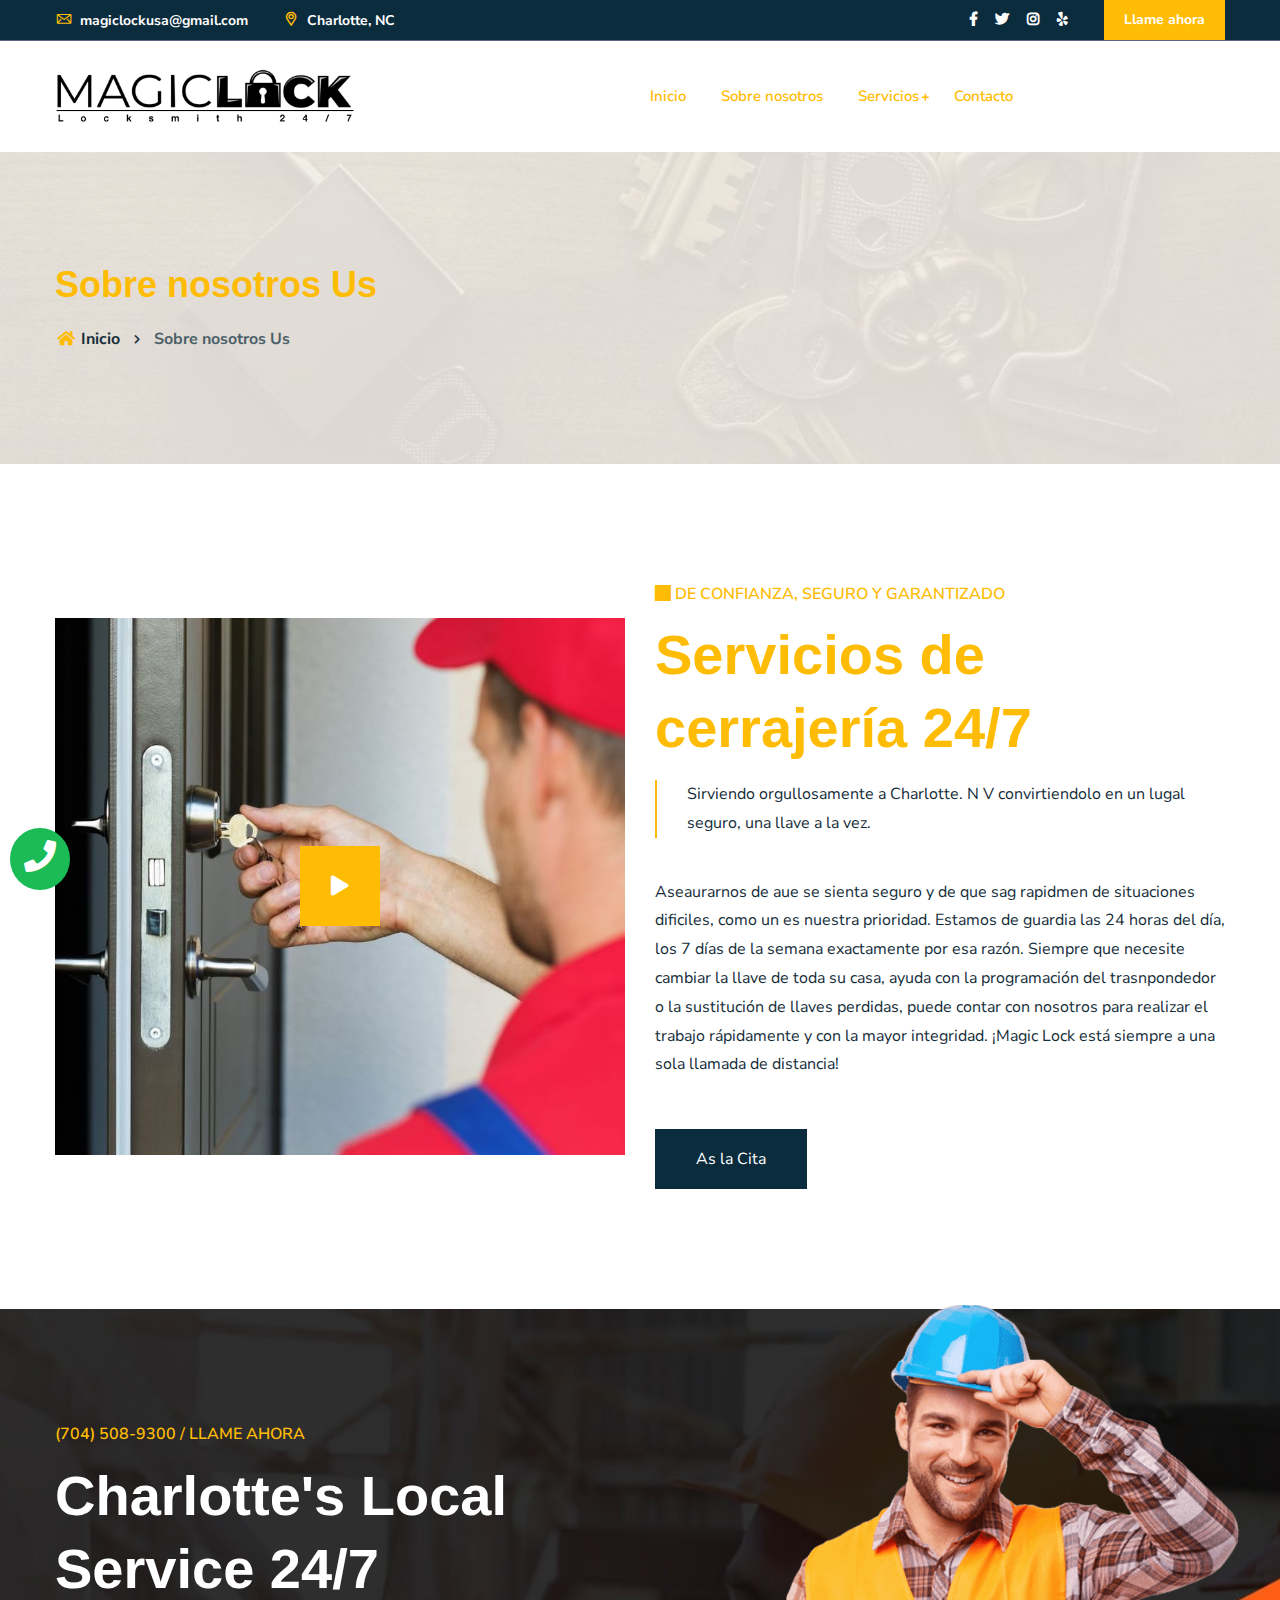
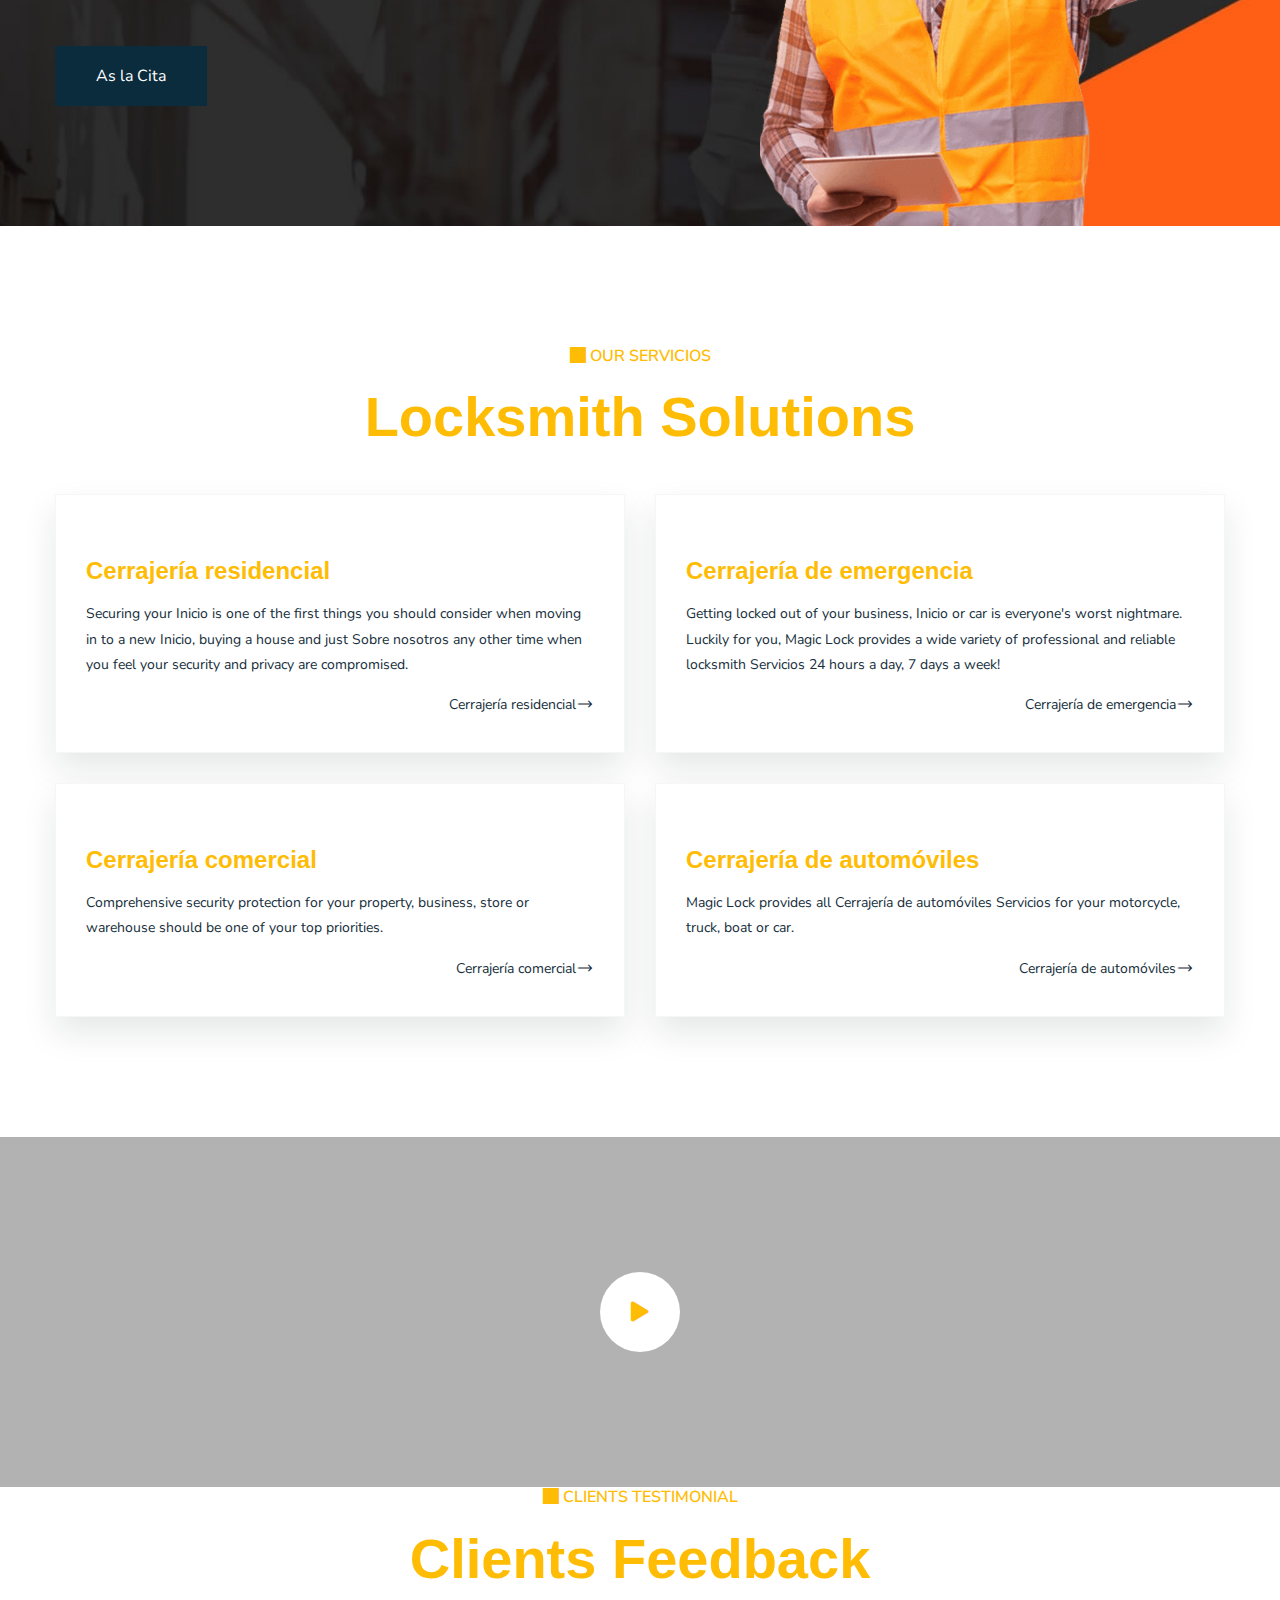
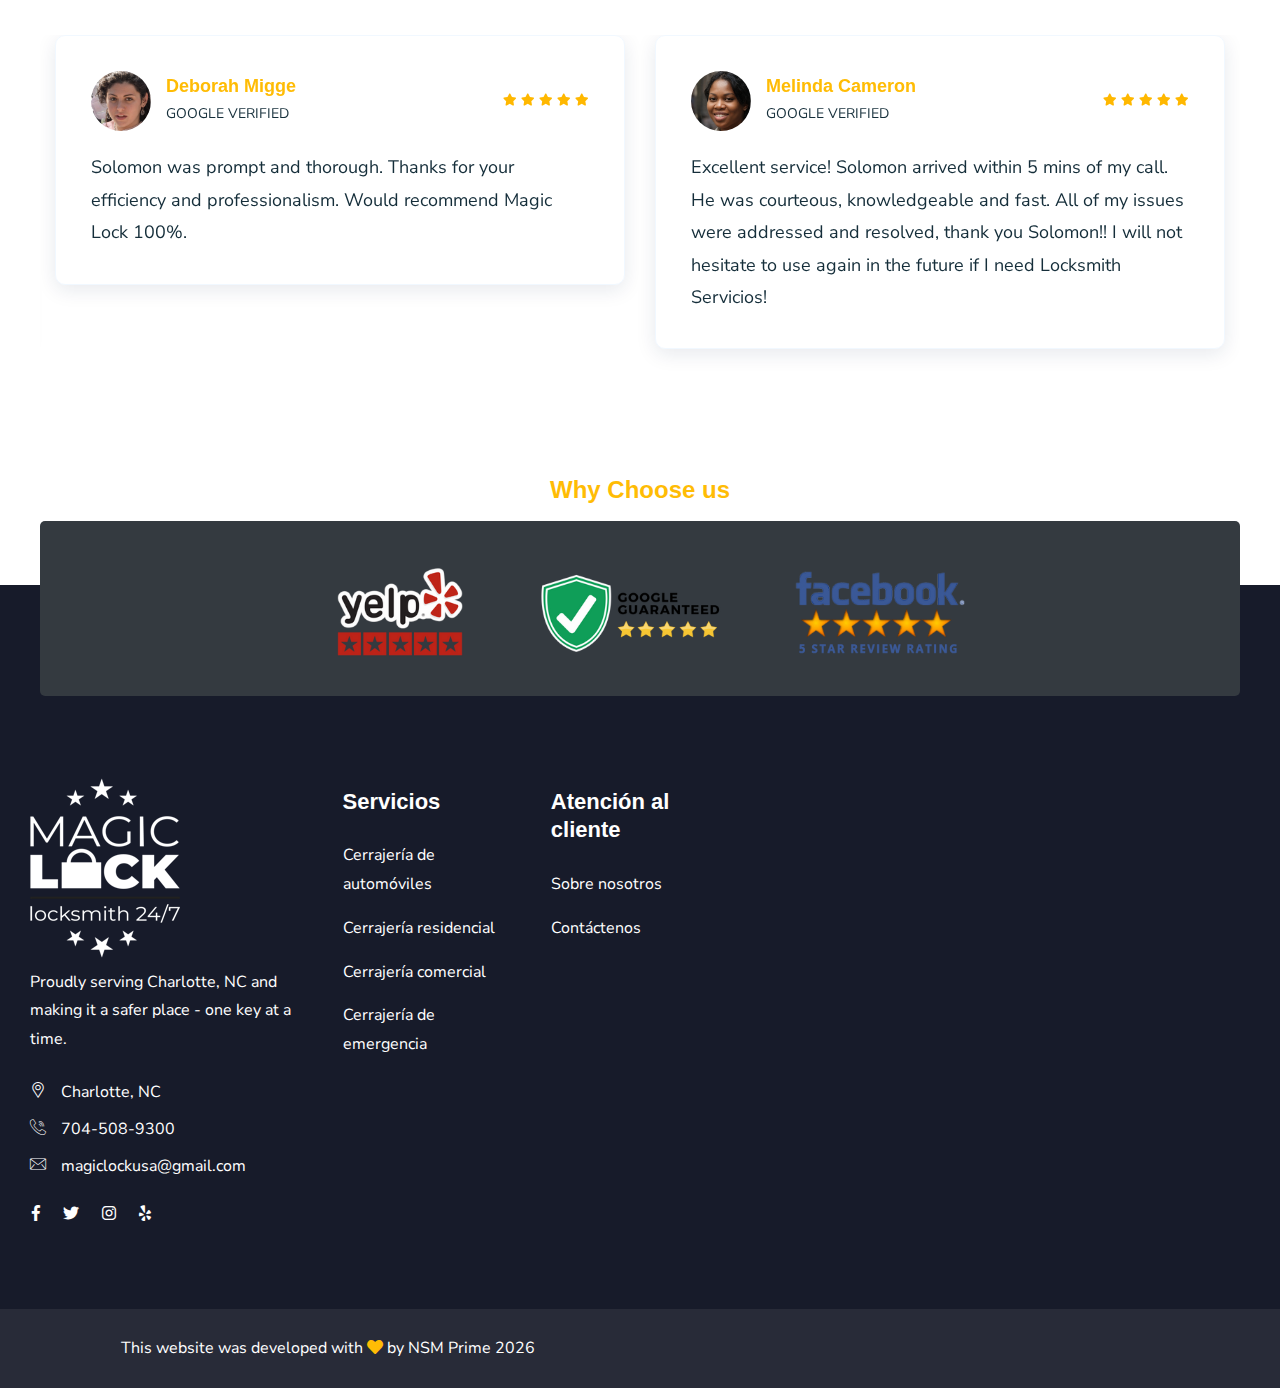
<file: about.html>
<!doctype html>
<html class="no-js" lang="zxx">


<head>
    <meta charset="utf-8">
    <meta http-equiv="x-ua-compatible" content="ie=edge">
      <title>Magic Lock - Sobre nosotros</title>
    <meta name="robots" content="noindex, follow" />
    <meta name="description" content="">
    <meta name="viewport" content="width=device-width, initial-scale=1, shrink-to-fit=no">

    <!-- Place favicon.png in the root directory -->
    <link rel="shortcut icon" href="img/favicon.png" type="image/x-icon" />
    <!-- Font Icons css -->
    <link rel="stylesheet" href="css/font-icons.css">
    <!-- plugins css -->
    <link rel="stylesheet" href="css/plugins.css">
    <!-- Main Stylesheet -->
    <link rel="stylesheet" href="css/style.css">
    <!-- Responsive css -->
    <link rel="stylesheet" href="css/responsive.css">
</head>

<body>
  

    <!-- Add your site or application content here -->

<!-- Body main wrapper start -->
<div class="body-wrapper">

    <!-- HEADER AREA START (header-5) -->
    <header class="ltn__header-area ltn__header-5 ltn__header-transparent--- gradient-color-4---">
        <!-- ltn__header-top-area start -->
        <div class="ltn__header-top-area section-bg-6 top-area-color-white---">
            <div class="container">
                <div class="row">
                    <div class="col-md-7">
                        <div class="ltn__top-bar-menu">
                            <ul>
                                <li><a href="mailto:magiclockusa@gmail.com"><i class="icon-mail"></i> magiclockusa@gmail.com</a></li>
                                <li><a href="locations.html"><i class="icon-placeholder"></i> Charlotte, NC</a></li>
                            </ul>
                        </div>
                    </div>
                    <div class="col-md-5">
                        <div class="top-bar-right text-right">
                            <div class="ltn__top-bar-menu">
                                <ul>
                                    <li class="d-none">
                                    </li>
                                    <li>
                                        <!-- ltn__social-media -->
                                        <div class="ltn__social-media">
                                            <ul>
                                                <li><a href="https://www.facebook.com/MagicLock777/" title="Facebook"><i class="fab fa-facebook-f"></i></a></li>
                                                <li><a href="https://twitter.com/MagicLockUsa" title="Twitter"><i class="fab fa-twitter"></i></a></li>
                                                
                                                <li><a href="https://www.instagram.com/_magiclock_/" title="Instagram"><i class="fab fa-instagram"></i></a></li>
                                                <li><a href="https://www.yelp.com/biz/magic-lock-charlotte" title="Yelp"><i class="fab fa-yelp"></i></a></li>
                                            </ul>
                                        </div>
                                    </li>
                                    <li>
                                        <!-- header-top-btn -->
                                        <div class="header-top-btn">
                                            <a href="tel:704-508-9300">Llame ahora</a>
                                        </div>
                                    </li>
                                </ul>
                            </div>
                        </div>
                    </div>
                </div>
            </div>
        </div>
        <!-- ltn__header-top-area end -->
        
        <!-- ltn__header-middle-area start -->
        <div class="ltn__header-middle-area ltn__header-sticky ltn__sticky-bg-white">
            <div class="container">
                <div class="row">
                    <div class="col">
                        <div class="site-logo-wrap">
                            <div class="site-logo">
                                <a href="index.html"><img style="width: 300px; height:auto; " src="img/logo.png" alt="Logo"></a>
                            </div>
                            <div class="get-support clearfix d-none">
                                <div class="get-support-icon">
                                    <i class="icon-call"></i>
                                </div>
                                <div class="get-support-info">
                                    <h6>Get Support</h6>
                                    <h4><a href="tel:704-508-9300">(704) 508-9300</a></h4>
                                </div>
                            </div>
                        </div>
                    </div>
                    <div class="col header-menu-column">
                        <div class="header-menu d-none d-xl-block">
                            <nav>
                                <div class="ltn__main-menu">
                                    <ul>
                                        <li><a href="index.html">Inicio</a></li>
                                        <li><a href="contact.html">Sobre nosotros</a>
                                        </li>
                                        <li class="menu-icon"><a href="#">Servicios</a>
                                            <ul class="sub-menu">
                                                <li><a href="automotive.html">Cerrajería de automóviles</a></li>
                                                <li><a href="residential.html">Cerrajería residencial</a></li>
                                                <li><a href="commercial.html">Cerrajería comercial</a></li>
                                                <li><a href="emergency.html">Cerrajería de emergencia</a></li>
                                            </ul>
                                        </li>
                                        <li><a href="contact.html">Contacto</a></li>
                                    </ul>
                                </div>
                            </nav>
                        </div>
                    </div>
                    <div class="ltn__header-options ltn__header-options-2 mb-sm-20">

                        <!-- Mobile Menu Button -->
                        <div class="mobile-menu-toggle d-xl-none">
                            <a href="#ltn__utilize-mobile-menu" class="ltn__utilize-toggle">
                                <svg viewBox="0 0 800 600">
                                    <path d="M300,220 C300,220 520,220 540,220 C740,220 640,540 520,420 C440,340 300,200 300,200" id="top"></path>
                                    <path d="M300,320 L540,320" id="middle"></path>
                                    <path d="M300,210 C300,210 520,210 540,210 C740,210 640,530 520,410 C440,330 300,190 300,190" id="bottom" transform="translate(480, 320) scale(1, -1) translate(-480, -318) "></path>
                                </svg>
                            </a>
                        </div>
                    </div>
                </div>
            </div>
        </div>
        <!-- ltn__header-middle-area end -->
    </header>
    <!-- HEADER AREA END -->


    <!-- Utilize Mobile Menu Start -->
    <div id="ltn__utilize-mobile-menu" class="ltn__utilize ltn__utilize-mobile-menu">
        <div class="ltn__utilize-menu-inner ltn__scrollbar">
            <div class="ltn__utilize-menu-head">
                <div class="site-logo">
                    <a href="index.html"><img src="img/logo.png" alt="Logo"></a>
                </div>
                <button class="ltn__utilize-close">×</button>
            </div>
            <div class="ltn__utilize-menu-search-form">
                <form action="#">
                    <input type="text" placeholder="Buscar...">
                    <button><i class="fas fa-search"></i></button>
                </form>
            </div>
            <div class="ltn__utilize-menu">
                <ul>
                    <li><a href="index.html">Inicio</a>
                    </li>
                    <li><a href="contact.html">Sobre nosotros</a>
                    </li>
                    <li><a href="#">Servicios</a>
                        <ul class="sub-menu">
                            <li><a href="automotive.html">Cerrajería de automóviles</a></li>
                            <li><a href="residential.html">Cerrajería residencial</a></li>
                            <li><a href="commercial.html">Cerrajería comercial</a></li>
                            <li><a href="emergency.html">Cerrajería de emergencia</a></li>
                        </ul>
                    </li>
                    <li><a href="contact.html">Contacto</a></li>
                </ul>
            </div>
            <div class="ltn__social-media-2">
                                <ul>
                                    <li><a href=" https://www.facebook.com/MagicLock777/" title="Facebook"><i class="fab fa-facebook-f"></i></a></li>
                                    <li><a href="https://twitter.com/MagicLockUsa" title="Twitter"><i class="fab fa-twitter"></i></a></li>
                                    <li><a href="https://www.instagram.com/_magiclock_/" title="instagram"><i class="fab fa-instagram"></i></a></li>
                                    <li><a href="https://www.yelp.com/biz/magic-lock-charlotte" title="yelp"><i class="fab fa-yelp"></i></a></li>
                                </ul>
            </div>
        </div>
    </div>
    <!-- Utilize Mobile Menu End -->

    <div class="ltn__utilize-overlay"></div>

    <!-- BREADCRUMB AREA START -->
    <div class="ltn__breadcrumb-area text-left bg-overlay-white-30 bg-image "  data-bg="img/bg/14.jpg">
        <div class="container">
            <div class="row">
                <div class="col-lg-12">
                    <div class="ltn__breadcrumb-inner">
                        <h1 class="page-title">Sobre nosotros Us</h1>
                        <div class="ltn__breadcrumb-list">
                            <ul>
                                <li><a href="index.html"><span class="ltn__secondary-color"><i class="fas fa-Inicio"></i></span> Inicio</a></li>
                                <li>Sobre nosotros Us</li>
                            </ul>
                        </div>
                    </div>
                </div>
            </div>
        </div>
    </div>
    <!-- BREADCRUMB AREA END -->

    <!-- Sobre nosotros US AREA START -->
    <div class="ltn__Sobre nosotros-us-area pt-120--- pb-120">
        <div class="container">
            <div class="row">
                <div class="col-lg-6 align-self-center">
                    <div class="Sobre nosotros-us-img-wrap Sobre nosotros-img-left">
                        <div class="ltn__video-img ltn__video-img-before-none ltn__animation-pulse2">
                            <img src="img/others/18.png" alt="video popup bg image">
                            <a class="ltn__video-icon-2 ltn__video-icon-2-border--- border-radius-no ltn__secondary-bg" href="https://www.youtube.com/embed/DScxz8iKtzs?autoplay=1&amp;showinfo=0"  data-rel="lightcase:myCollection">
                                <i class="fa fa-play"></i>
                            </a>
                        </div>
                    </div>
                </div>
                <div class="col-lg-6 align-self-center">
                    <div class="Sobre nosotros-us-info-wrap">
                        <div class="section-title-area ltn__section-title-2">
                            <h6 class="section-subtitle ltn__secondary-color"><span><i class="fas fa-square-full"></i></span> DE CONFIANZA, SEGURO Y GARANTIZADO</h6>
                            <h1 class="section-title">Servicios de cerrajería 24/7</h1>
                            <p>Sirviendo orgullosamente a Charlotte. N V convirtiendolo en un lugal seguro, una llave a la vez.</p>
                        </div>
                        <p>Aseaurarnos de aue se sienta
seguro y de que sag rapidmen
de situaciones dificiles, como un es nuestra prioridad. Estamos de guardia las 24 horas del día, los 7 días de la semana exactamente por esa razón. Siempre que necesite cambiar la llave de toda su casa, ayuda con la programación del trasnpondedor o la sustitución de llaves perdidas, puede contar con nosotros para realizar el trabajo rápidamente y con la mayor integridad. ¡Magic Lock está siempre a una sola llamada de distancia!</p>
                        <div class="Sobre nosotros-author-info d-flex mt-50">
                            <div class="author-name-designation  align-self-center mr-30">
                                <!-- <h4 class="mb-0">Jerry Henson</h4>
                                <small>/ Shop Director</small> -->
                                <div class="btn-wrapper mt-0">
                                    <a class="btn theme-btn-2 btn-effect-1" href="contact.html">As la Cita</a>
                                </div>
                            </div>
                        </div>
                    </div>
                </div>
            </div>
        </div>
    </div>
    <!-- Sobre nosotros US AREA END -->

    <!-- CALL TO ACTION START (call-to-action-4) -->
    <div class="ltn__call-to-action-area ltn__call-to-action-4 bg-image" data-bg="img/bg/36.jpg">
        <div class="container">
            <div class="row">
                <div class="col-lg-12">
                    <div class="call-to-action-inner call-to-action-inner-4 text-center--- pt-115 pb-120">
                        <div class="section-title-area ltn__section-title-2">
                            <h6 class="section-subtitle ltn__secondary-color"><a href="tel:704-508-9300">(704) 508-9300 / LLAME AHORA</a></h6>
                            <h1 class="section-title white-color">Charlotte's Local <br>
                                 Service 24/7</h1>
                        </div>
                        <div class="btn-wrapper">
                            <a href="contact.html" class="theme-btn-1 btn btn-effect-1">As la Cita</a>
                        </div>
                    </div>
                    <div class="ltn__call-to-4-img-2">
                        <img src="img/bg/35.png" alt="#">
                    </div>
                </div>
            </div>
        </div>
    </div>
    <!-- CALL TO ACTION END -->

    <!-- FEATURE START -->
    <div class="ltn__feature-area section-bg-1--- pt-120 pb-90">
        <div class="container">
            <div class="row">
                <div class="col-lg-12">
                    <div class="section-title-area ltn__section-title-2 text-center">
                        <h6 class="section-subtitle ltn__secondary-color"><span><i class="fas fa-square-full"></i></span> Our Servicios</h6>
                        <h1 class="section-title">Locksmith Solutions</h1>
                    </div>
                </div>
            </div>
            <div class="row align-self-center">
                <div class="col-lg-6 col-sm-6">                            
                    <div class="ltn__feature-item ltn__feature-item-6 box-shadow-1">
                        <div class="ltn__feature-icon">
                            <!-- <span><i class="flaticon-apartment"></i></span> -->
                        </div>
                        <div class="ltn__feature-info">
                            <h3><a href="residential.html">Cerrajería residencial</a></h3>
                            <p>Securing your Inicio is one of the first things you should consider when moving in to a new Inicio, buying a house and just Sobre nosotros any other time when you feel your security and privacy are compromised. </p>
                            <a class="ltn__service-btn ltn__service-btn-2" href="residential.html">Cerrajería residencial <i class="flaticon-right-arrow"></i></a>
                        </div>
                    </div>
                </div>
                <div class="col-lg-6 col-sm-6">                            
                    <div class="ltn__feature-item ltn__feature-item-6 box-shadow-1">
                        <div class="ltn__feature-icon">
                            <!-- <span><i class="flaticon-excavator"></i></span> -->
                        </div>
                        <div class="ltn__feature-info">
                            <h3><a href="emergency.html">Cerrajería de emergencia </a></h3>
                            <p>Getting locked out of your business, Inicio or car is everyone's worst nightmare. Luckily for you, Magic Lock provides a wide variety of professional and reliable locksmith Servicios 24 hours a day, 7 days a week!</p>
                            <a class="ltn__service-btn ltn__service-btn-2" href="emergency.html">Cerrajería de emergencia <i class="flaticon-right-arrow"></i></a>
                        </div>
                    </div>
                </div>
                <div class="col-lg-6 col-sm-6">                            
                    <div class="ltn__feature-item ltn__feature-item-6 box-shadow-1">
                        <div class="ltn__feature-icon">
                            <!-- <span><i class="icon-repair"></i></span> -->
                        </div>
                        <div class="ltn__feature-info">
                            <h3><a href="commercial.html">Cerrajería comercial</a></h3>
                            <p>Comprehensive security protection for your property, business, store or warehouse should be one of your top priorities.</p>
                            <a class="ltn__service-btn ltn__service-btn-2" href="commercial.html">Cerrajería comercial <i class="flaticon-right-arrow"></i></a>
                        </div>
                    </div>
                </div>
                <div class="col-lg-6 col-sm-6">                            
                    <div class="ltn__feature-item ltn__feature-item-6 box-shadow-1">
                        <div class="ltn__feature-icon">
                            <!-- <span><i class="flaticon-slider"></i></span> -->
                        </div>
                        <div class="ltn__feature-info">
                            <h3><a href="automotive.html">Cerrajería de automóviles</a></h3>
                            <p>Magic Lock provides all Cerrajería de automóviles Servicios for your motorcycle, truck, boat or car.</p>
                            <a class="ltn__service-btn ltn__service-btn-2" href="automotive.html">Cerrajería de automóviles <i class="flaticon-right-arrow"></i></a>
                        </div>
                    </div>
                </div>
                <!-- <div class="col-lg-4 col-sm-6">                            
                    <div class="ltn__feature-item ltn__feature-item-6 box-shadow-1">
                        <div class="ltn__feature-icon">
                            <span><i class="flaticon-building"></i></span>
                        </div>
                        <div class="ltn__feature-info">
                            <h3><a href="service-details.html">key fob</a></h3>
                            <p>over 1 million+ Inicios for sale available
                                on the website, we can match you with a
                                house you will want to call Inicio.</p>
                            <a class="ltn__service-btn ltn__service-btn-2" href="service-details.html">Service Details <i class="flaticon-right-arrow"></i></a>
                        </div>
                    </div>
                </div> -->
                <!-- <div class="col-lg-4 col-sm-6">                            
                    <div class="ltn__feature-item ltn__feature-item-6 box-shadow-1">
                        <div class="ltn__feature-icon">
                            <span><i class="flaticon-house"></i></span>
                        </div>
                        <div class="ltn__feature-info">
                            <h3><a href="service-details.html">lock rekey lock change</a></h3>
                            <p>over 1 million+ Inicios for sale available
                                on the website, we can match you with a
                                house you will want to call Inicio.</p>
                            <a class="ltn__service-btn ltn__service-btn-2" href="service-details.html">Service Details <i class="flaticon-right-arrow"></i></a>
                        </div>
                    </div>
                </div> -->
            </div>
        </div>
    </div>
    <!-- FEATURE END -->

    <!-- VIDEO AREA START -->
    <div class="ltn__video-popup-area ltn__video-popup-margin---">
        <div class="ltn__video-bg-img ltn__video-popup-height-600--- bg-overlay-black-30 bg-image bg-fixed ltn__animation-pulse1" data-bg="img/bg/37.jpg">
            <a class="ltn__video-icon-2 ltn__video-icon-2-border---" href="https://www.youtube.com/embed/DScxz8iKtzs?autoplay=1&amp;showinfo=0" data-rel="lightcase:myCollection">
                <i class="fa fa-play"></i>
            </a>
        </div>
    </div>
    <!-- VIDEO AREA END -->

    <!-- TEAM AREA START (Team - 3) -->
    <!-- <div class="ltn__team-area pt-120 pb-90">
        <div class="container">
            <div class="row">
                <div class="col-lg-12">
                    <div class="section-title-area ltn__section-title-2 text-center">
                        <h6 class="section-subtitle ltn__secondary-color"><span><i class="fas fa-square-full"></i></span> Our Expert Worker</h6>
                        <h1 class="section-title">Our Expert Worker</h1>
                    </div>
                </div>
            </div>
            <div class="row justify-content-center">
                <div class="col-lg-4 col-sm-6">
                    <div class="ltn__team-item ltn__team-item-3 ltn__team-item-3-2">
                        <div class="team-img">
                            <img src="img/team/1.jpg" alt="Image">
                        </div>
                        <div class="team-info">
                            <h4><a href="team-details.html">Rosalina D. William</a></h4>
                            <h6 class="ltn__secondary-color">Technology Officer</h6>
                            <div class="ltn__social-media">
                                <ul>
                                    <li><a href="#"><i class="fab fa-facebook-f"></i></a></li>
                                    <li><a href="#"><i class="fab fa-twitter"></i></a></li>
                                    <li><a href="#"><i class="fab fa-linkedin"></i></a></li>
                                </ul>
                            </div>
                        </div>
                    </div>
                </div>
                <div class="col-lg-4 col-sm-6">
                    <div class="ltn__team-item ltn__team-item-3 ltn__team-item-3-2">
                        <div class="team-img">
                            <img src="img/team/2.jpg" alt="Image">
                        </div>
                        <div class="team-info">
                            <h4><a href="team-details.html">Kelian Anderson</a></h4>
                            <h6 class="ltn__secondary-color">Engineering Officer</h6>
                            <div class="ltn__social-media">
                                <ul>
                                    <li><a href="#"><i class="fab fa-facebook-f"></i></a></li>
                                    <li><a href="#"><i class="fab fa-twitter"></i></a></li>
                                    <li><a href="#"><i class="fab fa-linkedin"></i></a></li>
                                </ul>
                            </div>
                        </div>
                    </div>
                </div>
                <div class="col-lg-4 col-sm-6">
                    <div class="ltn__team-item ltn__team-item-3 ltn__team-item-3-2">
                        <div class="team-img">
                            <img src="img/team/3.jpg" alt="Image">
                        </div>
                        <div class="team-info">
                            <h4><a href="team-details.html">Miranda H. Halim</a></h4>
                            <h6 class="ltn__secondary-color">Property Seller</h6>
                            <div class="ltn__social-media">
                                <ul>
                                    <li><a href="#"><i class="fab fa-facebook-f"></i></a></li>
                                    <li><a href="#"><i class="fab fa-twitter"></i></a></li>
                                    <li><a href="#"><i class="fab fa-linkedin"></i></a></li>
                                </ul>
                            </div>
                        </div>
                    </div>
                </div>
            </div>
        </div>
    </div> -->
    <!-- TEAM AREA END -->

    <!-- CALL TO ACTION START (call-to-action-6) -->
    <!-- <div class="ltn__call-to-action-area call-to-action-6 before-bg-bottom---" data-bg="img/1.jpg--">
        <div class="container">
            <div class="row">
                <div class="col-lg-12">
                    <div class="call-to-action-inner call-to-action-inner-6 ltn__secondary-bg text-center---">
                        <div class="coll-to-info text-color-white">
                            <h1>Looking for a dream Inicio?</h1>
                            <p>We can help you realize your dream of a new Inicio</p>
                        </div>
                        <div class="btn-wrapper">
                            <a class="btn btn-effect-3 btn-white" href="contact.html">Get A Quote <i class="icon-next"></i></a>
                        </div>
                    </div>
                </div>
            </div>
        </div>
    </div> -->
    <!-- CALL TO ACTION END -->

   <!-- TESTIMONIAL AREA START (testimonial-8) -->
   <div class="ltn__testimonial-area section-bg-1--- pt-115--- pb-75">
    <div class="container">
        <div class="row">
            <div class="col-lg-12">
                <div class="section-title-area ltn__section-title-2 text-center">
                    <h6 class="section-subtitle ltn__secondary-color"><span><i class="fas fa-square-full"></i></span> Clients Testimonial</h6>
                    <h1 class="section-title">Clients Feedback</h1>
                </div>
            </div>
        </div>
        <div class="row ltn__testimonial-slider-6-active slick-arrow-1">
            <div class="col-lg-4">
                <div class="ltn__testimonial-item ltn__testimonial-item-7 ltn__testimonial-item-8">
                    <div class="ltn__testimoni-info">
                        <div class="ltn__testimoni-author-ratting">
                            <div class="ltn__testimoni-info-inner">
                                <div class="ltn__testimoni-img">
                                    <img src="img/testimonial/1.jpg" alt="#">
                                </div>
                                <div class="ltn__testimoni-name-designation">
                                    <h5>Deborah Migge</h5>
                                    <label>Google Verified</label>
                                </div>
                            </div>
                            <div class="ltn__testimoni-rating">
                                <div class="product-ratting">
                                    <ul>
                                        <li><a href="#"><i class="fas fa-star"></i></a></li>
                                        <li><a href="#"><i class="fas fa-star"></i></a></li>
                                        <li><a href="#"><i class="fas fa-star"></i></a></li>
                                        <li><a href="#"><i class="fas fa-star"></i></a></li>
                                        <li><a href="#"><i class="fas fa-star"></i></a></li>
                                    </ul>
                                </div>
                            </div>
                        </div>
                        <p> 
                            Solomon was prompt and thorough. Thanks for your efficiency and professionalism. Would recommend Magic Lock 100%.</p>
                    </div>
                </div>
            </div>
            <div class="col-lg-4">
                <div class="ltn__testimonial-item ltn__testimonial-item-7 ltn__testimonial-item-8">
                    <div class="ltn__testimoni-info">
                        <div class="ltn__testimoni-author-ratting">
                            <div class="ltn__testimoni-info-inner">
                                <div class="ltn__testimoni-img">
                                    <img src="img/testimonial/2.jpg" alt="#">
                                </div>
                                <div class="ltn__testimoni-name-designation">
                                    <h5>
                                        Melinda Cameron</h5>
                                    <label>Google Verified</label>
                                </div>
                            </div>
                            <div class="ltn__testimoni-rating">
                                <div class="product-ratting">
                                    <ul>
                                        <li><a href="#"><i class="fas fa-star"></i></a></li>
                                        <li><a href="#"><i class="fas fa-star"></i></a></li>
                                        <li><a href="#"><i class="fas fa-star"></i></a></li>
                                        <li><a href="#"><i class="fas fa-star"></i></a></li>
                                        <li><a href="#"><i class="fas fa-star"></i></a></li>
                                    </ul>
                                </div>
                            </div>
                        </div>
                        <p> 
                            Excellent service! Solomon arrived within 5 mins of my call. He was courteous, knowledgeable and fast. All of my issues were addressed and resolved, thank you Solomon!! I will not hesitate to use again in the future if I need Locksmith Servicios!</p>
                    </div>
                </div>
            </div>
            <div class="col-lg-4">
                <div class="ltn__testimonial-item ltn__testimonial-item-7 ltn__testimonial-item-8">
                    <div class="ltn__testimoni-info">
                        <div class="ltn__testimoni-author-ratting">
                            <div class="ltn__testimoni-info-inner">
                                <div class="ltn__testimoni-img">
                                    <img src="img/testimonial/3.jpg" alt="#">
                                </div>
                                <div class="ltn__testimoni-name-designation">
                                    <h5>
                                        Kimberly Blackburn</h5>
                                    <label>Google Verified</label>
                                </div>
                            </div>
                            <div class="ltn__testimoni-rating">
                                <div class="product-ratting">
                                    <ul>
                                        <li><a href="#"><i class="fas fa-star"></i></a></li>
                                        <li><a href="#"><i class="fas fa-star"></i></a></li>
                                        <li><a href="#"><i class="fas fa-star"></i></a></li>
                                        <li><a href="#"><i class="fas fa-star"></i></a></li>
                                        <li><a href="#"><i class="fas fa-star"></i></a></li>
                                    </ul>
                                </div>
                            </div>
                        </div>
                        <p> 
                            IF YOU WANT PERFECT SERVICE PLEASE BY ALL MEANS CALL MAGIC LOCK. GREAT deal and the NICEST people!! If i ever need anything else i will definitely be going to these guys!</p>
                    </div>
                </div>
            </div>
            <div class="col-lg-4">
                <div class="ltn__testimonial-item ltn__testimonial-item-7 ltn__testimonial-item-8">
                    <div class="ltn__testimoni-info">
                        <div class="ltn__testimoni-author-ratting">
                            <div class="ltn__testimoni-info-inner">
                                <div class="ltn__testimoni-img">
                                    <img src="img/testimonial/4.jpg" alt="#">
                                </div>
                                <div class="ltn__testimoni-name-designation">
                                    <h5>
                                        Shelley Allen</h5>
                                    <label>Google Verified</label>
                                </div>
                            </div>
                            <div class="ltn__testimoni-rating">
                                <div class="product-ratting">
                                    <ul>
                                        <li><a href="#"><i class="fas fa-star"></i></a></li>
                                        <li><a href="#"><i class="fas fa-star"></i></a></li>
                                        <li><a href="#"><i class="fas fa-star"></i></a></li>
                                        <li><a href="#"><i class="fas fa-star"></i></a></li>
                                        <li><a href="#"><i class="fas fa-star"></i></a></li>
                                    </ul>
                                </div>
                            </div>
                        </div>
                        <p> 
                            David called me right back as I was told would happen when I made the call to Get replacement keys for my Honda. They worked with me on getting to my car and kept me updated on how far out they were and when they would be here. Fast and courteous. Highly recommended</p>
                    </div>
                </div>
            </div>
            <!--  -->
        </div>
    </div>
</div>
<!-- TESTIMONIAL AREA END -->

    <!-- BRAND LOGO AREA START -->
    <div class="ltn__brand-logo-area ltn__brand-logo-1 before-bg-bottom">
        <div class="container">
            <h3 class="text-center">Why Choose us</h3>
            <div class="row ltn__brand-logo-active bg-dark ltn__border-radius pt-30 pb-20">
                <div class="col-lg-12">
                    <div class="ltn__brand-logo-item">
                        <a href="yelp.com/biz/magic-lock-charlotte?utm_campaign=www_business_share_popup&utm_medium=copy_link&utm;_source=(direct)"><img src="img/brand-logo/b11.png" alt="Brand Logo"></a>
                    </div>
                </div>
                <div class="col-lg-12">
                    <div class="ltn__brand-logo-item">
                        <a href="https://www.google.com/search?q=magic+locksmith+charlotte&sabvi=Cip4Y2F0OnNlcnZpY2VfYXJlYV9idXNpbmVzc19sb2Nrc21pdGg6ZW4tVVMSEGJ1aWxkaW5nX2xvY2tvdXQ&sab=[base64]&sabf=building_lockout&sabplaceid=ChIJgRo4_MQfVIgRZNFDv-ZQRog&cs=0&gsas=1&sabpi=[base64]#sabs=575096110;;;;;;;;"><img src="img/brand-logo/b12.png" alt="Brand Logo"></a>
                    </div>
                </div>
                <div class="col-lg-12">
                    <div class="ltn__brand-logo-item">
                        <a href="https://www.facebook.com/MagicLock777/"><img src="img/brand-logo/b13.png" alt="Brand Logo"></a>
                    </div>
                </div>
                <!-- <div class="col-lg-12">
                    <div class="ltn__brand-logo-item">
                        <img src="img/brand-logo/b14.png" alt="Brand Logo">
                    </div>
                </div>
                <div class="col-lg-12">
                    <div class="ltn__brand-logo-item">
                        <img src="img/brand-logo/b15.png" alt="Brand Logo">
                    </div>
                </div>
                <div class="col-lg-12">
                    <div class="ltn__brand-logo-item">
                        <img src="img/brand-logo/b13.png" alt="Brand Logo">
                    </div>
                </div> -->
            </div>
        </div>
    </div>
    <!-- BRAND LOGO AREA END -->

    <!-- FOOTER AREA START -->
    <footer class="ltn__footer-area  ">
        <div class="footer-top-area  section-bg-2 plr--5">
            <div class="container-fluid">
                <div class="row">
                    <div class="col-xl-3 col-md-6 col-sm-6 col-12">
                        <div class="footer-widget footer-Sobre nosotros-widget">
                            <div class="footer-logo">
                                <div class="site-logo">
                                    <img src="img/logo-2.png" alt="Logo">
                                </div>
                            </div>
                            <p>Proudly serving Charlotte, NC and making it a safer place - one key at a time.</p>
                            <div class="footer-address">
                                <ul>
                                    <li>
                                        <div class="footer-address-icon">
                                            <i class="icon-placeholder"></i>
                                        </div>
                                        <div class="footer-address-info">
                                            <p>Charlotte, NC</p>
                                        </div>
                                    </li>
                                    <li>
                                        <div class="footer-address-icon">
                                            <i class="icon-call"></i>
                                        </div>
                                        <div class="footer-address-info">
                                            <p><a href="tel:704-508-9300">704-508-9300</a></p>
                                        </div>
                                    </li>
                                    <li>
                                        <div class="footer-address-icon">
                                            <i class="icon-mail"></i>
                                        </div>
                                        <div class="footer-address-info">
                                            <p><a href="mailto:magiclockusa@gmail.com">magiclockusa@gmail.com</a></p>
                                        </div>
                                    </li>
                                </ul>
                            </div>
                            <div class="ltn__social-media mt-20">
                                <ul>
                                    <li><a href=" https://www.facebook.com/MagicLock777/" title="Facebook"><i class="fab fa-facebook-f"></i></a></li>
                                    <li><a href="https://twitter.com/MagicLockUsa" title="Twitter"><i class="fab fa-twitter"></i></a></li>
                                    <li><a href="https://www.instagram.com/_magiclock_/" title="instagram"><i class="fab fa-instagram"></i></a></li>
                                    <li><a href="https://www.yelp.com/biz/magic-lock-charlotte" title="yelp"><i class="fab fa-yelp"></i></a></li>
                                </ul>
                            </div>
                        </div>
                    </div>
                    <div class="col-xl-2 col-md-6 col-sm-6 col-12">
                        <div class="footer-widget footer-menu-widget clearfix">
                            <h4 class="footer-title">Servicios</h4>
                            <div class="footer-menu">
                                <ul class="sub-menu">
                                    <li><a href="automotive.html">Cerrajería de automóviles</a></li>
                                    <li><a href="residential.html">Cerrajería residencial</a></li>
                                    <li><a href="commercial.html">Cerrajería comercial</a></li>
                                    <li><a href="emergency.html">Cerrajería de emergencia</a></li>
                                </ul>
                            </div>
                        </div>
                    </div>
                    <div class="col-xl-2 col-md-6 col-sm-6 col-12">
                        <div class="footer-widget footer-menu-widget clearfix">
                            <h4 class="footer-title">Atención al cliente</h4>
                            <div class="footer-menu">
                                <ul>
                                    <li><a href="contact.html">Sobre nosotros</a></li>
                                    <!-- <li><a href="faq.html">FAQ</a></li> -->
                                    <li><a href="contact.html">Contáctenos</a></li>
                                </ul>
                            </div>
                        </div>
                    </div>
                </div>
            </div>
        </div>
        <div class="ltn__copyright-area ltn__copyright-2 section-bg-7  plr--5">
            <div class="container-fluid ltn__border-top-2">
                <div class="row">
                    <div class="col-md-6 col-12">
                        <div class="ltn__copyright-design clearfix">
                            <p class="text-center"> This website was developed with <i style="color:var(--ltn__secondary-color)" class="fas fa-heart"></i> by  <a href="nsmprime.com">NSM Prime</a> <span class="current-year"></span></p>
                        </div>
                    </div>
                    <div class="col-md-6 col-12 align-self-center">
                        <div class="ltn__copyright-menu text-right">
                            <!-- <ul>
                                <li><a href="#">Terms & Conditions</a></li>
                                <li><a href="#">Claim</a></li>
                                <li><a href="#">Privacy & Policy</a></li>
                            </ul> -->
                        </div>
                    </div>
                </div>
            </div>
        </div>
    </footer>
    <!-- FOOTER AREA END -->

</div>
<!-- Body main wrapper end -->

    <!-- preloader area start -->
    <div class="preloader d-none" id="preloader">
        <div class="preloader-inner">
            <div class="spinner">
                <div class="dot1"></div>
                <div class="dot2"></div>
            </div>
        </div>
    </div>
    <!-- preloader area end -->

        		<!-- CPA -->
                <div class="d-flex align-items-end" id="call">
                    <a class="call" href="tel:7045089300"><i class="fas fa-phone fa-2x"></i></a>
                </div>

    <!-- All JS Plugins -->
    <script src="js/plugins.js"></script>
    <!-- Main JS -->
    <script src="js/main.js"></script>
  
</body>

</html>
</file>
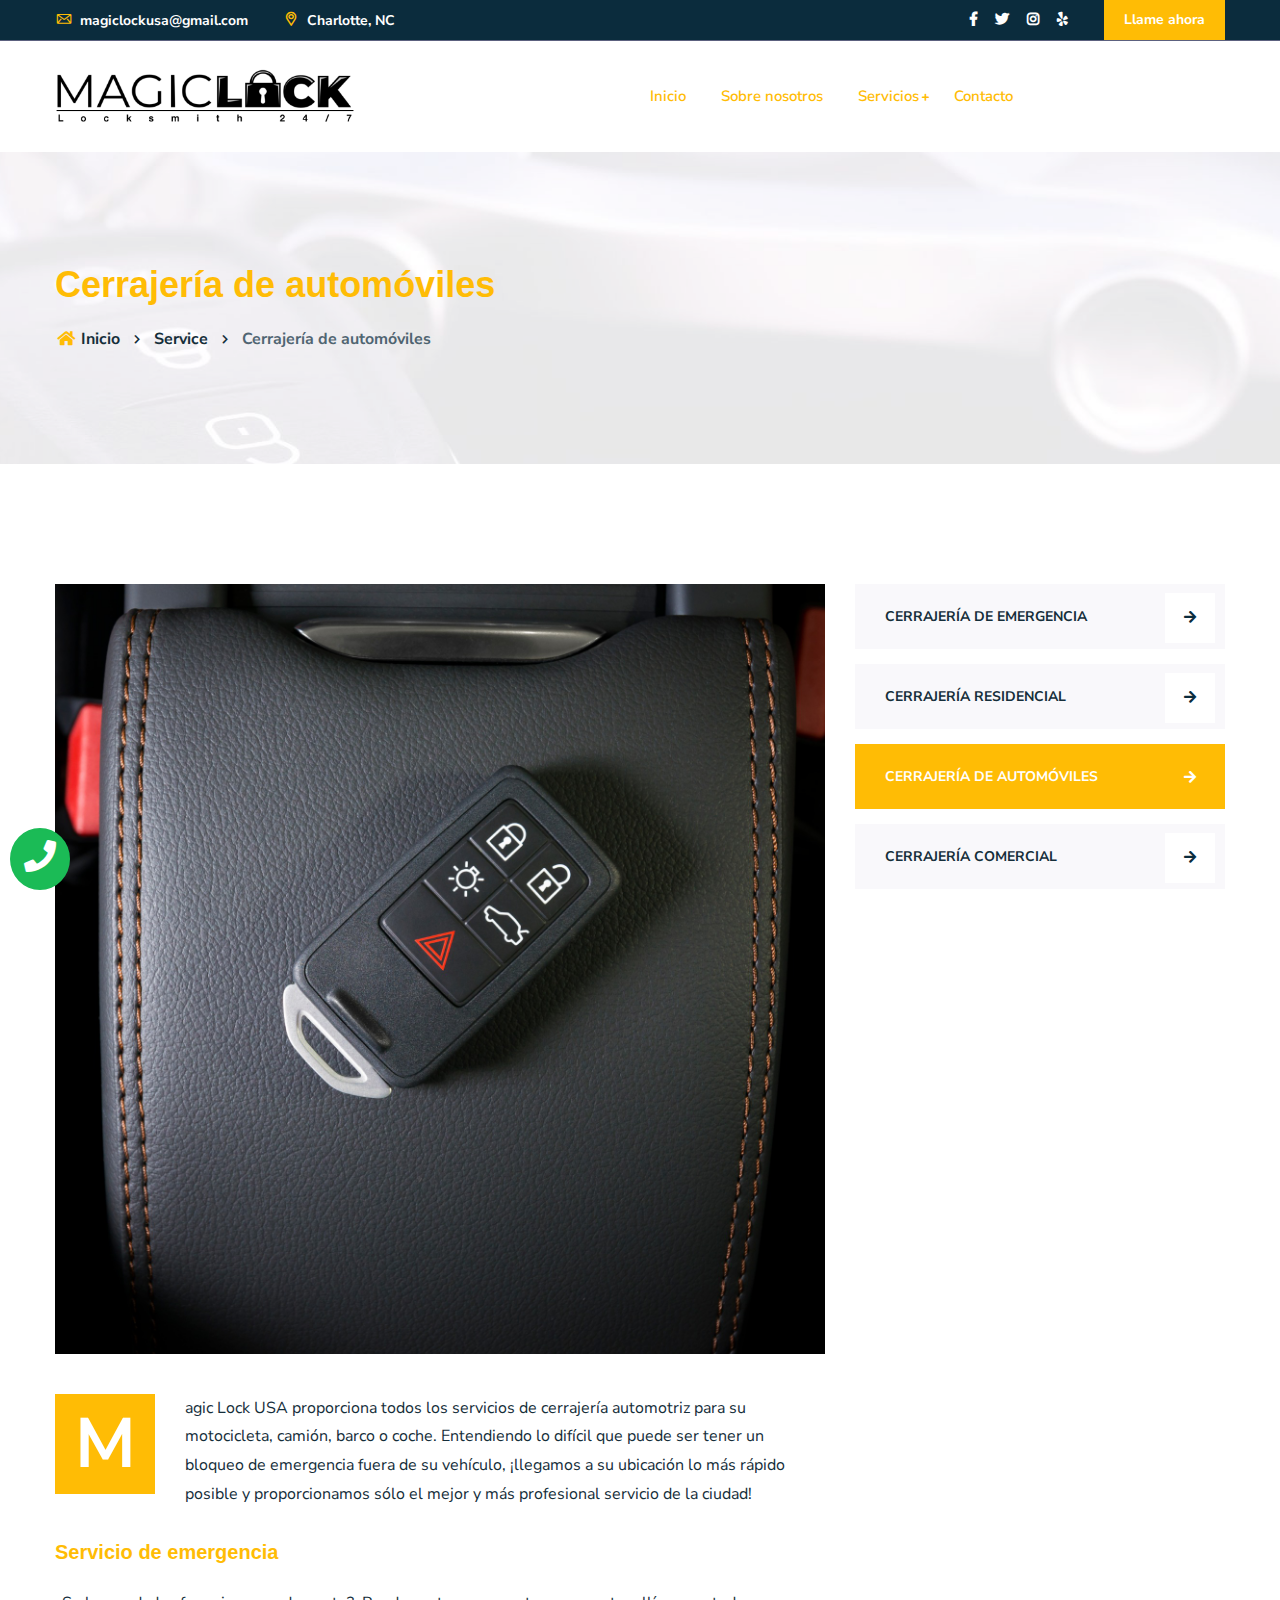
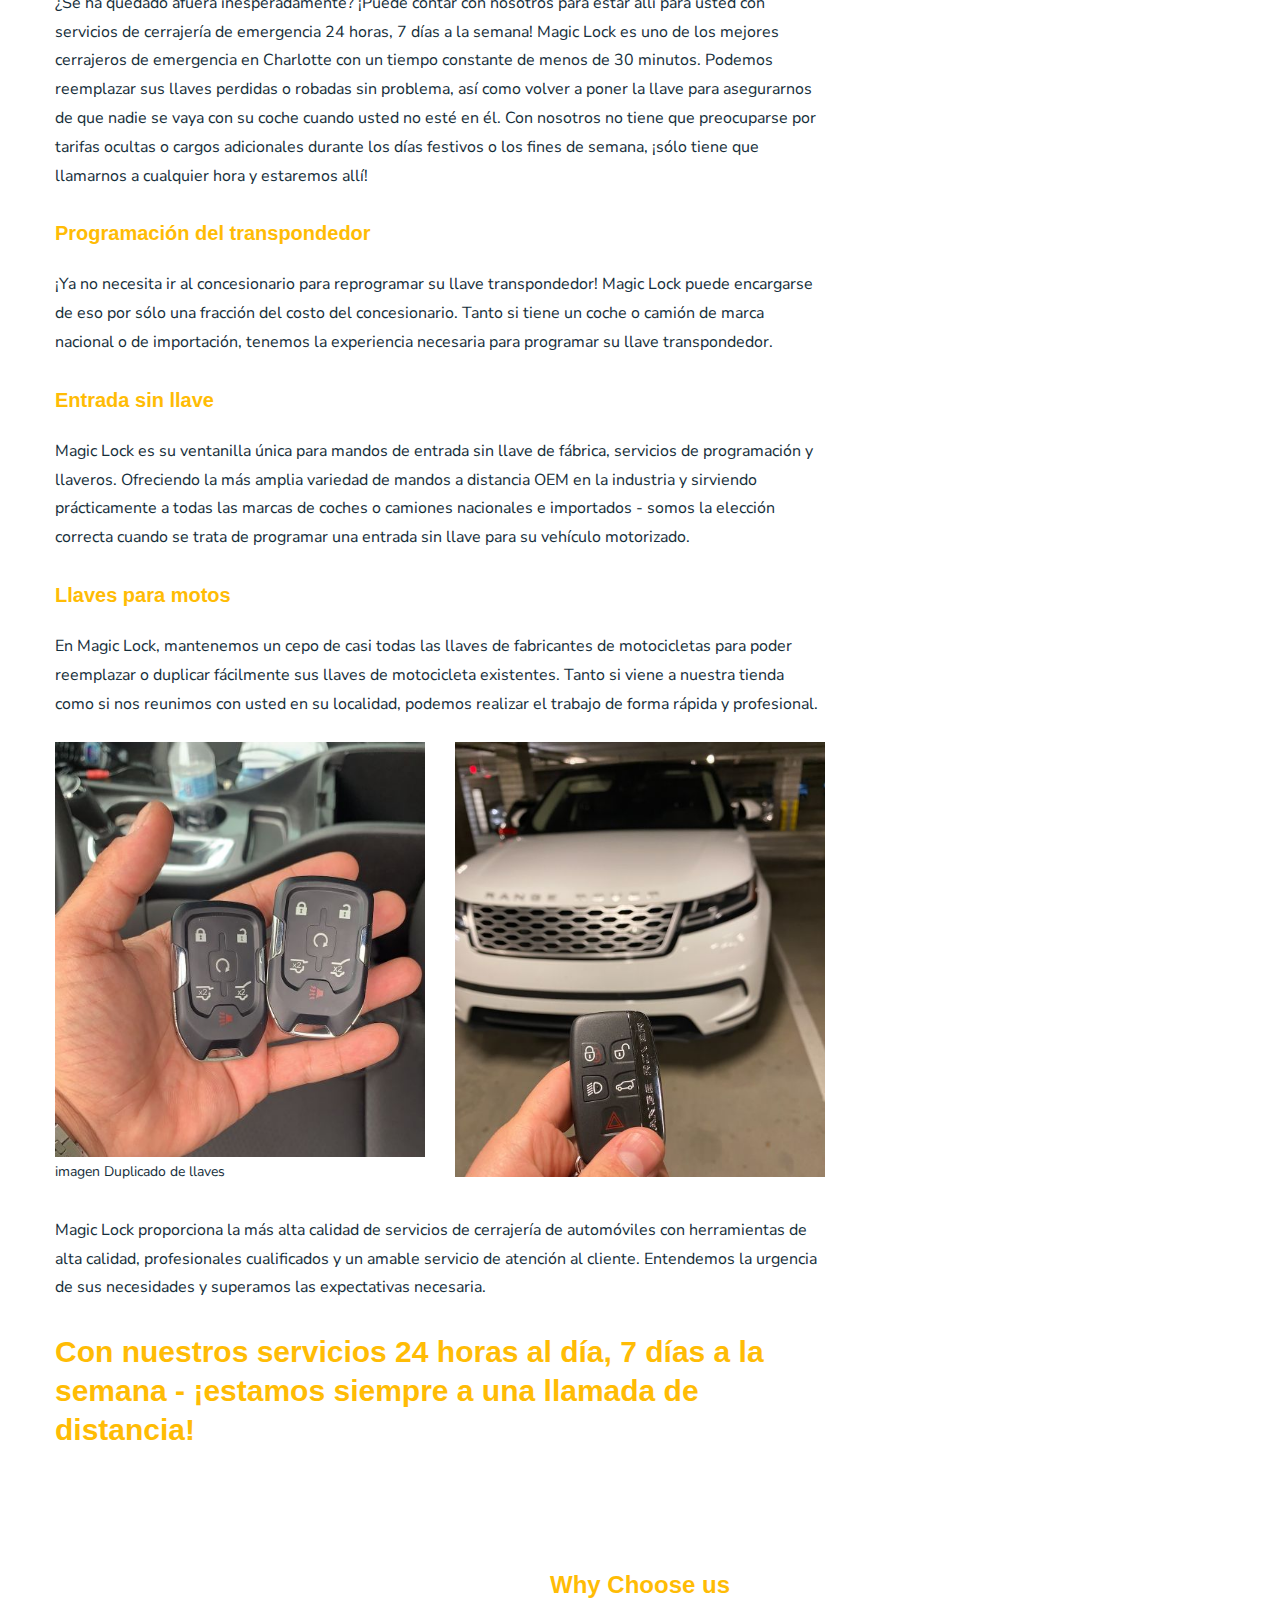
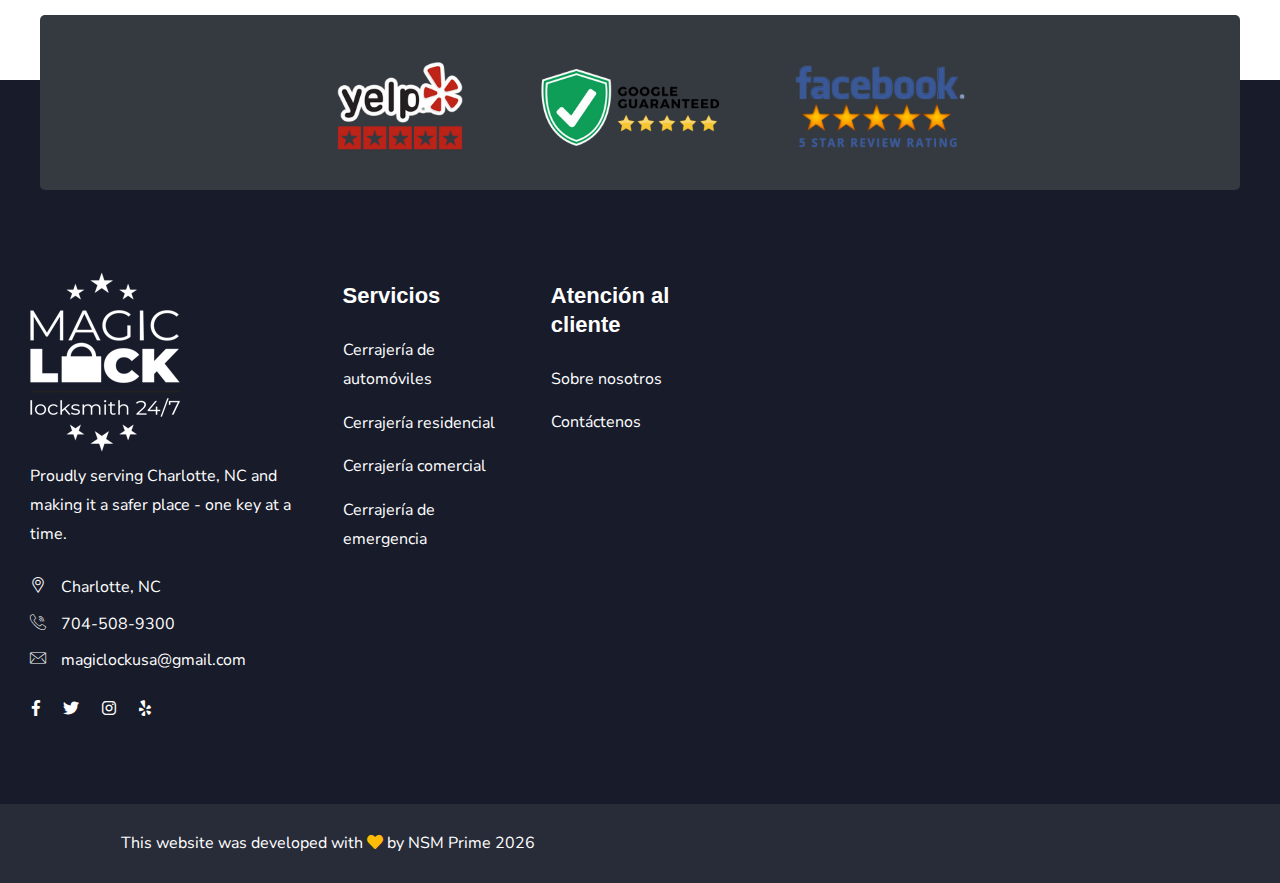
<file: automotive.html>
<!doctype html>
<html class="no-js" lang="zxx">


<head>
    <meta charset="utf-8">
    <meta http-equiv="x-ua-compatible" content="ie=edge">
      <title>Magic Lock - Cerrajería de automóviles</title>
    <meta name="robots" content="noindex, follow" />
    <meta name="description" content="">
    <meta name="viewport" content="width=device-width, initial-scale=1, shrink-to-fit=no">

    <!-- Place favicon.png in the root directory -->
    <link rel="shortcut icon" href="img/favicon.png" type="image/x-icon" />
    <!-- Font Icons css -->
    <link rel="stylesheet" href="css/font-icons.css">
    <!-- plugins css -->
    <link rel="stylesheet" href="css/plugins.css">
    <!-- Main Stylesheet -->
    <link rel="stylesheet" href="css/style.css">
    <!-- Responsive css -->
    <link rel="stylesheet" href="css/responsive.css">
</head>

<body>
  

    <!-- Add your site or application content here -->

<!-- Body main wrapper start -->
<div class="body-wrapper">

    <!-- HEADER AREA START (header-5) -->
    <header class="ltn__header-area ltn__header-5 ltn__header-transparent--- gradient-color-4---">
        <!-- ltn__header-top-area start -->
        <div class="ltn__header-top-area section-bg-6 top-area-color-white---">
            <div class="container">
                <div class="row">
                    <div class="col-md-7">
                        <div class="ltn__top-bar-menu">
                            <ul>
                                <li><a href="mailto:magiclockusa@gmail.com"><i class="icon-mail"></i> magiclockusa@gmail.com</a></li>
                                <li><a href="locations.html"><i class="icon-placeholder"></i> Charlotte, NC</a></li>
                            </ul>
                        </div>
                    </div>
                    <div class="col-md-5">
                        <div class="top-bar-right text-right">
                            <div class="ltn__top-bar-menu">
                                <ul>
                                    <li class="d-none">
                                    </li>
                                    <li>
                                        <!-- ltn__social-media -->
                                        <div class="ltn__social-media">
                                            <ul>
                                                <li><a href="https://www.facebook.com/MagicLock777/" title="Facebook"><i class="fab fa-facebook-f"></i></a></li>
                                                <li><a href="https://twitter.com/MagicLockUsa" title="Twitter"><i class="fab fa-twitter"></i></a></li>
                                                
                                                <li><a href="https://www.instagram.com/_magiclock_/" title="Instagram"><i class="fab fa-instagram"></i></a></li>
                                                <li><a href="https://www.yelp.com/biz/magic-lock-charlotte" title="Yelp"><i class="fab fa-yelp"></i></a></li>
                                            </ul>
                                        </div>
                                    </li>
                                    <li>
                                        <!-- header-top-btn -->
                                        <div class="header-top-btn">
                                            <a href="tel:704-508-9300">Llame ahora</a>
                                        </div>
                                    </li>
                                </ul>
                            </div>
                        </div>
                    </div>
                </div>
            </div>
        </div>
        <!-- ltn__header-top-area end -->
        
        <!-- ltn__header-middle-area start -->
        <div class="ltn__header-middle-area ltn__header-sticky ltn__sticky-bg-white">
            <div class="container">
                <div class="row">
                    <div class="col">
                        <div class="site-logo-wrap">
                            <div class="site-logo">
                                <a href="index.html"><img style="width: 300px; height:auto; " src="img/logo.png" alt="Logo"></a>
                            </div>
                            <div class="get-support clearfix d-none">
                                <div class="get-support-icon">
                                    <i class="icon-call"></i>
                                </div>
                                <div class="get-support-info">
                                    <h6>Get Support</h6>
                                    <h4><a href="tel:704-508-9300">(704) 508-9300</a></h4>
                                </div>
                            </div>
                        </div>
                    </div>
                    <div class="col header-menu-column">
                        <div class="header-menu d-none d-xl-block">
                            <nav>
                                <div class="ltn__main-menu">
                                    <ul>
                                        <li><a href="index.html">Inicio</a></li>
                                        <li><a href="contact.html">Sobre nosotros</a>
                                        </li>
                                        <li class="menu-icon"><a href="#">Servicios</a>
                                            <ul class="sub-menu">
                                                <li><a href="automotive.html">Cerrajería de automóviles</a></li>
                                                <li><a href="residential.html">Cerrajería residencial</a></li>
                                                <li><a href="commercial.html">Cerrajería comercial</a></li>
                                                <li><a href="emergency.html">Cerrajería de emergencia</a></li>
                                            </ul>
                                        </li>
                                        <li><a href="contact.html">Contacto</a></li>
                                    </ul>
                                </div>
                            </nav>
                        </div>
                    </div>
                    <div class="ltn__header-options ltn__header-options-2 mb-sm-20">

                        <!-- Mobile Menu Button -->
                        <div class="mobile-menu-toggle d-xl-none">
                            <a href="#ltn__utilize-mobile-menu" class="ltn__utilize-toggle">
                                <svg viewBox="0 0 800 600">
                                    <path d="M300,220 C300,220 520,220 540,220 C740,220 640,540 520,420 C440,340 300,200 300,200" id="top"></path>
                                    <path d="M300,320 L540,320" id="middle"></path>
                                    <path d="M300,210 C300,210 520,210 540,210 C740,210 640,530 520,410 C440,330 300,190 300,190" id="bottom" transform="translate(480, 320) scale(1, -1) translate(-480, -318) "></path>
                                </svg>
                            </a>
                        </div>
                    </div>
                </div>
            </div>
        </div>
        <!-- ltn__header-middle-area end -->
    </header>
    <!-- HEADER AREA END -->


    <!-- Utilize Mobile Menu Start -->
    <div id="ltn__utilize-mobile-menu" class="ltn__utilize ltn__utilize-mobile-menu">
        <div class="ltn__utilize-menu-inner ltn__scrollbar">
            <div class="ltn__utilize-menu-head">
                <div class="site-logo">
                    <a href="index.html"><img src="img/logo.png" alt="Logo"></a>
                </div>
                <button class="ltn__utilize-close">×</button>
            </div>
            <div class="ltn__utilize-menu-search-form">
                <form action="#">
                    <input type="text" placeholder="Buscar...">
                    <button><i class="fas fa-search"></i></button>
                </form>
            </div>
            <div class="ltn__utilize-menu">
                <ul>
                    <li><a href="index.html">Inicio</a>
                    </li>
                    <li><a href="contact.html">Sobre nosotros</a>
                    </li>
                    <li class="menu-icon"><a href="#">Servicios</a>
                        <ul class="sub-menu">
                            <li><a href="automotive.html">Cerrajería de automóviles</a></li>
                            <li><a href="residential.html">Cerrajería residencial</a></li>
                            <li><a href="commercial.html">Cerrajería comercial</a></li>
                            <li><a href="emergency.html">Cerrajería de emergencia</a></li>
                        </ul>
                    </li>
                    <li><a href="contact.html">Contacto</a></li>
                </ul>
            </div>
            <div class="ltn__social-media-2">
                                <ul>
                                    <li><a href=" https://www.facebook.com/MagicLock777/" title="Facebook"><i class="fab fa-facebook-f"></i></a></li>
                                    <li><a href="https://twitter.com/MagicLockUsa" title="Twitter"><i class="fab fa-twitter"></i></a></li>
                                    <li><a href="https://www.instagram.com/_magiclock_/" title="instagram"><i class="fab fa-instagram"></i></a></li>
                                    <li><a href="https://www.yelp.com/biz/magic-lock-charlotte" title="yelp"><i class="fab fa-yelp"></i></a></li>
                                </ul>
            </div>
        </div>
    </div>
    <!-- Utilize Mobile Menu End -->

    <div class="ltn__utilize-overlay"></div>

    <!-- BREADCRUMB AREA START -->
    <div class="ltn__breadcrumb-area text-left bg-overlay-white-30 bg-image "  data-bg="img/bg/555.jpeg">
        <div class="container">
            <div class="row">
                <div class="col-lg-12">
                    <div class="ltn__breadcrumb-inner">
                        <h1 class="page-title">Cerrajería de automóviles</h1>
                        <div class="ltn__breadcrumb-list">
                            <ul>
                                <li><a href="index.html"><span class="ltn__secondary-color"><i class="fas fa-Inicio"></i></span> Inicio</a></li>
                                <li><a href="#">Service</a></li>
                                <li>Cerrajería de automóviles</li>
                            </ul>
                        </div>
                    </div>
                </div>
            </div>
        </div>
    </div>
    <!-- BREADCRUMB AREA END -->

    <!-- PAGE DETAILS AREA START (service-details) -->
    <div class="ltn__page-details-area ltn__service-details-area mb-105">
        <div class="container">
            <div class="row">
                <div class="col-lg-8">
                    <div class="ltn__page-details-inner ltn__service-details-inner">
                        <div class="ltn__blog-img">
                            <img src="img/service/c33.jpeg" alt="Image">
                        </div>
                        <p> <span class="ltn__first-letter">M</span> </p>agic Lock USA proporciona todos los servicios de cerrajería automotriz para su motocicleta, camión, barco o coche. Entendiendo lo difícil que puede ser tener un bloqueo de emergencia fuera de su vehículo, ¡llegamos a su ubicación lo más rápido posible y proporcionamos sólo el mejor y más profesional servicio de la ciudad! </p>
                        <h4 class="text-bolder">Servicio de emergencia</h4>
                        <p>¿Se ha quedado afuera inesperadamente? ¡Puede contar con nosotros para estar allí para usted con servicios de cerrajería de emergencia 24 horas, 7 días a la semana! Magic Lock es uno de los mejores cerrajeros de emergencia en Charlotte con un tiempo  constante de menos de 30 minutos. Podemos reemplazar sus llaves perdidas o robadas sin problema, así como volver a poner la llave para asegurarnos de que nadie se vaya con su coche cuando usted no esté en él. Con nosotros no tiene que preocuparse por tarifas ocultas o cargos adicionales durante los días festivos o los fines de semana, ¡sólo tiene que llamarnos a cualquier hora y estaremos allí! </p>
                        <h4 class="text-bolder">Programación del transpondedor</h4>
                        <p>¡Ya no necesita ir al concesionario para reprogramar su llave transpondedor! Magic Lock puede encargarse de eso por sólo una fracción del costo del concesionario. Tanto si tiene un coche o camión de marca nacional o de importación, tenemos la experiencia necesaria para programar su llave transpondedor.</p>
                        <h4 class="text-bolder">Entrada sin llave</h4>
                        <p>Magic Lock es su ventanilla única para mandos de entrada sin llave de fábrica, servicios de programación y llaveros. Ofreciendo la más amplia variedad de mandos a distancia OEM en la industria y sirviendo prácticamente a todas las marcas de coches o camiones nacionales e importados - somos la elección correcta cuando se trata de programar una entrada sin llave para su vehículo motorizado. </p>
                        <h4 class="text-bolder">Llaves para motos</h4>
                        <p> En Magic Lock, mantenemos un cepo de casi todas las llaves de fabricantes de motocicletas para poder reemplazar o duplicar fácilmente sus llaves de motocicleta existentes. Tanto si viene a nuestra tienda como si nos reunimos con usted en su localidad, podemos realizar el trabajo de forma rápida y profesional.</p>
                        <div class="row">
                            <div class="col-lg-6">
                                <img src="img/service/311.jpg" alt="image">
                                <label>imagen Duplicado de llaves</label>
                            </div>
                            <div class="col-lg-6">
                                <img src="img/service/322.jpg" alt="image">
                            </div>
                        </div>
                        <p>Magic Lock proporciona la más alta calidad de servicios de cerrajería de automóviles con herramientas de alta calidad, profesionales cualificados y un amable servicio de atención al cliente. Entendemos la urgencia de sus necesidades y superamos las expectativas necesaria.  </p>
                        <h2 class="text-bolder">Con nuestros servicios 24 horas al día, 7 días a la semana - ¡estamos siempre a una llamada de distancia!</h2>
                        <div class="ltn__service-list-menu text-uppercase mt-50 d-none">
                            <!-- <ul>
                                <li><i class="fas fa-car"></i> Front Brakes Repair <span class="service-price">$225.95 <span>Plus Parts</span></span> </li>
                                <li><i class="fas fa-life-ring"></i> Rear Brakes Repair <span class="service-price">$225.95 <span>Plus Parts</span></span> </li>
                                <li><i class="fas fa-cog"></i> Axle <span class="service-price">$225.95 <span>Plus Parts</span></span> </li>
                                <li><i class="fas fa-car"></i> Starters / Alternators <span class="service-price">$225.95 <span>Plus Parts</span></span> </li>
                            </ul> -->
                        </div>

                    </div>
                </div>
                <div class="col-lg-4">
                    <aside class="sidebar-area ltn__right-sidebar">
                        <!-- Menu Widget -->
                        <div class="widget-2 ltn__menu-widget ltn__menu-widget-2 text-uppercase">
                            <ul>
                                <li ><a href="emergency.html">Cerrajería de emergencia <span><i class="fas fa-arrow-right"></i></span></a></li>
                                <li ><a href="residential.html">Cerrajería residencial<span><i class="fas fa-arrow-right"></i></span></a></li>
                                <li  class="active"><a href="automotive.html">Cerrajería de automóviles<span><i class="fas fa-arrow-right"></i></span></a></li>
                                <li><a href="commercial.html">Cerrajería comercial <span><i class="fas fa-arrow-right"></i></span></a></li>
                            </ul>
                        </div>
                        <!-- Newsletter Widget -->
                        <!-- <div class="widget ltn__search-widget ltn__newsletter-widget">                            
                            <h6 class="ltn__widget-sub-title">// subscribe</h6>
                            <h4 class="ltn__widget-title">Get Newsletter</h4>
                            <form action="#">
                                <input type="text" name="search" placeholder="Search">
                                <button type="submit"><i class="fas fa-search"></i></button>
                            </form>
                            <div class="ltn__newsletter-bg-icon">
                                <i class="fas fa-envelope-open-text"></i>
                            </div>
                        </div> -->
                        <!-- Banner Widget -->
                        <!-- <div class="widget ltn__banner-widget">
                            <a href="shop.html"><img src="img/banner/banner-1.jpg" alt="Banner Image"></a>
                        </div> -->
                    </aside>
                </div>
            </div>
        </div>
    </div>
    <!-- PAGE DETAILS AREA END -->

    <!-- BRAND LOGO AREA START -->
    <div class="ltn__brand-logo-area ltn__brand-logo-1 before-bg-bottom">
        <div class="container">
            <h3 class="text-center">Why Choose us</h3>
            <div class="row ltn__brand-logo-active bg-dark ltn__border-radius pt-30 pb-20">
                <div class="col-lg-12">
                    <div class="ltn__brand-logo-item">
                        <a href="https://www.yelp.com/biz/magic-lock-charlotte"><img src="img/brand-logo/b11.png" alt="Brand Logo"></a>
                    </div>
                </div>
                <div class="col-lg-12">
                    <div class="ltn__brand-logo-item">
                        <a href="https://www.google.com/search?q=magic+locksmith+charlotte&sabvi=Cip4Y2F0OnNlcnZpY2VfYXJlYV9idXNpbmVzc19sb2Nrc21pdGg6ZW4tVVMSEGJ1aWxkaW5nX2xvY2tvdXQ&sab=[base64]&sabf=building_lockout&sabplaceid=ChIJgRo4_MQfVIgRZNFDv-ZQRog&cs=0&gsas=1&sabpi=[base64]#sabs=575096110;;;;;;;;"><img src="img/brand-logo/b12.png" alt="Brand Logo"></a>
                    </div>
                </div>
                <div class="col-lg-12">
                    <div class="ltn__brand-logo-item">
                        <a href="https://www.facebook.com/MagicLock777/"><img src="img/brand-logo/b13.png" alt="Brand Logo"></a>
                    </div>
                </div>
                <!-- <div class="col-lg-12">
                    <div class="ltn__brand-logo-item">
                        <img src="img/brand-logo/b14.png" alt="Brand Logo">
                    </div>
                </div>
                <div class="col-lg-12">
                    <div class="ltn__brand-logo-item">
                        <img src="img/brand-logo/b15.png" alt="Brand Logo">
                    </div>
                </div>
                <div class="col-lg-12">
                    <div class="ltn__brand-logo-item">
                        <img src="img/brand-logo/b13.png" alt="Brand Logo">
                    </div>
                </div> -->
            </div>
        </div>
    </div>
    <!-- BRAND LOGO AREA END -->

    <!-- FOOTER AREA START -->
    <footer class="ltn__footer-area  ">
        <div class="footer-top-area  section-bg-2 plr--5">
            <div class="container-fluid">
                <div class="row">
                    <div class="col-xl-3 col-md-6 col-sm-6 col-12">
                        <div class="footer-widget footer-Sobre nosotros-widget">
                            <div class="footer-logo">
                                <div class="site-logo">
                                    <img src="img/logo-2.png" alt="Logo">
                                </div>
                            </div>
                            <p>Proudly serving Charlotte, NC and making it a safer place - one key at a time.</p>
                            <div class="footer-address">
                                <ul>
                                    <li>
                                        <div class="footer-address-icon">
                                            <i class="icon-placeholder"></i>
                                        </div>
                                        <div class="footer-address-info">
                                            <p>Charlotte, NC</p>
                                        </div>
                                    </li>
                                    <li>
                                        <div class="footer-address-icon">
                                            <i class="icon-call"></i>
                                        </div>
                                        <div class="footer-address-info">
                                            <p><a href="tel:704-508-9300">704-508-9300</a></p>
                                        </div>
                                    </li>
                                    <li>
                                        <div class="footer-address-icon">
                                            <i class="icon-mail"></i>
                                        </div>
                                        <div class="footer-address-info">
                                            <p><a href="mailto:magiclockusa@gmail.com">magiclockusa@gmail.com</a></p>
                                        </div>
                                    </li>
                                </ul>
                            </div>
                            <div class="ltn__social-media mt-20">
                                <ul>
                                    <li><a href=" https://www.facebook.com/MagicLock777/" title="Facebook"><i class="fab fa-facebook-f"></i></a></li>
                                    <li><a href="https://twitter.com/MagicLockUsa" title="Twitter"><i class="fab fa-twitter"></i></a></li>
                                    <li><a href="https://www.instagram.com/_magiclock_/" title="instagram"><i class="fab fa-instagram"></i></a></li>
                                    <li><a href="https://www.yelp.com/biz/magic-lock-charlotte" title="yelp"><i class="fab fa-yelp"></i></a></li>
                                </ul>
                            </div>
                        </div>
                    </div>
                    <div class="col-xl-2 col-md-6 col-sm-6 col-12">
                        <div class="footer-widget footer-menu-widget clearfix">
                            <h4 class="footer-title">Servicios</h4>
                            <div class="footer-menu">
                                <ul class="sub-menu">
                                    <li><a href="automotive.html">Cerrajería de automóviles</a></li>
                                    <li><a href="residential.html">Cerrajería residencial</a></li>
                                    <li><a href="commercial.html">Cerrajería comercial</a></li>
                                    <li><a href="emergency.html">Cerrajería de emergencia</a></li>
                                </ul>
                            </div>
                        </div>
                    </div>
                    <div class="col-xl-2 col-md-6 col-sm-6 col-12">
                        <div class="footer-widget footer-menu-widget clearfix">
                            <h4 class="footer-title">Atención al cliente</h4>
                            <div class="footer-menu">
                                <ul>
                                    <li><a href="contact.html">Sobre nosotros</a></li>
                                    <!-- <li><a href="faq.html">FAQ</a></li> -->
                                    <li><a href="contact.html">Contáctenos</a></li>
                                </ul>
                            </div>
                        </div>
                    </div>
                </div>
            </div>
        </div>
        <div class="ltn__copyright-area ltn__copyright-2 section-bg-7  plr--5">
            <div class="container-fluid ltn__border-top-2">
                <div class="row">
                    <div class="col-md-6 col-12">
                        <div class="ltn__copyright-design clearfix">
                            <p class="text-center"> This website was developed with <i style="color:var(--ltn__secondary-color)" class="fas fa-heart"></i> by  <a href="nsmprime.com">NSM Prime</a> <span class="current-year"></span></p>
                        </div>
                    </div>
                    <div class="col-md-6 col-12 align-self-center">
                        <div class="ltn__copyright-menu text-right">
                            <!-- <ul>
                                <li><a href="#">Terms & Conditions</a></li>
                                <li><a href="#">Claim</a></li>
                                <li><a href="#">Privacy & Policy</a></li>
                            </ul> -->
                        </div>
                    </div>
                </div>
            </div>
        </div>
    </footer>
    <!-- FOOTER AREA END -->

</div>
<!-- Body main wrapper end -->

    <!-- preloader area start -->
    <div class="preloader d-none" id="preloader">
        <div class="preloader-inner">
            <div class="spinner">
                <div class="dot1"></div>
                <div class="dot2"></div>
            </div>
        </div>
    </div>
    <!-- preloader area end -->
        		<!-- CPA -->
                <div class="d-flex align-items-end" id="call">
                    <a class="call" href="tel:7045089300"><i class="fas fa-phone fa-2x"></i></a>
                </div>

    <!-- All JS Plugins -->
    <script src="js/plugins.js"></script>
    <!-- Main JS -->
    <script src="js/main.js"></script>
  
</body>

</html>
</file>
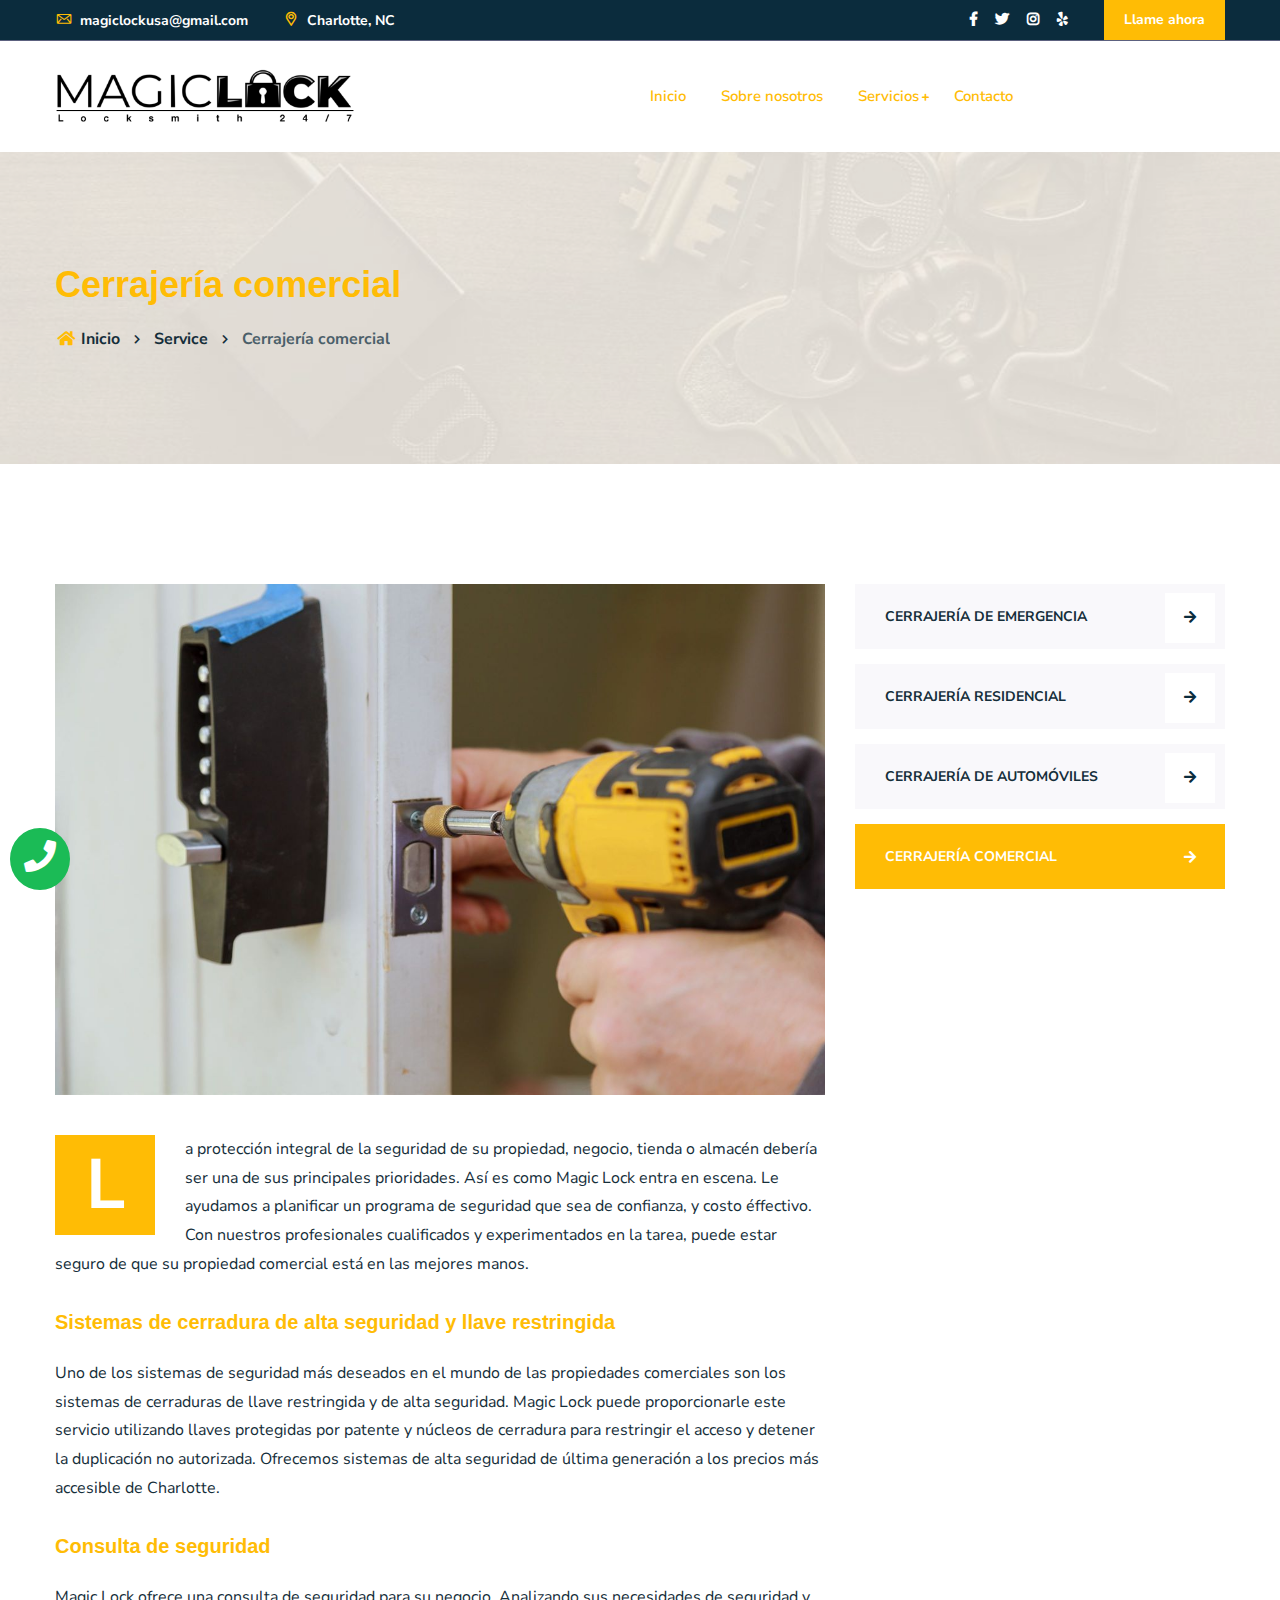
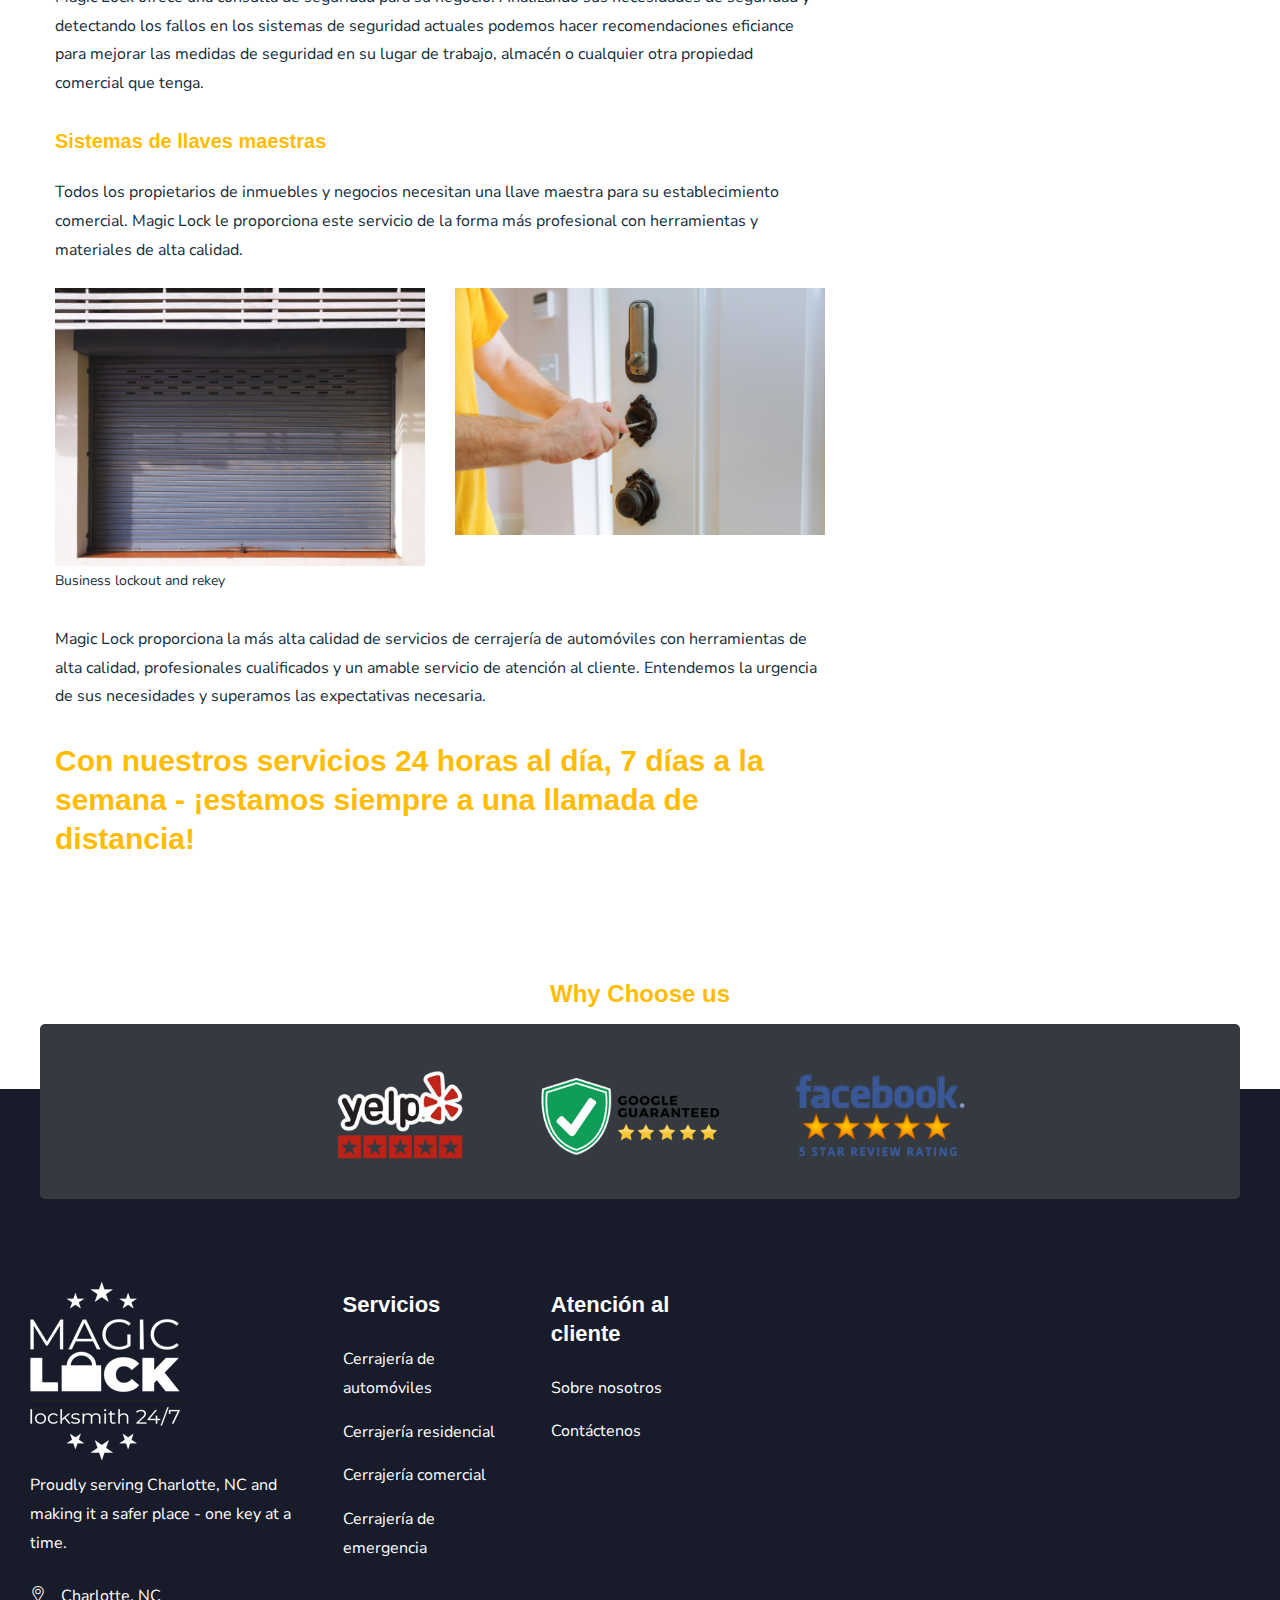
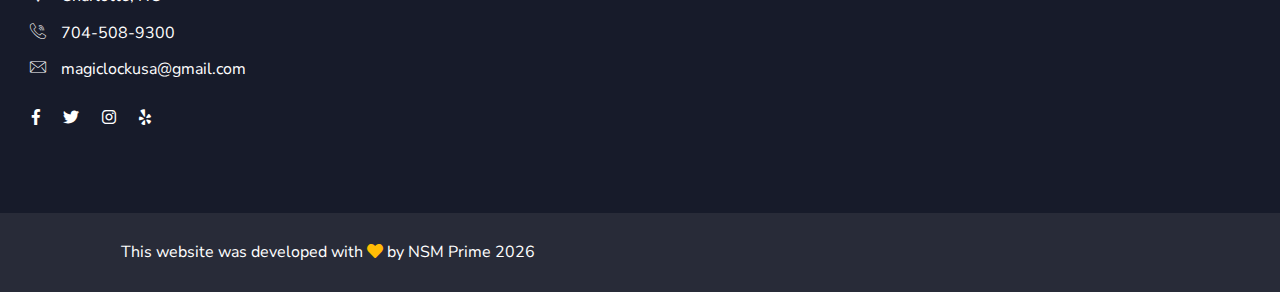
<file: commercial.html>
<!doctype html>
<html class="no-js" lang="zxx">


<head>
    <meta charset="utf-8">
    <meta http-equiv="x-ua-compatible" content="ie=edge">
      <title>Magic Lock - Cerrajería comercial</title>
    <meta name="robots" content="noindex, follow" />
    <meta name="description" content="">
    <meta name="viewport" content="width=device-width, initial-scale=1, shrink-to-fit=no">

    <!-- Place favicon.png in the root directory -->
    <link rel="shortcut icon" href="img/favicon.png" type="image/x-icon" />
    <!-- Font Icons css -->
    <link rel="stylesheet" href="css/font-icons.css">
    <!-- plugins css -->
    <link rel="stylesheet" href="css/plugins.css">
    <!-- Main Stylesheet -->
    <link rel="stylesheet" href="css/style.css">
    <!-- Responsive css -->
    <link rel="stylesheet" href="css/responsive.css">
</head>

<body>
  

    <!-- Add your site or application content here -->

<!-- Body main wrapper start -->
<div class="body-wrapper">

    <!-- HEADER AREA START (header-5) -->
    <header class="ltn__header-area ltn__header-5 ltn__header-transparent--- gradient-color-4---">
        <!-- ltn__header-top-area start -->
        <div class="ltn__header-top-area section-bg-6 top-area-color-white---">
            <div class="container">
                <div class="row">
                    <div class="col-md-7">
                        <div class="ltn__top-bar-menu">
                            <ul>
                                <li><a href="mailto:magiclockusa@gmail.com"><i class="icon-mail"></i> magiclockusa@gmail.com</a></li>
                                <li><a href="locations.html"><i class="icon-placeholder"></i> Charlotte, NC</a></li>
                            </ul>
                        </div>
                    </div>
                    <div class="col-md-5">
                        <div class="top-bar-right text-right">
                            <div class="ltn__top-bar-menu">
                                <ul>
                                    <li class="d-none">
                                    </li>
                                    <li>
                                        <!-- ltn__social-media -->
                                        <div class="ltn__social-media">
                                            <ul>
                                                <li><a href="https://www.facebook.com/MagicLock777/" title="Facebook"><i class="fab fa-facebook-f"></i></a></li>
                                                <li><a href="https://twitter.com/MagicLockUsa" title="Twitter"><i class="fab fa-twitter"></i></a></li>
                                                
                                                <li><a href="https://www.instagram.com/_magiclock_/" title="Instagram"><i class="fab fa-instagram"></i></a></li>
                                                <li><a href="https://www.yelp.com/biz/magic-lock-charlotte" title="Yelp"><i class="fab fa-yelp"></i></a></li>
                                            </ul>
                                        </div>
                                    </li>
                                    <li>
                                        <!-- header-top-btn -->
                                        <div class="header-top-btn">
                                            <a href="tel:704-508-9300">Llame ahora</a>
                                        </div>
                                    </li>
                                </ul>
                            </div>
                        </div>
                    </div>
                </div>
            </div>
        </div>
        <!-- ltn__header-top-area end -->
        
        <!-- ltn__header-middle-area start -->
        <div class="ltn__header-middle-area ltn__header-sticky ltn__sticky-bg-white">
            <div class="container">
                <div class="row">
                    <div class="col">
                        <div class="site-logo-wrap">
                            <div class="site-logo">
                                <a href="index.html"><img style="width: 300px; height:auto; " src="img/logo.png" alt="Logo"></a>
                            </div>
                            <div class="get-support clearfix d-none">
                                <div class="get-support-icon">
                                    <i class="icon-call"></i>
                                </div>
                                <div class="get-support-info">
                                    <h6>Get Support</h6>
                                    <h4><a href="tel:704-508-9300">(704) 508-9300</a></h4>
                                </div>
                            </div>
                        </div>
                    </div>
                    <div class="col header-menu-column">
                        <div class="header-menu d-none d-xl-block">
                            <nav>
                                <div class="ltn__main-menu">
                                    <ul>
                                        <li><a href="index.html">Inicio</a></li>
                                        <li><a href="contact.html">Sobre nosotros</a>
                                        </li>
                                        <li class="menu-icon"><a href="#">Servicios</a>
                                            <ul class="sub-menu">
                                                <li><a href="automotive.html">Cerrajería de automóviles</a></li>
                                                <li><a href="residential.html">Cerrajería residencial</a></li>
                                                <li><a href="commercial.html">Cerrajería comercial</a></li>
                                                <li><a href="emergency.html">Cerrajería de emergencia</a></li>
                                            </ul>
                                        </li>
                                        <li><a href="contact.html">Contacto</a></li>
                                    </ul>
                                </div>
                            </nav>
                        </div>
                    </div>
                    <div class="ltn__header-options ltn__header-options-2 mb-sm-20">

                        <!-- Mobile Menu Button -->
                        <div class="mobile-menu-toggle d-xl-none">
                            <a href="#ltn__utilize-mobile-menu" class="ltn__utilize-toggle">
                                <svg viewBox="0 0 800 600">
                                    <path d="M300,220 C300,220 520,220 540,220 C740,220 640,540 520,420 C440,340 300,200 300,200" id="top"></path>
                                    <path d="M300,320 L540,320" id="middle"></path>
                                    <path d="M300,210 C300,210 520,210 540,210 C740,210 640,530 520,410 C440,330 300,190 300,190" id="bottom" transform="translate(480, 320) scale(1, -1) translate(-480, -318) "></path>
                                </svg>
                            </a>
                        </div>
                    </div>
                </div>
            </div>
        </div>
        <!-- ltn__header-middle-area end -->
    </header>
    <!-- HEADER AREA END -->


    <!-- Utilize Mobile Menu Start -->
    <div id="ltn__utilize-mobile-menu" class="ltn__utilize ltn__utilize-mobile-menu">
        <div class="ltn__utilize-menu-inner ltn__scrollbar">
            <div class="ltn__utilize-menu-head">
                <div class="site-logo">
                    <a href="index.html"><img src="img/logo.png" alt="Logo"></a>
                </div>
                <button class="ltn__utilize-close">×</button>
            </div>
            <div class="ltn__utilize-menu-search-form">
                <form action="#">
                    <input type="text" placeholder="Buscar...">
                    <button><i class="fas fa-search"></i></button>
                </form>
            </div>
            <div class="ltn__utilize-menu">
                <ul>
                    <li><a href="index.html">Inicio</a>
                    </li>
                    <li><a href="contact.html">Sobre nosotros</a>
                    </li>
                    <li><a href="#">Servicios</a>
                        <ul class="sub-menu">
                            <li><a href="automotive.html">Cerrajería de automóviles</a></li>
                            <li><a href="residential.html">Cerrajería residencial</a></li>
                            <li><a href="commercial.html">Cerrajería comercial</a></li>
                            <li><a href="emergency.html">Cerrajería de emergencia</a></li>
                        </ul>
                    </li>
                    <li><a href="contact.html">Contacto</a></li>
                </ul>
            </div>
            <div class="ltn__social-media-2">
                                <ul>
                                    <li><a href=" https://www.facebook.com/MagicLock777/" title="Facebook"><i class="fab fa-facebook-f"></i></a></li>
                                    <li><a href="https://twitter.com/MagicLockUsa" title="Twitter"><i class="fab fa-twitter"></i></a></li>
                                    <li><a href="https://www.instagram.com/_magiclock_/" title="instagram"><i class="fab fa-instagram"></i></a></li>
                                    <li><a href="https://www.yelp.com/biz/magic-lock-charlotte" title="yelp"><i class="fab fa-yelp"></i></a></li>
                                </ul>
            </div>
        </div>
    </div>
    <!-- Utilize Mobile Menu End -->

    <div class="ltn__utilize-overlay"></div>

    <!-- BREADCRUMB AREA START -->
    <div class="ltn__breadcrumb-area text-left bg-overlay-white-30 bg-image "  data-bg="img/bg/14.jpg">
        <div class="container">
            <div class="row">
                <div class="col-lg-12">
                    <div class="ltn__breadcrumb-inner">
                        <h1 class="page-title">Cerrajería comercial</h1>
                        <div class="ltn__breadcrumb-list">
                            <ul>
                                <li><a href="index.html"><span class="ltn__secondary-color"><i class="fas fa-Inicio"></i></span> Inicio</a></li>
                                <li><a href="#">Service</a></li>
                                <li>Cerrajería comercial</li>
                            </ul>
                        </div>
                    </div>
                </div>
            </div>
        </div>
    </div>
    <!-- BREADCRUMB AREA END -->

    <!-- PAGE DETAILS AREA START (service-details) -->
    <div class="ltn__page-details-area ltn__service-details-area mb-105">
        <div class="container">
            <div class="row">
                <div class="col-lg-8">
                    <div class="ltn__page-details-inner ltn__service-details-inner">
                        <div class="ltn__blog-img">
                            <img src="img/service/c3111.jpg" alt="Image">
                        </div>
                        <p> <span class="ltn__first-letter">L</span> </p>a protección integral de la seguridad de su propiedad, negocio, tienda o almacén debería ser una de sus principales prioridades. Así es como Magic Lock entra en escena. Le ayudamos a planificar un programa de seguridad que sea de confianza, y costo éffectivo. Con nuestros profesionales cualificados y experimentados en la tarea, puede estar seguro de que su propiedad comercial está en las mejores manos.
                        <h4 class="text-bolder">Sistemas de cerradura de alta seguridad y llave restringida
                        </h4>
                        <p>Uno de los sistemas de seguridad más deseados en el mundo de las propiedades comerciales son los sistemas de cerraduras de llave restringida y de alta seguridad. Magic Lock puede proporcionarle este servicio utilizando llaves protegidas por patente y núcleos de cerradura para restringir el acceso y detener la duplicación no autorizada. Ofrecemos sistemas de alta seguridad de última generación a los precios más accesible de Charlotte.</p>
                        <h4 class="text-bolder">Consulta de seguridad
                        </h4>
                        <p>Magic Lock ofrece una consulta de seguridad para su negocio. Analizando sus necesidades de seguridad y detectando los fallos en los sistemas de seguridad actuales podemos hacer recomendaciones eficiance para mejorar las medidas de seguridad en su lugar de trabajo, almacén o cualquier otra propiedad comercial que tenga.</p>
                        <h4 class="text-bolder">Sistemas de llaves maestras
                        </h4>
                        <p>Todos los propietarios de inmuebles y negocios necesitan una llave maestra para su establecimiento comercial. Magic Lock le proporciona este servicio de la forma más profesional con herramientas y materiales de alta calidad.</p>
                        <div class="row">
                            <div class="col-lg-6">
                                <img src="img/service/c31.jpeg" alt="image">
                                <label>Business lockout and rekey</label>
                            </div>
                            <div class="col-lg-6">
                                <img src="img/service/r31.jpeg" alt="image">
                            </div>
                        </div>
                                                <p>Magic Lock proporciona la más alta calidad de servicios de cerrajería de automóviles con herramientas de alta calidad, profesionales cualificados y un amable servicio de atención al cliente. Entendemos la urgencia de sus necesidades y superamos las expectativas necesaria.  </p>
                        <h2 class="text-bolder">Con nuestros servicios 24 horas al día, 7 días a la semana - ¡estamos siempre a una llamada de distancia!</h2>


                        <div class="ltn__service-list-menu text-uppercase mt-50 d-none">
                            <!-- <ul>
                                <li><i class="fas fa-car"></i> Front Brakes Repair <span class="service-price">$225.95 <span>Plus Parts</span></span> </li>
                                <li><i class="fas fa-life-ring"></i> Rear Brakes Repair <span class="service-price">$225.95 <span>Plus Parts</span></span> </li>
                                <li><i class="fas fa-cog"></i> Axle <span class="service-price">$225.95 <span>Plus Parts</span></span> </li>
                                <li><i class="fas fa-car"></i> Starters / Alternators <span class="service-price">$225.95 <span>Plus Parts</span></span> </li>
                            </ul> -->
                        </div>

                    </div>
                </div>
                <div class="col-lg-4">
                    <aside class="sidebar-area ltn__right-sidebar">
                        <!-- Menu Widget -->
                        <div class="widget-2 ltn__menu-widget ltn__menu-widget-2 text-uppercase">
                            <ul>
                                <li ><a href="emergency.html">Cerrajería de emergencia <span><i class="fas fa-arrow-right"></i></span></a></li>
                                <li ><a href="residential.html">Cerrajería residencial<span><i class="fas fa-arrow-right"></i></span></a></li>
                                <li><a href="automotive.html">Cerrajería de automóviles<span><i class="fas fa-arrow-right"></i></span></a></li>
                                <li class="active"><a href="commercial.html">Cerrajería comercial <span><i class="fas fa-arrow-right"></i></span></a></li>
                            </ul>
                        </div>
                        <!-- Newsletter Widget -->
                        <!-- <div class="widget ltn__search-widget ltn__newsletter-widget">                            
                            <h6 class="ltn__widget-sub-title">// subscribe</h6>
                            <h4 class="ltn__widget-title">Get Newsletter</h4>
                            <form action="#">
                                <input type="text" name="search" placeholder="Search">
                                <button type="submit"><i class="fas fa-search"></i></button>
                            </form>
                            <div class="ltn__newsletter-bg-icon">
                                <i class="fas fa-envelope-open-text"></i>
                            </div>
                        </div> -->
                        <!-- Banner Widget -->
                        <!-- <div class="widget ltn__banner-widget">
                            <a href="shop.html"><img src="img/banner/banner-1.jpg" alt="Banner Image"></a>
                        </div> -->
                    </aside>
                </div>
            </div>
        </div>
    </div>
    <!-- PAGE DETAILS AREA END -->

    <!-- BRAND LOGO AREA START -->
    <div class="ltn__brand-logo-area ltn__brand-logo-1 before-bg-bottom">
        <div class="container">
            <h3 class="text-center">Why Choose us</h3>
            <div class="row ltn__brand-logo-active bg-dark ltn__border-radius pt-30 pb-20">
                <div class="col-lg-12">
                    <div class="ltn__brand-logo-item">
                        <a href="https://www.yelp.com/biz/magic-lock-charlotte"><img src="img/brand-logo/b11.png" alt="Brand Logo"></a>
                    </div>
                </div>
                <div class="col-lg-12">
                    <div class="ltn__brand-logo-item">
                        <a href="https://www.google.com/search?q=magic+locksmith+charlotte&sabvi=Cip4Y2F0OnNlcnZpY2VfYXJlYV9idXNpbmVzc19sb2Nrc21pdGg6ZW4tVVMSEGJ1aWxkaW5nX2xvY2tvdXQ&sab=[base64]&sabf=building_lockout&sabplaceid=ChIJgRo4_MQfVIgRZNFDv-ZQRog&cs=0&gsas=1&sabpi=[base64]#sabs=575096110;;;;;;;;"><img src="img/brand-logo/b12.png" alt="Brand Logo"></a>
                    </div>
                </div>
                <div class="col-lg-12">
                    <div class="ltn__brand-logo-item">
                        <a href="https://www.facebook.com/MagicLock777/"><img src="img/brand-logo/b13.png" alt="Brand Logo"></a>
                    </div>
                </div>
                <!-- <div class="col-lg-12">
                    <div class="ltn__brand-logo-item">
                        <img src="img/brand-logo/b14.png" alt="Brand Logo">
                    </div>
                </div>
                <div class="col-lg-12">
                    <div class="ltn__brand-logo-item">
                        <img src="img/brand-logo/b15.png" alt="Brand Logo">
                    </div>
                </div>
                <div class="col-lg-12">
                    <div class="ltn__brand-logo-item">
                        <img src="img/brand-logo/b13.png" alt="Brand Logo">
                    </div>
                </div> -->
            </div>
        </div>
    </div>
    <!-- BRAND LOGO AREA END -->

    <!-- FOOTER AREA START -->
    <footer class="ltn__footer-area  ">
        <div class="footer-top-area  section-bg-2 plr--5">
            <div class="container-fluid">
                <div class="row">
                    <div class="col-xl-3 col-md-6 col-sm-6 col-12">
                        <div class="footer-widget footer-Sobre nosotros-widget">
                            <div class="footer-logo">
                                <div class="site-logo">
                                    <img src="img/logo-2.png" alt="Logo">
                                </div>
                            </div>
                            <p>Proudly serving Charlotte, NC and making it a safer place - one key at a time.</p>
                            <div class="footer-address">
                                <ul>
                                    <li>
                                        <div class="footer-address-icon">
                                            <i class="icon-placeholder"></i>
                                        </div>
                                        <div class="footer-address-info">
                                            <p>Charlotte, NC</p>
                                        </div>
                                    </li>
                                    <li>
                                        <div class="footer-address-icon">
                                            <i class="icon-call"></i>
                                        </div>
                                        <div class="footer-address-info">
                                            <p><a href="tel:704-508-9300">704-508-9300</a></p>
                                        </div>
                                    </li>
                                    <li>
                                        <div class="footer-address-icon">
                                            <i class="icon-mail"></i>
                                        </div>
                                        <div class="footer-address-info">
                                            <p><a href="mailto:magiclockusa@gmail.com">magiclockusa@gmail.com</a></p>
                                        </div>
                                    </li>
                                </ul>
                            </div>
                            <div class="ltn__social-media mt-20">
                                <ul>
                                    <li><a href=" https://www.facebook.com/MagicLock777/" title="Facebook"><i class="fab fa-facebook-f"></i></a></li>
                                    <li><a href="https://twitter.com/MagicLockUsa" title="Twitter"><i class="fab fa-twitter"></i></a></li>
                                    <li><a href="https://www.instagram.com/_magiclock_/" title="instagram"><i class="fab fa-instagram"></i></a></li>
                                    <li><a href="https://www.yelp.com/biz/magic-lock-charlotte" title="yelp"><i class="fab fa-yelp"></i></a></li>
                                </ul>
                            </div>
                        </div>
                    </div>
                    <div class="col-xl-2 col-md-6 col-sm-6 col-12">
                        <div class="footer-widget footer-menu-widget clearfix">
                            <h4 class="footer-title">Servicios</h4>
                            <div class="footer-menu">
                                <ul class="sub-menu">
                                    <li><a href="automotive.html">Cerrajería de automóviles</a></li>
                                    <li><a href="residential.html">Cerrajería residencial</a></li>
                                    <li><a href="commercial.html">Cerrajería comercial</a></li>
                                    <li><a href="emergency.html">Cerrajería de emergencia</a></li>
                                </ul>
                            </div>
                        </div>
                    </div>
                    <div class="col-xl-2 col-md-6 col-sm-6 col-12">
                        <div class="footer-widget footer-menu-widget clearfix">
                            <h4 class="footer-title">Atención al cliente</h4>
                            <div class="footer-menu">
                                <ul>
                                    <li><a href="contact.html">Sobre nosotros</a></li>
                                    <!-- <li><a href="faq.html">FAQ</a></li> -->
                                    <li><a href="contact.html">Contáctenos</a></li>
                                </ul>
                            </div>
                        </div>
                    </div>
                </div>
            </div>
        </div>
        <div class="ltn__copyright-area ltn__copyright-2 section-bg-7  plr--5">
            <div class="container-fluid ltn__border-top-2">
                <div class="row">
                    <div class="col-md-6 col-12">
                        <div class="ltn__copyright-design clearfix">
                            <p class="text-center"> This website was developed with <i style="color:var(--ltn__secondary-color)" class="fas fa-heart"></i> by <a href="nsmprime.com">NSM Prime</a> <span class="current-year"></span></p>
                        </div>
                    </div>
                    <div class="col-md-6 col-12 align-self-center">
                        <div class="ltn__copyright-menu text-right">
                            <!-- <ul>
                                <li><a href="#">Terms & Conditions</a></li>
                                <li><a href="#">Claim</a></li>
                                <li><a href="#">Privacy & Policy</a></li>
                            </ul> -->
                        </div>
                    </div>
                </div>
            </div>
        </div>
    </footer>
    <!-- FOOTER AREA END -->

</div>
<!-- Body main wrapper end -->

    <!-- preloader area start -->
    <div class="preloader d-none" id="preloader">
        <div class="preloader-inner">
            <div class="spinner">
                <div class="dot1"></div>
                <div class="dot2"></div>
            </div>
        </div>
    </div>
    <!-- preloader area end -->
        		<!-- CPA -->
                <div class="d-flex align-items-end" id="call">
                    <a class="call" href="tel:7045089300"><i class="fas fa-phone fa-2x"></i></a>
                </div>

    <!-- All JS Plugins -->
    <script src="js/plugins.js"></script>
    <!-- Main JS -->
    <script src="js/main.js"></script>
  
</body>

</html>
</file>
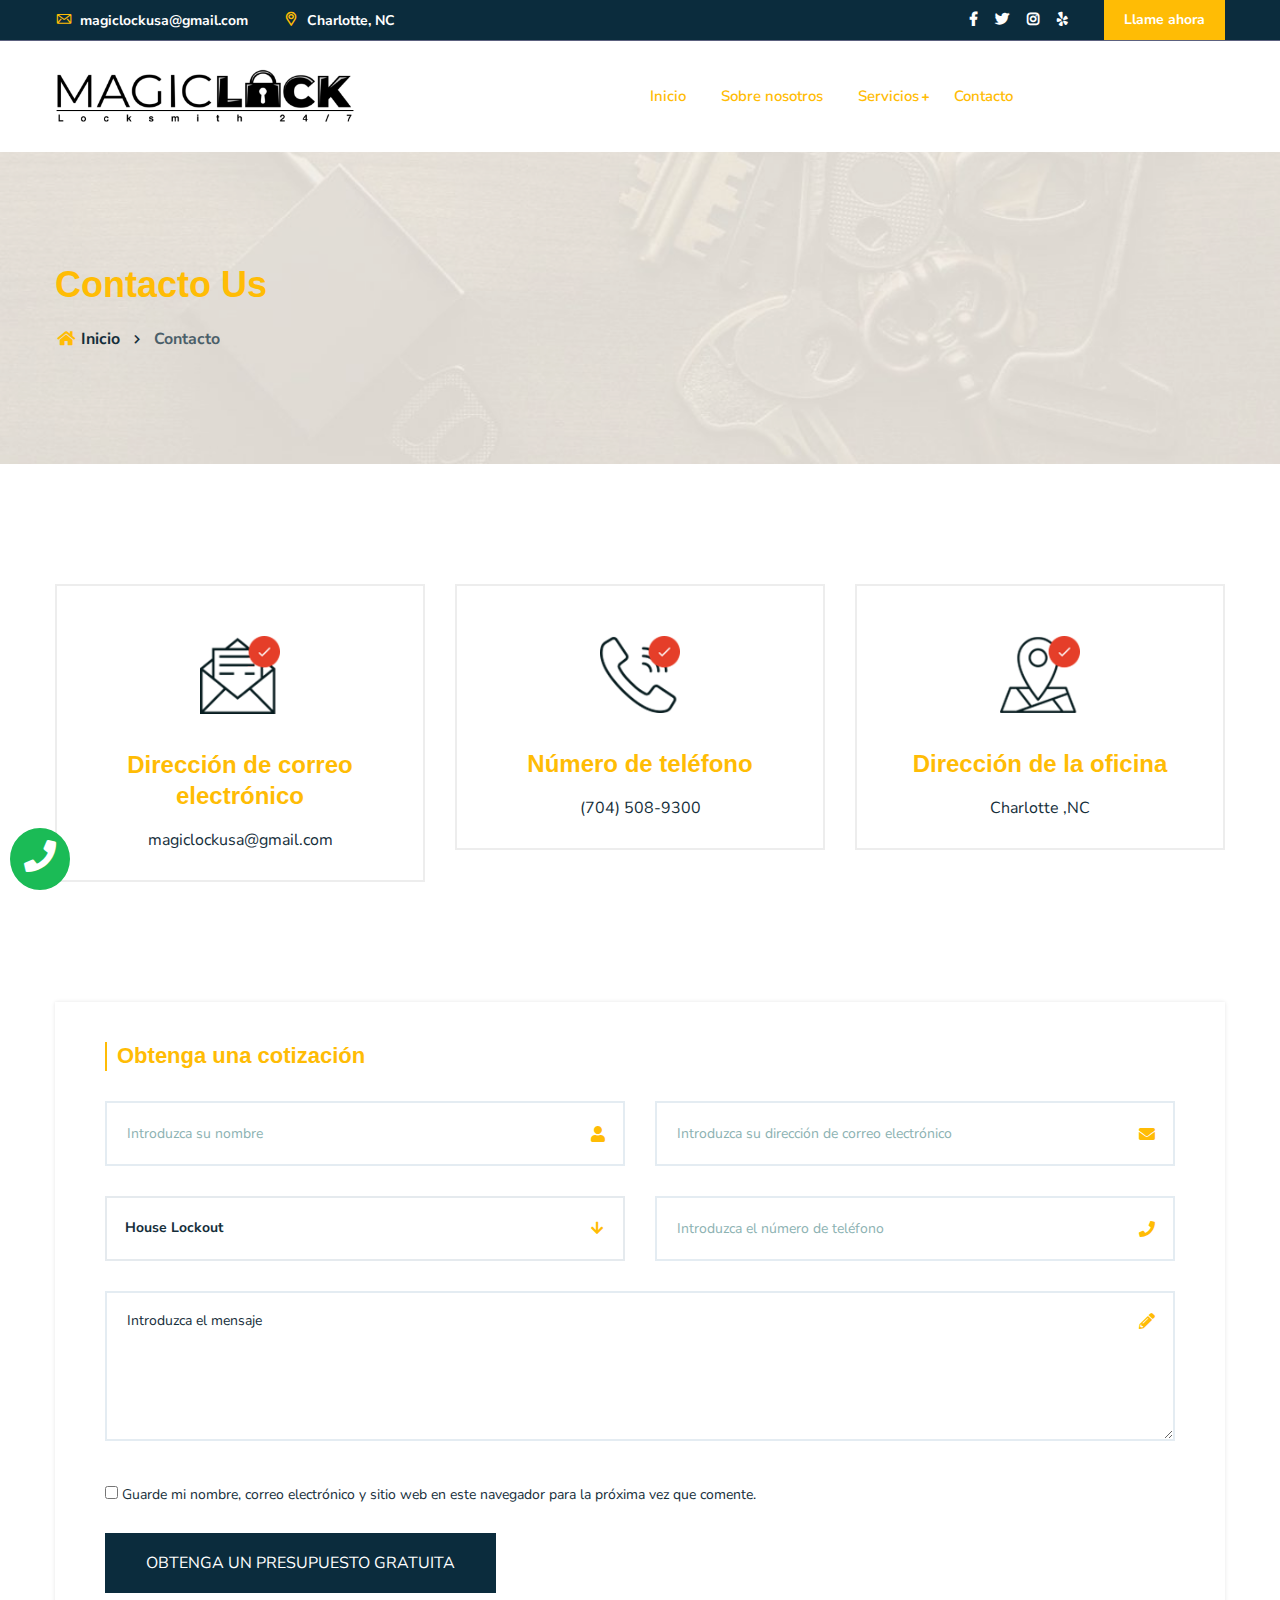
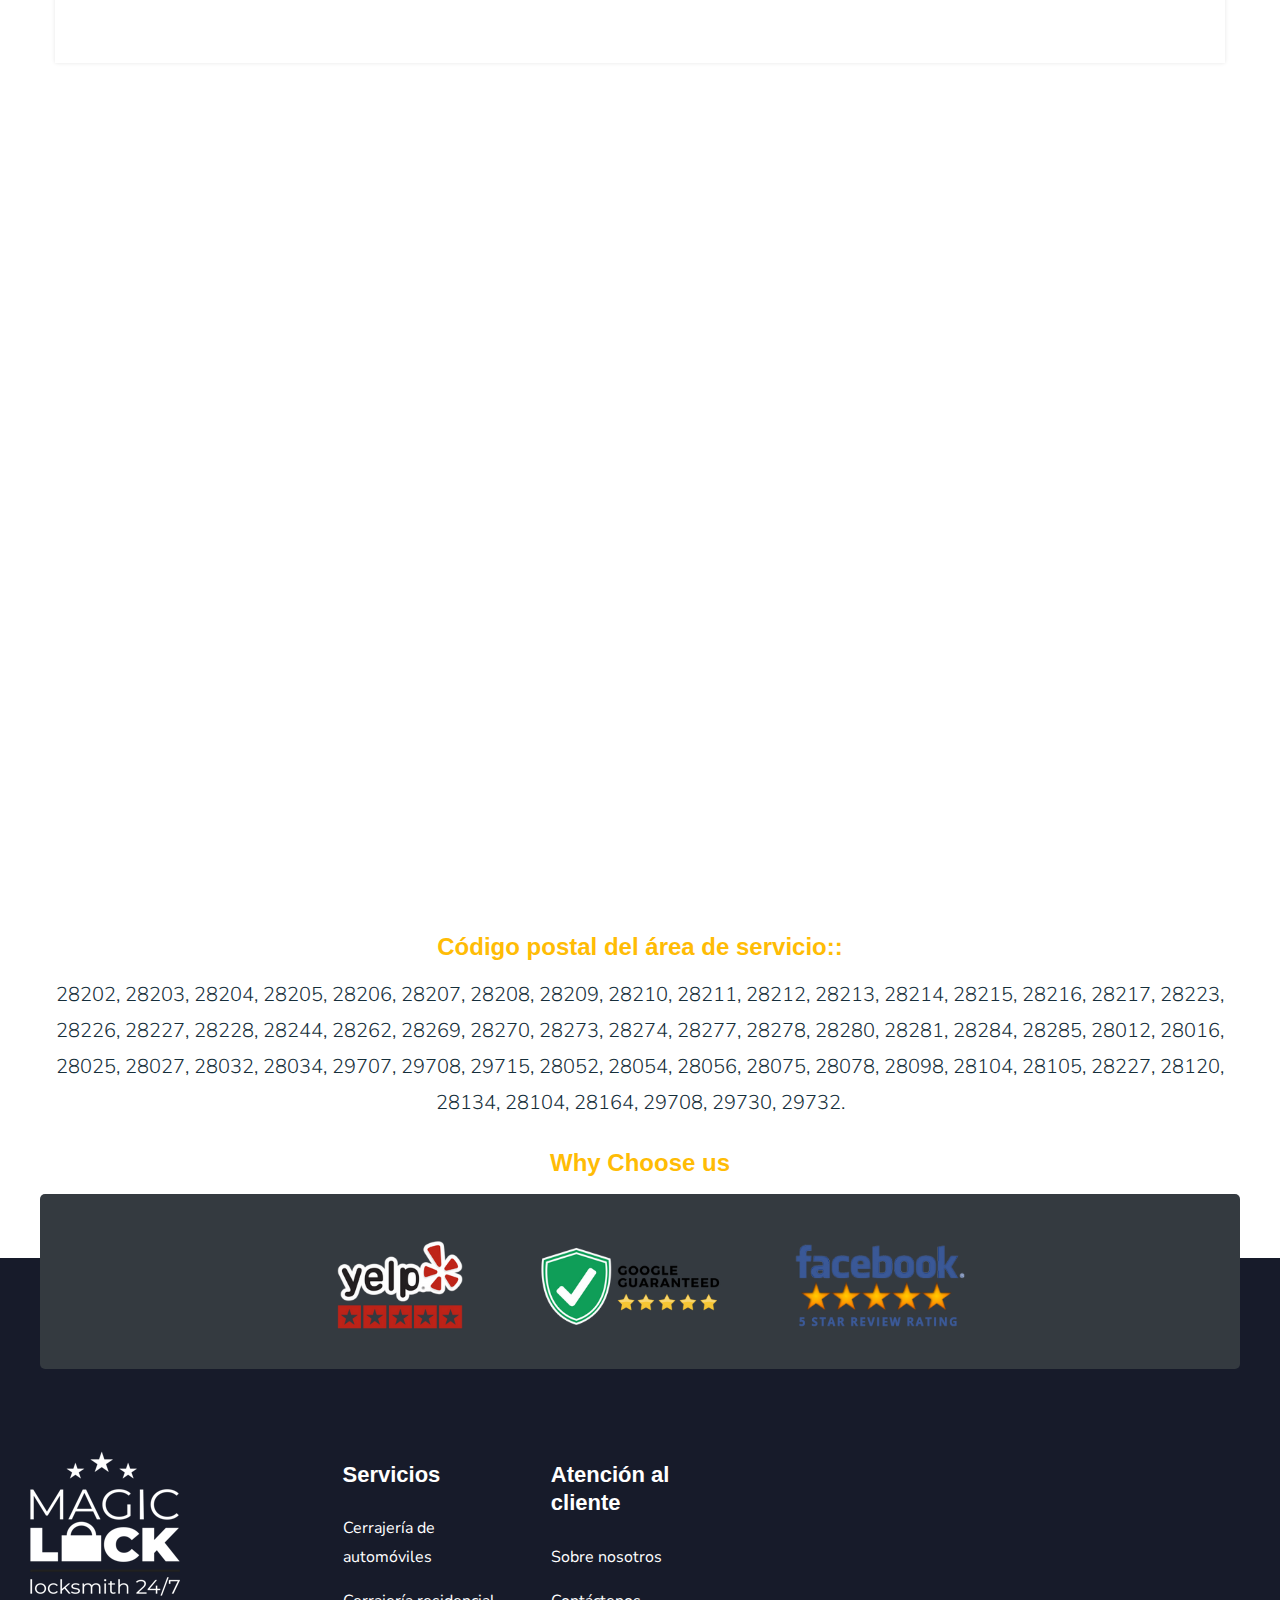
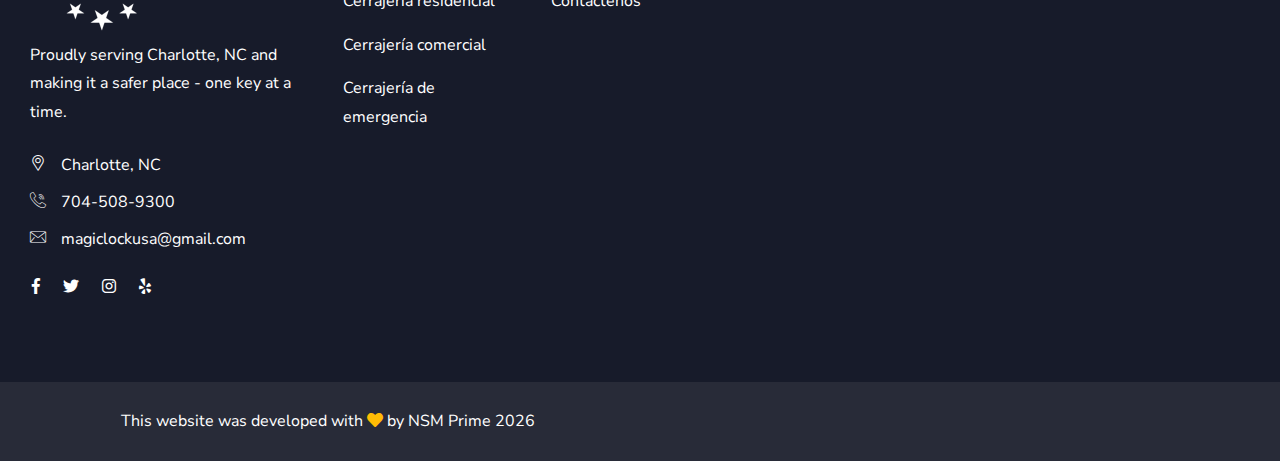
<file: contact.html>
<!doctype html>
<html class="no-js" lang="zxx">


<head>
    <meta charset="utf-8">
    <meta http-equiv="x-ua-compatible" content="ie=edge">
      <title>Magic Lock - Contacto</title>
    <meta name="robots" content="noindex, follow" />
    <meta name="description" content="">
    <meta name="viewport" content="width=device-width, initial-scale=1, shrink-to-fit=no">

    <!-- Place favicon.png in the root directory -->
    <link rel="shortcut icon" href="img/favicon.png" type="image/x-icon" />
    <!-- Font Icons css -->
    <link rel="stylesheet" href="css/font-icons.css">
    <!-- plugins css -->
    <link rel="stylesheet" href="css/plugins.css">
    <!-- Main Stylesheet -->
    <link rel="stylesheet" href="css/style.css">
    <!-- Responsive css -->
    <link rel="stylesheet" href="css/responsive.css">
</head>

<body>
  

    <!-- Add your site or application content here -->

<!-- Body main wrapper start -->
<div class="body-wrapper">

    <!-- HEADER AREA START (header-5) -->
    <header class="ltn__header-area ltn__header-5 ltn__header-transparent--- gradient-color-4---">
        <!-- ltn__header-top-area start -->
        <div class="ltn__header-top-area section-bg-6 top-area-color-white---">
            <div class="container">
                <div class="row">
                    <div class="col-md-7">
                        <div class="ltn__top-bar-menu">
                            <ul>
                                <li><a href="mailto:magiclockusa@gmail.com"><i class="icon-mail"></i> magiclockusa@gmail.com</a></li>
                                <li><a href="locations.html"><i class="icon-placeholder"></i> Charlotte, NC</a></li>
                            </ul>
                        </div>
                    </div>
                    <div class="col-md-5">
                        <div class="top-bar-right text-right">
                            <div class="ltn__top-bar-menu">
                                <ul>
                                    <li class="d-none">
                                    </li>
                                    <li>
                                        <!-- ltn__social-media -->
                                        <div class="ltn__social-media">
                                            <ul>
                                                <li><a href="https://www.facebook.com/MagicLock777/" title="Facebook"><i class="fab fa-facebook-f"></i></a></li>
                                                <li><a href="https://twitter.com/MagicLockUsa" title="Twitter"><i class="fab fa-twitter"></i></a></li>
                                                
                                                <li><a href="https://www.instagram.com/_magiclock_/" title="Instagram"><i class="fab fa-instagram"></i></a></li>
                                                <li><a href="https://www.yelp.com/biz/magic-lock-charlotte" title="Yelp"><i class="fab fa-yelp"></i></a></li>
                                            </ul>
                                        </div>
                                    </li>
                                    <li>
                                        <!-- header-top-btn -->
                                        <div class="header-top-btn">
                                            <a href="tel:704-508-9300">Llame ahora</a>
                                        </div>
                                    </li>
                                </ul>
                            </div>
                        </div>
                    </div>
                </div>
            </div>
        </div>
        <!-- ltn__header-top-area end -->
        
        <!-- ltn__header-middle-area start -->
        <div class="ltn__header-middle-area ltn__header-sticky ltn__sticky-bg-white">
            <div class="container">
                <div class="row">
                    <div class="col">
                        <div class="site-logo-wrap">
                            <div class="site-logo">
                                <a href="index.html"><img style="width: 300px; height:auto; " src="img/logo.png" alt="Logo"></a>
                            </div>
                            <div class="get-support clearfix d-none">
                                <div class="get-support-icon">
                                    <i class="icon-call"></i>
                                </div>
                                <div class="get-support-info">
                                    <h6>Get Support</h6>
                                    <h4><a href="tel:704-508-9300">(704) 508-9300</a></h4>
                                </div>
                            </div>
                        </div>
                    </div>
                    <div class="col header-menu-column">
                        <div class="header-menu d-none d-xl-block">
                            <nav>
                                <div class="ltn__main-menu">
                                    <ul>
                                        <li><a href="index.html">Inicio</a></li>
                                        <li><a href="contact.html">Sobre nosotros</a>
                                        </li>
                                        <li class="menu-icon"><a href="#">Servicios</a>
                                            <ul class="sub-menu">
                                                <li><a href="automotive.html">Cerrajería de automóviles</a></li>
                                                <li><a href="residential.html">Cerrajería residencial</a></li>
                                                <li><a href="commercial.html">Cerrajería comercial</a></li>
                                                <li><a href="emergency.html">Cerrajería de emergencia</a></li>
                                            </ul>
                                        </li>
                                        <li><a href="contact.html">Contacto</a></li>
                                    </ul>
                                </div>
                            </nav>
                        </div>
                    </div>
                    <div class="ltn__header-options ltn__header-options-2 mb-sm-20">

                        <!-- Mobile Menu Button -->
                        <div class="mobile-menu-toggle d-xl-none">
                            <a href="#ltn__utilize-mobile-menu" class="ltn__utilize-toggle">
                                <svg viewBox="0 0 800 600">
                                    <path d="M300,220 C300,220 520,220 540,220 C740,220 640,540 520,420 C440,340 300,200 300,200" id="top"></path>
                                    <path d="M300,320 L540,320" id="middle"></path>
                                    <path d="M300,210 C300,210 520,210 540,210 C740,210 640,530 520,410 C440,330 300,190 300,190" id="bottom" transform="translate(480, 320) scale(1, -1) translate(-480, -318) "></path>
                                </svg>
                            </a>
                        </div>
                    </div>
                </div>
            </div>
        </div>
        <!-- ltn__header-middle-area end -->
    </header>
    <!-- HEADER AREA END -->


    <!-- Utilize Mobile Menu Start -->
    <div id="ltn__utilize-mobile-menu" class="ltn__utilize ltn__utilize-mobile-menu">
        <div class="ltn__utilize-menu-inner ltn__scrollbar">
            <div class="ltn__utilize-menu-head">
                <div class="site-logo">
                    <a href="index.html"><img src="img/logo.png" alt="Logo"></a>
                </div>
                <button class="ltn__utilize-close">×</button>
            </div>
            <div class="ltn__utilize-menu-search-form">
                <form action="#">
                    <input type="text" placeholder="Buscar...">
                    <button><i class="fas fa-search"></i></button>
                </form>
            </div>
            <div class="ltn__utilize-menu">
                <ul>
                    <li><a href="index.html">Inicio</a>
                    </li>
                    <li><a href="contact.html">Sobre nosotros</a>
                    </li>
                    <li><a href="#">Servicios</a>
                        <ul class="sub-menu">
                            <li><a href="automotive.html">Cerrajería de automóviles</a></li>
                            <li><a href="residential.html">Cerrajería residencial</a></li>
                            <li><a href="commercial.html">Cerrajería comercial</a></li>
                            <li><a href="emergency.html">Cerrajería de emergencia</a></li>
                        </ul>
                    </li>
                    <li><a href="contact.html">Contacto</a></li>
                </ul>
            </div>
            <div class="ltn__social-media-2">
                                <ul>
                                    <li><a href=" https://www.facebook.com/MagicLock777/" title="Facebook"><i class="fab fa-facebook-f"></i></a></li>
                                    <li><a href="https://twitter.com/MagicLockUsa" title="Twitter"><i class="fab fa-twitter"></i></a></li>
                                    <li><a href="https://www.instagram.com/_magiclock_/" title="instagram"><i class="fab fa-instagram"></i></a></li>
                                    <li><a href="https://www.yelp.com/biz/magic-lock-charlotte" title="yelp"><i class="fab fa-yelp"></i></a></li>
                                </ul>
            </div>
        </div>
    </div>
    <!-- Utilize Mobile Menu End -->

    <div class="ltn__utilize-overlay"></div>

    <!-- BREADCRUMB AREA START -->
    <div class="ltn__breadcrumb-area text-left bg-overlay-white-30 bg-image "  data-bg="img/bg/14.jpg">
        <div class="container">
            <div class="row">
                <div class="col-lg-12">
                    <div class="ltn__breadcrumb-inner">
                        <h1 class="page-title">Contacto Us</h1>
                        <div class="ltn__breadcrumb-list">
                            <ul>
                                <li><a href="index.html"><span class="ltn__secondary-color"><i class="fas fa-Inicio"></i></span> Inicio</a></li>
                                <li>Contacto</li>
                            </ul>
                        </div>
                    </div>
                </div>
            </div>
        </div>
    </div>
    <!-- BREADCRUMB AREA END -->

    <!-- Contacto ADDRESS AREA START -->
    <div class="ltn__Contacto-address-area mb-90">
        <div class="container">
            <div class="row">
                <div class="col-lg-4">
                    <div class="ltn__Contacto-address-item ltn__Contacto-address-item-3 box-shadow">
                        <div class="ltn__Contacto-address-icon">
                            <img src="img/icons/10.png" alt="Icon Image">
                        </div>
                        <h3>Dirección de correo electrónico</h3>
                        <a href="mailto:magiclockusa@gmail.com">magiclockusa@gmail.com</a>
                    </div>
                </div>
                <div class="col-lg-4">
                    <div class="ltn__Contacto-address-item ltn__Contacto-address-item-3 box-shadow">
                        <div class="ltn__Contacto-address-icon">
                            <img src="img/icons/11.png" alt="Icon Image">
                        </div>
                        <h3>Número de teléfono</h3>
                        <a href="tel:704-508-9300">(704) 508-9300</a>
                    </div>
                </div>
                <div class="col-lg-4">
                    <div class="ltn__Contacto-address-item ltn__Contacto-address-item-3 box-shadow">
                        <div class="ltn__Contacto-address-icon">
                            <img src="img/icons/12.png" alt="Icon Image">
                        </div>
                        <h3>Dirección de la oficina</h3>
                        <a href="#">Charlotte ,NC</a>
                    </div>
                </div>
            </div>
        </div>
    </div>
    <!-- Contacto ADDRESS AREA END -->
    
    <!-- Contacto MESSAGE AREA START -->
    <div class="ltn__Contacto-message-area mb-120 mb--100 ">
        <div class="container">
            <div class="row">
                <div class="col-lg-12">
                    <div class="ltn__form-box Contacto-form-box box-shadow white-bg">
                        <h4 class="title-2">Obtenga una cotización</h4>
                        <form id="Contacto-form" action="email.php" method="post">
                            <div class="row">
                                <div class="col-md-6">
                                    <div class="input-item input-item-name ltn__custom-icon">
                                        <input type="text" name="name" placeholder="Introduzca su nombre">
                                    </div>
                                </div>
                                <div class="col-md-6">
                                    <div class="input-item input-item-email ltn__custom-icon">
                                        <input type="email" name="email" placeholder="Introduzca su dirección de correo electrónico">
                                    </div>
                                </div>
                                <div class="col-md-6">
                                    <div class="input-item">
                                        <select name="service" class="nice-select">
                                            <option>House Lockout</option>
                                            <option>Business Lockout </option>
                                            <option>Safe Lockout </option>
                                            <option>Lock Rekey</option>
                                            <option>Key Extraction</option>
                                            <option>Lock Repair</option>
                                            <option>Car Lockout</option>
                                            <option>Storage Lockout</option>
                                            <option>Install Customer Lock</option>
                                            <option>Garage Door Lockout</option>
                                            <option>EXT</option>
                                            <option>Apartment Lockout</option>
                                            <option>Program Car Key</option>
                                            <option>House Lock Change</option>
                                            <option>Lock Change</option>
                                            <option>Car Ignition Change</option>
                                            <option>Bedroom Lock</option>
                                        </select>
                                    </div>
                                </div>
                                <div class="col-md-6">
                                    <div class="input-item input-item-phone ltn__custom-icon">
                                        <input type="text" name="phone" placeholder="Introduzca el número de teléfono">
                                    </div>
                                </div>
                            </div>
                            <div class="input-item input-item-textarea ltn__custom-icon">
                                <textarea name="message" placeholder="Introduzca el mensaje"></textarea>
                            </div>
                            <p><label class="input-info-save mb-0"><input type="checkbox" name="agree"> Guarde mi nombre, correo electrónico y sitio web en este navegador para la próxima vez que comente.</label></p>
                            <div class="btn-wrapper mt-0">
                                <button class="btn theme-btn-1 btn-effect-1 text-uppercase" type="submit">OBTENGA UN PRESUPUESTO GRATUITA</button>
                            </div>
                            <p class="form-messege mb-0 mt-20"></p>
                        </form>
                    </div>
                </div>
            </div>
        </div>
    </div>
    <!-- Contacto MESSAGE AREA END -->

    <!-- GOOGLE MAP AREA START -->
    <div class="google-map mb-120">
       
        <iframe src="https://www.google.com/maps/embed?pb=!1m18!1m12!1m3!1d417295.8199277745!2d-81.12070792956595!3d35.20339029416957!2m3!1f0!2f0!3f0!3m2!1i1024!2i768!4f13.1!3m3!1m2!1s0x88541fc4fc381a81%3A0x884650e6bf43d164!2sCharlotte%2C%20NC!5e0!3m2!1sen!2sus!4v1639536939793!5m2!1sen!2sus" width="100%" height="100%" frameborder="0" allowfullscreen="" aria-hidden="false" tabindex="0"></iframe>

    </div>
    <!-- GOOGLE MAP AREA END -->

    <section id="servicearea" class="my-5">
        <div class="container my-5">
            <div class="row">
                <div class="col text-center my-5">
                    <h3>Código postal del área de servicio::</h3>
                    <p class="lead">28202, 28203, 28204, 28205, 28206, 28207, 28208, 28209, 28210, 28211, 28212, 28213, 28214, 28215, 28216, 28217, 28223, 28226, 28227, 28228, 28244, 28262, 28269, 28270, 28273, 28274, 28277, 28278, 28280, 28281, 28284, 28285, 28012, 28016, 28025, 28027, 28032, 28034, 29707, 29708, 29715, 28052, 28054, 28056, 28075, 28078, 28098, 28104, 28105, 28227, 28120, 28134, 28104, 28164, 29708, 29730, 29732.</p>
                </div>
            </div>
        </div>
    </section>

    <!-- BRAND LOGO AREA START -->
    <div class="ltn__brand-logo-area ltn__brand-logo-1 before-bg-bottom mt--100">
        <div class="container">
            <h3 class="text-center">Why Choose us</h3>
            <div class="row ltn__brand-logo-active bg-dark ltn__border-radius pt-30 pb-20">
                <div class="col-lg-12">
                    <div class="ltn__brand-logo-item">
                        <a href="https://www.yelp.com/biz/magic-lock-charlotte"><img src="img/brand-logo/b11.png" alt="Brand Logo"></a>
                    </div>
                </div>
                <div class="col-lg-12">
                    <div class="ltn__brand-logo-item">
                        <a href="https://www.google.com/search?q=magic+locksmith+charlotte&sabvi=Cip4Y2F0OnNlcnZpY2VfYXJlYV9idXNpbmVzc19sb2Nrc21pdGg6ZW4tVVMSEGJ1aWxkaW5nX2xvY2tvdXQ&sab=[base64]&sabf=building_lockout&sabplaceid=ChIJgRo4_MQfVIgRZNFDv-ZQRog&cs=0&gsas=1&sabpi=[base64]#sabs=575096110;;;;;;;;"><img src="img/brand-logo/b12.png" alt="Brand Logo"></a>
                    </div>
                </div>
                <div class="col-lg-12">
                    <div class="ltn__brand-logo-item">
                        <a href="https://www.facebook.com/MagicLock777/"><img src="img/brand-logo/b13.png" alt="Brand Logo"></a>
                    </div>
                </div>
                <!-- <div class="col-lg-12">
                    <div class="ltn__brand-logo-item">
                        <img src="img/brand-logo/b14.png" alt="Brand Logo">
                    </div>
                </div>
                <div class="col-lg-12">
                    <div class="ltn__brand-logo-item">
                        <img src="img/brand-logo/b15.png" alt="Brand Logo">
                    </div>
                </div>
                <div class="col-lg-12">
                    <div class="ltn__brand-logo-item">
                        <img src="img/brand-logo/b13.png" alt="Brand Logo">
                    </div>
                </div> -->
            </div>
        </div>
    </div>
    <!-- BRAND LOGO AREA END -->

    <!-- FOOTER AREA START -->
    <footer class="ltn__footer-area  ">
        <div class="footer-top-area  section-bg-2 plr--5">
            <div class="container-fluid">
                <div class="row">
                    <div class="col-xl-3 col-md-6 col-sm-6 col-12">
                        <div class="footer-widget footer-Sobre nosotros-widget">
                            <div class="footer-logo">
                                <div class="site-logo">
                                    <img src="img/logo-2.png" alt="Logo">
                                </div>
                            </div>
                            <p>Proudly serving Charlotte, NC and making it a safer place - one key at a time.</p>
                            <div class="footer-address">
                                <ul>
                                    <li>
                                        <div class="footer-address-icon">
                                            <i class="icon-placeholder"></i>
                                        </div>
                                        <div class="footer-address-info">
                                            <p>Charlotte, NC</p>
                                        </div>
                                    </li>
                                    <li>
                                        <div class="footer-address-icon">
                                            <i class="icon-call"></i>
                                        </div>
                                        <div class="footer-address-info">
                                            <p><a href="tel:704-508-9300">704-508-9300</a></p>
                                        </div>
                                    </li>
                                    <li>
                                        <div class="footer-address-icon">
                                            <i class="icon-mail"></i>
                                        </div>
                                        <div class="footer-address-info">
                                            <p><a href="mailto:magiclockusa@gmail.com">magiclockusa@gmail.com</a></p>
                                        </div>
                                    </li>
                                </ul>
                            </div>
                            <div class="ltn__social-media mt-20">
                                <ul>
                                    <li><a href=" https://www.facebook.com/MagicLock777/" title="Facebook"><i class="fab fa-facebook-f"></i></a></li>
                                    <li><a href="https://twitter.com/MagicLockUsa" title="Twitter"><i class="fab fa-twitter"></i></a></li>
                                    <li><a href="https://www.instagram.com/_magiclock_/" title="instagram"><i class="fab fa-instagram"></i></a></li>
                                    <li><a href="https://www.yelp.com/biz/magic-lock-charlotte" title="yelp"><i class="fab fa-yelp"></i></a></li>
                                </ul>
                            </div>
                        </div>
                    </div>
                    <div class="col-xl-2 col-md-6 col-sm-6 col-12">
                        <div class="footer-widget footer-menu-widget clearfix">
                            <h4 class="footer-title">Servicios</h4>
                            <div class="footer-menu">
                                <ul class="sub-menu">
                                    <li><a href="automotive.html">Cerrajería de automóviles</a></li>
                                    <li><a href="residential.html">Cerrajería residencial</a></li>
                                    <li><a href="commercial.html">Cerrajería comercial</a></li>
                                    <li><a href="emergency.html">Cerrajería de emergencia</a></li>
                                </ul>
                            </div>
                        </div>
                    </div>
                    <div class="col-xl-2 col-md-6 col-sm-6 col-12">
                        <div class="footer-widget footer-menu-widget clearfix">
                            <h4 class="footer-title">Atención al cliente</h4>
                            <div class="footer-menu">
                                <ul>
                                    <li><a href="contact.html">Sobre nosotros</a></li>
                                    <!-- <li><a href="faq.html">FAQ</a></li> -->
                                    <li><a href="contact.html">Contáctenos</a></li>
                                </ul>
                            </div>
                        </div>
                    </div>
                </div>
            </div>
        </div>
        <div class="ltn__copyright-area ltn__copyright-2 section-bg-7  plr--5">
            <div class="container-fluid ltn__border-top-2">
                <div class="row">
                    <div class="col-md-6 col-12">
                        <div class="ltn__copyright-design clearfix">
                            <p class="text-center"> This website was developed with <i style="color:var(--ltn__secondary-color)" class="fas fa-heart"></i> by <a href="nsmprime.com">NSM Prime</a> <span class="current-year"></span></p>
                        </div>
                    </div>
                    <div class="col-md-6 col-12 align-self-center">
                        <div class="ltn__copyright-menu text-right">
                            <!-- <ul>
                                <li><a href="#">Terms & Conditions</a></li>
                                <li><a href="#">Claim</a></li>
                                <li><a href="#">Privacy & Policy</a></li>
                            </ul> -->
                        </div>
                    </div>
                </div>
            </div>
        </div>
    </footer>
    <!-- FOOTER AREA END -->

</div>
<!-- Body main wrapper end -->
		<!-- CPA -->
        <div class="d-flex align-items-end" id="call">
            <a class="call" href="tel:7045089300"><i class="fas fa-phone fa-2x"></i></a>
        </div>

    <!-- preloader area start -->
    <div class="preloader d-none" id="preloader">
        <div class="preloader-inner">
            <div class="spinner">
                <div class="dot1"></div>
                <div class="dot2"></div>
            </div>
        </div>
    </div>
    <!-- preloader area end -->

    <!-- All JS Plugins -->
    <script src="js/plugins.js"></script>
    <!-- Main JS -->
    <script src="js/main.js"></script>
  
</body>

</html>
</file>
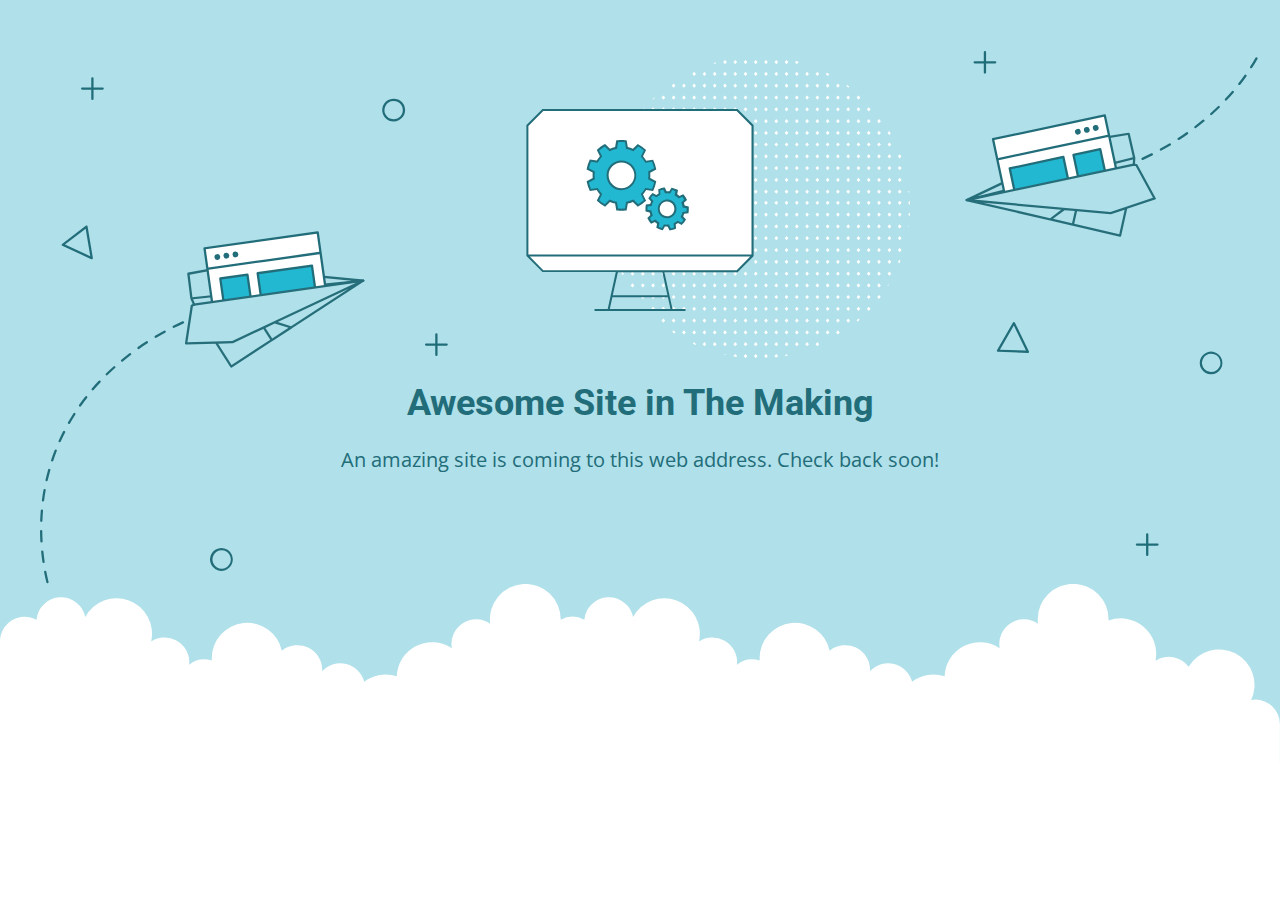
<file: Default.html>
<!DOCTYPE html>
<html lang="en">
<head>
    <meta charset="utf-8" />
    <meta name="viewport" content="width=device-width, initial-scale=1.0">
    <meta http-equiv="cache-control" content="no-store,max-age=0" />
    <meta name="robots" content="noindex" />
    <title>Under construction - Awesome site in the making!</title>
    <link href="https://fonts.googleapis.com/css?family=Open+Sans:400,700%7CRoboto:400,700" rel="stylesheet">
<style>
    * {
        box-sizing: border-box;
        -moz-box-sizing: border-box;
        -webkit-tap-highlight-color: transparent;
    }
    body {
        margin: 0;
        padding: 0;
        height: 100%;
        -webkit-text-size-adjust: 100%;
    }
    .fit-wide {
        position: relative;
        overflow: hidden;
        max-width: 1240px;
        margin: 0 auto;
        padding-top: 60px;
        padding-bottom: 60px;
        padding-left: 20px;
        padding-right: 20px;
    }
    .background-wrap { position: relative; }
    .background-wrap.cloud-blue { background-color: #b0e0e9; }
    .background-wrap.white { background-color: #fff; }
    .title { 
        position: relative; 
        text-align: center;
        margin: 20px auto 10px;
    }
    .title--regular { font-family: 'Roboto', Arial, sans-serif; }
    .title--size-large { font-size: 36px; line-height: 46px; }
    .title--size-semimedium { font-size: 20px; line-height: 28px; }
    .title--weight-normal { font-weight: 400; }
    .title--weight-bold { font-weight: 700; }
    .title--subtitle { 
        padding-bottom: 40px; 
        font-family: 'Open Sans', Arial ,sans-serif; 
        text-align: center;
    }
    .error h1,
    .error p { color: #226d7a; }
    .error--bg__cover {
        position: absolute;
        top: 0;
        width: 100%;
    }
    .error--shape__clouds svg {
        display: block;
    }
    .abstract-half-dot--circle {
        z-index: 0;
        position: absolute;
        left: 15em;
        right: 0;
        width: 300px;
        height: 300px;
        margin: 0 auto;
    }
    .icon-graphic {
        z-index: 1;
        position: relative;
        width: 300px;
        height: 300px;
        margin: 0 auto;
    }
    @media screen and (max-width: 767px) {
        .error--bg__cover { display: none; }
        .abstract-half-dot--circle { left: 0; }
    }
</style>
</head>
<body>
    <div id="container">
        <section class="error content background-wrap cloud-blue">
            <div class="fit-wide">
                <div class="error--bg__cover">
                    <svg id="b84d9c26-c1f1-49ed-af6c-5d5d2e52a772" data-name="Layer 1" xmlns="http://www.w3.org/2000/svg" viewBox="0 0 1085.037 591.033"><title>bg_under_construction</title><path d="M44.929,591.033a1,1,0,0,1-.8-.395c-1.814-2.385-3.607-4.846-5.331-7.313a1,1,0,0,1,1.64-1.146c1.708,2.446,3.485,4.884,5.283,7.249a1,1,0,0,1-.795,1.605Zm-10.314-14.77a1,1,0,0,1-.843-.46c-1.619-2.533-3.207-5.131-4.719-7.722a1,1,0,0,1,1.727-1.008c1.5,2.567,3.072,5.143,4.677,7.651a1,1,0,0,1-.842,1.539ZM25.54,560.705a1,1,0,0,1-.885-.532c-1.406-2.657-2.776-5.375-4.069-8.083a1,1,0,0,1,1.8-.862c1.281,2.683,2.638,5.377,4.031,8.009a1,1,0,0,1-.882,1.468Zm-7.763-16.251a1,1,0,0,1-.92-.608c-1.18-2.759-2.317-5.584-3.38-8.391a1,1,0,1,1,1.87-.709c1.053,2.783,2.18,5.58,3.349,8.315a1,1,0,0,1-.526,1.313A1.012,1.012,0,0,1,17.777,544.454ZM11.4,527.612a1,1,0,0,1-.949-.686c-.943-2.851-1.836-5.76-2.657-8.649a1,1,0,0,1,1.924-.547c.813,2.862,1.7,5.744,2.632,8.569a1,1,0,0,1-.636,1.262A.983.983,0,0,1,11.4,527.612Zm-4.916-17.32a1,1,0,0,1-.972-.769c-.694-2.923-1.333-5.9-1.9-8.845a1,1,0,1,1,1.964-.377c.56,2.918,1.192,5.865,1.88,8.759a1,1,0,0,1-.742,1.2A.968.968,0,0,1,6.488,510.292ZM3.1,492.613a1,1,0,0,1-.988-.855c-.435-2.971-.808-5.992-1.11-8.978a1,1,0,1,1,1.99-.2c.3,2.957.668,5.947,1.1,8.89a1,1,0,0,1-.844,1.133A.918.918,0,0,1,3.1,492.613Zm-1.8-17.9a1,1,0,0,1-1-.945c-.166-3-.265-6.039-.294-9.041a1,1,0,0,1,.99-1.009H1a1,1,0,0,1,1,.99c.029,2.972.127,5.982.292,8.949a1,1,0,0,1-.944,1.054Zm-.17-17.994H1.085a1,1,0,0,1-.963-1.036c.11-3,.293-6.038.542-9.03a1,1,0,0,1,1.993.166c-.247,2.962-.427,5.968-.536,8.938A1,1,0,0,1,1.122,456.714Zm1.5-17.929a.976.976,0,0,1-.132-.009,1,1,0,0,1-.862-1.121c.392-2.977.859-5.983,1.391-8.938a1,1,0,1,1,1.968.353C4.462,432,4,434.97,3.613,437.915A1,1,0,0,1,2.623,438.785Zm3.189-17.707a1.03,1.03,0,0,1-.226-.025,1,1,0,0,1-.75-1.2c.673-2.928,1.427-5.878,2.239-8.765A1,1,0,1,1,9,411.63c-.8,2.857-1.55,5.775-2.216,8.672A1,1,0,0,1,5.812,421.078Zm4.871-17.317a1,1,0,0,1-.949-1.317c.952-2.845,1.986-5.706,3.077-8.5a1,1,0,1,1,1.863.727c-1.078,2.766-2.1,5.6-3.043,8.411A1,1,0,0,1,10.683,403.761Zm6.532-16.752a1.018,1.018,0,0,1-.408-.087,1,1,0,0,1-.5-1.322c1.227-2.742,2.54-5.488,3.9-8.16a1,1,0,0,1,1.782.906c-1.345,2.644-2.643,5.359-3.857,8.071A1,1,0,0,1,17.215,387.009Zm8.151-16.033a.988.988,0,0,1-.5-.132,1,1,0,0,1-.372-1.364c1.485-2.6,3.06-5.2,4.681-7.74a1,1,0,1,1,1.685,1.076c-1.6,2.513-3.161,5.089-4.63,7.656A1,1,0,0,1,25.366,370.976Zm9.678-15.163a1,1,0,0,1-.815-1.578c1.727-2.439,3.544-4.882,5.4-7.257a1,1,0,1,1,1.577,1.231c-1.836,2.35-3.634,4.767-5.343,7.182A1,1,0,0,1,35.044,355.813ZM46.116,341.63a1,1,0,0,1-.759-1.651c1.944-2.268,3.976-4.533,6.039-6.734a1,1,0,1,1,1.459,1.368c-2.043,2.179-4.055,4.422-5.979,6.668A1,1,0,0,1,46.116,341.63ZM58.424,328.5a1,1,0,0,1-.7-1.715c2.134-2.087,4.354-4.169,6.6-6.187a1,1,0,0,1,1.338,1.487c-2.224,2-4.423,4.062-6.537,6.13A1,1,0,0,1,58.424,328.5Zm13.385-12.041a1,1,0,0,1-.639-1.77c2.3-1.9,4.679-3.8,7.078-5.631a1,1,0,0,1,1.214,1.589c-2.377,1.818-4.738,3.7-7.016,5.582A1,1,0,0,1,71.809,316.456ZM86.116,305.52a1,1,0,0,1-.577-1.817c2.442-1.722,4.961-3.429,7.488-5.073a1,1,0,0,1,1.091,1.675c-2.507,1.632-5,3.325-7.427,5.033A1,1,0,0,1,86.116,305.52Zm15.1-9.827a1,1,0,0,1-.516-1.858c2.571-1.542,5.209-3.06,7.841-4.513a1,1,0,1,1,.966,1.751c-2.611,1.441-5.228,2.947-7.777,4.477A1,1,0,0,1,101.213,295.693Zm15.777-8.706a1,1,0,0,1-.452-1.893c2.7-1.366,5.445-2.688,8.152-3.932a1,1,0,0,1,.835,1.818c-2.684,1.233-5.4,2.544-8.085,3.9A1,1,0,0,1,116.99,286.987Z" fill="#226d7a"/><path d="M964.741,140.005a1,1,0,0,1-.418-1.909c2.685-1.233,5.4-2.545,8.084-3.9a1,1,0,1,1,.9,1.785c-2.7,1.365-5.444,2.688-8.152,3.932A1,1,0,0,1,964.741,140.005Zm16.086-8.126a1,1,0,0,1-.485-1.875c2.61-1.44,5.227-2.947,7.779-4.477a1,1,0,1,1,1.029,1.714c-2.572,1.544-5.211,3.062-7.841,4.514A1,1,0,0,1,980.827,131.879Zm15.449-9.27a1,1,0,0,1-.547-1.838c2.513-1.636,5.011-3.329,7.427-5.032a1,1,0,0,1,1.152,1.634c-2.435,1.718-4.955,3.425-7.487,5.074A1.006,1.006,0,0,1,996.276,122.609Zm14.717-10.383a1,1,0,0,1-.609-1.794c2.375-1.814,4.736-3.692,7.018-5.582a1,1,0,1,1,1.275,1.54c-2.3,1.907-4.683,3.8-7.078,5.631A1,1,0,0,1,1010.993,112.226Zm13.863-11.488a1,1,0,0,1-.669-1.744c2.221-2,4.42-4.06,6.536-6.13a1,1,0,0,1,1.4,1.43c-2.136,2.089-4.356,4.171-6.6,6.187A1,1,0,0,1,1024.856,100.738Zm12.864-12.59a1,1,0,0,1-.729-1.684c2.047-2.183,4.058-4.427,5.98-6.668a1,1,0,0,1,1.518,1.3c-1.941,2.264-3.973,4.529-6.039,6.734A1,1,0,0,1,1037.72,88.148Zm11.71-13.665a1,1,0,0,1-.787-1.616c1.83-2.342,3.627-4.758,5.343-7.182a1,1,0,0,1,1.633,1.156c-1.735,2.449-3.551,4.891-5.4,7.257A1,1,0,0,1,1049.43,74.483ZM1059.823,59.8a1,1,0,0,1-.842-1.538c1.6-2.506,3.158-5.082,4.631-7.656a1,1,0,1,1,1.736.993c-1.489,2.6-3.064,5.207-4.681,7.739A1,1,0,0,1,1059.823,59.8Zm8.93-15.613a1,1,0,0,1-.89-1.453c1.343-2.64,2.64-5.356,3.857-8.071a1,1,0,1,1,1.825.817c-1.23,2.746-2.542,5.491-3.9,8.16A1,1,0,0,1,1068.753,44.184Zm7.35-16.411a.986.986,0,0,1-.363-.069,1,1,0,0,1-.569-1.3c1.077-2.759,2.1-5.589,3.044-8.41a1,1,0,0,1,1.9.634c-.953,2.852-1.989,5.713-3.077,8.5A1,1,0,0,1,1076.1,27.773Zm5.707-17.055a.969.969,0,0,1-.271-.038,1,1,0,0,1-.693-1.233c.8-2.856,1.55-5.774,2.216-8.672a1,1,0,0,1,1.949.448c-.674,2.93-1.426,5.879-2.239,8.766A1,1,0,0,1,1081.81,10.718Z" fill="#226d7a"/><path d="M309.461,106.337a9.971,9.971,0,0,1-7.251-3.106h0a10.012,10.012,0,1,1,7.251,3.106Zm0-17.992a8,8,0,0,0-5.8,13.508h0a8,8,0,1,0,5.8-13.508Z" fill="#226d7a"/><path d="M158.863,499.538l-.261,0a10.019,10.019,0,1,1,.261,0Zm-.012-18a8.042,8.042,0,1,0,.208,0C158.99,481.539,158.92,481.538,158.851,481.538Z" fill="#226d7a"/><path d="M1024.863,327.538c-.087,0-.174,0-.261,0a9.927,9.927,0,1,1,.261,0Zm-.012-18a8,8,0,0,0-5.794,13.511h0a7.945,7.945,0,0,0,5.6,2.486,8.038,8.038,0,0,0,5.715-2.2,8,8,0,0,0-5.309-13.8Z" fill="#226d7a"/><path d="M45.272,226.85a1,1,0,0,1-.417-.09L19.49,215.14a1,1,0,0,1-.191-1.7l20.758-15.9a1,1,0,0,1,1.594.629l4.607,27.516a1,1,0,0,1-.986,1.165ZM21.835,214.014l22.139,10.142-4.021-24.018Z" fill="#226d7a"/><path d="M864.386,308.865h-.037l-26.128-.969a1,1,0,0,1-.828-1.5L851.37,282.25a.968.968,0,0,1,.9-.5,1,1,0,0,1,.863.564l12.152,25.114a1,1,0,0,1-.9,1.435Zm-24.429-2.906,22.8.845-10.606-21.92Z" fill="#226d7a"/><path d="M54.856,76.538h-8v-8a1,1,0,0,0-2,0v8h-8a1,1,0,0,0,0,2h8v8a1,1,0,0,0,2,0v-8h8a1,1,0,1,0,0-2Z" fill="#206d7a"/><path d="M355.856,300.538h-8v-8a1,1,0,0,0-2,0v8h-8a1,1,0,0,0,0,2h8v8a1,1,0,0,0,2,0v-8h8a1,1,0,0,0,0-2Z" fill="#206d7a"/><path d="M977.856,475.538h-8v-8a1,1,0,0,0-2,0v8h-8a1,1,0,0,0,0,2h8v8a1,1,0,0,0,2,0v-8h8a1,1,0,0,0,0-2Z" fill="#206d7a"/><path d="M835.856,53.538h-8v-8a1,1,0,0,0-2,0v8h-8a1,1,0,0,0,0,2h8v8a1,1,0,1,0,2,0v-8h8a1,1,0,0,0,0-2Z" fill="#206d7a"/><path d="M283.817,245.786c0-.022.013-.042.018-.064a1.045,1.045,0,0,0,.008-.2c0-.03.011-.056.008-.085,0-.011-.008-.019-.009-.029s0-.027,0-.04v0c0-.007-.006-.014-.008-.02a.985.985,0,0,0-.088-.253.787.787,0,0,0-.039-.07c-.006-.009-.006-.02-.012-.029s-.04-.036-.057-.058a.974.974,0,0,0-.121-.143.887.887,0,0,0-.078-.059.917.917,0,0,0-.086-.05.981.981,0,0,0-.137-.07.917.917,0,0,0-.119-.038.785.785,0,0,0-.082-.015c-.022,0-.041-.015-.063-.017L160,232.857a1.019,1.019,0,0,0-.281.013l-30.052,5.685a1,1,0,0,0-.807,1.1l2.662,21.56a1.015,1.015,0,0,0,.074.272l1.966,4.574-1.156.577a1,1,0,0,0-.542.745l-5,33a1,1,0,0,0,.989,1.15h.027l25.641-.706L166.5,321.225a1,1,0,0,0,.632.44.949.949,0,0,0,.212.023,1,1,0,0,0,.545-.161l35.45-23.063a.819.819,0,0,0,.091-.041c.024-.015.036-.038.057-.055L220.349,287.4a.985.985,0,0,0,.134-.086L283.4,246.376c.023-.014.035-.038.056-.054a.98.98,0,0,0,.136-.121.848.848,0,0,0,.06-.072c.019-.026.036-.051.052-.078a.98.98,0,0,0,.072-.154A.863.863,0,0,0,283.817,245.786ZM203.178,296.18l-5.9-9.233,8.092-3.811,12.136,3.725Zm16.509-10.74-11.631-3.57,62-29.2Zm-59.732-50.579L272.732,245.58,133.39,260l-2.427-19.656ZM133.767,268.2l1.536-.768a1,1,0,0,0,.472-1.289l-1.8-4.191,143.139-14.814L168.2,298.427l-39.18,1.078Zm33.874,51.1-11.788-18.532,12.615-.347a1,1,0,0,0,.4-.1l26.583-12.519,6.052,9.464Z" fill="#256e7a"/><polygon points="249.581 250.259 242.998 203.42 143.972 217.337 150.573 264.308 249.581 250.259" fill="#fff"/><path d="M149.583,264.448l1.98-.281-3.957-28.154,48.523-6.82,48.523-6.819,3.939,28.026,1.98-.281-6.583-46.838a1,1,0,0,0-1.129-.852l-99.026,13.918a1,1,0,0,0-.852,1.129Zm92.564-59.9,2.227,15.844-48.523,6.82-48.523,6.819L145.1,218.188Z" fill="#226d7a"/><polygon points="184.236 259.531 181.538 240.333 157.771 243.673 160.474 262.903 184.236 259.531" fill="#22b8d1"/><polygon points="240.67 251.524 237.983 232.4 190.45 239.08 193.146 258.267 240.67 251.524" fill="#22b8d1"/><path d="M194.137,258.126l-2.558-18.195,45.553-6.4,2.548,18.135,1.98-.281-2.687-19.122a1,1,0,0,0-1.129-.852l-47.533,6.681a1,1,0,0,0-.851,1.129l2.7,19.188Z" fill="#226d7a"/><path d="M161.464,262.762,158.9,244.524l21.787-3.062,2.558,18.21,1.981-.281-2.7-19.2a1,1,0,0,0-1.13-.851l-23.766,3.34a1,1,0,0,0-.851,1.129l2.7,19.231Z" fill="#226d7a"/><path d="M154.779,222.382a2.537,2.537,0,1,1-2.128,2.824,2.5,2.5,0,0,1,2.128-2.824" fill="#226d7a"/><path d="M162.7,221.269a2.537,2.537,0,1,1-2.128,2.823,2.5,2.5,0,0,1,2.128-2.823" fill="#226d7a"/><path d="M170.623,220.155a2.538,2.538,0,1,1-2.128,2.824,2.5,2.5,0,0,1,2.128-2.824" fill="#226d7a"/><path d="M134.855,267.538a1,1,0,0,1-.14-1.99l148-21a1,1,0,1,1,.282,1.98l-148,21A.988.988,0,0,1,134.855,267.538Z" fill="#256e7a"/><path d="M810.138,175.693a.98.98,0,0,0,.121.12c.025.02.049.038.075.056s.053.032.082.047a.991.991,0,0,0,.169.067c.025.008.044.026.07.032l73.125,16.944a.9.9,0,0,0,.155.036l19.6,4.542c.026.008.046.026.072.032a.859.859,0,0,0,.1.008l41.2,9.547a1,1,0,0,0,.568-.035.941.941,0,0,0,.191-.094,1,1,0,0,0,.443-.63l5.214-23.6,24.336-8.106.026-.009a1,1,0,0,0,.536-1.419l-15.986-29.3a1,1,0,0,0-.763-.515l-1.284-.147.283-4.97a.947.947,0,0,0-.024-.281l-4.872-21.17a1,1,0,0,0-1.136-.763l-30.185,4.936a1.007,1.007,0,0,0-.268.084L810.452,174.137c-.02.01-.034.027-.054.037s-.048.026-.072.042a.944.944,0,0,0-.1.078.92.92,0,0,0-.1.112c-.022.026-.045.048-.065.076s-.037.053-.052.082a.986.986,0,0,0-.065.177.621.621,0,0,0-.034.074c0,.01,0,.02,0,.031,0,.026-.01.051-.013.078a1,1,0,0,0,0,.268c0,.007,0,.015,0,.022v0c0,.013.01.024.013.037s0,.02,0,.031c.008.028.027.049.037.077a.931.931,0,0,0,.077.187.522.522,0,0,0,.038.054A1.1,1.1,0,0,0,810.138,175.693Zm76.289,15.826,10.131-7.651,8.907.814-2.39,10.7Zm-61.081-14.153L893.6,183.6l-9.709,7.333Zm126.492-59.155,4.442,19.3L820.409,171.618l102.31-48.645Zm22.056,54.928-37.186,12.387L816.825,174.579,956.4,139.544l-.259,4.554a1,1,0,0,0,.884,1.051l1.706.2Zm-68.871,22.689,2.45-10.963,29.261,2.672a1.009,1.009,0,0,0,.408-.048l11.972-3.988-4.738,21.446Z" fill="#256e7a"/><polygon points="843.764 168.096 833.93 121.83 931.745 101.039 941.606 147.435 843.764 168.096" fill="#fff"/><path d="M932.723,100.831a1,1,0,0,0-1.186-.77l-97.815,20.791a1,1,0,0,0-.77,1.186l9.834,46.265,1.957-.413-5.885-27.683,47.93-10.188,47.929-10.187,5.911,27.809,1.957-.413Zm-1.749,1.394,3.327,15.65-47.929,10.188-47.93,10.188L835.116,122.6Z" fill="#226d7a"/><polygon points="908.34 154.46 904.309 135.496 927.785 130.506 931.822 149.501 908.34 154.46" fill="#22b8d1"/><polygon points="852.57 166.237 848.555 147.347 895.506 137.367 899.534 156.319 852.57 166.237" fill="#22b8d1"/><path d="M898.556,156.526l-3.82-17.972-44.995,9.563,3.807,17.913-1.956.414-4.016-18.889a1,1,0,0,1,.771-1.186l46.951-9.98a1,1,0,0,1,1.186.771l4.029,18.953Z" fill="#226d7a"/><path d="M930.844,149.708l-3.829-18.015-21.52,4.574,3.824,17.986-1.957.413L903.331,135.7a1,1,0,0,1,.77-1.186l23.476-4.99a1,1,0,0,1,1.186.771l4.037,19Z" fill="#226d7a"/><path d="M923.315,109.476a2.538,2.538,0,1,0,2.965,1.926,2.5,2.5,0,0,0-2.965-1.926" fill="#226d7a"/><path d="M915.489,111.139a2.538,2.538,0,1,0,2.966,1.926,2.5,2.5,0,0,0-2.966-1.926" fill="#226d7a"/><path d="M907.664,112.8a2.537,2.537,0,1,0,2.965,1.925,2.5,2.5,0,0,0-2.965-1.925" fill="#226d7a"/><path d="M957.482,145.094a1,1,0,0,0-.55-1.918L810.675,174.062a1,1,0,1,0,.413,1.957l146.257-30.885A1.075,1.075,0,0,0,957.482,145.094Z" fill="#256e7a"/></svg>
                </div>
                <div>
                    <div class="abstract-half-dot--circle">
                        <svg id="a57f7293-9654-4013-9c82-7cad22fc3689" data-name="Layer 1" xmlns="http://www.w3.org/2000/svg" viewBox="0 0 300 298.181"><title>circle_dots</title><polygon points="145.742 133.848 147.581 131.734 145.742 129.621 143.904 131.734 145.742 133.848" fill="#fff"/><polygon points="145.742 122.041 147.581 119.928 145.742 117.814 143.904 119.928 145.742 122.041" fill="#fff"/><polygon points="145.742 110.235 147.581 108.122 145.742 106.008 143.904 108.122 145.742 110.235" fill="#fff"/><polygon points="145.742 98.429 147.581 96.316 145.742 94.202 143.904 96.316 145.742 98.429" fill="#fff"/><polygon points="145.742 86.624 147.581 84.51 145.742 82.396 143.904 84.51 145.742 86.624" fill="#fff"/><polygon points="156.015 129.621 154.177 131.734 156.015 133.848 157.854 131.734 156.015 129.621" fill="#fff"/><polygon points="156.015 117.814 154.177 119.928 156.015 122.041 157.854 119.928 156.015 117.814" fill="#fff"/><polygon points="156.015 106.008 154.177 108.122 156.015 110.235 157.854 108.122 156.015 106.008" fill="#fff"/><polygon points="156.015 94.202 154.177 96.316 156.015 98.429 157.854 96.316 156.015 94.202" fill="#fff"/><polygon points="156.015 82.396 154.177 84.51 156.015 86.624 157.854 84.51 156.015 82.396" fill="#fff"/><polygon points="166.288 129.621 164.45 131.734 166.288 133.848 168.13 131.734 166.288 129.621" fill="#fff"/><polygon points="166.288 117.814 164.45 119.928 166.288 122.041 168.13 119.928 166.288 117.814" fill="#fff"/><polygon points="166.288 106.008 164.45 108.122 166.288 110.235 168.13 108.122 166.288 106.008" fill="#fff"/><polygon points="166.288 94.202 164.45 96.316 166.288 98.429 168.13 96.316 166.288 94.202" fill="#fff"/><polygon points="168.128 84.51 166.288 82.396 164.45 84.51 166.288 86.624 168.128 84.51" fill="#fff"/><polygon points="176.563 129.621 174.724 131.734 176.563 133.848 178.401 131.734 176.563 129.621" fill="#fff"/><polygon points="176.563 117.814 174.724 119.928 176.563 122.041 178.401 119.928 176.563 117.814" fill="#fff"/><polygon points="176.563 106.008 174.724 108.122 176.563 110.235 178.401 108.122 176.563 106.008" fill="#fff"/><polygon points="176.563 94.202 174.724 96.316 176.563 98.429 178.401 96.316 176.563 94.202" fill="#fff"/><polygon points="176.563 82.396 174.724 84.51 176.563 86.624 178.401 84.51 176.563 82.396" fill="#fff"/><polygon points="186.835 129.621 184.997 131.734 186.835 133.848 188.674 131.734 186.835 129.621" fill="#fff"/><polygon points="186.835 117.814 184.997 119.928 186.835 122.041 188.674 119.928 186.835 117.814" fill="#fff"/><polygon points="186.835 106.008 184.997 108.122 186.835 110.235 188.674 108.122 186.835 106.008" fill="#fff"/><polygon points="186.835 94.202 184.997 96.316 186.835 98.429 188.674 96.316 186.835 94.202" fill="#fff"/><polygon points="186.835 82.396 184.997 84.51 186.835 86.624 188.674 84.51 186.835 82.396" fill="#fff"/><polygon points="197.11 129.621 195.268 131.734 197.11 133.848 198.948 131.734 197.11 129.621" fill="#fff"/><polygon points="197.11 117.814 195.268 119.928 197.11 122.041 198.948 119.928 197.11 117.814" fill="#fff"/><polygon points="197.11 106.008 195.268 108.122 197.11 110.235 198.948 108.122 197.11 106.008" fill="#fff"/><polygon points="197.11 94.202 195.268 96.316 197.11 98.429 198.948 96.316 197.11 94.202" fill="#fff"/><polygon points="197.11 82.396 195.27 84.51 197.11 86.624 198.948 84.51 197.11 82.396" fill="#fff"/><polygon points="207.383 129.621 205.545 131.734 207.383 133.848 209.221 131.734 207.383 129.621" fill="#fff"/><polygon points="207.383 117.814 205.545 119.928 207.383 122.041 209.221 119.928 207.383 117.814" fill="#fff"/><polygon points="207.383 106.008 205.545 108.122 207.383 110.235 209.221 108.122 207.383 106.008" fill="#fff"/><polygon points="207.383 94.202 205.545 96.316 207.383 98.429 209.221 96.316 207.383 94.202" fill="#fff"/><polygon points="207.383 82.396 205.545 84.51 207.383 86.624 209.221 84.51 207.383 82.396" fill="#fff"/><polygon points="217.656 129.621 215.817 131.734 217.656 133.848 219.497 131.734 217.656 129.621" fill="#fff"/><polygon points="217.656 117.814 215.817 119.928 217.656 122.041 219.497 119.928 217.656 117.814" fill="#fff"/><polygon points="217.656 106.008 215.817 108.122 217.656 110.235 219.497 108.122 217.656 106.008" fill="#fff"/><polygon points="217.656 94.202 215.817 96.316 217.656 98.429 219.497 96.316 217.656 94.202" fill="#fff"/><polygon points="219.496 84.51 217.656 82.396 215.817 84.51 217.656 86.624 219.496 84.51" fill="#fff"/><polygon points="227.93 129.621 226.092 131.734 227.93 133.848 229.769 131.734 227.93 129.621" fill="#fff"/><polygon points="227.93 117.814 226.092 119.928 227.93 122.041 229.769 119.928 227.93 117.814" fill="#fff"/><polygon points="227.93 106.008 226.092 108.122 227.93 110.235 229.769 108.122 227.93 106.008" fill="#fff"/><polygon points="227.93 94.202 226.092 96.316 227.93 98.429 229.769 96.316 227.93 94.202" fill="#fff"/><polygon points="227.93 82.396 226.092 84.51 227.93 86.624 229.769 84.51 227.93 82.396" fill="#fff"/><polygon points="238.203 129.621 236.365 131.734 238.203 133.848 240.042 131.734 238.203 129.621" fill="#fff"/><polygon points="238.203 117.814 236.365 119.928 238.203 122.041 240.042 119.928 238.203 117.814" fill="#fff"/><polygon points="238.203 106.008 236.365 108.122 238.203 110.235 240.042 108.122 238.203 106.008" fill="#fff"/><polygon points="238.203 94.202 236.365 96.316 238.203 98.429 240.042 96.316 238.203 94.202" fill="#fff"/><polygon points="238.203 82.396 236.365 84.51 238.203 86.624 240.042 84.51 238.203 82.396" fill="#fff"/><polygon points="248.478 133.848 250.316 131.734 248.478 129.621 246.636 131.734 248.478 133.848" fill="#fff"/><polygon points="248.478 122.041 250.316 119.928 248.478 117.814 246.636 119.928 248.478 122.041" fill="#fff"/><polygon points="248.478 110.235 250.316 108.122 248.478 106.008 246.636 108.122 248.478 110.235" fill="#fff"/><polygon points="248.478 98.429 250.316 96.316 248.478 94.202 246.636 96.316 248.478 98.429" fill="#fff"/><polygon points="246.638 84.51 248.478 86.624 250.316 84.51 248.478 82.396 246.638 84.51" fill="#fff"/><polygon points="258.751 129.621 256.912 131.734 258.751 133.848 260.589 131.734 258.751 129.621" fill="#fff"/><polygon points="258.751 117.814 256.912 119.928 258.751 122.041 260.589 119.928 258.751 117.814" fill="#fff"/><polygon points="258.751 106.008 256.912 108.122 258.751 110.235 260.589 108.122 258.751 106.008" fill="#fff"/><polygon points="258.751 94.202 256.912 96.316 258.751 98.429 260.589 96.316 258.751 94.202" fill="#fff"/><polygon points="258.751 82.396 256.912 84.51 258.751 86.624 260.589 84.51 258.751 82.396" fill="#fff"/><polygon points="269.023 129.621 267.185 131.734 269.023 133.848 270.865 131.734 269.023 129.621" fill="#fff"/><polygon points="269.023 117.814 267.185 119.928 269.023 122.041 270.865 119.928 269.023 117.814" fill="#fff"/><polygon points="269.023 106.008 267.185 108.122 269.023 110.235 270.865 108.122 269.023 106.008" fill="#fff"/><polygon points="269.023 94.202 267.185 96.316 269.023 98.429 270.865 96.316 269.023 94.202" fill="#fff"/><polygon points="270.863 84.51 269.023 82.396 267.185 84.51 269.023 86.624 270.863 84.51" fill="#fff"/><polygon points="145.742 75.064 147.581 72.95 145.742 70.837 143.904 72.95 145.742 75.064" fill="#fff"/><polygon points="145.742 63.258 147.581 61.144 145.742 59.031 143.904 61.144 145.742 63.258" fill="#fff"/><polygon points="145.742 51.452 147.581 49.338 145.742 47.225 143.904 49.338 145.742 51.452" fill="#fff"/><polygon points="145.742 39.646 147.581 37.532 145.742 35.419 143.904 37.532 145.742 39.646" fill="#fff"/><polygon points="145.742 27.84 147.581 25.726 145.742 23.612 143.904 25.726 145.742 27.84" fill="#fff"/><polygon points="147.581 13.92 145.742 11.806 143.904 13.92 145.742 16.033 147.581 13.92" fill="#fff"/><polygon points="143.904 2.114 145.742 4.227 147.581 2.114 145.742 0 143.904 2.114" fill="#fff"/><polygon points="156.015 70.837 154.177 72.95 156.015 75.064 157.854 72.95 156.015 70.837" fill="#fff"/><polygon points="156.015 59.031 154.177 61.144 156.015 63.258 157.854 61.144 156.015 59.031" fill="#fff"/><polygon points="156.015 47.225 154.177 49.338 156.015 51.452 157.854 49.338 156.015 47.225" fill="#fff"/><polygon points="156.015 35.419 154.177 37.532 156.015 39.646 157.854 37.532 156.015 35.419" fill="#fff"/><polygon points="156.015 23.612 154.177 25.726 156.015 27.84 157.854 25.726 156.015 23.612" fill="#fff"/><polygon points="156.015 11.806 154.177 13.92 156.015 16.033 157.854 13.92 156.015 11.806" fill="#fff"/><polygon points="156.015 0 154.177 2.114 156.015 4.227 157.854 2.114 156.015 0" fill="#fff"/><polygon points="166.288 70.837 164.45 72.95 166.288 75.064 168.13 72.95 166.288 70.837" fill="#fff"/><polygon points="166.288 59.031 164.45 61.144 166.288 63.258 168.13 61.144 166.288 59.031" fill="#fff"/><polygon points="166.288 47.225 164.45 49.338 166.288 51.452 168.13 49.338 166.288 47.225" fill="#fff"/><polygon points="166.288 35.419 164.45 37.532 166.288 39.646 168.13 37.532 166.288 35.419" fill="#fff"/><polygon points="166.288 23.612 164.45 25.726 166.288 27.84 168.13 25.726 166.288 23.612" fill="#fff"/><polygon points="166.288 11.806 164.45 13.92 166.288 16.033 168.13 13.92 166.288 11.806" fill="#fff"/><polygon points="166.288 0 164.45 2.114 166.288 4.227 168.13 2.114 166.288 0" fill="#fff"/><polygon points="176.563 70.837 174.724 72.95 176.563 75.064 178.401 72.95 176.563 70.837" fill="#fff"/><polygon points="176.563 59.031 174.724 61.144 176.563 63.258 178.401 61.144 176.563 59.031" fill="#fff"/><polygon points="176.563 47.225 174.724 49.338 176.563 51.452 178.401 49.338 176.563 47.225" fill="#fff"/><polygon points="176.563 35.419 174.724 37.532 176.563 39.646 178.401 37.532 176.563 35.419" fill="#fff"/><polygon points="176.563 23.612 174.724 25.726 176.563 27.84 178.401 25.726 176.563 23.612" fill="#fff"/><polygon points="176.563 11.806 174.724 13.92 176.563 16.033 178.401 13.92 176.563 11.806" fill="#fff"/><polygon points="176.563 0 174.724 2.114 176.563 4.227 178.401 2.114 176.563 0" fill="#fff"/><polygon points="186.835 70.837 184.997 72.95 186.835 75.064 188.674 72.95 186.835 70.837" fill="#fff"/><polygon points="186.835 59.031 184.997 61.144 186.835 63.258 188.674 61.144 186.835 59.031" fill="#fff"/><polygon points="186.835 47.225 184.997 49.338 186.835 51.452 188.674 49.338 186.835 47.225" fill="#fff"/><polygon points="186.835 35.419 184.997 37.532 186.835 39.646 188.674 37.532 186.835 35.419" fill="#fff"/><polygon points="186.835 23.612 184.997 25.726 186.835 27.84 188.674 25.726 186.835 23.612" fill="#fff"/><polygon points="186.835 11.806 184.997 13.92 186.835 16.033 188.674 13.92 186.835 11.806" fill="#fff"/><path d="M186.835,4.227l1.839-2.113-.31-.356c-.826-.225-1.651-.45-2.483-.661L185,2.114Z" fill="#fff"/><polygon points="197.11 70.837 195.268 72.95 197.11 75.064 198.948 72.95 197.11 70.837" fill="#fff"/><polygon points="197.11 59.031 195.268 61.144 197.11 63.258 198.948 61.144 197.11 59.031" fill="#fff"/><polygon points="197.11 47.225 195.268 49.338 197.11 51.452 198.948 49.338 197.11 47.225" fill="#fff"/><polygon points="197.11 35.419 195.268 37.532 197.11 39.646 198.948 37.532 197.11 35.419" fill="#fff"/><polygon points="197.11 23.612 195.268 25.726 197.11 27.84 198.948 25.726 197.11 23.612" fill="#fff"/><polygon points="197.11 11.806 195.268 13.92 197.11 16.033 198.948 13.92 197.11 11.806" fill="#fff"/><polygon points="207.383 70.837 205.545 72.95 207.383 75.064 209.221 72.95 207.383 70.837" fill="#fff"/><polygon points="207.383 59.031 205.545 61.144 207.383 63.258 209.221 61.144 207.383 59.031" fill="#fff"/><polygon points="207.383 47.225 205.545 49.338 207.383 51.452 209.221 49.338 207.383 47.225" fill="#fff"/><polygon points="207.383 35.419 205.545 37.532 207.383 39.646 209.221 37.532 207.383 35.419" fill="#fff"/><polygon points="207.383 23.612 205.545 25.726 207.383 27.84 209.221 25.726 207.383 23.612" fill="#fff"/><polygon points="207.383 11.806 205.545 13.92 207.383 16.033 209.221 13.92 207.383 11.806" fill="#fff"/><polygon points="217.656 70.837 215.817 72.95 217.656 75.064 219.497 72.95 217.656 70.837" fill="#fff"/><polygon points="217.656 59.031 215.817 61.144 217.656 63.258 219.497 61.144 217.656 59.031" fill="#fff"/><polygon points="217.656 47.225 215.817 49.338 217.656 51.452 219.497 49.338 217.656 47.225" fill="#fff"/><polygon points="217.656 35.419 215.817 37.532 217.656 39.646 219.497 37.532 217.656 35.419" fill="#fff"/><polygon points="217.656 23.612 215.817 25.726 217.656 27.84 219.497 25.726 217.656 23.612" fill="#fff"/><path d="M217.656,16.033l1.753-2.011c-.842-.445-1.685-.887-2.535-1.317l-1.057,1.215Z" fill="#fff"/><polygon points="227.93 70.837 226.092 72.95 227.93 75.064 229.769 72.95 227.93 70.837" fill="#fff"/><polygon points="227.93 59.031 226.092 61.144 227.93 63.258 229.769 61.144 227.93 59.031" fill="#fff"/><polygon points="227.93 47.225 226.092 49.338 227.93 51.452 229.769 49.338 227.93 47.225" fill="#fff"/><polygon points="227.93 35.419 226.092 37.532 227.93 39.646 229.769 37.532 227.93 35.419" fill="#fff"/><polygon points="227.93 23.612 226.092 25.726 227.93 27.84 229.769 25.726 227.93 23.612" fill="#fff"/><polygon points="238.203 70.837 236.365 72.95 238.203 75.064 240.042 72.95 238.203 70.837" fill="#fff"/><polygon points="238.203 59.031 236.365 61.144 238.203 63.258 240.042 61.144 238.203 59.031" fill="#fff"/><polygon points="238.203 47.225 236.365 49.338 238.203 51.452 240.042 49.338 238.203 47.225" fill="#fff"/><polygon points="238.203 35.419 236.365 37.532 238.203 39.646 240.042 37.532 238.203 35.419" fill="#fff"/><path d="M236.365,25.726,238.2,27.84l1.084-1.246c-.744-.555-1.5-1.1-2.25-1.641Z" fill="#fff"/><polygon points="248.478 75.064 250.316 72.95 248.478 70.837 246.636 72.95 248.478 75.064" fill="#fff"/><polygon points="248.478 63.258 250.316 61.144 248.478 59.031 246.636 61.144 248.478 63.258" fill="#fff"/><polygon points="250.316 49.338 248.478 47.225 246.636 49.338 248.478 51.452 250.316 49.338" fill="#fff"/><polygon points="246.636 37.532 248.478 39.646 250.316 37.532 248.478 35.419 246.636 37.532" fill="#fff"/><polygon points="258.751 70.837 256.912 72.95 258.751 75.064 260.589 72.95 258.751 70.837" fill="#fff"/><polygon points="258.751 59.031 256.912 61.144 258.751 63.258 260.589 61.144 258.751 59.031" fill="#fff"/><polygon points="258.751 47.225 256.912 49.338 258.751 51.452 260.589 49.338 258.751 47.225" fill="#fff"/><polygon points="269.023 70.837 267.185 72.95 269.023 75.064 270.865 72.95 269.023 70.837" fill="#fff"/><polygon points="269.023 59.031 267.185 61.144 269.023 63.258 270.865 61.144 269.023 59.031" fill="#fff"/><polygon points="279.445 129.621 277.607 131.734 279.445 133.848 281.284 131.734 279.445 129.621" fill="#fff"/><polygon points="279.445 117.814 277.607 119.928 279.445 122.041 281.284 119.928 279.445 117.814" fill="#fff"/><polygon points="279.445 106.008 277.607 108.122 279.445 110.235 281.284 108.122 279.445 106.008" fill="#fff"/><polygon points="279.445 94.202 277.607 96.316 279.445 98.429 281.284 96.316 279.445 94.202" fill="#fff"/><polygon points="279.445 82.396 277.607 84.51 279.445 86.624 281.284 84.51 279.445 82.396" fill="#fff"/><polygon points="289.718 129.621 287.88 131.734 289.718 133.848 291.56 131.734 289.718 129.621" fill="#fff"/><polygon points="289.718 117.814 287.88 119.928 289.718 122.041 291.56 119.928 289.718 117.814" fill="#fff"/><polygon points="289.718 106.008 287.88 108.122 289.718 110.235 291.56 108.122 289.718 106.008" fill="#fff"/><path d="M287.88,96.316l1.838,2.113,1.515-1.739c-.151-.422-.3-.846-.451-1.267L289.718,94.2Z" fill="#fff"/><path d="M299.092,130.656l-.938,1.078,1.192,1.37Q299.229,131.877,299.092,130.656Z" fill="#fff"/><path d="M279.445,75.064l1.241-1.427q-.721-1.278-1.466-2.541l-1.613,1.854Z" fill="#fff"/><polygon points="1.838 129.621 0 131.734 1.838 133.848 3.677 131.734 1.838 129.621" fill="#fff"/><polygon points="1.838 117.814 0 119.928 1.838 122.041 3.677 119.928 1.838 117.814" fill="#fff"/><path d="M1.838,110.235l1.839-2.113-1.534-1.764q-.456,1.6-.876,3.22Z" fill="#fff"/><polygon points="12.113 129.621 10.271 131.734 12.113 133.848 13.951 131.734 12.113 129.621" fill="#fff"/><polygon points="12.113 117.814 10.271 119.928 12.113 122.041 13.951 119.928 12.113 117.814" fill="#fff"/><polygon points="12.113 106.008 10.271 108.122 12.113 110.235 13.951 108.122 12.113 106.008" fill="#fff"/><polygon points="12.113 94.202 10.271 96.316 12.113 98.429 13.951 96.316 12.113 94.202" fill="#fff"/><polygon points="12.113 82.396 10.273 84.51 12.113 86.624 13.951 84.51 12.113 82.396" fill="#fff"/><polygon points="22.533 129.621 20.695 131.734 22.533 133.848 24.371 131.734 22.533 129.621" fill="#fff"/><polygon points="22.533 117.814 20.695 119.928 22.533 122.041 24.371 119.928 22.533 117.814" fill="#fff"/><polygon points="22.533 106.008 20.695 108.122 22.533 110.235 24.371 108.122 22.533 106.008" fill="#fff"/><polygon points="22.533 94.202 20.695 96.316 22.533 98.429 24.371 96.316 22.533 94.202" fill="#fff"/><polygon points="22.533 82.396 20.695 84.51 22.533 86.624 24.371 84.51 22.533 82.396" fill="#fff"/><polygon points="32.808 129.621 30.966 131.734 32.808 133.848 34.646 131.734 32.808 129.621" fill="#fff"/><polygon points="32.808 117.814 30.966 119.928 32.808 122.041 34.646 119.928 32.808 117.814" fill="#fff"/><polygon points="32.808 106.008 30.966 108.122 32.808 110.235 34.646 108.122 32.808 106.008" fill="#fff"/><polygon points="32.808 94.202 30.966 96.316 32.808 98.429 34.646 96.316 32.808 94.202" fill="#fff"/><polygon points="32.808 82.396 30.968 84.51 32.808 86.624 34.646 84.51 32.808 82.396" fill="#fff"/><polygon points="43.08 129.621 41.242 131.734 43.08 133.848 44.919 131.734 43.08 129.621" fill="#fff"/><polygon points="43.08 117.814 41.242 119.928 43.08 122.041 44.919 119.928 43.08 117.814" fill="#fff"/><polygon points="43.08 106.008 41.242 108.122 43.08 110.235 44.919 108.122 43.08 106.008" fill="#fff"/><polygon points="43.08 94.202 41.242 96.316 43.08 98.429 44.919 96.316 43.08 94.202" fill="#fff"/><polygon points="43.08 82.396 41.242 84.51 43.08 86.624 44.919 84.51 43.08 82.396" fill="#fff"/><polygon points="53.353 129.621 51.515 131.734 53.353 133.848 55.195 131.734 53.353 129.621" fill="#fff"/><polygon points="53.353 117.814 51.515 119.928 53.353 122.041 55.195 119.928 53.353 117.814" fill="#fff"/><polygon points="53.353 106.008 51.515 108.122 53.353 110.235 55.195 108.122 53.353 106.008" fill="#fff"/><polygon points="53.353 94.202 51.515 96.316 53.353 98.429 55.195 96.316 53.353 94.202" fill="#fff"/><polygon points="55.193 84.51 53.353 82.396 51.515 84.51 53.353 86.624 55.193 84.51" fill="#fff"/><polygon points="63.628 129.621 61.789 131.734 63.628 133.848 65.466 131.734 63.628 129.621" fill="#fff"/><polygon points="63.628 117.814 61.789 119.928 63.628 122.041 65.466 119.928 63.628 117.814" fill="#fff"/><polygon points="63.628 106.008 61.789 108.122 63.628 110.235 65.466 108.122 63.628 106.008" fill="#fff"/><polygon points="63.628 94.202 61.789 96.316 63.628 98.429 65.466 96.316 63.628 94.202" fill="#fff"/><polygon points="63.628 82.396 61.789 84.51 63.628 86.624 65.466 84.51 63.628 82.396" fill="#fff"/><polygon points="73.901 129.621 72.062 131.734 73.901 133.848 75.739 131.734 73.901 129.621" fill="#fff"/><polygon points="73.901 117.814 72.062 119.928 73.901 122.041 75.739 119.928 73.901 117.814" fill="#fff"/><polygon points="73.901 106.008 72.062 108.122 73.901 110.235 75.739 108.122 73.901 106.008" fill="#fff"/><polygon points="73.901 94.202 72.062 96.316 73.901 98.429 75.739 96.316 73.901 94.202" fill="#fff"/><polygon points="73.901 82.396 72.062 84.51 73.901 86.624 75.739 84.51 73.901 82.396" fill="#fff"/><polygon points="84.174 129.621 82.335 131.734 84.174 133.848 86.015 131.734 84.174 129.621" fill="#fff"/><polygon points="84.174 117.814 82.335 119.928 84.174 122.041 86.015 119.928 84.174 117.814" fill="#fff"/><polygon points="84.174 106.008 82.335 108.122 84.174 110.235 86.015 108.122 84.174 106.008" fill="#fff"/><polygon points="84.174 94.202 82.335 96.316 84.174 98.429 86.015 96.316 84.174 94.202" fill="#fff"/><polygon points="86.014 84.51 84.174 82.396 82.335 84.51 84.174 86.624 86.014 84.51" fill="#fff"/><polygon points="94.448 129.621 92.61 131.734 94.448 133.848 96.286 131.734 94.448 129.621" fill="#fff"/><polygon points="94.448 117.814 92.61 119.928 94.448 122.041 96.286 119.928 94.448 117.814" fill="#fff"/><polygon points="94.448 106.008 92.61 108.122 94.448 110.235 96.286 108.122 94.448 106.008" fill="#fff"/><polygon points="94.448 94.202 92.61 96.316 94.448 98.429 96.286 96.316 94.448 94.202" fill="#fff"/><polygon points="94.448 82.396 92.61 84.51 94.448 86.624 96.286 84.51 94.448 82.396" fill="#fff"/><polygon points="104.721 129.621 102.883 131.734 104.721 133.848 106.559 131.734 104.721 129.621" fill="#fff"/><polygon points="104.721 117.814 102.883 119.928 104.721 122.041 106.559 119.928 104.721 117.814" fill="#fff"/><polygon points="104.721 106.008 102.883 108.122 104.721 110.235 106.559 108.122 104.721 106.008" fill="#fff"/><polygon points="104.721 94.202 102.883 96.316 104.721 98.429 106.559 96.316 104.721 94.202" fill="#fff"/><polygon points="104.721 82.396 102.883 84.51 104.721 86.624 106.559 84.51 104.721 82.396" fill="#fff"/><polygon points="114.996 129.621 113.154 131.734 114.996 133.848 116.834 131.734 114.996 129.621" fill="#fff"/><polygon points="114.996 117.814 113.154 119.928 114.996 122.041 116.834 119.928 114.996 117.814" fill="#fff"/><polygon points="114.996 106.008 113.154 108.122 114.996 110.235 116.834 108.122 114.996 106.008" fill="#fff"/><polygon points="114.996 94.202 113.154 96.316 114.996 98.429 116.834 96.316 114.996 94.202" fill="#fff"/><polygon points="114.996 82.396 113.156 84.51 114.996 86.624 116.834 84.51 114.996 82.396" fill="#fff"/><polygon points="125.268 133.848 127.107 131.734 125.268 129.621 123.43 131.734 125.268 133.848" fill="#fff"/><polygon points="125.268 122.041 127.107 119.928 125.268 117.814 123.43 119.928 125.268 122.041" fill="#fff"/><polygon points="125.268 110.235 127.107 108.122 125.268 106.008 123.43 108.122 125.268 110.235" fill="#fff"/><polygon points="125.268 98.429 127.107 96.316 125.268 94.202 123.43 96.316 125.268 98.429" fill="#fff"/><polygon points="125.268 86.624 127.107 84.51 125.268 82.396 123.43 84.51 125.268 86.624" fill="#fff"/><polygon points="135.541 133.848 137.383 131.734 135.541 129.621 133.703 131.734 135.541 133.848" fill="#fff"/><polygon points="135.541 122.041 137.383 119.928 135.541 117.814 133.703 119.928 135.541 122.041" fill="#fff"/><polygon points="135.541 110.235 137.383 108.122 135.541 106.008 133.703 108.122 135.541 110.235" fill="#fff"/><polygon points="135.541 98.429 137.383 96.316 135.541 94.202 133.703 96.316 135.541 98.429" fill="#fff"/><polygon points="135.541 86.624 137.381 84.51 135.541 82.396 133.703 84.51 135.541 86.624" fill="#fff"/><polygon points="22.533 70.837 20.695 72.95 22.533 75.064 24.371 72.95 22.533 70.837" fill="#fff"/><path d="M22.533,63.258l1.838-2.114-.387-.445c-.55.779-1.1,1.559-1.634,2.349Z" fill="#fff"/><polygon points="32.808 70.837 30.966 72.95 32.808 75.064 34.646 72.95 32.808 70.837" fill="#fff"/><polygon points="32.808 59.031 30.966 61.144 32.808 63.258 34.646 61.144 32.808 59.031" fill="#fff"/><path d="M32.808,51.452l1.838-2.114-.9-1.037c-.616.7-1.222,1.416-1.825,2.132Z" fill="#fff"/><polygon points="43.08 70.837 41.242 72.95 43.08 75.064 44.919 72.95 43.08 70.837" fill="#fff"/><polygon points="43.08 59.031 41.242 61.144 43.08 63.258 44.919 61.144 43.08 59.031" fill="#fff"/><polygon points="43.08 47.225 41.242 49.338 43.08 51.452 44.919 49.338 43.08 47.225" fill="#fff"/><path d="M43.08,39.646l1.839-2.114-.342-.393q-1.016.947-2.015,1.911Z" fill="#fff"/><polygon points="53.353 70.837 51.515 72.95 53.353 75.064 55.195 72.95 53.353 70.837" fill="#fff"/><polygon points="53.353 59.031 51.515 61.144 53.353 63.258 55.195 61.144 53.353 59.031" fill="#fff"/><polygon points="53.353 47.225 51.515 49.338 53.353 51.452 55.195 49.338 53.353 47.225" fill="#fff"/><polygon points="53.353 35.419 51.515 37.532 53.353 39.646 55.195 37.532 53.353 35.419" fill="#fff"/><polygon points="63.628 70.837 61.789 72.95 63.628 75.064 65.466 72.95 63.628 70.837" fill="#fff"/><polygon points="63.628 59.031 61.789 61.144 63.628 63.258 65.466 61.144 63.628 59.031" fill="#fff"/><polygon points="63.628 47.225 61.789 49.338 63.628 51.452 65.466 49.338 63.628 47.225" fill="#fff"/><polygon points="63.628 35.419 61.789 37.532 63.628 39.646 65.466 37.532 63.628 35.419" fill="#fff"/><polygon points="63.628 23.612 61.789 25.726 63.628 27.84 65.466 25.726 63.628 23.612" fill="#fff"/><polygon points="73.901 70.837 72.062 72.95 73.901 75.064 75.739 72.95 73.901 70.837" fill="#fff"/><polygon points="73.901 59.031 72.062 61.144 73.901 63.258 75.739 61.144 73.901 59.031" fill="#fff"/><polygon points="73.901 47.225 72.062 49.338 73.901 51.452 75.739 49.338 73.901 47.225" fill="#fff"/><polygon points="73.901 35.419 72.062 37.532 73.901 39.646 75.739 37.532 73.901 35.419" fill="#fff"/><polygon points="73.901 23.612 72.062 25.726 73.901 27.84 75.739 25.726 73.901 23.612" fill="#fff"/><path d="M73.9,16.033l.476-.547c-.214.119-.429.237-.642.357Z" fill="#fff"/><polygon points="84.174 70.837 82.335 72.95 84.174 75.064 86.015 72.95 84.174 70.837" fill="#fff"/><polygon points="84.174 59.031 82.335 61.144 84.174 63.258 86.015 61.144 84.174 59.031" fill="#fff"/><polygon points="84.174 47.225 82.335 49.338 84.174 51.452 86.015 49.338 84.174 47.225" fill="#fff"/><polygon points="84.174 35.419 82.335 37.532 84.174 39.646 86.015 37.532 84.174 35.419" fill="#fff"/><polygon points="84.174 23.612 82.335 25.726 84.174 27.84 86.015 25.726 84.174 23.612" fill="#fff"/><polygon points="84.174 11.806 82.335 13.92 84.174 16.033 86.015 13.92 84.174 11.806" fill="#fff"/><polygon points="94.448 70.837 92.61 72.95 94.448 75.064 96.286 72.95 94.448 70.837" fill="#fff"/><polygon points="94.448 59.031 92.61 61.144 94.448 63.258 96.286 61.144 94.448 59.031" fill="#fff"/><polygon points="94.448 47.225 92.61 49.338 94.448 51.452 96.286 49.338 94.448 47.225" fill="#fff"/><polygon points="94.448 35.419 92.61 37.532 94.448 39.646 96.286 37.532 94.448 35.419" fill="#fff"/><polygon points="94.448 23.612 92.61 25.726 94.448 27.84 96.286 25.726 94.448 23.612" fill="#fff"/><polygon points="94.448 11.806 92.61 13.92 94.448 16.033 96.286 13.92 94.448 11.806" fill="#fff"/><polygon points="104.721 70.837 102.883 72.95 104.721 75.064 106.559 72.95 104.721 70.837" fill="#fff"/><polygon points="104.721 59.031 102.883 61.144 104.721 63.258 106.559 61.144 104.721 59.031" fill="#fff"/><polygon points="104.721 47.225 102.883 49.338 104.721 51.452 106.559 49.338 104.721 47.225" fill="#fff"/><polygon points="104.721 35.419 102.883 37.532 104.721 39.646 106.559 37.532 104.721 35.419" fill="#fff"/><polygon points="104.721 23.612 102.883 25.726 104.721 27.84 106.559 25.726 104.721 23.612" fill="#fff"/><polygon points="104.721 11.806 102.883 13.92 104.721 16.033 106.559 13.92 104.721 11.806" fill="#fff"/><path d="M104.721,4.227l1.759-2.022c-.937.266-1.868.545-2.8.828Z" fill="#fff"/><polygon points="114.996 70.837 113.154 72.95 114.996 75.064 116.834 72.95 114.996 70.837" fill="#fff"/><polygon points="114.996 59.031 113.154 61.144 114.996 63.258 116.834 61.144 114.996 59.031" fill="#fff"/><polygon points="114.996 47.225 113.154 49.338 114.996 51.452 116.834 49.338 114.996 47.225" fill="#fff"/><polygon points="114.996 35.419 113.154 37.532 114.996 39.646 116.834 37.532 114.996 35.419" fill="#fff"/><polygon points="114.996 23.612 113.154 25.726 114.996 27.84 116.834 25.726 114.996 23.612" fill="#fff"/><polygon points="114.996 11.806 113.154 13.92 114.996 16.033 116.834 13.92 114.996 11.806" fill="#fff"/><path d="M113.154,2.114,115,4.227l1.838-2.113-1.8-2.066-.1.023Z" fill="#fff"/><polygon points="125.268 75.064 127.107 72.95 125.268 70.837 123.43 72.95 125.268 75.064" fill="#fff"/><polygon points="125.268 63.258 127.107 61.144 125.268 59.031 123.43 61.144 125.268 63.258" fill="#fff"/><polygon points="125.268 51.452 127.107 49.338 125.268 47.225 123.43 49.338 125.268 51.452" fill="#fff"/><polygon points="125.268 39.646 127.107 37.532 125.268 35.419 123.43 37.532 125.268 39.646" fill="#fff"/><polygon points="125.268 27.84 127.107 25.726 125.268 23.612 123.43 25.726 125.268 27.84" fill="#fff"/><polygon points="125.268 16.033 127.107 13.92 125.268 11.806 123.43 13.92 125.268 16.033" fill="#fff"/><polygon points="127.107 2.114 125.268 0 123.43 2.114 125.268 4.227 127.107 2.114" fill="#fff"/><polygon points="135.541 75.064 137.383 72.95 135.541 70.837 133.703 72.95 135.541 75.064" fill="#fff"/><polygon points="135.541 63.258 137.383 61.144 135.541 59.031 133.703 61.144 135.541 63.258" fill="#fff"/><polygon points="135.541 51.452 137.383 49.338 135.541 47.225 133.703 49.338 135.541 51.452" fill="#fff"/><polygon points="135.541 39.646 137.383 37.532 135.541 35.419 133.703 37.532 135.541 39.646" fill="#fff"/><polygon points="135.541 27.84 137.383 25.726 135.541 23.612 133.703 25.726 135.541 27.84" fill="#fff"/><polygon points="135.541 16.033 137.383 13.92 135.541 11.806 133.703 13.92 135.541 16.033" fill="#fff"/><polygon points="137.383 2.114 135.541 0 133.703 2.114 135.541 4.227 137.383 2.114" fill="#fff"/><polygon points="145.742 286.348 147.581 284.234 145.742 282.121 143.904 284.234 145.742 286.348" fill="#fff"/><polygon points="145.742 274.542 147.581 272.428 145.742 270.315 143.904 272.428 145.742 274.542" fill="#fff"/><polygon points="145.742 262.736 147.581 260.622 145.742 258.509 143.904 260.622 145.742 262.736" fill="#fff"/><polygon points="145.742 250.929 147.581 248.815 145.742 246.702 143.904 248.815 145.742 250.929" fill="#fff"/><polygon points="145.742 239.123 147.581 237.01 145.742 234.896 143.904 237.01 145.742 239.123" fill="#fff"/><polygon points="154.177 284.234 156.015 286.348 157.854 284.234 156.015 282.121 154.177 284.234" fill="#fff"/><polygon points="156.015 270.315 154.177 272.428 156.015 274.542 157.854 272.428 156.015 270.315" fill="#fff"/><polygon points="156.015 258.509 154.177 260.622 156.015 262.736 157.854 260.622 156.015 258.509" fill="#fff"/><polygon points="156.015 246.702 154.177 248.815 156.015 250.929 157.854 248.815 156.015 246.702" fill="#fff"/><polygon points="156.015 234.896 154.177 237.01 156.015 239.123 157.854 237.01 156.015 234.896" fill="#fff"/><polygon points="164.45 284.234 166.288 286.348 168.13 284.234 166.288 282.121 164.45 284.234" fill="#fff"/><polygon points="166.288 270.315 164.45 272.428 166.288 274.542 168.13 272.428 166.288 270.315" fill="#fff"/><polygon points="166.288 258.509 164.45 260.622 166.288 262.736 168.13 260.622 166.288 258.509" fill="#fff"/><polygon points="166.288 246.702 164.45 248.815 166.288 250.929 168.13 248.815 166.288 246.702" fill="#fff"/><polygon points="166.288 234.896 164.45 237.01 166.288 239.123 168.13 237.01 166.288 234.896" fill="#fff"/><polygon points="174.724 284.234 176.563 286.348 178.401 284.234 176.563 282.121 174.724 284.234" fill="#fff"/><polygon points="176.563 270.315 174.724 272.428 176.563 274.542 178.401 272.428 176.563 270.315" fill="#fff"/><polygon points="176.563 258.509 174.724 260.622 176.563 262.736 178.401 260.622 176.563 258.509" fill="#fff"/><polygon points="176.563 246.702 174.724 248.815 176.563 250.929 178.401 248.815 176.563 246.702" fill="#fff"/><polygon points="176.563 234.896 174.724 237.01 176.563 239.123 178.401 237.01 176.563 234.896" fill="#fff"/><polygon points="184.997 284.234 186.835 286.348 188.674 284.234 186.835 282.121 184.997 284.234" fill="#fff"/><polygon points="186.835 270.315 184.997 272.428 186.835 274.542 188.674 272.428 186.835 270.315" fill="#fff"/><polygon points="186.835 258.509 184.997 260.622 186.835 262.736 188.674 260.622 186.835 258.509" fill="#fff"/><polygon points="186.835 246.702 184.997 248.815 186.835 250.929 188.674 248.815 186.835 246.702" fill="#fff"/><polygon points="186.835 234.896 184.997 237.01 186.835 239.123 188.674 237.01 186.835 234.896" fill="#fff"/><polygon points="195.268 284.234 197.11 286.348 198.948 284.234 197.11 282.121 195.268 284.234" fill="#fff"/><polygon points="197.11 270.315 195.268 272.428 197.11 274.542 198.948 272.428 197.11 270.315" fill="#fff"/><polygon points="197.11 258.509 195.268 260.622 197.11 262.736 198.948 260.622 197.11 258.509" fill="#fff"/><polygon points="197.11 246.702 195.268 248.815 197.11 250.929 198.948 248.815 197.11 246.702" fill="#fff"/><polygon points="197.11 234.896 195.268 237.01 197.11 239.123 198.948 237.01 197.11 234.896" fill="#fff"/><polygon points="205.545 284.234 207.383 286.348 209.221 284.234 207.383 282.121 205.545 284.234" fill="#fff"/><polygon points="207.383 270.315 205.545 272.428 207.383 274.542 209.221 272.428 207.383 270.315" fill="#fff"/><polygon points="207.383 258.509 205.545 260.622 207.383 262.736 209.221 260.622 207.383 258.509" fill="#fff"/><polygon points="207.383 246.702 205.545 248.815 207.383 250.929 209.221 248.815 207.383 246.702" fill="#fff"/><polygon points="207.383 234.896 205.545 237.01 207.383 239.123 209.221 237.01 207.383 234.896" fill="#fff"/><polygon points="215.817 272.428 217.656 274.542 219.497 272.428 217.656 270.315 215.817 272.428" fill="#fff"/><polygon points="217.656 258.509 215.817 260.622 217.656 262.736 219.497 260.622 217.656 258.509" fill="#fff"/><polygon points="217.656 246.702 215.817 248.815 217.656 250.929 219.497 248.815 217.656 246.702" fill="#fff"/><polygon points="217.656 234.896 215.817 237.01 217.656 239.123 219.497 237.01 217.656 234.896" fill="#fff"/><polygon points="226.092 272.428 227.93 274.542 229.769 272.428 227.93 270.315 226.092 272.428" fill="#fff"/><polygon points="227.93 258.509 226.092 260.622 227.93 262.736 229.769 260.622 227.93 258.509" fill="#fff"/><polygon points="227.93 246.702 226.092 248.815 227.93 250.929 229.769 248.815 227.93 246.702" fill="#fff"/><polygon points="227.93 234.896 226.092 237.01 227.93 239.123 229.769 237.01 227.93 234.896" fill="#fff"/><polygon points="236.365 260.622 238.203 262.736 240.042 260.622 238.203 258.509 236.365 260.622" fill="#fff"/><polygon points="238.203 246.702 236.365 248.815 238.203 250.929 240.042 248.815 238.203 246.702" fill="#fff"/><polygon points="238.203 234.896 236.365 237.01 238.203 239.123 240.042 237.01 238.203 234.896" fill="#fff"/><path d="M248.478,258.509l-1.842,2.113.929,1.067c.7-.6,1.391-1.22,2.081-1.837Z" fill="#fff"/><polygon points="248.478 250.929 250.316 248.815 248.478 246.702 246.636 248.815 248.478 250.929" fill="#fff"/><polygon points="248.478 239.123 250.316 237.01 248.478 234.896 246.636 237.01 248.478 239.123" fill="#fff"/><polygon points="260.589 248.815 258.751 246.702 256.912 248.815 258.751 250.929 260.589 248.815" fill="#fff"/><polygon points="256.912 237.01 258.751 239.123 260.589 237.01 258.751 234.896 256.912 237.01" fill="#fff"/><path d="M269.023,234.9l-1.838,2.114,1.766,2.03q.864-1.126,1.707-2.268Z" fill="#fff"/><polygon points="145.742 227.565 147.581 225.451 145.742 223.337 143.904 225.451 145.742 227.565" fill="#fff"/><polygon points="145.742 215.759 147.581 213.645 145.742 211.531 143.904 213.645 145.742 215.759" fill="#fff"/><polygon points="145.742 203.952 147.581 201.838 145.742 199.725 143.904 201.838 145.742 203.952" fill="#fff"/><polygon points="145.742 192.146 147.581 190.032 145.742 187.919 143.904 190.032 145.742 192.146" fill="#fff"/><polygon points="145.742 180.34 147.581 178.226 145.742 176.113 143.904 178.226 145.742 180.34" fill="#fff"/><polygon points="145.742 168.534 147.581 166.42 145.742 164.307 143.904 166.42 145.742 168.534" fill="#fff"/><polygon points="145.742 156.727 147.581 154.614 145.742 152.5 143.904 154.614 145.742 156.727" fill="#fff"/><polygon points="145.742 144.921 147.581 142.808 145.742 140.694 143.904 142.808 145.742 144.921" fill="#fff"/><polygon points="156.015 223.337 154.177 225.451 156.015 227.565 157.854 225.451 156.015 223.337" fill="#fff"/><polygon points="156.015 211.531 154.177 213.645 156.015 215.759 157.854 213.645 156.015 211.531" fill="#fff"/><polygon points="156.015 199.725 154.177 201.838 156.015 203.952 157.854 201.838 156.015 199.725" fill="#fff"/><polygon points="156.015 187.919 154.177 190.032 156.015 192.146 157.854 190.032 156.015 187.919" fill="#fff"/><polygon points="156.015 176.113 154.177 178.226 156.015 180.34 157.854 178.226 156.015 176.113" fill="#fff"/><polygon points="156.015 164.307 154.177 166.42 156.015 168.534 157.854 166.42 156.015 164.307" fill="#fff"/><polygon points="156.015 152.5 154.177 154.614 156.015 156.727 157.854 154.614 156.015 152.5" fill="#fff"/><polygon points="156.015 140.694 154.177 142.808 156.015 144.921 157.854 142.808 156.015 140.694" fill="#fff"/><polygon points="168.128 225.451 166.288 223.337 164.45 225.451 166.288 227.565 168.128 225.451" fill="#fff"/><polygon points="166.288 211.531 164.45 213.645 166.288 215.759 168.13 213.645 166.288 211.531" fill="#fff"/><polygon points="166.288 199.725 164.45 201.838 166.288 203.952 168.13 201.838 166.288 199.725" fill="#fff"/><polygon points="166.288 187.919 164.45 190.032 166.288 192.146 168.13 190.032 166.288 187.919" fill="#fff"/><polygon points="166.288 176.113 164.45 178.226 166.288 180.34 168.13 178.226 166.288 176.113" fill="#fff"/><polygon points="166.288 164.307 164.45 166.42 166.288 168.534 168.13 166.42 166.288 164.307" fill="#fff"/><polygon points="166.288 152.5 164.45 154.614 166.288 156.727 168.13 154.614 166.288 152.5" fill="#fff"/><polygon points="166.288 140.694 164.45 142.808 166.288 144.921 168.13 142.808 166.288 140.694" fill="#fff"/><polygon points="176.563 223.337 174.724 225.451 176.563 227.565 178.401 225.451 176.563 223.337" fill="#fff"/><polygon points="176.563 211.531 174.724 213.645 176.563 215.759 178.401 213.645 176.563 211.531" fill="#fff"/><polygon points="176.563 199.725 174.724 201.838 176.563 203.952 178.401 201.838 176.563 199.725" fill="#fff"/><polygon points="176.563 187.919 174.724 190.032 176.563 192.146 178.401 190.032 176.563 187.919" fill="#fff"/><polygon points="176.563 176.113 174.724 178.226 176.563 180.34 178.401 178.226 176.563 176.113" fill="#fff"/><polygon points="176.563 164.307 174.724 166.42 176.563 168.534 178.401 166.42 176.563 164.307" fill="#fff"/><polygon points="176.563 152.5 174.724 154.614 176.563 156.727 178.401 154.614 176.563 152.5" fill="#fff"/><polygon points="176.563 140.694 174.724 142.808 176.563 144.921 178.401 142.808 176.563 140.694" fill="#fff"/><polygon points="186.835 223.337 184.997 225.451 186.835 227.565 188.674 225.451 186.835 223.337" fill="#fff"/><polygon points="186.835 211.531 184.997 213.645 186.835 215.759 188.674 213.645 186.835 211.531" fill="#fff"/><polygon points="186.835 199.725 184.997 201.838 186.835 203.952 188.674 201.838 186.835 199.725" fill="#fff"/><polygon points="186.835 187.919 184.997 190.032 186.835 192.146 188.674 190.032 186.835 187.919" fill="#fff"/><polygon points="186.835 176.113 184.997 178.226 186.835 180.34 188.674 178.226 186.835 176.113" fill="#fff"/><polygon points="186.835 164.307 184.997 166.42 186.835 168.534 188.674 166.42 186.835 164.307" fill="#fff"/><polygon points="186.835 152.5 184.997 154.614 186.835 156.727 188.674 154.614 186.835 152.5" fill="#fff"/><polygon points="186.835 140.694 184.997 142.808 186.835 144.921 188.674 142.808 186.835 140.694" fill="#fff"/><polygon points="197.11 223.337 195.27 225.451 197.11 227.565 198.948 225.451 197.11 223.337" fill="#fff"/><polygon points="197.11 211.531 195.268 213.645 197.11 215.759 198.948 213.645 197.11 211.531" fill="#fff"/><polygon points="197.11 199.725 195.268 201.838 197.11 203.952 198.948 201.838 197.11 199.725" fill="#fff"/><polygon points="197.11 187.919 195.268 190.032 197.11 192.146 198.948 190.032 197.11 187.919" fill="#fff"/><polygon points="197.11 176.113 195.268 178.226 197.11 180.34 198.948 178.226 197.11 176.113" fill="#fff"/><polygon points="197.11 164.307 195.268 166.42 197.11 168.534 198.948 166.42 197.11 164.307" fill="#fff"/><polygon points="197.11 152.5 195.268 154.614 197.11 156.727 198.948 154.614 197.11 152.5" fill="#fff"/><polygon points="197.11 140.694 195.268 142.808 197.11 144.921 198.948 142.808 197.11 140.694" fill="#fff"/><polygon points="207.383 223.337 205.545 225.451 207.383 227.565 209.221 225.451 207.383 223.337" fill="#fff"/><polygon points="207.383 211.531 205.545 213.645 207.383 215.759 209.221 213.645 207.383 211.531" fill="#fff"/><polygon points="207.383 199.725 205.545 201.838 207.383 203.952 209.221 201.838 207.383 199.725" fill="#fff"/><polygon points="207.383 187.919 205.545 190.032 207.383 192.146 209.221 190.032 207.383 187.919" fill="#fff"/><polygon points="207.383 176.113 205.545 178.226 207.383 180.34 209.221 178.226 207.383 176.113" fill="#fff"/><polygon points="207.383 164.307 205.545 166.42 207.383 168.534 209.221 166.42 207.383 164.307" fill="#fff"/><polygon points="207.383 152.5 205.545 154.614 207.383 156.727 209.221 154.614 207.383 152.5" fill="#fff"/><polygon points="207.383 140.694 205.545 142.808 207.383 144.921 209.221 142.808 207.383 140.694" fill="#fff"/><polygon points="219.496 225.451 217.656 223.337 215.817 225.451 217.656 227.565 219.496 225.451" fill="#fff"/><polygon points="217.656 211.531 215.817 213.645 217.656 215.759 219.497 213.645 217.656 211.531" fill="#fff"/><polygon points="217.656 199.725 215.817 201.838 217.656 203.952 219.497 201.838 217.656 199.725" fill="#fff"/><polygon points="217.656 187.919 215.817 190.032 217.656 192.146 219.497 190.032 217.656 187.919" fill="#fff"/><polygon points="217.656 176.113 215.817 178.226 217.656 180.34 219.497 178.226 217.656 176.113" fill="#fff"/><polygon points="217.656 164.307 215.817 166.42 217.656 168.534 219.497 166.42 217.656 164.307" fill="#fff"/><polygon points="217.656 152.5 215.817 154.614 217.656 156.727 219.497 154.614 217.656 152.5" fill="#fff"/><polygon points="217.656 140.694 215.817 142.808 217.656 144.921 219.497 142.808 217.656 140.694" fill="#fff"/><polygon points="227.93 223.337 226.092 225.451 227.93 227.565 229.769 225.451 227.93 223.337" fill="#fff"/><polygon points="227.93 211.531 226.092 213.645 227.93 215.759 229.769 213.645 227.93 211.531" fill="#fff"/><polygon points="227.93 199.725 226.092 201.838 227.93 203.952 229.769 201.838 227.93 199.725" fill="#fff"/><polygon points="227.93 187.919 226.092 190.032 227.93 192.146 229.769 190.032 227.93 187.919" fill="#fff"/><polygon points="227.93 176.113 226.092 178.226 227.93 180.34 229.769 178.226 227.93 176.113" fill="#fff"/><polygon points="227.93 164.307 226.092 166.42 227.93 168.534 229.769 166.42 227.93 164.307" fill="#fff"/><polygon points="227.93 152.5 226.092 154.614 227.93 156.727 229.769 154.614 227.93 152.5" fill="#fff"/><polygon points="227.93 140.694 226.092 142.808 227.93 144.921 229.769 142.808 227.93 140.694" fill="#fff"/><polygon points="238.203 223.337 236.365 225.451 238.203 227.565 240.042 225.451 238.203 223.337" fill="#fff"/><polygon points="238.203 211.531 236.365 213.645 238.203 215.759 240.042 213.645 238.203 211.531" fill="#fff"/><polygon points="238.203 199.725 236.365 201.838 238.203 203.952 240.042 201.838 238.203 199.725" fill="#fff"/><polygon points="238.203 187.919 236.365 190.032 238.203 192.146 240.042 190.032 238.203 187.919" fill="#fff"/><polygon points="238.203 176.113 236.365 178.226 238.203 180.34 240.042 178.226 238.203 176.113" fill="#fff"/><polygon points="238.203 164.307 236.365 166.42 238.203 168.534 240.042 166.42 238.203 164.307" fill="#fff"/><polygon points="238.203 152.5 236.365 154.614 238.203 156.727 240.042 154.614 238.203 152.5" fill="#fff"/><polygon points="238.203 140.694 236.365 142.808 238.203 144.921 240.042 142.808 238.203 140.694" fill="#fff"/><polygon points="246.638 225.451 248.478 227.565 250.316 225.451 248.478 223.337 246.638 225.451" fill="#fff"/><polygon points="248.478 215.759 250.316 213.645 248.478 211.531 246.636 213.645 248.478 215.759" fill="#fff"/><polygon points="248.478 203.952 250.316 201.838 248.478 199.725 246.636 201.838 248.478 203.952" fill="#fff"/><polygon points="248.478 192.146 250.316 190.032 248.478 187.919 246.636 190.032 248.478 192.146" fill="#fff"/><polygon points="248.478 180.34 250.316 178.226 248.478 176.113 246.636 178.226 248.478 180.34" fill="#fff"/><polygon points="248.478 168.534 250.316 166.42 248.478 164.307 246.636 166.42 248.478 168.534" fill="#fff"/><polygon points="248.478 156.727 250.316 154.614 248.478 152.5 246.636 154.614 248.478 156.727" fill="#fff"/><polygon points="248.478 144.921 250.316 142.808 248.478 140.694 246.636 142.808 248.478 144.921" fill="#fff"/><polygon points="258.751 223.337 256.912 225.451 258.751 227.565 260.589 225.451 258.751 223.337" fill="#fff"/><polygon points="258.751 211.531 256.912 213.645 258.751 215.759 260.589 213.645 258.751 211.531" fill="#fff"/><polygon points="258.751 199.725 256.912 201.838 258.751 203.952 260.589 201.838 258.751 199.725" fill="#fff"/><polygon points="258.751 187.919 256.912 190.032 258.751 192.146 260.589 190.032 258.751 187.919" fill="#fff"/><polygon points="258.751 176.113 256.912 178.226 258.751 180.34 260.589 178.226 258.751 176.113" fill="#fff"/><polygon points="258.751 164.307 256.912 166.42 258.751 168.534 260.589 166.42 258.751 164.307" fill="#fff"/><polygon points="258.751 152.5 256.912 154.614 258.751 156.727 260.589 154.614 258.751 152.5" fill="#fff"/><polygon points="258.751 140.694 256.912 142.808 258.751 144.921 260.589 142.808 258.751 140.694" fill="#fff"/><polygon points="267.185 225.451 269.023 227.565 270.863 225.451 269.023 223.337 267.185 225.451" fill="#fff"/><polygon points="269.023 211.531 267.185 213.645 269.023 215.759 270.865 213.645 269.023 211.531" fill="#fff"/><polygon points="269.023 199.725 267.185 201.838 269.023 203.952 270.865 201.838 269.023 199.725" fill="#fff"/><polygon points="269.023 187.919 267.185 190.032 269.023 192.146 270.865 190.032 269.023 187.919" fill="#fff"/><polygon points="269.023 176.113 267.185 178.226 269.023 180.34 270.865 178.226 269.023 176.113" fill="#fff"/><polygon points="269.023 164.307 267.185 166.42 269.023 168.534 270.865 166.42 269.023 164.307" fill="#fff"/><polygon points="269.023 152.5 267.185 154.614 269.023 156.727 270.865 154.614 269.023 152.5" fill="#fff"/><polygon points="269.023 140.694 267.185 142.808 269.023 144.921 270.865 142.808 269.023 140.694" fill="#fff"/><path d="M279.445,223.337l-1.838,2.114.384.442c.508-.83,1-1.669,1.5-2.51Z" fill="#fff"/><polygon points="277.607 213.645 279.445 215.759 281.284 213.645 279.445 211.531 277.607 213.645" fill="#fff"/><polygon points="279.445 199.725 277.607 201.838 279.445 203.952 281.284 201.838 279.445 199.725" fill="#fff"/><polygon points="279.445 187.919 277.607 190.032 279.445 192.146 281.284 190.032 279.445 187.919" fill="#fff"/><polygon points="279.445 176.113 277.607 178.226 279.445 180.34 281.284 178.226 279.445 176.113" fill="#fff"/><polygon points="279.445 164.307 277.607 166.42 279.445 168.534 281.284 166.42 279.445 164.307" fill="#fff"/><polygon points="279.445 152.5 277.607 154.614 279.445 156.727 281.284 154.614 279.445 152.5" fill="#fff"/><polygon points="279.445 140.694 277.607 142.808 279.445 144.921 281.284 142.808 279.445 140.694" fill="#fff"/><path d="M289.718,199.725l-1.838,2.113,1.385,1.593c.389-.969.764-1.946,1.134-2.925Z" fill="#fff"/><polygon points="287.88 190.032 289.718 192.146 291.56 190.032 289.718 187.919 287.88 190.032" fill="#fff"/><polygon points="289.718 176.113 287.88 178.226 289.718 180.34 291.56 178.226 289.718 176.113" fill="#fff"/><polygon points="289.718 164.307 287.88 166.42 289.718 168.534 291.56 166.42 289.718 164.307" fill="#fff"/><polygon points="289.718 152.5 287.88 154.614 289.718 156.727 291.56 154.614 289.718 152.5" fill="#fff"/><polygon points="289.718 140.694 287.88 142.808 289.718 144.921 291.56 142.808 289.718 140.694" fill="#fff"/><path d="M298.154,166.42l.6.691c.07-.534.131-1.071.195-1.606Z" fill="#fff"/><path d="M298.154,154.614l1.6,1.843q.114-1.94.18-3.893Z" fill="#fff"/><path d="M298.154,142.808l1.839,2.113.007-.008q-.035-2.051-.122-4.087Z" fill="#fff"/><path d="M2.024,188.133c.267.952.547,1.9.832,2.843l.821-.944Z" fill="#fff"/><polygon points="3.677 178.226 1.838 176.113 0 178.226 1.838 180.34 3.677 178.226" fill="#fff"/><polygon points="0 166.42 1.838 168.534 3.677 166.42 1.838 164.307 0 166.42" fill="#fff"/><polygon points="1.838 152.5 0 154.614 1.838 156.727 3.677 154.614 1.838 152.5" fill="#fff"/><polygon points="1.838 140.694 0 142.808 1.838 144.921 3.677 142.808 1.838 140.694" fill="#fff"/><path d="M12.113,211.531l-.883,1.014c.434.9.882,1.8,1.334,2.7l1.387-1.595Z" fill="#fff"/><polygon points="10.271 201.838 12.113 203.952 13.951 201.838 12.113 199.725 10.271 201.838" fill="#fff"/><polygon points="12.113 187.919 10.271 190.032 12.113 192.146 13.951 190.032 12.113 187.919" fill="#fff"/><polygon points="12.113 176.113 10.271 178.226 12.113 180.34 13.951 178.226 12.113 176.113" fill="#fff"/><polygon points="12.113 164.307 10.271 166.42 12.113 168.534 13.951 166.42 12.113 164.307" fill="#fff"/><polygon points="12.113 152.5 10.271 154.614 12.113 156.727 13.951 154.614 12.113 152.5" fill="#fff"/><polygon points="12.113 140.694 10.271 142.808 12.113 144.921 13.951 142.808 12.113 140.694" fill="#fff"/><polygon points="30.966 237.01 32.808 239.123 34.646 237.01 32.808 234.896 30.966 237.01" fill="#fff"/><polygon points="44.919 248.815 43.08 246.702 41.242 248.815 43.08 250.929 44.919 248.815" fill="#fff"/><polygon points="41.242 237.01 43.08 239.123 44.919 237.01 43.08 234.896 41.242 237.01" fill="#fff"/><polygon points="51.515 260.622 53.353 262.736 55.195 260.622 53.353 258.509 51.515 260.622" fill="#fff"/><polygon points="53.353 246.702 51.515 248.815 53.353 250.929 55.195 248.815 53.353 246.702" fill="#fff"/><polygon points="53.353 234.896 51.515 237.01 53.353 239.123 55.195 237.01 53.353 234.896" fill="#fff"/><path d="M63.628,270.315l-1.4,1.609q1.152.791,2.32,1.56l.918-1.056Z" fill="#fff"/><polygon points="61.789 260.622 63.628 262.736 65.466 260.622 63.628 258.509 61.789 260.622" fill="#fff"/><polygon points="63.628 246.702 61.789 248.815 63.628 250.929 65.466 248.815 63.628 246.702" fill="#fff"/><polygon points="63.628 234.896 61.789 237.01 63.628 239.123 65.466 237.01 63.628 234.896" fill="#fff"/><polygon points="72.062 272.428 73.901 274.542 75.739 272.428 73.901 270.315 72.062 272.428" fill="#fff"/><polygon points="73.901 258.509 72.062 260.622 73.901 262.736 75.739 260.622 73.901 258.509" fill="#fff"/><polygon points="73.901 246.702 72.062 248.815 73.901 250.929 75.739 248.815 73.901 246.702" fill="#fff"/><polygon points="73.901 234.896 72.062 237.01 73.901 239.123 75.739 237.01 73.901 234.896" fill="#fff"/><path d="M84.174,282.121l-1.428,1.641q1.3.621,2.62,1.217l.649-.745Z" fill="#fff"/><polygon points="82.335 272.428 84.174 274.542 86.015 272.428 84.174 270.315 82.335 272.428" fill="#fff"/><polygon points="84.174 258.509 82.335 260.622 84.174 262.736 86.015 260.622 84.174 258.509" fill="#fff"/><polygon points="84.174 246.702 82.335 248.815 84.174 250.929 86.015 248.815 84.174 246.702" fill="#fff"/><polygon points="84.174 234.896 82.335 237.01 84.174 239.123 86.015 237.01 84.174 234.896" fill="#fff"/><polygon points="92.61 284.234 94.448 286.348 96.286 284.234 94.448 282.121 92.61 284.234" fill="#fff"/><polygon points="94.448 270.315 92.61 272.428 94.448 274.542 96.286 272.428 94.448 270.315" fill="#fff"/><polygon points="94.448 258.509 92.61 260.622 94.448 262.736 96.286 260.622 94.448 258.509" fill="#fff"/><polygon points="94.448 246.702 92.61 248.815 94.448 250.929 96.286 248.815 94.448 246.702" fill="#fff"/><polygon points="94.448 234.896 92.61 237.01 94.448 239.123 96.286 237.01 94.448 234.896" fill="#fff"/><polygon points="102.883 284.234 104.721 286.348 106.559 284.234 104.721 282.121 102.883 284.234" fill="#fff"/><polygon points="104.721 270.315 102.883 272.428 104.721 274.542 106.559 272.428 104.721 270.315" fill="#fff"/><polygon points="104.721 258.509 102.883 260.622 104.721 262.736 106.559 260.622 104.721 258.509" fill="#fff"/><polygon points="104.721 246.702 102.883 248.815 104.721 250.929 106.559 248.815 104.721 246.702" fill="#fff"/><polygon points="104.721 234.896 102.883 237.01 104.721 239.123 106.559 237.01 104.721 234.896" fill="#fff"/><polygon points="113.154 284.234 114.996 286.348 116.834 284.234 114.996 282.121 113.154 284.234" fill="#fff"/><polygon points="114.996 270.315 113.154 272.428 114.996 274.542 116.834 272.428 114.996 270.315" fill="#fff"/><polygon points="114.996 258.509 113.154 260.622 114.996 262.736 116.834 260.622 114.996 258.509" fill="#fff"/><polygon points="114.996 246.702 113.154 248.815 114.996 250.929 116.834 248.815 114.996 246.702" fill="#fff"/><polygon points="114.996 234.896 113.154 237.01 114.996 239.123 116.834 237.01 114.996 234.896" fill="#fff"/><polygon points="125.268 286.348 127.107 284.234 125.268 282.121 123.43 284.234 125.268 286.348" fill="#fff"/><polygon points="125.268 274.542 127.107 272.428 125.268 270.315 123.43 272.428 125.268 274.542" fill="#fff"/><polygon points="125.268 262.736 127.107 260.622 125.268 258.509 123.43 260.622 125.268 262.736" fill="#fff"/><polygon points="125.268 250.929 127.107 248.815 125.268 246.702 123.43 248.815 125.268 250.929" fill="#fff"/><polygon points="125.268 239.123 127.107 237.01 125.268 234.896 123.43 237.01 125.268 239.123" fill="#fff"/><polygon points="135.541 286.348 137.383 284.234 135.541 282.121 133.703 284.234 135.541 286.348" fill="#fff"/><polygon points="135.541 274.542 137.383 272.428 135.541 270.315 133.703 272.428 135.541 274.542" fill="#fff"/><polygon points="135.541 262.736 137.383 260.622 135.541 258.509 133.703 260.622 135.541 262.736" fill="#fff"/><polygon points="135.541 250.929 137.383 248.815 135.541 246.702 133.703 248.815 135.541 250.929" fill="#fff"/><polygon points="135.541 239.123 137.383 237.01 135.541 234.896 133.703 237.01 135.541 239.123" fill="#fff"/><polygon points="20.695 225.451 22.533 227.565 24.371 225.451 22.533 223.337 20.695 225.451" fill="#fff"/><polygon points="22.533 211.531 20.695 213.645 22.533 215.759 24.371 213.645 22.533 211.531" fill="#fff"/><polygon points="22.533 199.725 20.695 201.838 22.533 203.952 24.371 201.838 22.533 199.725" fill="#fff"/><polygon points="22.533 187.919 20.695 190.032 22.533 192.146 24.371 190.032 22.533 187.919" fill="#fff"/><polygon points="22.533 176.113 20.695 178.226 22.533 180.34 24.371 178.226 22.533 176.113" fill="#fff"/><polygon points="22.533 164.307 20.695 166.42 22.533 168.534 24.371 166.42 22.533 164.307" fill="#fff"/><polygon points="22.533 152.5 20.695 154.614 22.533 156.727 24.371 154.614 22.533 152.5" fill="#fff"/><polygon points="22.533 140.694 20.695 142.808 22.533 144.921 24.371 142.808 22.533 140.694" fill="#fff"/><polygon points="32.808 223.337 30.968 225.451 32.808 227.565 34.646 225.451 32.808 223.337" fill="#fff"/><polygon points="32.808 211.531 30.966 213.645 32.808 215.759 34.646 213.645 32.808 211.531" fill="#fff"/><polygon points="32.808 199.725 30.966 201.838 32.808 203.952 34.646 201.838 32.808 199.725" fill="#fff"/><polygon points="32.808 187.919 30.966 190.032 32.808 192.146 34.646 190.032 32.808 187.919" fill="#fff"/><polygon points="32.808 176.113 30.966 178.226 32.808 180.34 34.646 178.226 32.808 176.113" fill="#fff"/><polygon points="32.808 164.307 30.966 166.42 32.808 168.534 34.646 166.42 32.808 164.307" fill="#fff"/><polygon points="32.808 152.5 30.966 154.614 32.808 156.727 34.646 154.614 32.808 152.5" fill="#fff"/><polygon points="32.808 140.694 30.966 142.808 32.808 144.921 34.646 142.808 32.808 140.694" fill="#fff"/><polygon points="43.08 223.337 41.242 225.451 43.08 227.565 44.919 225.451 43.08 223.337" fill="#fff"/><polygon points="43.08 211.531 41.242 213.645 43.08 215.759 44.919 213.645 43.08 211.531" fill="#fff"/><polygon points="43.08 199.725 41.242 201.838 43.08 203.952 44.919 201.838 43.08 199.725" fill="#fff"/><polygon points="43.08 187.919 41.242 190.032 43.08 192.146 44.919 190.032 43.08 187.919" fill="#fff"/><polygon points="43.08 176.113 41.242 178.226 43.08 180.34 44.919 178.226 43.08 176.113" fill="#fff"/><polygon points="43.08 164.307 41.242 166.42 43.08 168.534 44.919 166.42 43.08 164.307" fill="#fff"/><polygon points="43.08 152.5 41.242 154.614 43.08 156.727 44.919 154.614 43.08 152.5" fill="#fff"/><polygon points="43.08 140.694 41.242 142.808 43.08 144.921 44.919 142.808 43.08 140.694" fill="#fff"/><polygon points="55.193 225.451 53.353 223.337 51.515 225.451 53.353 227.565 55.193 225.451" fill="#fff"/><polygon points="53.353 211.531 51.515 213.645 53.353 215.759 55.195 213.645 53.353 211.531" fill="#fff"/><polygon points="53.353 199.725 51.515 201.838 53.353 203.952 55.195 201.838 53.353 199.725" fill="#fff"/><polygon points="53.353 187.919 51.515 190.032 53.353 192.146 55.195 190.032 53.353 187.919" fill="#fff"/><polygon points="53.353 176.113 51.515 178.226 53.353 180.34 55.195 178.226 53.353 176.113" fill="#fff"/><polygon points="53.353 164.307 51.515 166.42 53.353 168.534 55.195 166.42 53.353 164.307" fill="#fff"/><polygon points="53.353 152.5 51.515 154.614 53.353 156.727 55.195 154.614 53.353 152.5" fill="#fff"/><polygon points="53.353 140.694 51.515 142.808 53.353 144.921 55.195 142.808 53.353 140.694" fill="#fff"/><polygon points="63.628 223.337 61.789 225.451 63.628 227.565 65.466 225.451 63.628 223.337" fill="#fff"/><polygon points="63.628 211.531 61.789 213.645 63.628 215.759 65.466 213.645 63.628 211.531" fill="#fff"/><polygon points="63.628 199.725 61.789 201.838 63.628 203.952 65.466 201.838 63.628 199.725" fill="#fff"/><polygon points="63.628 187.919 61.789 190.032 63.628 192.146 65.466 190.032 63.628 187.919" fill="#fff"/><polygon points="63.628 176.113 61.789 178.226 63.628 180.34 65.466 178.226 63.628 176.113" fill="#fff"/><polygon points="63.628 164.307 61.789 166.42 63.628 168.534 65.466 166.42 63.628 164.307" fill="#fff"/><polygon points="63.628 152.5 61.789 154.614 63.628 156.727 65.466 154.614 63.628 152.5" fill="#fff"/><polygon points="63.628 140.694 61.789 142.808 63.628 144.921 65.466 142.808 63.628 140.694" fill="#fff"/><polygon points="73.901 223.337 72.062 225.451 73.901 227.565 75.739 225.451 73.901 223.337" fill="#fff"/><polygon points="73.901 211.531 72.062 213.645 73.901 215.759 75.739 213.645 73.901 211.531" fill="#fff"/><polygon points="73.901 199.725 72.062 201.838 73.901 203.952 75.739 201.838 73.901 199.725" fill="#fff"/><polygon points="73.901 187.919 72.062 190.032 73.901 192.146 75.739 190.032 73.901 187.919" fill="#fff"/><polygon points="73.901 176.113 72.062 178.226 73.901 180.34 75.739 178.226 73.901 176.113" fill="#fff"/><polygon points="73.901 164.307 72.062 166.42 73.901 168.534 75.739 166.42 73.901 164.307" fill="#fff"/><polygon points="73.901 152.5 72.062 154.614 73.901 156.727 75.739 154.614 73.901 152.5" fill="#fff"/><polygon points="73.901 140.694 72.062 142.808 73.901 144.921 75.739 142.808 73.901 140.694" fill="#fff"/><polygon points="86.014 225.451 84.174 223.337 82.335 225.451 84.174 227.565 86.014 225.451" fill="#fff"/><polygon points="84.174 211.531 82.335 213.645 84.174 215.759 86.015 213.645 84.174 211.531" fill="#fff"/><polygon points="84.174 199.725 82.335 201.838 84.174 203.952 86.015 201.838 84.174 199.725" fill="#fff"/><polygon points="84.174 187.919 82.335 190.032 84.174 192.146 86.015 190.032 84.174 187.919" fill="#fff"/><polygon points="84.174 176.113 82.335 178.226 84.174 180.34 86.015 178.226 84.174 176.113" fill="#fff"/><polygon points="84.174 164.307 82.335 166.42 84.174 168.534 86.015 166.42 84.174 164.307" fill="#fff"/><polygon points="84.174 152.5 82.335 154.614 84.174 156.727 86.015 154.614 84.174 152.5" fill="#fff"/><polygon points="84.174 140.694 82.335 142.808 84.174 144.921 86.015 142.808 84.174 140.694" fill="#fff"/><polygon points="94.448 223.337 92.61 225.451 94.448 227.565 96.286 225.451 94.448 223.337" fill="#fff"/><polygon points="94.448 211.531 92.61 213.645 94.448 215.759 96.286 213.645 94.448 211.531" fill="#fff"/><polygon points="94.448 199.725 92.61 201.838 94.448 203.952 96.286 201.838 94.448 199.725" fill="#fff"/><polygon points="94.448 187.919 92.61 190.032 94.448 192.146 96.286 190.032 94.448 187.919" fill="#fff"/><polygon points="94.448 176.113 92.61 178.226 94.448 180.34 96.286 178.226 94.448 176.113" fill="#fff"/><polygon points="94.448 164.307 92.61 166.42 94.448 168.534 96.286 166.42 94.448 164.307" fill="#fff"/><polygon points="94.448 152.5 92.61 154.614 94.448 156.727 96.286 154.614 94.448 152.5" fill="#fff"/><polygon points="94.448 140.694 92.61 142.808 94.448 144.921 96.286 142.808 94.448 140.694" fill="#fff"/><polygon points="104.721 223.337 102.883 225.451 104.721 227.565 106.559 225.451 104.721 223.337" fill="#fff"/><polygon points="104.721 211.531 102.883 213.645 104.721 215.759 106.559 213.645 104.721 211.531" fill="#fff"/><polygon points="104.721 199.725 102.883 201.838 104.721 203.952 106.559 201.838 104.721 199.725" fill="#fff"/><polygon points="104.721 187.919 102.883 190.032 104.721 192.146 106.559 190.032 104.721 187.919" fill="#fff"/><polygon points="104.721 176.113 102.883 178.226 104.721 180.34 106.559 178.226 104.721 176.113" fill="#fff"/><polygon points="104.721 164.307 102.883 166.42 104.721 168.534 106.559 166.42 104.721 164.307" fill="#fff"/><polygon points="104.721 152.5 102.883 154.614 104.721 156.727 106.559 154.614 104.721 152.5" fill="#fff"/><polygon points="104.721 140.694 102.883 142.808 104.721 144.921 106.559 142.808 104.721 140.694" fill="#fff"/><polygon points="114.996 223.337 113.156 225.451 114.996 227.565 116.834 225.451 114.996 223.337" fill="#fff"/><polygon points="114.996 211.531 113.154 213.645 114.996 215.759 116.834 213.645 114.996 211.531" fill="#fff"/><polygon points="114.996 199.725 113.154 201.838 114.996 203.952 116.834 201.838 114.996 199.725" fill="#fff"/><polygon points="114.996 187.919 113.154 190.032 114.996 192.146 116.834 190.032 114.996 187.919" fill="#fff"/><polygon points="114.996 176.113 113.154 178.226 114.996 180.34 116.834 178.226 114.996 176.113" fill="#fff"/><polygon points="114.996 164.307 113.154 166.42 114.996 168.534 116.834 166.42 114.996 164.307" fill="#fff"/><polygon points="114.996 152.5 113.154 154.614 114.996 156.727 116.834 154.614 114.996 152.5" fill="#fff"/><polygon points="114.996 140.694 113.154 142.808 114.996 144.921 116.834 142.808 114.996 140.694" fill="#fff"/><polygon points="125.268 227.565 127.107 225.451 125.268 223.337 123.43 225.451 125.268 227.565" fill="#fff"/><polygon points="125.268 215.759 127.107 213.645 125.268 211.531 123.43 213.645 125.268 215.759" fill="#fff"/><polygon points="125.268 203.952 127.107 201.838 125.268 199.725 123.43 201.838 125.268 203.952" fill="#fff"/><polygon points="125.268 192.146 127.107 190.032 125.268 187.919 123.43 190.032 125.268 192.146" fill="#fff"/><polygon points="125.268 180.34 127.107 178.226 125.268 176.113 123.43 178.226 125.268 180.34" fill="#fff"/><polygon points="125.268 168.534 127.107 166.42 125.268 164.307 123.43 166.42 125.268 168.534" fill="#fff"/><polygon points="125.268 156.727 127.107 154.614 125.268 152.5 123.43 154.614 125.268 156.727" fill="#fff"/><polygon points="125.268 144.921 127.107 142.808 125.268 140.694 123.43 142.808 125.268 144.921" fill="#fff"/><polygon points="135.541 227.565 137.381 225.451 135.541 223.337 133.703 225.451 135.541 227.565" fill="#fff"/><polygon points="135.541 215.759 137.383 213.645 135.541 211.531 133.703 213.645 135.541 215.759" fill="#fff"/><polygon points="135.541 203.952 137.383 201.838 135.541 199.725 133.703 201.838 135.541 203.952" fill="#fff"/><polygon points="135.541 192.146 137.383 190.032 135.541 187.919 133.703 190.032 135.541 192.146" fill="#fff"/><polygon points="135.541 180.34 137.383 178.226 135.541 176.113 133.703 178.226 135.541 180.34" fill="#fff"/><polygon points="135.541 168.534 137.383 166.42 135.541 164.307 133.703 166.42 135.541 168.534" fill="#fff"/><polygon points="135.541 156.727 137.383 154.614 135.541 152.5 133.703 154.614 135.541 156.727" fill="#fff"/><polygon points="135.541 144.921 137.383 142.808 135.541 140.694 133.703 142.808 135.541 144.921" fill="#fff"/><polygon points="145.742 298.181 147.581 296.068 145.742 293.955 143.904 296.068 145.742 298.181" fill="#fff"/><polygon points="157.854 296.068 156.015 293.955 154.177 296.068 156.015 298.181 157.854 296.068" fill="#fff"/><path d="M166.288,293.955l-1.838,2.113,1.255,1.443c.432-.049.865-.094,1.295-.147l1.13-1.3Z" fill="#fff"/><path d="M176.563,293.955l-1.839,2.113.113.13c1.058-.186,2.11-.387,3.159-.595Z" fill="#fff"/><path d="M115,293.955l-.67.768c.547.125,1.1.239,1.649.357Z" fill="#fff"/><path d="M125.268,293.955l-1.838,2.113.431.5q1.239.2,2.486.379l.76-.874Z" fill="#fff"/><path d="M135.541,293.955l-1.838,2.113,1.65,1.9.35.031,1.68-1.928Z" fill="#fff"/></svg>
                    </div>
                    <div class="icon-graphic">
                        <svg version="1.1" id="af8eecc0-9a04-4512-b48f-6065b9d1b249"
                             xmlns="http://www.w3.org/2000/svg" xmlns:xlink="http://www.w3.org/1999/xlink" x="0px" y="0px" viewBox="0 0 300 300"
                             style="enable-background:new 0 0 300 300;" xml:space="preserve">
                        <style type="text/css">
                            .st0{fill:#FFFFFF;}
                            .st1{fill:#226D7A;}
                            .st2{fill:#22B8D1;}
                        </style>
                        <polygon class="st0" points="247.1,211.2 262.6,195.6 262.6,65.5 247.1,50 52.9,50 37.4,65.5 37.4,195.6 52.9,211.2 "/>
                        <path class="st1" d="M263.6,65.5c0-0.3-0.1-0.5-0.3-0.7l-15.5-15.5c-0.2-0.2-0.4-0.3-0.7-0.3H52.9c-0.3,0-0.5,0.1-0.7,0.3L36.7,64.8
                            c-0.2,0.2-0.3,0.5-0.3,0.7v130.1c0,0.3,0.1,0.5,0.3,0.7l15.5,15.5c0.2,0.2,0.4,0.3,0.7,0.3h72.9l-8.1,36.9h-12.3c-0.6,0-1,0.4-1,1
                            s0.4,1,1,1h89.3c0.6,0,1-0.4,1-1s-0.4-1-1-1h-12.2l-8.1-36.8h72.7c0.3,0,0.5-0.1,0.7-0.3l15.5-15.5c0.1-0.1,0.2-0.2,0.2-0.3
                            c0.1-0.1,0.1-0.3,0.1-0.4V65.5z M53.3,51h193.3l14.9,14.9v128.7H38.4V65.9L53.3,51z M180.5,249h-60.7l2.6-11.8h55.5L180.5,249z
                             M177.4,235.2h-54.6l5.1-23h44.5L177.4,235.2z M246.7,210.2H53.3l-13.5-13.6h220.4L246.7,210.2z"/>
                        <path class="st2" d="M131.5,149.7c-1.3,0-2.5-0.1-3.7-0.2l-0.6-0.1l-1.1-6.8c-2.1-0.4-4.2-1.1-6.2-2l-4.9,4.8l-0.5-0.3
                            c-2.2-1.2-4.2-2.7-6.1-4.4l-0.4-0.4l3.1-6.1c-1.5-1.6-2.8-3.4-3.8-5.3l-6.8,1l-0.2-0.5c-1-2.3-1.8-4.7-2.3-7.1l-0.1-0.5l6.1-3.2
                            c-0.3-2.2-0.3-4.4,0-6.5l-6.1-3.2l0.1-0.5c0.5-2.5,1.3-4.8,2.3-7.1l0.2-0.5l6.8,1c1.1-1.9,2.4-3.7,3.8-5.3l-3.1-6.1l0.4-0.4
                            c1.9-1.7,3.9-3.2,6.1-4.4l0.5-0.3l4.9,4.8c2-0.9,4.1-1.6,6.2-2l1.1-6.8l0.6-0.1c2.5-0.3,5-0.3,7.5,0l0.6,0.1l1.1,6.8
                            c2.1,0.4,4.2,1.1,6.2,2l4.9-4.8l0.5,0.3c2.2,1.2,4.2,2.7,6.1,4.4l0.4,0.4l-3.1,6.2c1.5,1.6,2.8,3.4,3.8,5.3l6.8-1l0.2,0.5
                            c1,2.3,1.8,4.7,2.3,7.1l0.1,0.5l-6.1,3.2c0.3,2.2,0.3,4.4,0,6.5l6.1,3.2l-0.1,0.5c-0.5,2.5-1.3,4.8-2.3,7.1l-0.2,0.5l-6.8-1
                            c-1.1,1.9-2.4,3.7-3.8,5.3l3.1,6.1l-0.4,0.4c-1.9,1.7-3.9,3.2-6.1,4.4l-0.5,0.3l-4.9-4.8c-2,0.9-4.1,1.6-6.2,2l-1.1,6.8l-0.6,0.1
                            C134,149.6,132.8,149.7,131.5,149.7L131.5,149.7z M131.5,101.5c-7.7,0-13.9,6.2-13.9,13.8s6.2,13.9,13.8,13.9c7.6,0,14-6.2,14-13.9
                            l0,0C145.3,107.7,139.2,101.5,131.5,101.5L131.5,101.5z"/>
                        <path class="st1" d="M131.5,150.7c-1.3,0-2.6-0.1-3.9-0.2l-1.3-0.1l-1.2-6.8c-1.8-0.4-3.5-0.9-5.1-1.7l-4.9,4.8L114,146
                            c-2.2-1.3-4.3-2.8-6.2-4.5l-1-0.9l3.1-6.2c-1.2-1.4-2.3-2.8-3.2-4.4l-6.9,1l-0.5-1.2c-1.1-2.3-1.9-4.8-2.4-7.3l-0.3-1.3l6.1-3.2
                            c-0.1-0.9-0.1-1.8-0.1-2.7s0-1.8,0.1-2.7l-6.1-3.2l0.3-1.3c0.5-2.5,1.3-5,2.4-7.3l0.5-1.2l6.9,1c0.9-1.5,2-3,3.2-4.4l-3.1-6.2l1-0.9
                            c1.9-1.7,4-3.2,6.2-4.5l1.1-0.7l4.9,4.9c1.7-0.7,3.4-1.3,5.1-1.7l1.2-6.8l1.3-0.1c2.6-0.3,5.1-0.3,7.7,0l1.3,0.1l1.2,6.8
                            c1.8,0.4,3.5,0.9,5.1,1.7l4.9-4.8l1.1,0.7c2.2,1.3,4.3,2.8,6.2,4.5l1,0.9l-3.1,6.2c1.2,1.4,2.3,2.8,3.2,4.4l6.9-1l0.5,1.2
                            c1.1,2.3,1.9,4.8,2.4,7.3l0.3,1.3l-6.1,3.2c0.1,0.9,0.1,1.8,0.1,2.7s0,1.8-0.1,2.7l6.1,3.2l-0.3,1.3c-0.5,2.5-1.3,5-2.4,7.3
                            l-0.5,1.2l-6.9-1c-0.9,1.5-2,3-3.2,4.4l3.1,6.2l-1,0.9c-1.9,1.7-4,3.2-6.2,4.5l-1.1,0.7l-4.9-4.9c-1.7,0.7-3.4,1.3-5.1,1.7l-1.2,6.8
                            l-1.3,0.1C134.1,150.6,132.8,150.7,131.5,150.7z M128.1,148.5c2.3,0.2,4.6,0.2,6.9,0l1.1-6.7l0.7-0.1c2.1-0.4,4.1-1.1,6-1.9l0.6-0.3
                            l4.8,4.7c2-1.2,3.9-2.5,5.6-4l-3-6.1l0.5-0.5c1.4-1.5,2.7-3.3,3.7-5.1l0.3-0.6l6.7,1c0.9-2.1,1.6-4.3,2.1-6.5l-6-3.2l0.1-0.7
                            c0.3-2.1,0.3-4.2,0-6.3l-0.1-0.7l6-3.2c-0.5-2.2-1.2-4.4-2.1-6.5l-6.7,1l-0.3-0.6c-1-1.8-2.3-3.5-3.7-5.1l-0.5-0.5l3-6.1
                            c-1.7-1.5-3.6-2.9-5.6-4l-4.8,4.7l-0.6-0.3c-1.9-0.9-3.9-1.5-6-1.9l-0.7-0.1l-1.1-6.7c-2.3-0.2-4.6-0.2-6.9,0l-1.1,6.7l-0.8,0.1
                            c-2.1,0.4-4.1,1.1-6,1.9l-0.6,0.3l-4.8-4.7c-2,1.2-3.9,2.5-5.6,4l3,6.1l-0.5,0.5c-1.4,1.5-2.7,3.3-3.7,5.1l-0.3,0.6l-6.7-1
                            c-0.9,2.1-1.6,4.3-2.1,6.5l6,3.2l-0.1,0.7c-0.3,2.1-0.3,4.2,0,6.3l0.1,0.7l-6,3.2c0.5,2.2,1.2,4.4,2.1,6.5l6.7-1l0.3,0.6
                            c1,1.8,2.3,3.5,3.7,5.1l0.5,0.5l-3,6.1c1.7,1.5,3.6,2.9,5.6,4l4.8-4.7l0.6,0.3c1.9,0.9,3.9,1.5,6,1.9l0.7,0.1L128.1,148.5z
                             M131.5,130.2c-8.2,0-14.9-6.6-14.9-14.8s6.6-14.9,14.8-14.9c8.2,0,14.9,6.6,14.9,14.8l0,0C146.3,123.5,139.7,130.1,131.5,130.2z
                             M131.5,102.5c-7.1,0-12.9,5.7-12.9,12.8s5.8,12.9,12.9,12.9c7.1,0,12.9-5.8,12.9-12.9l0,0C144.3,108.2,138.6,102.5,131.5,102.5z"/>
                        <path class="st2" d="M182.7,168.8c-0.7,0.2-1.5,0.4-2.2,0.5l-0.3,0.1l-1.8-3.7c-1.3,0.1-2.6,0-3.9-0.2l-2.1,3.5l-0.3-0.1
                            c-1.5-0.4-2.9-0.9-4.2-1.6l-0.3-0.2l0.8-4.1c-1.1-0.7-2.2-1.5-3.1-2.4l-3.8,1.7l-0.2-0.3c-1-1.2-1.8-2.4-2.5-3.7l-0.2-0.3l3-2.8
                            c-0.5-1.2-0.9-2.5-1.1-3.8l-4-0.9v-0.3c-0.1-1.5,0-3,0.2-4.5l0.1-0.3l4.1-0.5c0.3-1.3,0.8-2.5,1.4-3.7l-2.8-3.1l0.2-0.3
                            c0.8-1.3,1.7-2.5,2.8-3.5l0.2-0.2l3.6,2c1-0.9,2.1-1.6,3.3-2.2l-0.4-4.1l0.3-0.1c1.4-0.6,2.9-1,4.3-1.2l0.3-0.1l1.8,3.7
                            c1.3-0.1,2.6,0,3.9,0.2l2.1-3.6l0.3,0.1c1.5,0.4,2.9,0.9,4.2,1.6l0.3,0.1l-0.8,4.1c1.1,0.7,2.2,1.5,3.1,2.4l3.8-1.7l0.2,0.3
                            c1,1.2,1.8,2.4,2.5,3.8l0.2,0.3l-3,2.8c0.5,1.2,0.9,2.5,1.1,3.8l4,0.9v0.3c0.1,1.5,0,3-0.2,4.5l-0.1,0.3l-4.1,0.5
                            c-0.3,1.3-0.8,2.5-1.4,3.7l2.8,3.1l-0.2,0.3c-0.8,1.3-1.7,2.5-2.8,3.5l-0.2,0.2l-3.6-2c-1,0.9-2.1,1.6-3.3,2.2l0.4,4.1l-0.3,0.1
                            C184.1,168.4,183.4,168.6,182.7,168.8L182.7,168.8z M174.8,140.9c-4.4,1.2-7,5.8-5.8,10.3c1.2,4.4,5.8,7,10.3,5.8
                            c4.5-1.2,7-5.8,5.8-10.3l0,0C183.9,142.2,179.3,139.7,174.8,140.9L174.8,140.9z"/>
                        <path class="st1" d="M179.5,170.5l-1.8-3.8c-0.9,0-1.9,0-2.8-0.1l-2.1,3.6l-1.1-0.3c-1.5-0.4-3-0.9-4.4-1.6l-1-0.5l0.8-4.1
                            c-0.8-0.5-1.5-1.1-2.2-1.7l-3.8,1.7l-0.7-0.8c-1-1.2-1.9-2.5-2.6-3.9l-0.5-1l3.1-2.9c-0.2-0.4-0.3-0.9-0.4-1.3s-0.2-0.9-0.3-1.4
                            l-4.1-0.9l-0.1-1.1c-0.1-1.6,0-3.2,0.2-4.7l0.2-1.1l4.2-0.5c0.3-0.9,0.6-1.8,1-2.6l-2.8-3.1l0.6-0.9c0.8-1.3,1.8-2.6,2.9-3.7
                            l0.8-0.8l3.7,2c0.7-0.6,1.5-1.1,2.3-1.5l-0.4-4.2l1-0.4c1.5-0.6,3-1,4.5-1.3l1.1-0.2l1.8,3.8c0.9,0,1.9,0,2.8,0.1l2.1-3.6l1.1,0.3
                            c1.5,0.4,3,0.9,4.4,1.6l1,0.5l-0.8,4.1c0.8,0.5,1.5,1.1,2.2,1.7l3.8-1.7l0.7,0.8c1,1.2,1.9,2.5,2.6,3.9l0.5,1l-3.1,2.9
                            c0.2,0.4,0.3,0.9,0.4,1.3c0.1,0.4,0.2,0.9,0.3,1.4l4.1,0.9l0.1,1.1c0.1,1.6,0,3.2-0.2,4.7l-0.2,1.1l-4.2,0.5c-0.3,0.9-0.6,1.8-1,2.6
                            l2.8,3.1l-0.6,0.9c-0.8,1.3-1.8,2.6-2.9,3.7l-0.8,0.8l-3.7-2c-0.7,0.6-1.5,1.1-2.3,1.5l0.4,4.2l-1,0.4c-0.7,0.3-1.5,0.5-2.2,0.8l0,0
                            c-0.8,0.2-1.5,0.4-2.3,0.5L179.5,170.5z M179,164.6l1.7,3.7c0.6-0.1,1.1-0.2,1.7-0.4c0.6-0.2,1.1-0.3,1.6-0.5l-0.4-4l0.6-0.3
                            c1.1-0.6,2.1-1.2,3.1-2l0.5-0.4l3.5,1.9c0.8-0.8,1.5-1.7,2.1-2.7l-2.7-3l0.3-0.6c0.6-1.1,1-2.3,1.3-3.5l0.2-0.7l4-0.5
                            c0.1-1.1,0.2-2.3,0.1-3.4l-4-0.8l-0.1-0.7c-0.1-0.6-0.2-1.2-0.4-1.8c-0.2-0.6-0.4-1.2-0.6-1.8l-0.3-0.6l3-2.8c-0.6-1-1.2-2-1.9-2.9
                            l-3.7,1.7l-0.5-0.5c-0.9-0.9-1.8-1.6-2.9-2.3l-0.6-0.4l0.8-4c-1-0.5-2.1-0.9-3.2-1.2l-2,3.5l-0.7-0.1c-1.2-0.2-2.5-0.2-3.7-0.2
                            l-0.7,0.1l-1.7-3.7c-1.1,0.2-2.2,0.5-3.3,0.9l0.4,4l-0.6,0.3c-1.1,0.6-2.1,1.2-3.1,2l-0.5,0.4l-3.5-1.9c-0.8,0.8-1.5,1.7-2.1,2.7
                            l2.7,3l-0.3,0.6c-0.6,1.1-1,2.3-1.3,3.5l-0.2,0.7l-4,0.5c-0.1,1.1-0.2,2.3-0.1,3.4l4,0.8l0.1,0.7c0.1,0.6,0.2,1.2,0.4,1.8
                            c0.2,0.6,0.4,1.2,0.6,1.8l0.3,0.6l-3,2.8c0.6,1,1.2,2,1.9,2.9l3.7-1.7l0.5,0.5c0.9,0.9,1.9,1.6,2.9,2.3l0.6,0.4l-0.8,4
                            c1,0.5,2.1,0.9,3.2,1.2l2-3.5l0.7,0.1c1.2,0.2,2.5,0.2,3.7,0.1H179z M177.1,158.2c-5.2,0-9.3-4.2-9.3-9.3c0-4.2,2.8-7.9,6.8-9l0,0
                            c5-1.4,10.1,1.5,11.5,6.5s-1.5,10.1-6.5,11.5C178.8,158.1,177.9,158.2,177.1,158.2z M175.1,141.8c-3.9,1.1-6.2,5.1-5.1,9
                            s5.1,6.2,9,5.1c3.9-1.1,6.2-5.1,5.1-9c-0.5-1.9-1.8-3.5-3.5-4.4C179,141.6,177,141.3,175.1,141.8z"/>
                        </svg>
                    </div>
                </div>
                <h1 class="title title--regular title--size-large title--weight-bold">Awesome Site in The Making</h1>
                <p class="title title--subtitle title--size-semimedium title--weight-normal">An amazing site is coming to this web address. Check back soon!</p>
            </div>
            <div class="error--shape__clouds">
                <svg id="f95fc14d-9eb7-4d11-bcb9-651fb6dd69f0" data-name="Layer 1" xmlns="http://www.w3.org/2000/svg" viewBox="0 0 2074.144 292.377"><title>clouds_shape</title><path d="M2034.093,187.309a40.338,40.338,0,0,0-6.537.579,57.445,57.445,0,0,0-101.344-53.826,39.917,39.917,0,0,0-53.631-9.69,57.478,57.478,0,0,0-76.107-65.161c.019-.589.045-1.175.045-1.767a57.443,57.443,0,1,0-114.885,0,58.165,58.165,0,0,0,.412,6.781,39.929,39.929,0,0,0-62.076,39.726,57.431,57.431,0,0,0-89.212,45.7,57.427,57.427,0,0,0-52.738,8.725,39.97,39.97,0,0,0-68.167-16.906c.043-.757.114-1.507.114-2.276a40.049,40.049,0,0,0-65.428-30.986,57.445,57.445,0,0,0-113.6,12.12c0,1.258.055,2.5.134,3.739a39.956,39.956,0,0,0-36.784,6.689,40.715,40.715,0,0,0,.212-4.139A40.019,40.019,0,0,0,1132.73,93a57.443,57.443,0,0,0-106.758-39.516,40.05,40.05,0,0,0-79.081,4.36,40.116,40.116,0,0,0-38.16.022c0-.139.011-.277.011-.417a57.443,57.443,0,1,0-114.474,6.781,39.929,39.929,0,0,0-62.076,39.726,57.431,57.431,0,0,0-89.212,45.7,57.427,57.427,0,0,0-52.738,8.725,39.97,39.97,0,0,0-68.167-16.906c.043-.757.114-1.507.114-2.276a40.049,40.049,0,0,0-65.428-30.986,57.445,57.445,0,0,0-113.6,12.12c0,1.258.055,2.5.134,3.739a39.956,39.956,0,0,0-36.784,6.689,40.715,40.715,0,0,0,.212-4.139A40.019,40.019,0,0,0,244.952,93,57.443,57.443,0,0,0,138.194,53.479a40.05,40.05,0,0,0-79.081,4.36A40.066,40.066,0,0,0,0,93.074v199.3H2074.144V227.363A40.052,40.052,0,0,0,2034.093,187.309Z" fill="#fff"/></svg>
            </div>
        </section>
    </div>
</body>
</html>
</file>
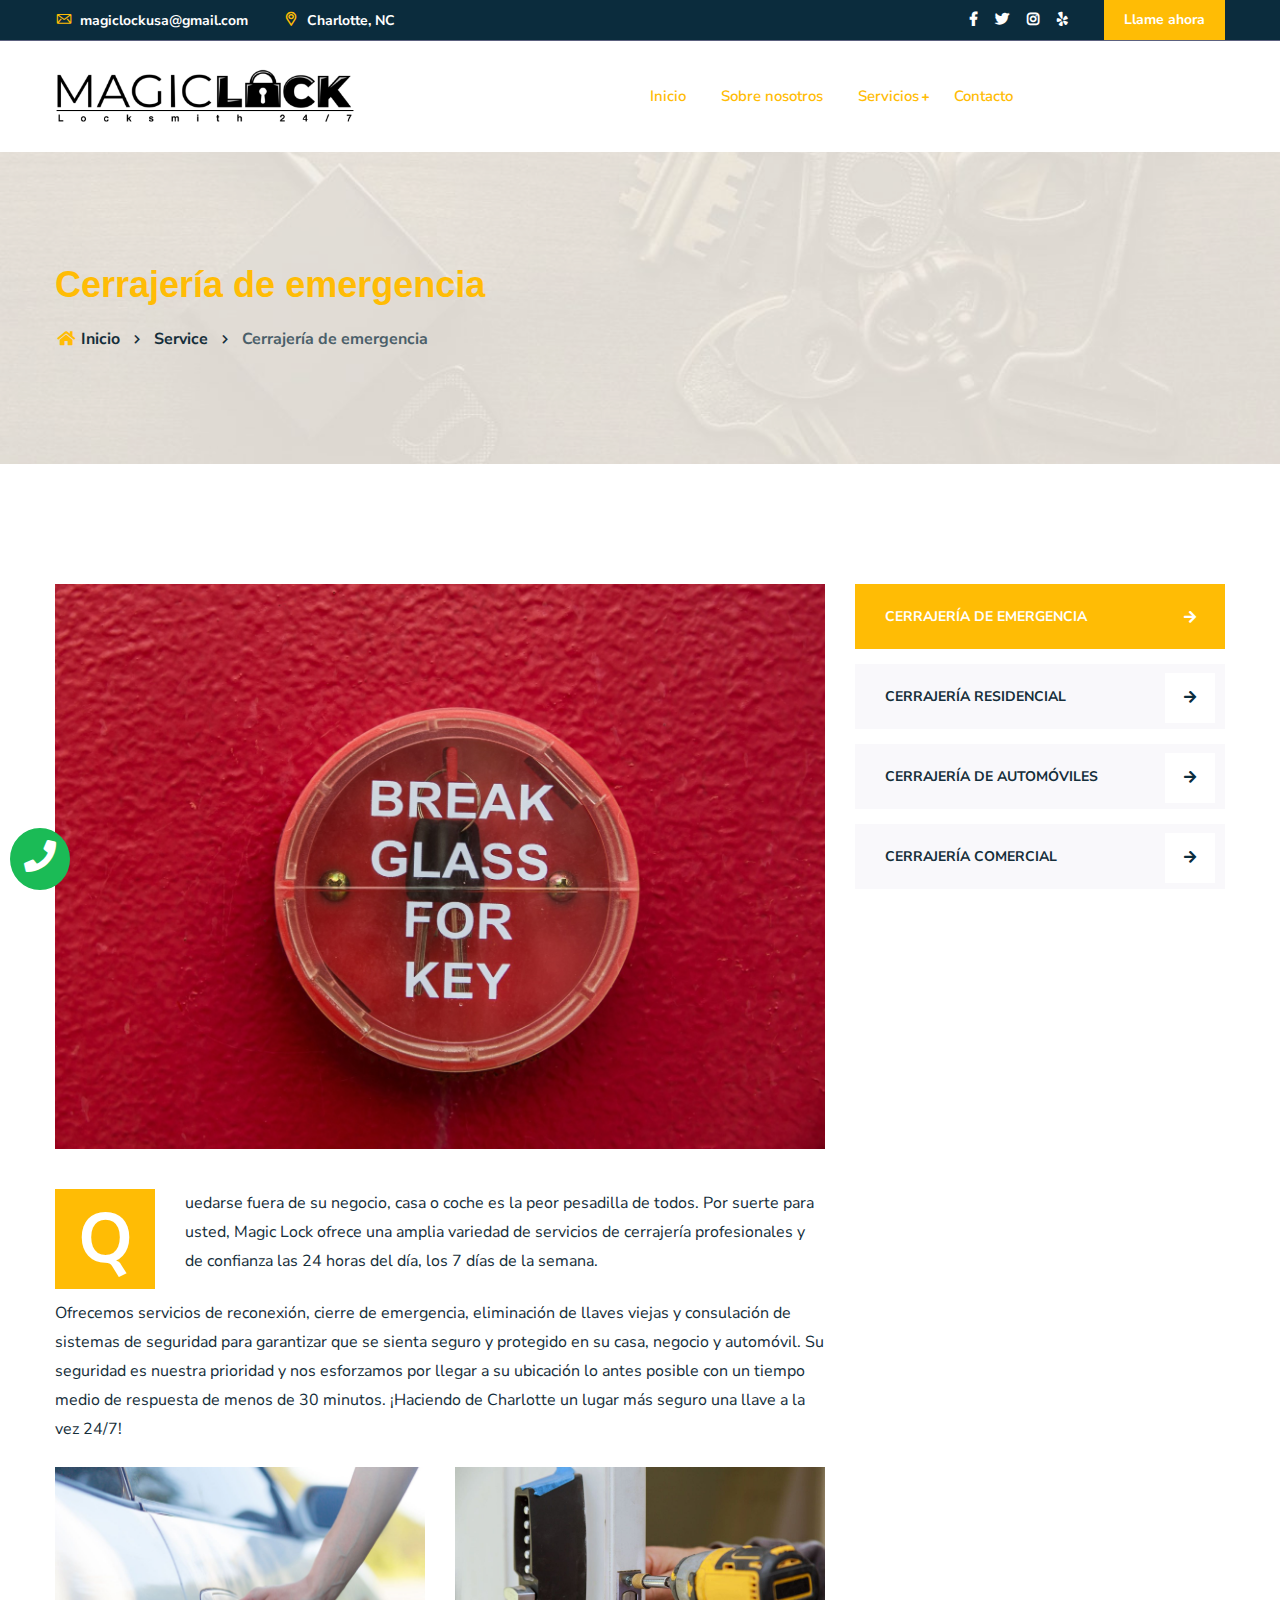
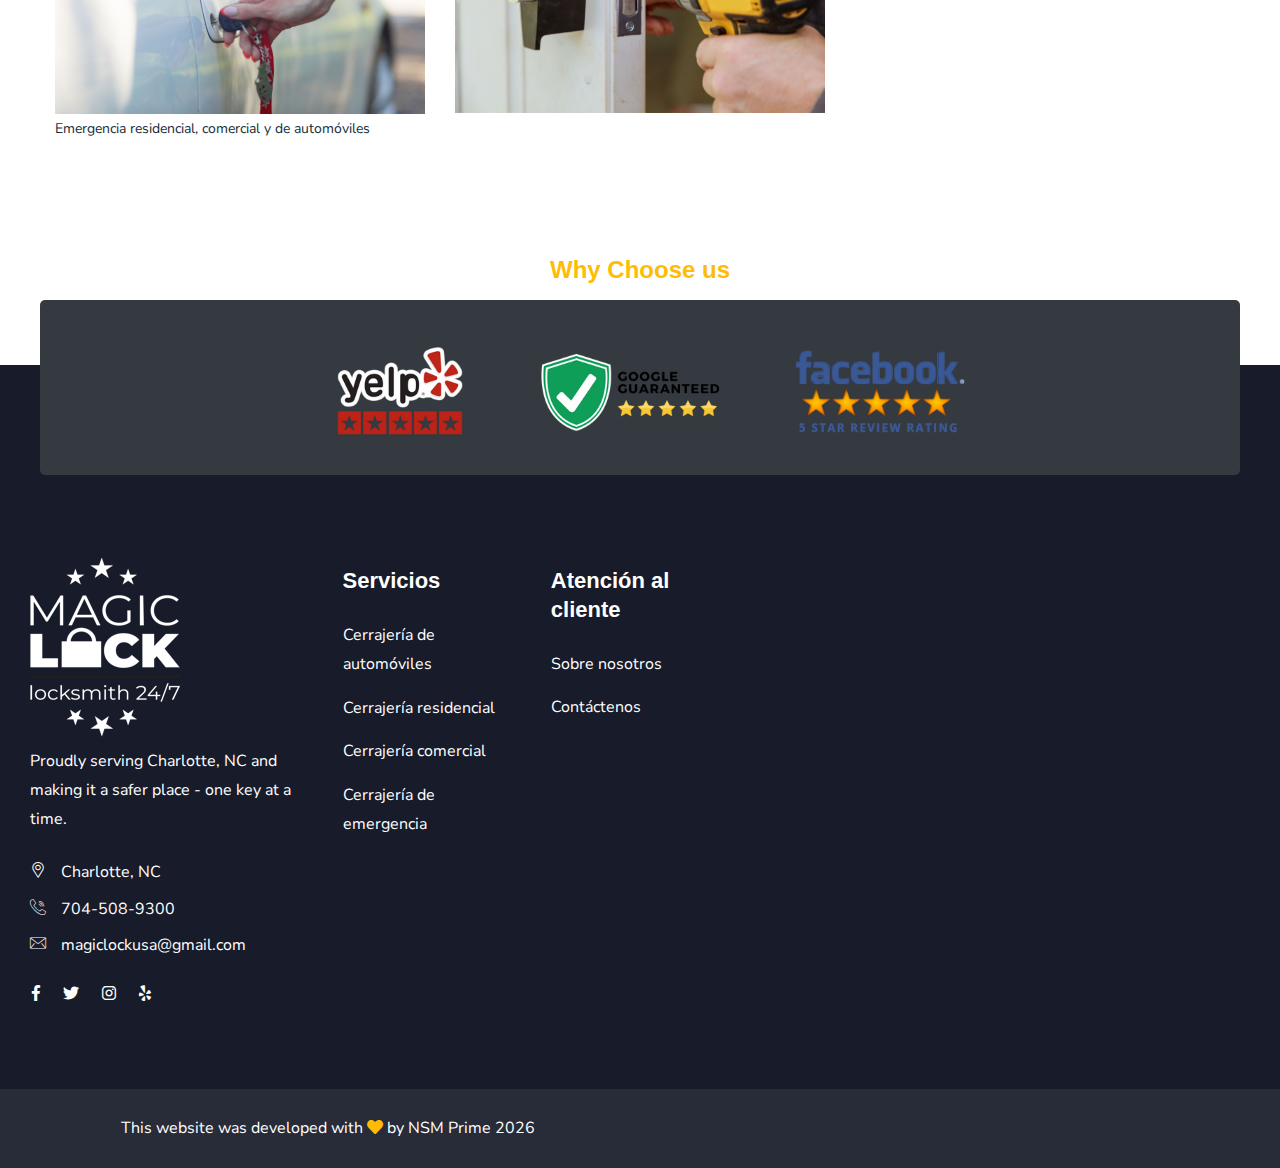
<file: emergency.html>
<!doctype html>
<html class="no-js" lang="zxx">


<head>
    <meta charset="utf-8">
    <meta http-equiv="x-ua-compatible" content="ie=edge">
      <title>Magic Lock - Cerrajería de emergencia</title>
    <meta name="robots" content="noindex, follow" />
    <meta name="description" content="">
    <meta name="viewport" content="width=device-width, initial-scale=1, shrink-to-fit=no">

    <!-- Place favicon.png in the root directory -->
    <link rel="shortcut icon" href="img/favicon.png" type="image/x-icon" />
    <!-- Font Icons css -->
    <link rel="stylesheet" href="css/font-icons.css">
    <!-- plugins css -->
    <link rel="stylesheet" href="css/plugins.css">
    <!-- Main Stylesheet -->
    <link rel="stylesheet" href="css/style.css">
    <!-- Responsive css -->
    <link rel="stylesheet" href="css/responsive.css">
</head>

<body>
  

    <!-- Add your site or application content here -->

<!-- Body main wrapper start -->
<div class="body-wrapper">

    <!-- HEADER AREA START (header-5) -->
    <header class="ltn__header-area ltn__header-5 ltn__header-transparent--- gradient-color-4---">
        <!-- ltn__header-top-area start -->
        <div class="ltn__header-top-area section-bg-6 top-area-color-white---">
            <div class="container">
                <div class="row">
                    <div class="col-md-7">
                        <div class="ltn__top-bar-menu">
                            <ul>
                                <li><a href="mailto:magiclockusa@gmail.com"><i class="icon-mail"></i> magiclockusa@gmail.com</a></li>
                                <li><a href="locations.html"><i class="icon-placeholder"></i> Charlotte, NC</a></li>
                            </ul>
                        </div>
                    </div>
                    <div class="col-md-5">
                        <div class="top-bar-right text-right">
                            <div class="ltn__top-bar-menu">
                                <ul>
                                    <li class="d-none">
                                    </li>
                                    <li>
                                        <!-- ltn__social-media -->
                                        <div class="ltn__social-media">
                                            <ul>
                                                <li><a href="https://www.facebook.com/MagicLock777/" title="Facebook"><i class="fab fa-facebook-f"></i></a></li>
                                                <li><a href="https://twitter.com/MagicLockUsa" title="Twitter"><i class="fab fa-twitter"></i></a></li>
                                                
                                                <li><a href="https://www.instagram.com/_magiclock_/" title="Instagram"><i class="fab fa-instagram"></i></a></li>
                                                <li><a href="https://www.yelp.com/biz/magic-lock-charlotte" title="Yelp"><i class="fab fa-yelp"></i></a></li>
                                            </ul>
                                        </div>
                                    </li>
                                    <li>
                                        <!-- header-top-btn -->
                                        <div class="header-top-btn">
                                            <a href="tel:704-508-9300">Llame ahora</a>
                                        </div>
                                    </li>
                                </ul>
                            </div>
                        </div>
                    </div>
                </div>
            </div>
        </div>
        <!-- ltn__header-top-area end -->
        
        <!-- ltn__header-middle-area start -->
        <div class="ltn__header-middle-area ltn__header-sticky ltn__sticky-bg-white">
            <div class="container">
                <div class="row">
                    <div class="col">
                        <div class="site-logo-wrap">
                            <div class="site-logo">
                                <a href="index.html"><img style="width: 300px; height:auto; " src="img/logo.png" alt="Logo"></a>
                            </div>
                            <div class="get-support clearfix d-none">
                                <div class="get-support-icon">
                                    <i class="icon-call"></i>
                                </div>
                                <div class="get-support-info">
                                    <h6>Get Support</h6>
                                    <h4><a href="tel:704-508-9300">(704) 508-9300</a></h4>
                                </div>
                            </div>
                        </div>
                    </div>
                    <div class="col header-menu-column">
                        <div class="header-menu d-none d-xl-block">
                            <nav>
                                <div class="ltn__main-menu">
                                    <ul>
                                        <li><a href="index.html">Inicio</a></li>
                                        <li><a href="contact.html">Sobre nosotros</a>
                                        </li>
                                        <li class="menu-icon"><a href="#">Servicios</a>
                                            <ul class="sub-menu">
                                                <li><a href="automotive.html">Cerrajería de automóviles</a></li>
                                                <li><a href="residential.html">Cerrajería residencial</a></li>
                                                <li><a href="commercial.html">Cerrajería comercial</a></li>
                                                <li><a href="emergency.html">Cerrajería de emergencia</a></li>
                                            </ul>
                                        </li>
                                        <li><a href="contact.html">Contacto</a></li>
                                    </ul>
                                </div>
                            </nav>
                        </div>
                    </div>
                    <div class="ltn__header-options ltn__header-options-2 mb-sm-20">

                        <!-- Mobile Menu Button -->
                        <div class="mobile-menu-toggle d-xl-none">
                            <a href="#ltn__utilize-mobile-menu" class="ltn__utilize-toggle">
                                <svg viewBox="0 0 800 600">
                                    <path d="M300,220 C300,220 520,220 540,220 C740,220 640,540 520,420 C440,340 300,200 300,200" id="top"></path>
                                    <path d="M300,320 L540,320" id="middle"></path>
                                    <path d="M300,210 C300,210 520,210 540,210 C740,210 640,530 520,410 C440,330 300,190 300,190" id="bottom" transform="translate(480, 320) scale(1, -1) translate(-480, -318) "></path>
                                </svg>
                            </a>
                        </div>
                    </div>
                </div>
            </div>
        </div>
        <!-- ltn__header-middle-area end -->
    </header>
    <!-- HEADER AREA END -->


    <!-- Utilize Mobile Menu Start -->
    <div id="ltn__utilize-mobile-menu" class="ltn__utilize ltn__utilize-mobile-menu">
        <div class="ltn__utilize-menu-inner ltn__scrollbar">
            <div class="ltn__utilize-menu-head">
                <div class="site-logo">
                    <a href="index.html"><img src="img/logo.png" alt="Logo"></a>
                </div>
                <button class="ltn__utilize-close">×</button>
            </div>
            <div class="ltn__utilize-menu-search-form">
                <form action="#">
                    <input type="text" placeholder="Buscar...">
                    <button><i class="fas fa-search"></i></button>
                </form>
            </div>
            <div class="ltn__utilize-menu">
                <ul>
                    <li><a href="index.html">Inicio</a>
                    </li>
                    <li><a href="contact.html">Sobre nosotros</a>
                    </li>
                    <li><a href="#">Servicios</a>
                        <ul class="sub-menu">
                            <li><a href="automotive.html">Cerrajería de automóviles</a></li>
                            <li><a href="residential.html">Cerrajería residencial</a></li>
                            <li><a href="commercial.html">Cerrajería comercial</a></li>
                            <li><a href="emergency.html">Cerrajería de emergencia</a></li>
                        </ul>
                    </li>
                    <li><a href="contact.html">Contacto</a></li>
                </ul>
            </div>
            <div class="ltn__social-media-2">
                                <ul>
                                    <li><a href=" https://www.facebook.com/MagicLock777/" title="Facebook"><i class="fab fa-facebook-f"></i></a></li>
                                    <li><a href="https://twitter.com/MagicLockUsa" title="Twitter"><i class="fab fa-twitter"></i></a></li>
                                    <li><a href="https://www.instagram.com/_magiclock_/" title="instagram"><i class="fab fa-instagram"></i></a></li>
                                    <li><a href="https://www.yelp.com/biz/magic-lock-charlotte" title="yelp"><i class="fab fa-yelp"></i></a></li>
                                </ul>
            </div>
        </div>
    </div>
    <!-- Utilize Mobile Menu End -->

    <div class="ltn__utilize-overlay"></div>

    <!-- BREADCRUMB AREA START -->
    <div class="ltn__breadcrumb-area text-left bg-overlay-white-30 bg-image "  data-bg="img/bg/14.jpg">
        <div class="container">
            <div class="row">
                <div class="col-lg-12">
                    <div class="ltn__breadcrumb-inner">
                        <h1 class="page-title">Cerrajería de emergencia</h1>
                        <div class="ltn__breadcrumb-list">
                            <ul>
                                <li><a href="index.html"><span class="ltn__secondary-color"><i class="fas fa-Inicio"></i></span> Inicio</a></li>
                                <li><a href="#">Service</a></li>
                                <li>Cerrajería de emergencia</li>
                            </ul>
                        </div>
                    </div>
                </div>
            </div>
        </div>
    </div>
    <!-- BREADCRUMB AREA END -->

    <!-- PAGE DETAILS AREA START (service-details) -->
    <div class="ltn__page-details-area ltn__service-details-area mb-105">
        <div class="container">
            <div class="row">
                <div class="col-lg-8">
                    <div class="ltn__page-details-inner ltn__service-details-inner">
                        <div class="ltn__blog-img">
                            <img src="img/service/311122.jpg" alt="Image">
                        </div>
                        <p> <span class="ltn__first-letter">Q</span>uedarse fuera de su negocio, casa o coche es la peor pesadilla de todos. Por suerte para usted, Magic Lock ofrece una amplia variedad de servicios de cerrajería profesionales y de confianza las 24 horas del día, los 7 días de la semana.</p>
                        <p>Ofrecemos servicios de reconexión, cierre de emergencia, eliminación de llaves viejas y consulación de sistemas de seguridad para garantizar que se sienta seguro y protegido en su casa, negocio y automóvil. Su seguridad es nuestra prioridad y nos esforzamos por llegar a su ubicación lo antes posible con un tiempo medio de respuesta de menos de 30 minutos. ¡Haciendo de Charlotte un lugar más seguro una llave a la vez 24/7!</p>
                        <div class="row">
                            <div class="col-lg-6">
                                <img src="img/service/c434.jpg" alt="image">
                                <label>Emergencia residencial, comercial y de automóviles</label>
                            </div>
                            <div class="col-lg-6">
                                <img src="img/service/c3111.jpg" alt="image">
                            </div>
                        </div>
                        <!-- <p>Lorem ipsum dolor sit amet, consectetur adipisicing elit, sed do eiusmod tempor incididunt ut labore et dolore magna aliqua. Ut enim ad minim veniam, quis nostrud exercitation ullamco laboris nisi ut aliquip ex ea commodo consequat. Duis aute irure dolor in reprehenderit in voluptate velit esse cillum dolore eu fugiat nulla pariatur. Excepteur sint occaecat cupidatat non proident, sunt in culpa qui officia deserunt mollit anim id est laborum. Sed ut perspiciatis unde omnis iste natus error sit voluptatem accusantium doloremque laudantium, totam rem aperiam, eaque ipsa quae ab illo inventore veritatis et quasi architecto beatae vitae dicta sunt explicabo. Nemo enim ipsam voluptatem quia voluptas sit aspernatur aut odit aut fugit, sed quia consequuntur magni dolores eos qui ratione. </p>
                        <p>Lorem ipsum dolor sit amet, consectetur adipisicing elit, sed do eiusmod tempor incididunt ut labore et dolore magna aliqua. Ut enim ad minim veniam, quis nostrud exercitation ullamco laboris nisi ut aliquip ex ea commodo consequat. Duis aute irure dolor in reprehenderit in voluptate velit esse cillum dolore eu fugiat nulla pariatur. Excepteur sint occaecat cupidatat non proident.</p> -->
                        <div class="ltn__service-list-menu text-uppercase mt-50 d-none">
                            <!-- <ul>
                                <li><i class="fas fa-car"></i> Front Brakes Repair <span class="service-price">$225.95 <span>Plus Parts</span></span> </li>
                                <li><i class="fas fa-life-ring"></i> Rear Brakes Repair <span class="service-price">$225.95 <span>Plus Parts</span></span> </li>
                                <li><i class="fas fa-cog"></i> Axle <span class="service-price">$225.95 <span>Plus Parts</span></span> </li>
                                <li><i class="fas fa-car"></i> Starters / Alternators <span class="service-price">$225.95 <span>Plus Parts</span></span> </li>
                            </ul> -->
                        </div>

                    </div>
                </div>
                <div class="col-lg-4">
                    <aside class="sidebar-area ltn__right-sidebar">
                        <!-- Menu Widget -->
                        <div class="widget-2 ltn__menu-widget ltn__menu-widget-2 text-uppercase">
                            <ul>
                                <li  class="active"><a href="emergency.html">Cerrajería de emergencia <span><i class="fas fa-arrow-right"></i></span></a></li>
                                <li ><a href="residential.html">Cerrajería residencial<span><i class="fas fa-arrow-right"></i></span></a></li>
                                <li><a href="automotive.html">Cerrajería de automóviles<span><i class="fas fa-arrow-right"></i></span></a></li>
                                <li><a href="commercial.html">Cerrajería comercial <span><i class="fas fa-arrow-right"></i></span></a></li>
                            </ul>
                        </div>
                        <!-- Newsletter Widget -->
                        <!-- <div class="widget ltn__search-widget ltn__newsletter-widget">                            
                            <h6 class="ltn__widget-sub-title">// subscribe</h6>
                            <h4 class="ltn__widget-title">Get Newsletter</h4>
                            <form action="#">
                                <input type="text" name="search" placeholder="Search">
                                <button type="submit"><i class="fas fa-search"></i></button>
                            </form>
                            <div class="ltn__newsletter-bg-icon">
                                <i class="fas fa-envelope-open-text"></i>
                            </div>
                        </div> -->
                        <!-- Banner Widget -->
                        <!-- <div class="widget ltn__banner-widget">
                            <a href="shop.html"><img src="img/banner/banner-1.jpg" alt="Banner Image"></a>
                        </div> -->
                    </aside>
                </div>
            </div>
        </div>
    </div>
    <!-- PAGE DETAILS AREA END -->

    <!-- BRAND LOGO AREA START -->
    <div class="ltn__brand-logo-area ltn__brand-logo-1 before-bg-bottom">
        <div class="container">
            <h3 class="text-center">Why Choose us</h3>
            <div class="row ltn__brand-logo-active bg-dark ltn__border-radius pt-30 pb-20">
                <div class="col-lg-12">
                    <div class="ltn__brand-logo-item">
                        <a href="https://www.yelp.com/biz/magic-lock-charlotte"><img src="img/brand-logo/b11.png" alt="Brand Logo"></a>
                    </div>
                </div>
                <div class="col-lg-12">
                    <div class="ltn__brand-logo-item">
                        <a href="https://www.google.com/search?q=magic+locksmith+charlotte&sabvi=Cip4Y2F0OnNlcnZpY2VfYXJlYV9idXNpbmVzc19sb2Nrc21pdGg6ZW4tVVMSEGJ1aWxkaW5nX2xvY2tvdXQ&sab=[base64]&sabf=building_lockout&sabplaceid=ChIJgRo4_MQfVIgRZNFDv-ZQRog&cs=0&gsas=1&sabpi=[base64]#sabs=575096110;;;;;;;;"><img src="img/brand-logo/b12.png" alt="Brand Logo"></a>
                    </div>
                </div>
                <div class="col-lg-12">
                    <div class="ltn__brand-logo-item">
                        <a href="https://www.facebook.com/MagicLock777/"><img src="img/brand-logo/b13.png" alt="Brand Logo"></a>
                    </div>
                </div>
                <!-- <div class="col-lg-12">
                    <div class="ltn__brand-logo-item">
                        <img src="img/brand-logo/b14.png" alt="Brand Logo">
                    </div>
                </div>
                <div class="col-lg-12">
                    <div class="ltn__brand-logo-item">
                        <img src="img/brand-logo/b15.png" alt="Brand Logo">
                    </div>
                </div>
                <div class="col-lg-12">
                    <div class="ltn__brand-logo-item">
                        <img src="img/brand-logo/b13.png" alt="Brand Logo">
                    </div>
                </div> -->
            </div>
        </div>
    </div>
    <!-- BRAND LOGO AREA END -->

    <!-- FOOTER AREA START -->
    <footer class="ltn__footer-area  ">
        <div class="footer-top-area  section-bg-2 plr--5">
            <div class="container-fluid">
                <div class="row">
                    <div class="col-xl-3 col-md-6 col-sm-6 col-12">
                        <div class="footer-widget footer-Sobre nosotros-widget">
                            <div class="footer-logo">
                                <div class="site-logo">
                                    <img src="img/logo-2.png" alt="Logo">
                                </div>
                            </div>
                            <p>Proudly serving Charlotte, NC and making it a safer place - one key at a time.</p>
                            <div class="footer-address">
                                <ul>
                                    <li>
                                        <div class="footer-address-icon">
                                            <i class="icon-placeholder"></i>
                                        </div>
                                        <div class="footer-address-info">
                                            <p>Charlotte, NC</p>
                                        </div>
                                    </li>
                                    <li>
                                        <div class="footer-address-icon">
                                            <i class="icon-call"></i>
                                        </div>
                                        <div class="footer-address-info">
                                            <p><a href="tel:704-508-9300">704-508-9300</a></p>
                                        </div>
                                    </li>
                                    <li>
                                        <div class="footer-address-icon">
                                            <i class="icon-mail"></i>
                                        </div>
                                        <div class="footer-address-info">
                                            <p><a href="mailto:magiclockusa@gmail.com">magiclockusa@gmail.com</a></p>
                                        </div>
                                    </li>
                                </ul>
                            </div>
                            <div class="ltn__social-media mt-20">
                                <ul>
                                    <li><a href=" https://www.facebook.com/MagicLock777/" title="Facebook"><i class="fab fa-facebook-f"></i></a></li>
                                    <li><a href="https://twitter.com/MagicLockUsa" title="Twitter"><i class="fab fa-twitter"></i></a></li>
                                    <li><a href="https://www.instagram.com/_magiclock_/" title="instagram"><i class="fab fa-instagram"></i></a></li>
                                    <li><a href="https://www.yelp.com/biz/magic-lock-charlotte" title="yelp"><i class="fab fa-yelp"></i></a></li>
                                </ul>
                            </div>
                        </div>
                    </div>
                    <div class="col-xl-2 col-md-6 col-sm-6 col-12">
                        <div class="footer-widget footer-menu-widget clearfix">
                            <h4 class="footer-title">Servicios</h4>
                            <div class="footer-menu">
                                <ul class="sub-menu">
                                    <li><a href="automotive.html">Cerrajería de automóviles</a></li>
                                    <li><a href="residential.html">Cerrajería residencial</a></li>
                                    <li><a href="commercial.html">Cerrajería comercial</a></li>
                                    <li><a href="emergency.html">Cerrajería de emergencia</a></li>
                                </ul>
                            </div>
                        </div>
                    </div>
                    <div class="col-xl-2 col-md-6 col-sm-6 col-12">
                        <div class="footer-widget footer-menu-widget clearfix">
                            <h4 class="footer-title">Atención al cliente</h4>
                            <div class="footer-menu">
                                <ul>
                                    <li><a href="contact.html">Sobre nosotros</a></li>
                                    <!-- <li><a href="faq.html">FAQ</a></li> -->
                                    <li><a href="contact.html">Contáctenos</a></li>
                                </ul>
                            </div>
                        </div>
                    </div>
                </div>
            </div>
        </div>
        <div class="ltn__copyright-area ltn__copyright-2 section-bg-7  plr--5">
            <div class="container-fluid ltn__border-top-2">
                <div class="row">
                    <div class="col-md-6 col-12">
                        <div class="ltn__copyright-design clearfix">
                            <p class="text-center"> This website was developed with <i style="color:var(--ltn__secondary-color)" class="fas fa-heart"></i> by <a href="nsmprime.com">NSM Prime</a> <span class="current-year"></span></p>
                        </div>
                    </div>
                    <div class="col-md-6 col-12 align-self-center">
                        <div class="ltn__copyright-menu text-right">
                            <!-- <ul>
                                <li><a href="#">Terms & Conditions</a></li>
                                <li><a href="#">Claim</a></li>
                                <li><a href="#">Privacy & Policy</a></li>
                            </ul> -->
                        </div>
                    </div>
                </div>
            </div>
        </div>
    </footer>
    <!-- FOOTER AREA END -->

</div>
<!-- Body main wrapper end -->

    <!-- preloader area start -->
    <div class="preloader d-none" id="preloader">
        <div class="preloader-inner">
            <div class="spinner">
                <div class="dot1"></div>
                <div class="dot2"></div>
            </div>
        </div>
    </div>
    <!-- preloader area end -->
    		<!-- CPA -->
            <div class="d-flex align-items-end" id="call">
                <a class="call" href="tel:7045089300"><i class="fas fa-phone fa-2x"></i></a>
            </div>
    <!-- All JS Plugins -->
    <script src="js/plugins.js"></script>
    <!-- Main JS -->
    <script src="js/main.js"></script>
  
</body>

</html>
</file>
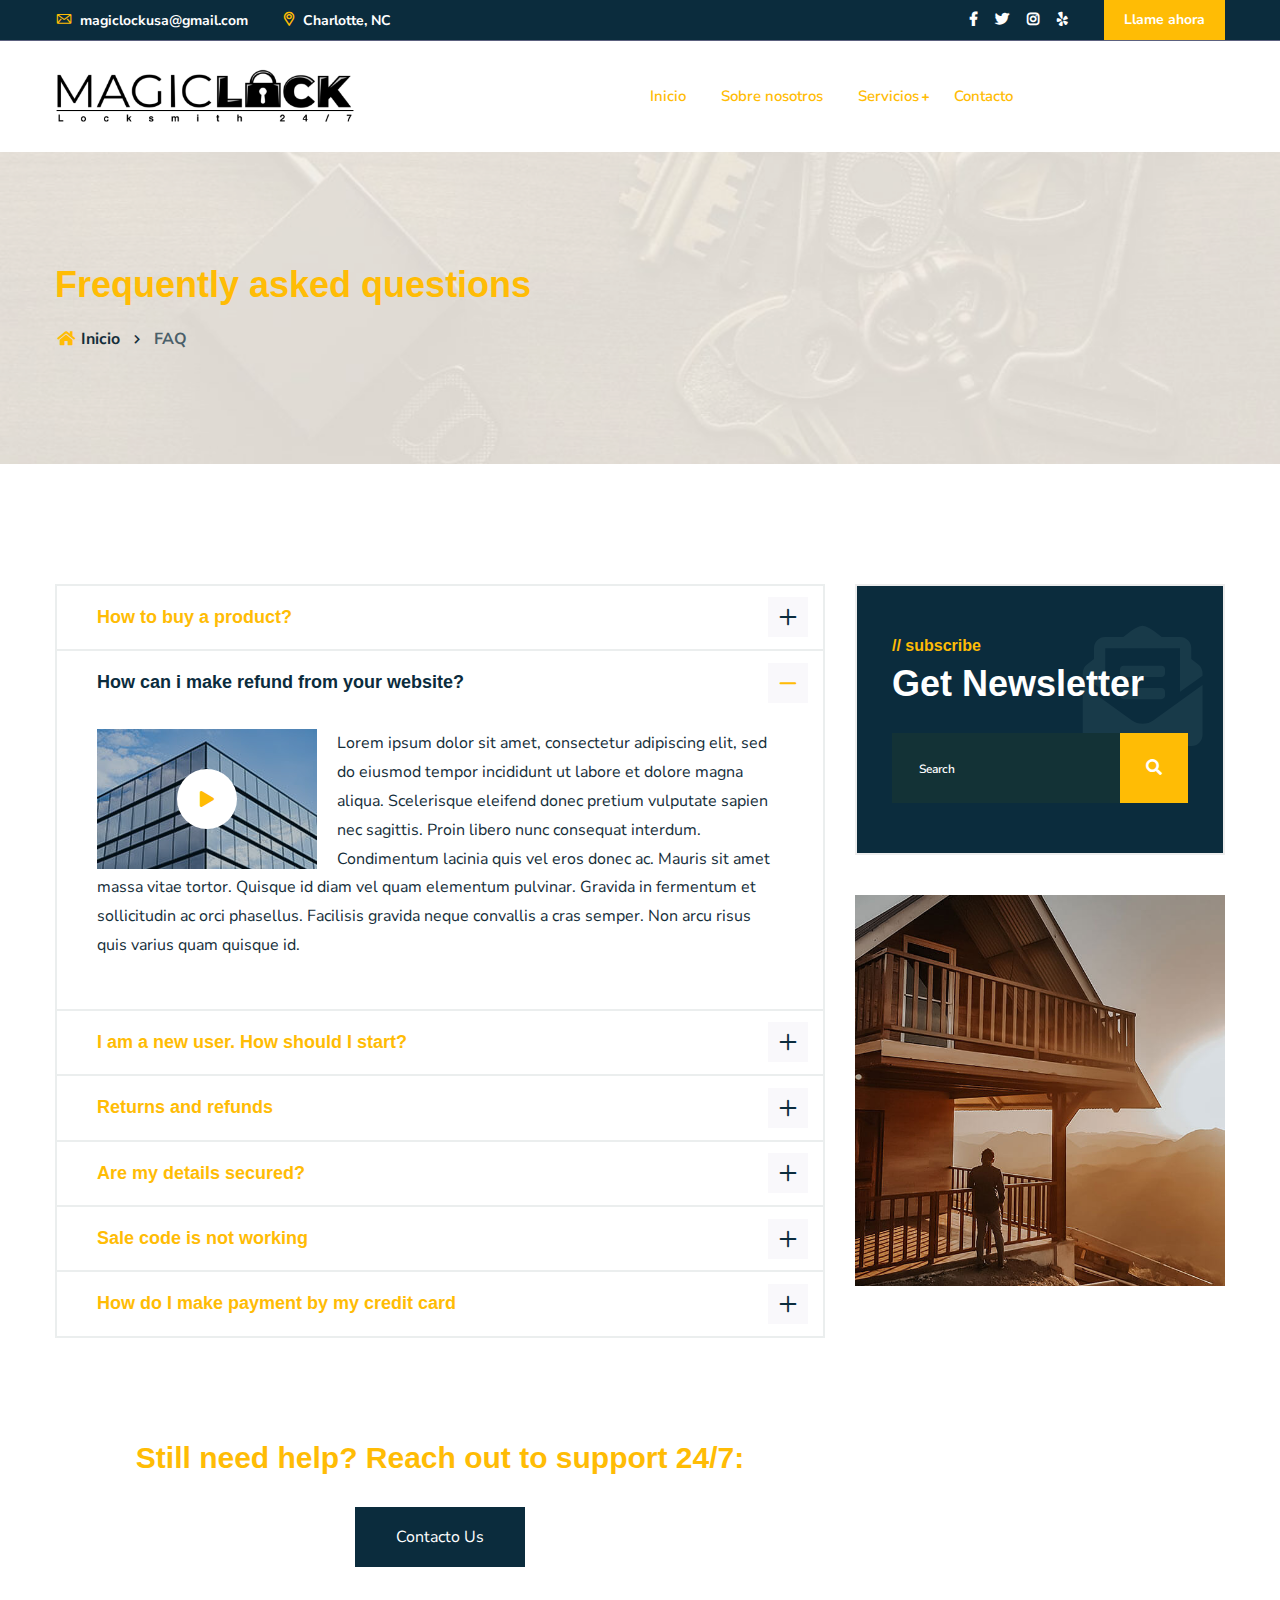
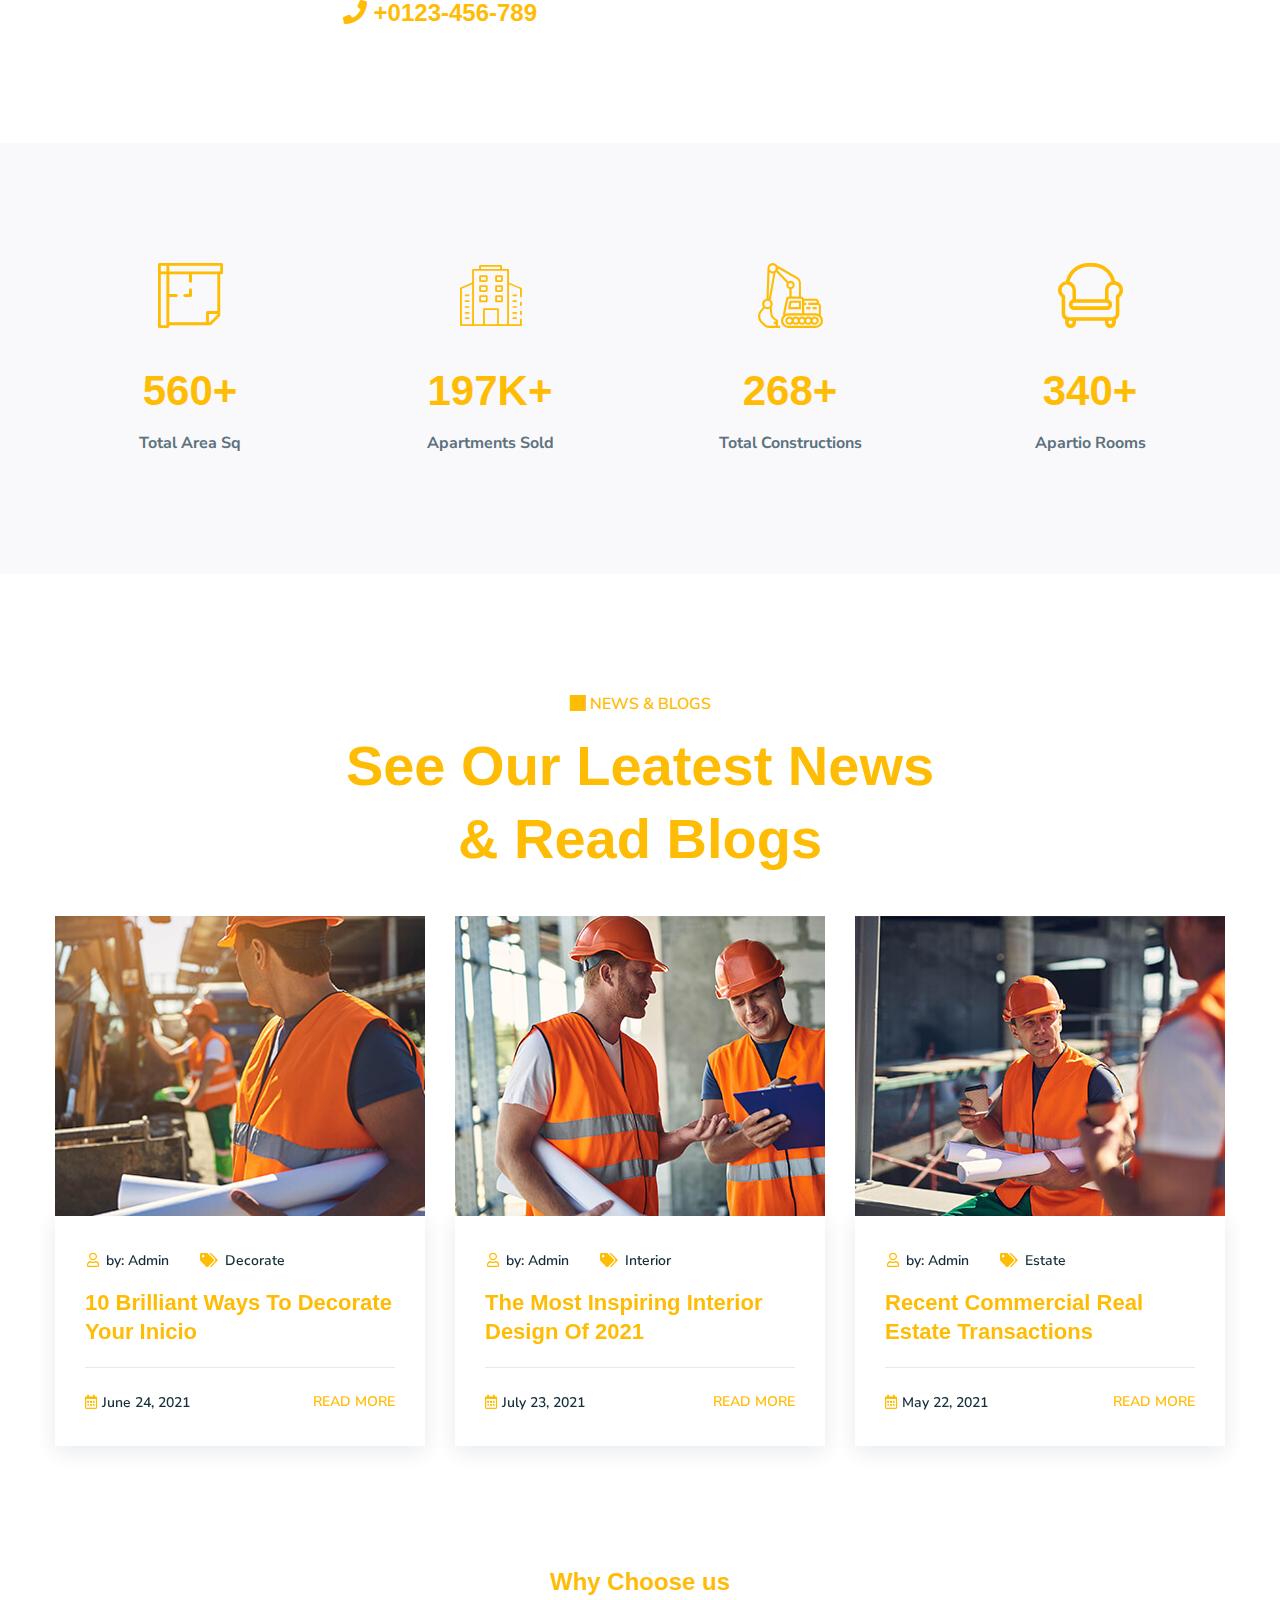
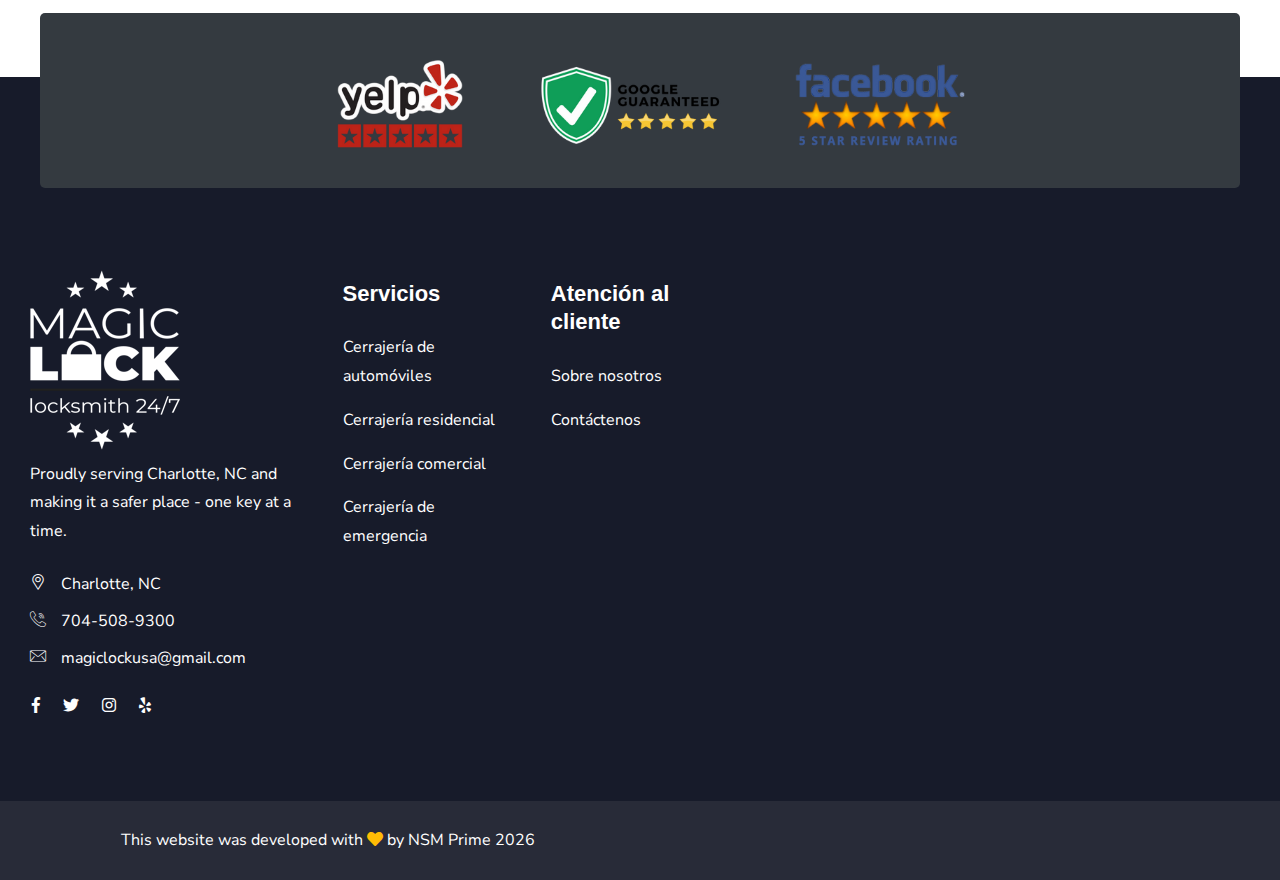
<file: faq.html>
<!doctype html>
<html class="no-js" lang="zxx">


<head>
    <meta charset="utf-8">
    <meta http-equiv="x-ua-compatible" content="ie=edge">
      <title>Construct - Construction HTML Template</title>
    <meta name="robots" content="noindex, follow" />
    <meta name="description" content="">
    <meta name="viewport" content="width=device-width, initial-scale=1, shrink-to-fit=no">

    <!-- Place favicon.png in the root directory -->
    <link rel="shortcut icon" href="img/favicon.png" type="image/x-icon" />
    <!-- Font Icons css -->
    <link rel="stylesheet" href="css/font-icons.css">
    <!-- plugins css -->
    <link rel="stylesheet" href="css/plugins.css">
    <!-- Main Stylesheet -->
    <link rel="stylesheet" href="css/style.css">
    <!-- Responsive css -->
    <link rel="stylesheet" href="css/responsive.css">
</head>

<body>
  

    <!-- Add your site or application content here -->

<!-- Body main wrapper start -->
<div class="body-wrapper">

    <!-- HEADER AREA START (header-5) -->
    <header class="ltn__header-area ltn__header-5 ltn__header-transparent--- gradient-color-4---">
        <!-- ltn__header-top-area start -->
        <div class="ltn__header-top-area section-bg-6 top-area-color-white---">
            <div class="container">
                <div class="row">
                    <div class="col-md-7">
                        <div class="ltn__top-bar-menu">
                            <ul>
                                <li><a href="mailto:magiclockusa@gmail.com"><i class="icon-mail"></i> magiclockusa@gmail.com</a></li>
                                <li><i class="icon-placeholder"></i> Charlotte, NC</li>
                            </ul>
                        </div>
                    </div>
                    <div class="col-md-5">
                        <div class="top-bar-right text-right">
                            <div class="ltn__top-bar-menu">
                                <ul>
                                    <li class="d-none">
                                    </li>
                                    <li>
                                        <!-- ltn__social-media -->
                                        <div class="ltn__social-media">
                                            <ul>
                                                <li><a href="https://www.facebook.com/MagicLock777/" title="Facebook"><i class="fab fa-facebook-f"></i></a></li>
                                                <li><a href="https://twitter.com/MagicLockUsa" title="Twitter"><i class="fab fa-twitter"></i></a></li>
                                                
                                                <li><a href="https://instagram.com/magic_lock_usa?utm_medium=copy_link" title="Instagram"><i class="fab fa-instagram"></i></a></li>
                                                <li><a href="yelp.com/biz/magic-lock-charlotte?utm_campaign=www_business_share_popup&utm_medium=copy_link&utm;_source=(direct)" title="Yelp"><i class="fab fa-yelp"></i></a></li>
                                            </ul>
                                        </div>
                                    </li>
                                    <li>
                                        <!-- header-top-btn -->
                                        <div class="header-top-btn">
                                            <a href="tel:704-508-9300">Llame ahora</a>
                                        </div>
                                    </li>
                                </ul>
                            </div>
                        </div>
                    </div>
                </div>
            </div>
        </div>
        <!-- ltn__header-top-area end -->
        
        <!-- ltn__header-middle-area start -->
        <div class="ltn__header-middle-area ltn__header-sticky ltn__sticky-bg-white">
            <div class="container">
                <div class="row">
                    <div class="col">
                        <div class="site-logo-wrap">
                            <div class="site-logo">
                                <a href="index.html"><img style="width: 300px; height:auto; " src="img/logo.png" alt="Logo"></a>
                            </div>
                            <div class="get-support clearfix d-none">
                                <div class="get-support-icon">
                                    <i class="icon-call"></i>
                                </div>
                                <div class="get-support-info">
                                    <h6>Get Support</h6>
                                    <h4><a href="tel:704-508-9300">(704) 508-9300</a></h4>
                                </div>
                            </div>
                        </div>
                    </div>
                    <div class="col header-menu-column">
                        <div class="header-menu d-none d-xl-block">
                            <nav>
                                <div class="ltn__main-menu">
                                    <ul>
                                        <li><a href="index.html">Inicio</a></li>
                                        <li><a href="contact.html">Sobre nosotros</a>
                                        </li>
                                        <li class="menu-icon"><a href="#">Servicios</a>
                                            <ul class="sub-menu">
                                                <li><a href="automotive.html">Cerrajería de automóviles</a></li>
                                                <li><a href="residential.html">Cerrajería residencial</a></li>
                                                <li><a href="Commercial.html">Cerrajería comercial</a></li>
                                                <li><a href="emergency.html">Cerrajería de emergencia</a></li>
                                            </ul>
                                        </li>
                                        <li><a href="contact.html">Contacto</a></li>
                                    </ul>
                                </div>
                            </nav>
                        </div>
                    </div>
                    <div class="ltn__header-options ltn__header-options-2 mb-sm-20">

                        <!-- Mobile Menu Button -->
                        <div class="mobile-menu-toggle d-xl-none">
                            <a href="#ltn__utilize-mobile-menu" class="ltn__utilize-toggle">
                                <svg viewBox="0 0 800 600">
                                    <path d="M300,220 C300,220 520,220 540,220 C740,220 640,540 520,420 C440,340 300,200 300,200" id="top"></path>
                                    <path d="M300,320 L540,320" id="middle"></path>
                                    <path d="M300,210 C300,210 520,210 540,210 C740,210 640,530 520,410 C440,330 300,190 300,190" id="bottom" transform="translate(480, 320) scale(1, -1) translate(-480, -318) "></path>
                                </svg>
                            </a>
                        </div>
                    </div>
                </div>
            </div>
        </div>
        <!-- ltn__header-middle-area end -->
    </header>
    <!-- HEADER AREA END -->


    <!-- Utilize Mobile Menu Start -->
    <div id="ltn__utilize-mobile-menu" class="ltn__utilize ltn__utilize-mobile-menu">
        <div class="ltn__utilize-menu-inner ltn__scrollbar">
            <div class="ltn__utilize-menu-head">
                <div class="site-logo">
                    <a href="index.html"><img src="img/logo.png" alt="Logo"></a>
                </div>
                <button class="ltn__utilize-close">×</button>
            </div>
            <div class="ltn__utilize-menu-search-form">
                <form action="#">
                    <input type="text" placeholder="Buscar...">
                    <button><i class="fas fa-search"></i></button>
                </form>
            </div>
            <div class="ltn__utilize-menu">
                <ul>
                    <li><a href="index.html">Inicio</a>
                    </li>
                    <li><a href="contact.html">Sobre nosotros</a>
                    </li>
                    <li><a href="#">Servicios</a>
                        <ul class="sub-menu">
                            <li><a href="automotive.html">Cerrajería de automóviles</a></li>
                            <li><a href="residential.html">Cerrajería residencial</a></li>
                            <li><a href="Commercial.html">Cerrajería comercial</a></li>
                            <li><a href="emergency.html">Cerrajería de emergencia</a></li>
                        </ul>
                    </li>
                    <li><a href="contact.html">Contacto</a></li>
                </ul>
            </div>
            <div class="ltn__social-media-2">
                                <ul>
                                    <li><a href=" https://www.facebook.com/MagicLock777/" title="Facebook"><i class="fab fa-facebook-f"></i></a></li>
                                    <li><a href="https://twitter.com/MagicLockUsa" title="Twitter"><i class="fab fa-twitter"></i></a></li>
                                    <li><a href="https://instagram.com/magic_lock_usa?utm_medium=copy_link" title="instagram"><i class="fab fa-instagram"></i></a></li>
                                    <li><a href="yelp.com/biz/magic-lock-charlotte?utm_campaign=www_business_share_popup&utm_medium=copy_link&utm;_source=(direct)" title="yelp"><i class="fab fa-yelp"></i></a></li>
                                </ul>
            </div>
        </div>
    </div>
    <!-- Utilize Mobile Menu End -->

    <div class="ltn__utilize-overlay"></div>

    <!-- BREADCRUMB AREA START -->
    <div class="ltn__breadcrumb-area text-left bg-overlay-white-30 bg-image "  data-bg="img/bg/14.jpg">
        <div class="container">
            <div class="row">
                <div class="col-lg-12">
                    <div class="ltn__breadcrumb-inner">
                        <h1 class="page-title">Frequently asked questions</h1>
                        <div class="ltn__breadcrumb-list">
                            <ul>
                                <li><a href="index.html"><span class="ltn__secondary-color"><i class="fas fa-Inicio"></i></span> Inicio</a></li>
                                <li>FAQ</li>
                            </ul>
                        </div>
                    </div>
                </div>
            </div>
        </div>
    </div>
    <!-- BREADCRUMB AREA END -->

    <!-- FAQ AREA START (faq-2) (ID > accordion_2) -->
    <div class="ltn__faq-area mb-100">
        <div class="container">
            <div class="row">
                <div class="col-lg-8">
                    <div class="ltn__faq-inner ltn__faq-inner-2">
                        <div id="accordion_2">
                            <!-- card -->
                            <div class="card">
                                <h6 class="collapsed ltn__card-title" data-toggle="collapse" data-target="#faq-item-2-1" aria-expanded="false">
                                    How to buy a product?
                                </h6>
                                <div id="faq-item-2-1" class="collapse" data-parent="#accordion_2">
                                    <div class="card-body">
                                        <p>Lorem ipsum dolor sit amet, consectetur adipiscing elit, sed do eiusmod tempor incididunt ut labore et dolore magna aliqua. Scelerisque eleifend donec pretium vulputate sapien nec sagittis. Proin libero nunc consequat interdum. Condimentum lacinia quis vel eros donec ac. Mauris sit amet massa vitae tortor. Quisque id diam vel quam elementum pulvinar. Gravida in fermentum et sollicitudin ac orci phasellus. Facilisis gravida neque convallis a cras semper. Non arcu risus quis varius quam quisque id.</p>
                                    </div>
                                </div>
                            </div>
                            <!-- card -->
                            <div class="card">
                                <h6 class="ltn__card-title" data-toggle="collapse" data-target="#faq-item-2-2" aria-expanded="true"> 
                                    How can i make refund from your website?
                                </h6>
                                <div id="faq-item-2-2" class="collapse show" data-parent="#accordion_2">
                                    <div class="card-body">
                                        <div class="ltn__video-img alignleft">
                                            <img src="img/bg/17.jpg" alt="video popup bg image">
                                            <a class="ltn__video-icon-2 ltn__video-icon-2-small ltn__video-icon-2-border----" href="https://www.youtube.com/embed/LjCzPp-MK48?autoplay=1&amp;showinfo=0"  data-rel="lightcase:myCollection">
                                                <i class="fa fa-play"></i>
                                            </a>
                                        </div>
                                        <p>Lorem ipsum dolor sit amet, consectetur adipiscing elit, sed do eiusmod tempor incididunt ut labore et dolore magna aliqua. Scelerisque eleifend donec pretium vulputate sapien nec sagittis. Proin libero nunc consequat interdum. Condimentum lacinia quis vel eros donec ac. Mauris sit amet massa vitae tortor. Quisque id diam vel quam elementum pulvinar. Gravida in fermentum et sollicitudin ac orci phasellus. Facilisis gravida neque convallis a cras semper. Non arcu risus quis varius quam quisque id.</p>
                                    </div>
                                </div>
                            </div>                          
                            <!-- card -->
                            <div class="card">
                                <h6 class="collapsed ltn__card-title" data-toggle="collapse" data-target="#faq-item-2-3" aria-expanded="false">
                                    I am a new user. How should I start?
                                </h6>
                                <div id="faq-item-2-3" class="collapse" data-parent="#accordion_2">
                                    <div class="card-body">
                                        <p>Lorem ipsum dolor sit amet, consectetur adipiscing elit, sed do eiusmod tempor incididunt ut labore et dolore magna aliqua. Scelerisque eleifend donec pretium vulputate sapien nec sagittis. Proin libero nunc consequat interdum. Condimentum lacinia quis vel eros donec ac. Mauris sit amet massa vitae tortor. Quisque id diam vel quam elementum pulvinar. Gravida in fermentum et sollicitudin ac orci phasellus. Facilisis gravida neque convallis a cras semper. Non arcu risus quis varius quam quisque id.</p>
                                    </div>
                                </div>
                            </div>
                            <!-- card -->
                            <div class="card">
                                <h6 class="collapsed ltn__card-title" data-toggle="collapse" data-target="#faq-item-2-4" aria-expanded="false">
                                    Returns and refunds
                                </h6>
                                <div id="faq-item-2-4" class="collapse" data-parent="#accordion_2">
                                    <div class="card-body">
                                        <p>Lorem ipsum dolor sit amet, consectetur adipiscing elit, sed do eiusmod tempor incididunt ut labore et dolore magna aliqua. Scelerisque eleifend donec pretium vulputate sapien nec sagittis. Proin libero nunc consequat interdum. Condimentum lacinia quis vel eros donec ac. Mauris sit amet massa vitae tortor. Quisque id diam vel quam elementum pulvinar. Gravida in fermentum et sollicitudin ac orci phasellus. Facilisis gravida neque convallis a cras semper. Non arcu risus quis varius quam quisque id.</p>
                                    </div>
                                </div>
                            </div>
                            <!-- card -->
                            <div class="card">
                                <h6 class="collapsed ltn__card-title" data-toggle="collapse" data-target="#faq-item-2-5" aria-expanded="false">
                                    Are my details secured?
                                </h6>
                                <div id="faq-item-2-5" class="collapse" data-parent="#accordion_2">
                                    <div class="card-body">
                                        <p>Lorem ipsum dolor sit amet, consectetur adipiscing elit, sed do eiusmod tempor incididunt ut labore et dolore magna aliqua. Scelerisque eleifend donec pretium vulputate sapien nec sagittis. Proin libero nunc consequat interdum. Condimentum lacinia quis vel eros donec ac. Mauris sit amet massa vitae tortor. Quisque id diam vel quam elementum pulvinar. Gravida in fermentum et sollicitudin ac orci phasellus. Facilisis gravida neque convallis a cras semper. Non arcu risus quis varius quam quisque id.</p>
                                    </div>
                                </div>
                            </div>
                            <!-- card -->
                            <div class="card">
                                <h6 class="collapsed ltn__card-title" data-toggle="collapse" data-target="#faq-item-2-6" aria-expanded="false">
                                    Sale code is not working
                                </h6>
                                <div id="faq-item-2-6" class="collapse" data-parent="#accordion_2">
                                    <div class="card-body">
                                        <p>Lorem ipsum dolor sit amet, consectetur adipiscing elit, sed do eiusmod tempor incididunt ut labore et dolore magna aliqua. Scelerisque eleifend donec pretium vulputate sapien nec sagittis. Proin libero nunc consequat interdum. Condimentum lacinia quis vel eros donec ac. Mauris sit amet massa vitae tortor. Quisque id diam vel quam elementum pulvinar. Gravida in fermentum et sollicitudin ac orci phasellus. Facilisis gravida neque convallis a cras semper. Non arcu risus quis varius quam quisque id.</p>
                                    </div>
                                </div>
                            </div>
                            <!-- card -->
                            <div class="card">
                                <h6 class="collapsed ltn__card-title" data-toggle="collapse" data-target="#faq-item-2-7" aria-expanded="false">
                                    How do I make payment by my credit card
                                </h6>
                                <div id="faq-item-2-7" class="collapse" data-parent="#accordion_2">
                                    <div class="card-body">
                                        <p>Lorem ipsum dolor sit amet, consectetur adipiscing elit, sed do eiusmod tempor incididunt ut labore et dolore magna aliqua. Scelerisque eleifend donec pretium vulputate sapien nec sagittis. Proin libero nunc consequat interdum. Condimentum lacinia quis vel eros donec ac. Mauris sit amet massa vitae tortor. Quisque id diam vel quam elementum pulvinar. Gravida in fermentum et sollicitudin ac orci phasellus. Facilisis gravida neque convallis a cras semper. Non arcu risus quis varius quam quisque id.</p>
                                    </div>
                                </div>
                            </div>
                        </div>
                        <div class="need-support text-center mt-100">
                            <h2>Still need help? Reach out to support 24/7:</h2>
                            <div class="btn-wrapper mb-30">
                                <a href="contact.html" class="theme-btn-1 btn">Contacto Us</a>
                            </div>
                            <h3><i class="fas fa-phone"></i> +0123-456-789</h3>
                        </div>
                    </div>
                </div>
                <div class="col-lg-4">
                    <aside class="sidebar-area ltn__right-sidebar">
                        <!-- Newsletter Widget -->
                        <div class="widget ltn__search-widget ltn__newsletter-widget">                            
                            <h6 class="ltn__widget-sub-title">// subscribe</h6>
                            <h4 class="ltn__widget-title">Get Newsletter</h4>
                            <form action="#">
                                <input type="text" name="search" placeholder="Search">
                                <button type="submit"><i class="fas fa-search"></i></button>
                            </form>
                            <div class="ltn__newsletter-bg-icon">
                                <i class="fas fa-envelope-open-text"></i>
                            </div>
                        </div>
                        <!-- Banner Widget -->
                        <div class="widget ltn__banner-widget">
                            <a href="shop.html"><img src="img/banner/banner-3.jpg" alt="Banner Image"></a>
                        </div>

                    </aside>
                </div>
            </div>
        </div>
    </div>
    <!-- FAQ AREA START -->

    <!-- COUNTER UP AREA START -->
    <div class="ltn__counterup-area section-bg-1 pt-120 pb-70">
        <div class="container">
            <div class="row">
                <div class="col-md-3 col-sm-6 align-self-center">
                    <div class="ltn__counterup-item text-color-white---">
                        <div class="counter-icon">
                            <i class="flaticon-select"></i>
                        </div>
                        <h1><span class="counter">560</span><span class="counterUp-icon">+</span> </h1>
                        <h6>Total Area Sq</h6>
                    </div>
                </div>
                <div class="col-md-3 col-sm-6 align-self-center">
                    <div class="ltn__counterup-item text-color-white---">
                        <div class="counter-icon">
                            <i class="flaticon-office"></i>
                        </div>
                        <h1><span class="counter">197</span><span class="counterUp-letter">K</span><span class="counterUp-icon">+</span> </h1>
                        <h6>Apartments Sold</h6>
                    </div>
                </div>
                <div class="col-md-3 col-sm-6 align-self-center">
                    <div class="ltn__counterup-item text-color-white---">
                        <div class="counter-icon">
                            <i class="flaticon-excavator"></i>
                        </div>
                        <h1><span class="counter">268</span><span class="counterUp-icon">+</span> </h1>
                        <h6>Total Constructions</h6>
                    </div>
                </div>
                <div class="col-md-3 col-sm-6 align-self-center">
                    <div class="ltn__counterup-item text-color-white---">
                        <div class="counter-icon">
                            <i class="flaticon-armchair"></i>
                        </div>
                        <h1><span class="counter">340</span><span class="counterUp-icon">+</span> </h1>
                        <h6>Apartio Rooms</h6>
                    </div>
                </div>
            </div>
        </div>
    </div>
    <!-- COUNTER UP AREA END -->

    <!-- BLOG AREA START (blog-3) -->
    <div class="ltn__blog-area pt-120 pb-70">
        <div class="container">
            <div class="row">
                <div class="col-lg-12">
                    <div class="section-title-area ltn__section-title-2 text-center">
                        <h6 class="section-subtitle ltn__secondary-color"><span><i class="fas fa-square-full"></i></span> News & Blogs</h6>
                        <h1 class="section-title">See Our Leatest News <br> & Read Blogs</h1>
                    </div>
                </div>
            </div>
            <div class="row  ltn__blog-slider-one-active slick-arrow-1 ltn__blog-item-3-normal">
                <!-- Blog Item -->
                <div class="col-lg-12">
                    <div class="ltn__blog-item ltn__blog-item-3">
                        <div class="ltn__blog-img">
                            <a href="blog-details.html"><img src="img/blog/1.jpg" alt="#"></a>
                        </div>
                        <div class="ltn__blog-brief">
                            <div class="ltn__blog-meta">
                                <ul>
                                    <li class="ltn__blog-author">
                                        <a href="#"><i class="far fa-user"></i>by: Admin</a>
                                    </li>
                                    <li class="ltn__blog-tags">
                                        <a href="#"><i class="fas fa-tags"></i>Decorate</a>
                                    </li>
                                </ul>
                            </div>
                            <h3 class="ltn__blog-title"><a href="blog-details.html">10 Brilliant Ways To Decorate Your Inicio</a></h3>
                            <div class="ltn__blog-meta-btn">
                                <div class="ltn__blog-meta">
                                    <ul>
                                        <li class="ltn__blog-date"><i class="far fa-calendar-alt"></i>June 24, 2021</li>
                                    </ul>
                                </div>
                                <div class="ltn__blog-btn">
                                    <a href="blog-details.html">Read more</a>
                                </div>
                            </div>
                        </div>
                    </div>
                </div>
                <!-- Blog Item -->
                <div class="col-lg-12">
                    <div class="ltn__blog-item ltn__blog-item-3">
                        <div class="ltn__blog-img">
                            <a href="blog-details.html"><img src="img/blog/2.jpg" alt="#"></a>
                        </div>
                        <div class="ltn__blog-brief">
                            <div class="ltn__blog-meta">
                                <ul>
                                    <li class="ltn__blog-author">
                                        <a href="#"><i class="far fa-user"></i>by: Admin</a>
                                    </li>
                                    <li class="ltn__blog-tags">
                                        <a href="#"><i class="fas fa-tags"></i>Interior</a>
                                    </li>
                                </ul>
                            </div>
                            <h3 class="ltn__blog-title"><a href="blog-details.html">The Most Inspiring Interior Design Of 2021</a></h3>
                            <div class="ltn__blog-meta-btn">
                                <div class="ltn__blog-meta">
                                    <ul>
                                        <li class="ltn__blog-date"><i class="far fa-calendar-alt"></i>July 23, 2021</li>
                                    </ul>
                                </div>
                                <div class="ltn__blog-btn">
                                    <a href="blog-details.html">Read more</a>
                                </div>
                            </div>
                        </div>
                    </div>
                </div>
                <!-- Blog Item -->
                <div class="col-lg-12">
                    <div class="ltn__blog-item ltn__blog-item-3">
                        <div class="ltn__blog-img">
                            <a href="blog-details.html"><img src="img/blog/3.jpg" alt="#"></a>
                        </div>
                        <div class="ltn__blog-brief">
                            <div class="ltn__blog-meta">
                                <ul>
                                    <li class="ltn__blog-author">
                                        <a href="#"><i class="far fa-user"></i>by: Admin</a>
                                    </li>
                                    <li class="ltn__blog-tags">
                                        <a href="#"><i class="fas fa-tags"></i>Estate</a>
                                    </li>
                                </ul>
                            </div>
                            <h3 class="ltn__blog-title"><a href="blog-details.html">Recent Commercial Real Estate Transactions</a></h3>
                            <div class="ltn__blog-meta-btn">
                                <div class="ltn__blog-meta">
                                    <ul>
                                        <li class="ltn__blog-date"><i class="far fa-calendar-alt"></i>May 22, 2021</li>
                                    </ul>
                                </div>
                                <div class="ltn__blog-btn">
                                    <a href="blog-details.html">Read more</a>
                                </div>
                            </div>
                        </div>
                    </div>
                </div>
                <!-- Blog Item -->
                <div class="col-lg-12">
                    <div class="ltn__blog-item ltn__blog-item-3">
                        <div class="ltn__blog-img">
                            <a href="blog-details.html"><img src="img/blog/4.jpg" alt="#"></a>
                        </div>
                        <div class="ltn__blog-brief">
                            <div class="ltn__blog-meta">
                                <ul>
                                    <li class="ltn__blog-author">
                                        <a href="#"><i class="far fa-user"></i>by: Admin</a>
                                    </li>
                                    <li class="ltn__blog-tags">
                                        <a href="#"><i class="fas fa-tags"></i>Room</a>
                                    </li>
                                </ul>
                            </div>
                            <h3 class="ltn__blog-title"><a href="blog-details.html">Renovating a Living Room? Experts Share Their Secrets</a></h3>
                            <div class="ltn__blog-meta-btn">
                                <div class="ltn__blog-meta">
                                    <ul>
                                        <li class="ltn__blog-date"><i class="far fa-calendar-alt"></i>June 24, 2021</li>
                                    </ul>
                                </div>
                                <div class="ltn__blog-btn">
                                    <a href="blog-details.html">Read more</a>
                                </div>
                            </div>
                        </div>
                    </div>
                </div>
                <!-- Blog Item -->
                <div class="col-lg-12">
                    <div class="ltn__blog-item ltn__blog-item-3">
                        <div class="ltn__blog-img">
                            <a href="blog-details.html"><img src="img/blog/5.jpg" alt="#"></a>
                        </div>
                        <div class="ltn__blog-brief">
                            <div class="ltn__blog-meta">
                                <ul>
                                    <li class="ltn__blog-author">
                                        <a href="#"><i class="far fa-user"></i>by: Admin</a>
                                    </li>
                                    <li class="ltn__blog-tags">
                                        <a href="#"><i class="fas fa-tags"></i>Trends</a>
                                    </li>
                                </ul>
                            </div>
                            <h3 class="ltn__blog-title"><a href="blog-details.html">7 Inicio trends that will shape your house in 2021</a></h3>
                            <div class="ltn__blog-meta-btn">
                                <div class="ltn__blog-meta">
                                    <ul>
                                        <li class="ltn__blog-date"><i class="far fa-calendar-alt"></i>June 24, 2021</li>
                                    </ul>
                                </div>
                                <div class="ltn__blog-btn">
                                    <a href="blog-details.html">Read more</a>
                                </div>
                            </div>
                        </div>
                    </div>
                </div>
                <!--  -->
            </div>
        </div>
    </div>
    <!-- BLOG AREA END -->

    <!-- BRAND LOGO AREA START -->
    <div class="ltn__brand-logo-area ltn__brand-logo-1 before-bg-bottom">
        <div class="container">
            <h3 class="text-center">Why Choose us</h3>
            <div class="row ltn__brand-logo-active bg-dark ltn__border-radius pt-30 pb-20">
                <div class="col-lg-12">
                    <div class="ltn__brand-logo-item">
                        <a href="yelp.com/biz/magic-lock-charlotte?utm_campaign=www_business_share_popup&utm_medium=copy_link&utm;_source=(direct)"><img src="img/brand-logo/b11.png" alt="Brand Logo"></a>
                    </div>
                </div>
                <div class="col-lg-12">
                    <div class="ltn__brand-logo-item">
                        <a href="https://www.google.com/search?q=magic+locksmith+charlotte&sabvi=Cip4Y2F0OnNlcnZpY2VfYXJlYV9idXNpbmVzc19sb2Nrc21pdGg6ZW4tVVMSEGJ1aWxkaW5nX2xvY2tvdXQ&sab=[base64]&sabf=building_lockout&sabplaceid=ChIJgRo4_MQfVIgRZNFDv-ZQRog&cs=0&gsas=1&sabpi=[base64]#sabs=575096110;;;;;;;;"><img src="img/brand-logo/b12.png" alt="Brand Logo"></a>
                    </div>
                </div>
                <div class="col-lg-12">
                    <div class="ltn__brand-logo-item">
                        <a href="https://www.facebook.com/MagicLock777/"><img src="img/brand-logo/b13.png" alt="Brand Logo"></a>
                    </div>
                </div>
                <!-- <div class="col-lg-12">
                    <div class="ltn__brand-logo-item">
                        <img src="img/brand-logo/b14.png" alt="Brand Logo">
                    </div>
                </div>
                <div class="col-lg-12">
                    <div class="ltn__brand-logo-item">
                        <img src="img/brand-logo/b15.png" alt="Brand Logo">
                    </div>
                </div>
                <div class="col-lg-12">
                    <div class="ltn__brand-logo-item">
                        <img src="img/brand-logo/b13.png" alt="Brand Logo">
                    </div>
                </div> -->
            </div>
        </div>
    </div>
    <!-- BRAND LOGO AREA END -->

    <!-- FOOTER AREA START -->
    <footer class="ltn__footer-area  ">
        <div class="footer-top-area  section-bg-2 plr--5">
            <div class="container-fluid">
                <div class="row">
                    <div class="col-xl-3 col-md-6 col-sm-6 col-12">
                        <div class="footer-widget footer-Sobre nosotros-widget">
                            <div class="footer-logo">
                                <div class="site-logo">
                                    <img src="img/logo-2.png" alt="Logo">
                                </div>
                            </div>
                            <p>Proudly serving Charlotte, NC and making it a safer place - one key at a time.</p>
                            <div class="footer-address">
                                <ul>
                                    <li>
                                        <div class="footer-address-icon">
                                            <i class="icon-placeholder"></i>
                                        </div>
                                        <div class="footer-address-info">
                                            <p>Charlotte, NC</p>
                                        </div>
                                    </li>
                                    <li>
                                        <div class="footer-address-icon">
                                            <i class="icon-call"></i>
                                        </div>
                                        <div class="footer-address-info">
                                            <p><a href="tel:704-508-9300">704-508-9300</a></p>
                                        </div>
                                    </li>
                                    <li>
                                        <div class="footer-address-icon">
                                            <i class="icon-mail"></i>
                                        </div>
                                        <div class="footer-address-info">
                                            <p><a href="mailto:magiclockusa@gmail.com">magiclockusa@gmail.com</a></p>
                                        </div>
                                    </li>
                                </ul>
                            </div>
                            <div class="ltn__social-media mt-20">
                                <ul>
                                    <li><a href=" https://www.facebook.com/MagicLock777/" title="Facebook"><i class="fab fa-facebook-f"></i></a></li>
                                    <li><a href="https://twitter.com/MagicLockUsa" title="Twitter"><i class="fab fa-twitter"></i></a></li>
                                    <li><a href="https://instagram.com/magic_lock_usa?utm_medium=copy_link" title="instagram"><i class="fab fa-instagram"></i></a></li>
                                    <li><a href="yelp.com/biz/magic-lock-charlotte?utm_campaign=www_business_share_popup&utm_medium=copy_link&utm;_source=(direct)" title="yelp"><i class="fab fa-yelp"></i></a></li>
                                </ul>
                            </div>
                        </div>
                    </div>
                    <div class="col-xl-2 col-md-6 col-sm-6 col-12">
                        <div class="footer-widget footer-menu-widget clearfix">
                            <h4 class="footer-title">Servicios</h4>
                            <div class="footer-menu">
                                <ul class="sub-menu">
                                    <li><a href="automotive.html">Cerrajería de automóviles</a></li>
                                    <li><a href="residential.html">Cerrajería residencial</a></li>
                                    <li><a href="commercial.html">Cerrajería comercial</a></li>
                                    <li><a href="emergency.html">Cerrajería de emergencia</a></li>
                                </ul>
                            </div>
                        </div>
                    </div>
                    <div class="col-xl-2 col-md-6 col-sm-6 col-12">
                        <div class="footer-widget footer-menu-widget clearfix">
                            <h4 class="footer-title">Atención al cliente</h4>
                            <div class="footer-menu">
                                <ul>
                                    <li><a href="contact.html">Sobre nosotros</a></li>
                                    <!-- <li><a href="faq.html">FAQ</a></li> -->
                                    <li><a href="contact.html">Contáctenos</a></li>
                                </ul>
                            </div>
                        </div>
                    </div>
                </div>
            </div>
        </div>
        <div class="ltn__copyright-area ltn__copyright-2 section-bg-7  plr--5">
            <div class="container-fluid ltn__border-top-2">
                <div class="row">
                    <div class="col-md-6 col-12">
                        <div class="ltn__copyright-design clearfix">
                            <p class="text-center"> This website was developed with <i style="color:var(--ltn__secondary-color)" class="fas fa-heart"></i> by <a href="nsmprime.com">NSM Prime</a> <span class="current-year"></span></p>
                        </div>
                    </div>
                    <div class="col-md-6 col-12 align-self-center">
                        <div class="ltn__copyright-menu text-right">
                            <!-- <ul>
                                <li><a href="#">Terms & Conditions</a></li>
                                <li><a href="#">Claim</a></li>
                                <li><a href="#">Privacy & Policy</a></li>
                            </ul> -->
                        </div>
                    </div>
                </div>
            </div>
        </div>
    </footer>
    <!-- FOOTER AREA END -->

</div>
<!-- Body main wrapper end -->

    <!-- preloader area start -->
    <div class="preloader d-none" id="preloader">
        <div class="preloader-inner">
            <div class="spinner">
                <div class="dot1"></div>
                <div class="dot2"></div>
            </div>
        </div>
    </div>
    <!-- preloader area end -->

    <!-- All JS Plugins -->
    <script src="js/plugins.js"></script>
    <!-- Main JS -->
    <script src="js/main.js"></script>
  
</body>

</html>
</file>
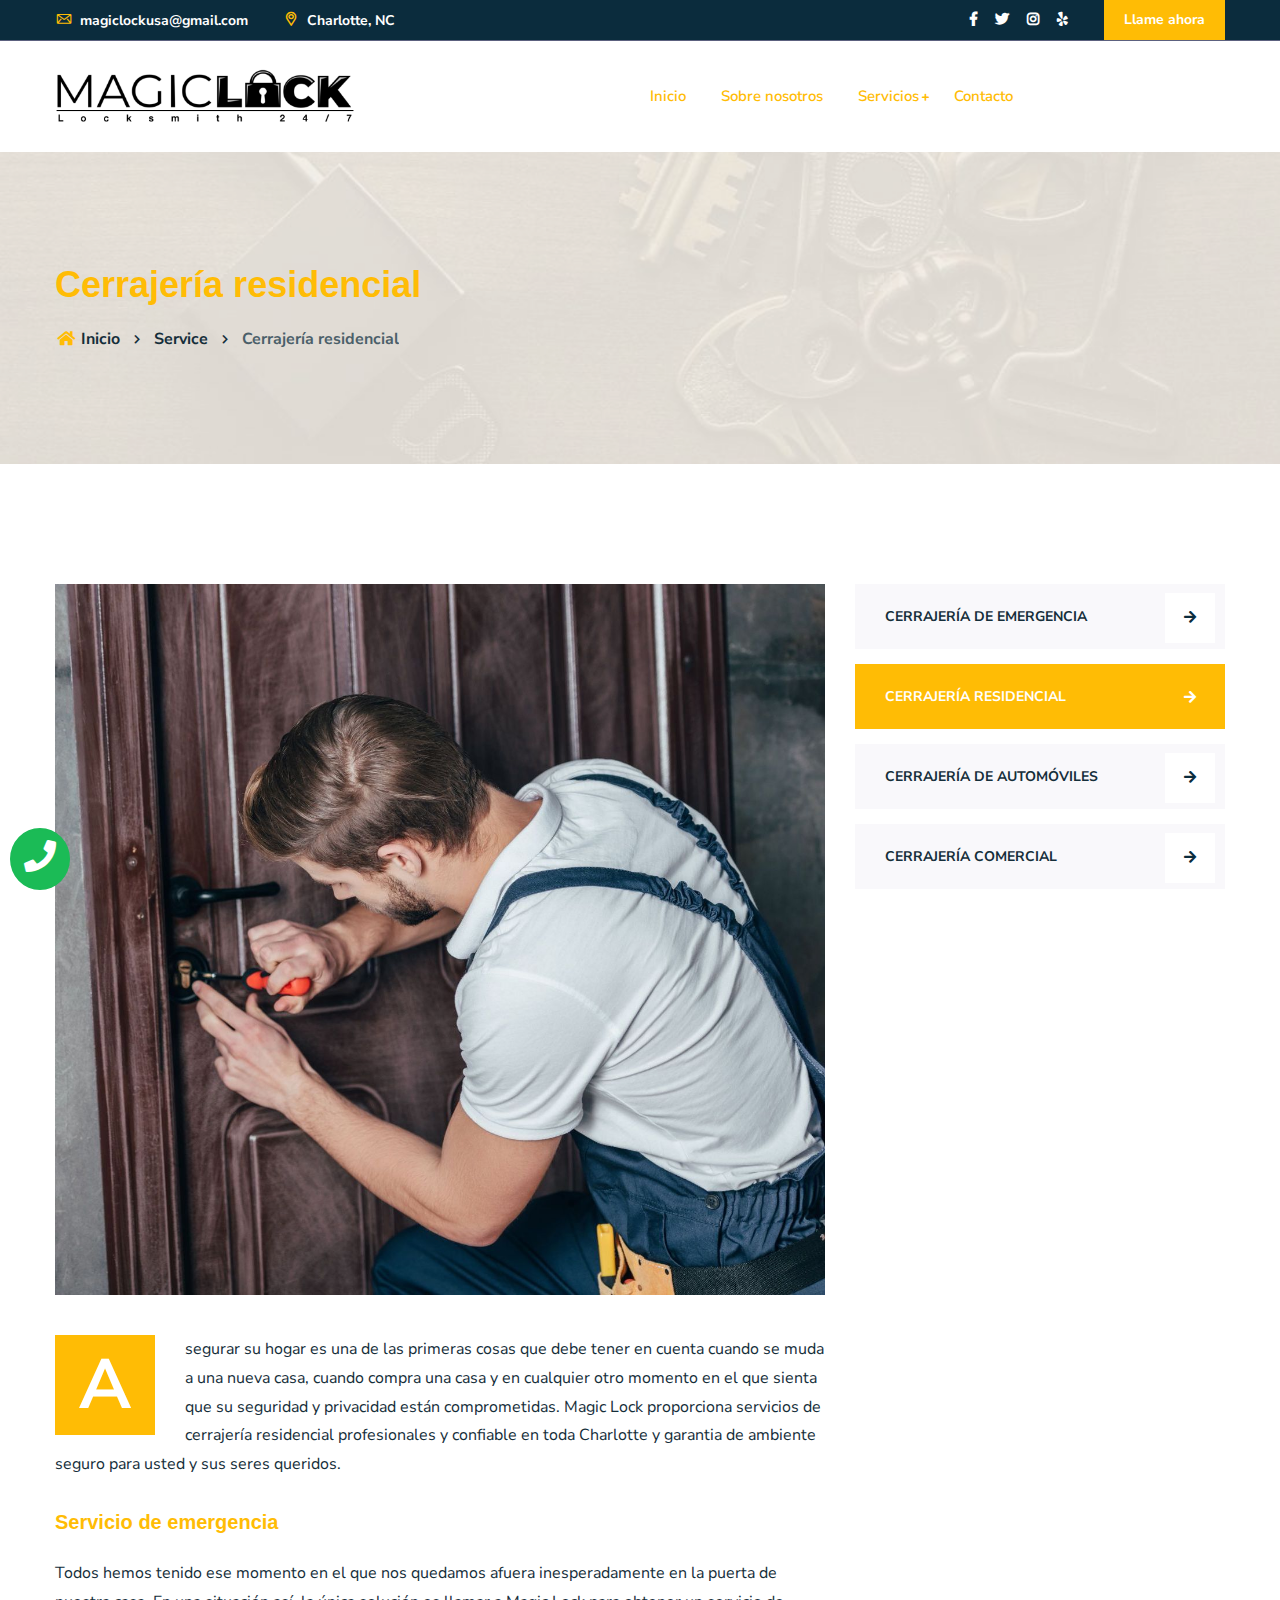
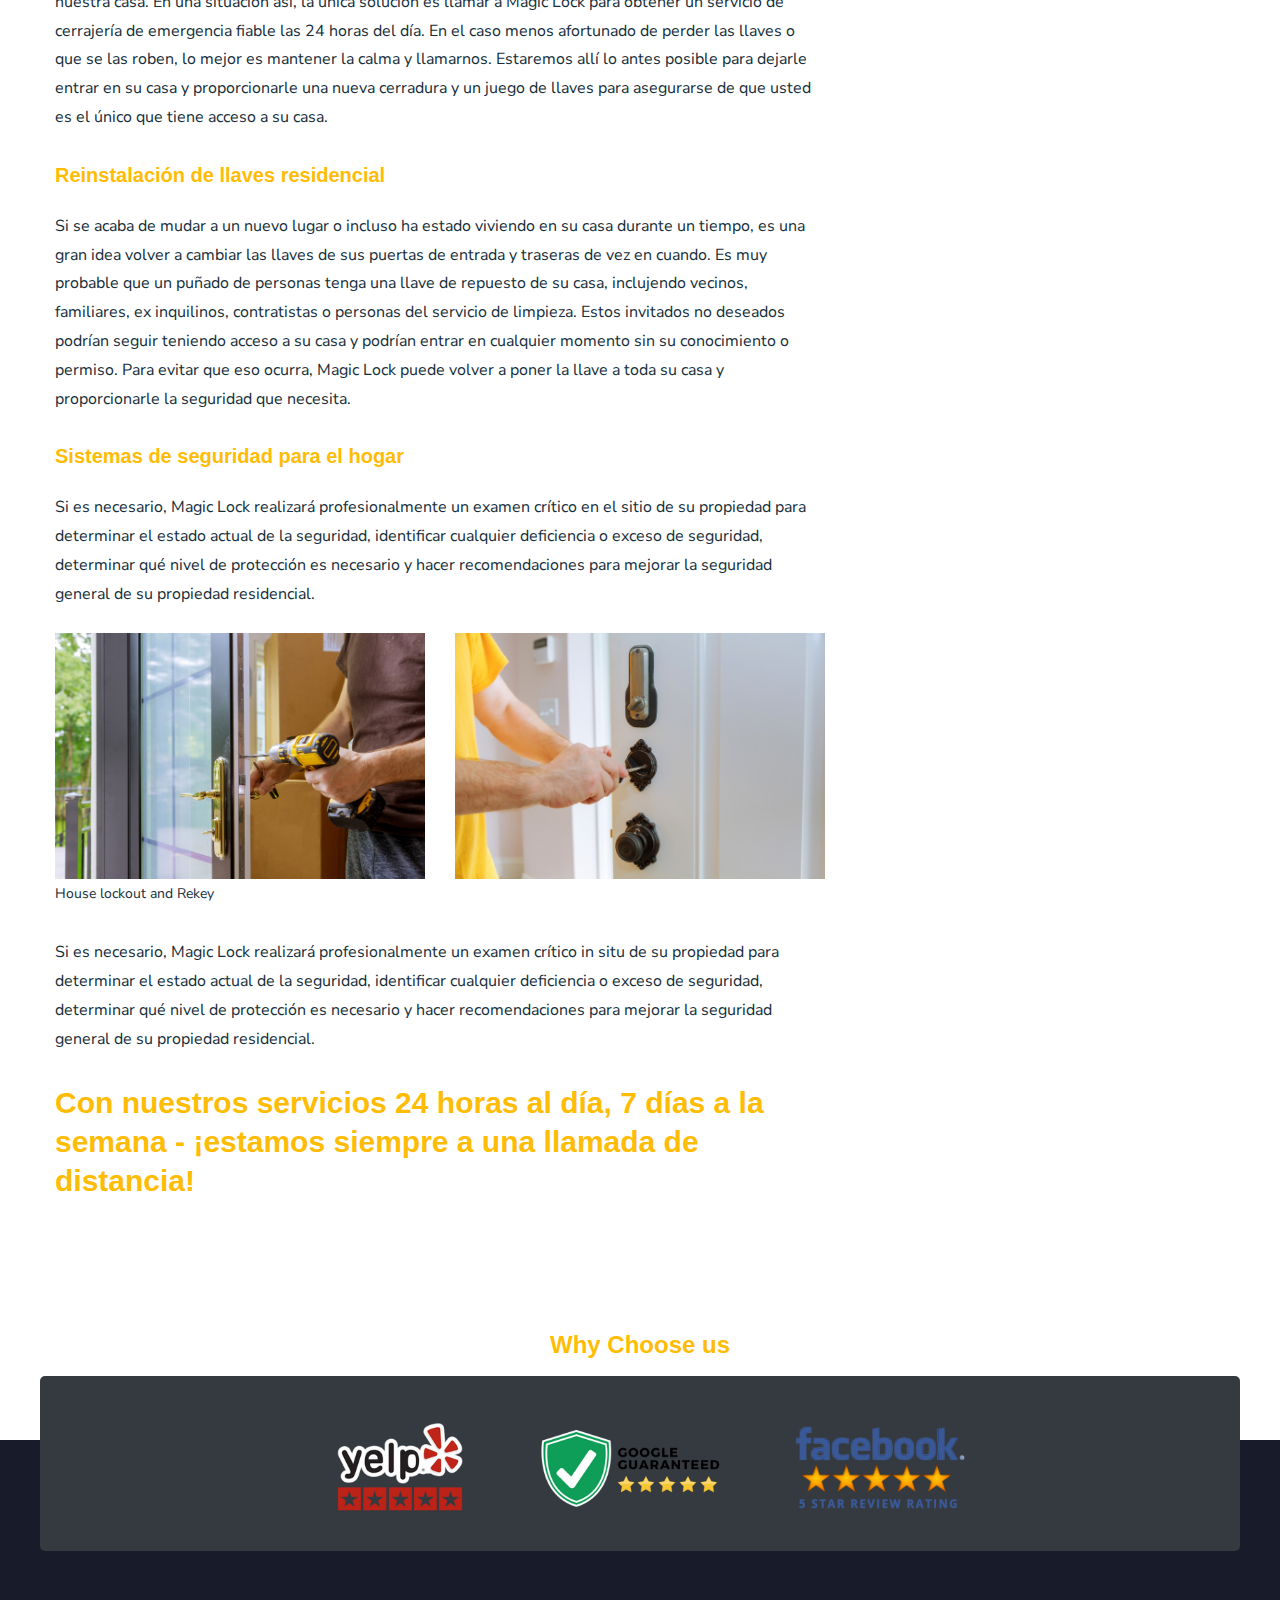
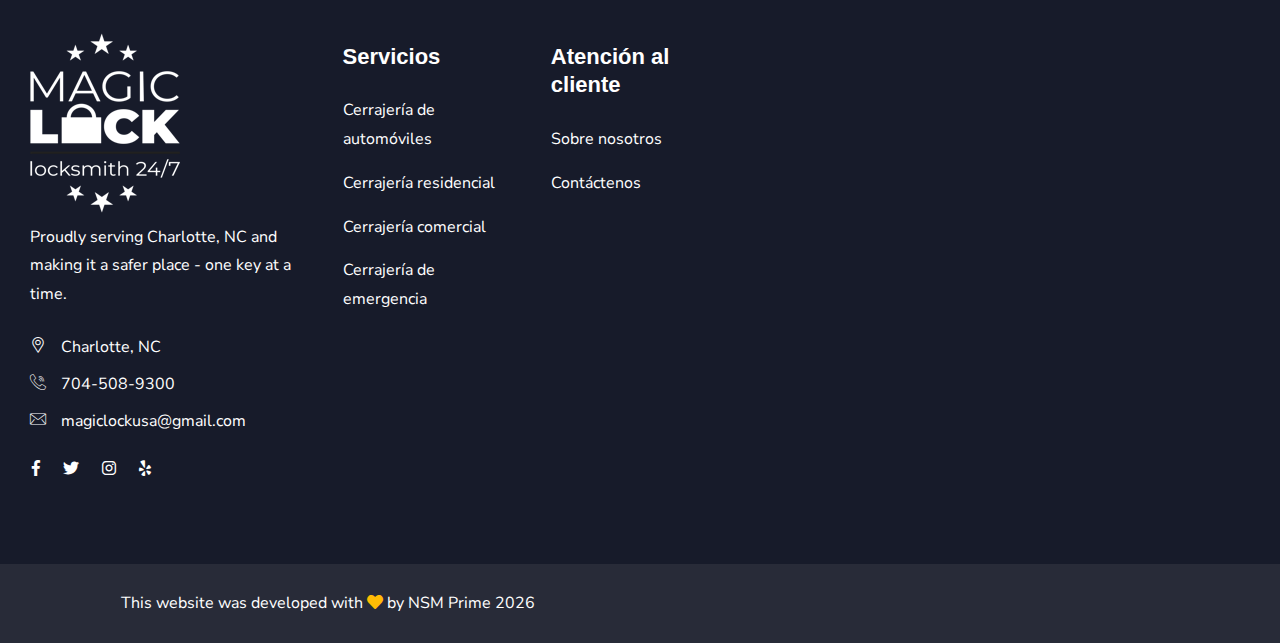
<file: residential.html>
<!doctype html>
<html class="no-js" lang="zxx">


<head>
    <meta charset="utf-8">
    <meta http-equiv="x-ua-compatible" content="ie=edge">
      <title>Magic Lock - Cerrajería residencial</title>
    <meta name="robots" content="noindex, follow" />
    <meta name="description" content="">
    <meta name="viewport" content="width=device-width, initial-scale=1, shrink-to-fit=no">

    <!-- Place favicon.png in the root directory -->
    <link rel="shortcut icon" href="img/favicon.png" type="image/x-icon" />
    <!-- Font Icons css -->
    <link rel="stylesheet" href="css/font-icons.css">
    <!-- plugins css -->
    <link rel="stylesheet" href="css/plugins.css">
    <!-- Main Stylesheet -->
    <link rel="stylesheet" href="css/style.css">
    <!-- Responsive css -->
    <link rel="stylesheet" href="css/responsive.css">
</head>

<body>
  

    <!-- Add your site or application content here -->

<!-- Body main wrapper start -->
<div class="body-wrapper">

    <!-- HEADER AREA START (header-5) -->
    <header class="ltn__header-area ltn__header-5 ltn__header-transparent--- gradient-color-4---">
        <!-- ltn__header-top-area start -->
        <div class="ltn__header-top-area section-bg-6 top-area-color-white---">
            <div class="container">
                <div class="row">
                    <div class="col-md-7">
                        <div class="ltn__top-bar-menu">
                            <ul>
                                <li><a href="mailto:magiclockusa@gmail.com"><i class="icon-mail"></i> magiclockusa@gmail.com</a></li>
                                <li><a href="locations.html"><i class="icon-placeholder"></i> Charlotte, NC</a></li>
                            </ul>
                        </div>
                    </div>
                    <div class="col-md-5">
                        <div class="top-bar-right text-right">
                            <div class="ltn__top-bar-menu">
                                <ul>
                                    <li class="d-none">
                                    </li>
                                    <li>
                                        <!-- ltn__social-media -->
                                        <div class="ltn__social-media">
                                            <ul>
                                                <li><a href="https://www.facebook.com/MagicLock777/" title="Facebook"><i class="fab fa-facebook-f"></i></a></li>
                                                <li><a href="https://twitter.com/MagicLockUsa" title="Twitter"><i class="fab fa-twitter"></i></a></li>
                                                
                                                <li><a href="https://www.instagram.com/_magiclock_/" title="Instagram"><i class="fab fa-instagram"></i></a></li>
                                                <li><a href="https://www.yelp.com/biz/magic-lock-charlotte" title="Yelp"><i class="fab fa-yelp"></i></a></li>
                                            </ul>
                                        </div>
                                    </li>
                                    <li>
                                        <!-- header-top-btn -->
                                        <div class="header-top-btn">
                                            <a href="tel:704-508-9300">Llame ahora</a>
                                        </div>
                                    </li>
                                </ul>
                            </div>
                        </div>
                    </div>
                </div>
            </div>
        </div>
        <!-- ltn__header-top-area end -->
        
        <!-- ltn__header-middle-area start -->
        <div class="ltn__header-middle-area ltn__header-sticky ltn__sticky-bg-white">
            <div class="container">
                <div class="row">
                    <div class="col">
                        <div class="site-logo-wrap">
                            <div class="site-logo">
                                <a href="index.html"><img style="width: 300px; height:auto; " src="img/logo.png" alt="Logo"></a>
                            </div>
                            <div class="get-support clearfix d-none">
                                <div class="get-support-icon">
                                    <i class="icon-call"></i>
                                </div>
                                <div class="get-support-info">
                                    <h6>Get Support</h6>
                                    <h4><a href="tel:704-508-9300">(704) 508-9300</a></h4>
                                </div>
                            </div>
                        </div>
                    </div>
                    <div class="col header-menu-column">
                        <div class="header-menu d-none d-xl-block">
                            <nav>
                                <div class="ltn__main-menu">
                                    <ul>
                                        <li><a href="index.html">Inicio</a></li>
                                        <li><a href="contact.html">Sobre nosotros</a>
                                        </li>
                                        <li class="menu-icon"><a href="#">Servicios</a>
                                            <ul class="sub-menu">
                                                <li><a href="automotive.html">Cerrajería de automóviles</a></li>
                                                <li><a href="residential.html">Cerrajería residencial</a></li>
                                                <li><a href="commercial.html">Cerrajería comercial</a></li>
                                                <li><a href="emergency.html">Cerrajería de emergencia</a></li>
                                            </ul>
                                        </li>
                                        <li><a href="contact.html">Contacto</a></li>
                                    </ul>
                                </div>
                            </nav>
                        </div>
                    </div>
                    <div class="ltn__header-options ltn__header-options-2 mb-sm-20">

                        <!-- Mobile Menu Button -->
                        <div class="mobile-menu-toggle d-xl-none">
                            <a href="#ltn__utilize-mobile-menu" class="ltn__utilize-toggle">
                                <svg viewBox="0 0 800 600">
                                    <path d="M300,220 C300,220 520,220 540,220 C740,220 640,540 520,420 C440,340 300,200 300,200" id="top"></path>
                                    <path d="M300,320 L540,320" id="middle"></path>
                                    <path d="M300,210 C300,210 520,210 540,210 C740,210 640,530 520,410 C440,330 300,190 300,190" id="bottom" transform="translate(480, 320) scale(1, -1) translate(-480, -318) "></path>
                                </svg>
                            </a>
                        </div>
                    </div>
                </div>
            </div>
        </div>
        <!-- ltn__header-middle-area end -->
    </header>
    <!-- HEADER AREA END -->


    <!-- Utilize Mobile Menu Start -->
    <div id="ltn__utilize-mobile-menu" class="ltn__utilize ltn__utilize-mobile-menu">
        <div class="ltn__utilize-menu-inner ltn__scrollbar">
            <div class="ltn__utilize-menu-head">
                <div class="site-logo">
                    <a href="index.html"><img src="img/logo.png" alt="Logo"></a>
                </div>
                <button class="ltn__utilize-close">×</button>
            </div>
            <div class="ltn__utilize-menu-search-form">
                <form action="#">
                    <input type="text" placeholder="Buscar...">
                    <button><i class="fas fa-search"></i></button>
                </form>
            </div>
            <div class="ltn__utilize-menu">
                <ul>
                    <li><a href="index.html">Inicio</a>
                    </li>
                    <li><a href="contact.html">Sobre nosotros</a>
                    </li>
                    <li class="menu-icon"><a href="#">Servicios</a>
                        <ul class="sub-menu">
                            <li><a href="automotive.html">Cerrajería de automóviles</a></li>
                            <li><a href="residential.html">Cerrajería residencial</a></li>
                            <li><a href="commercial.html">Cerrajería comercial</a></li>
                            <li><a href="emergency.html">Cerrajería de emergencia</a></li>
                        </ul>
                    </li>
                    <li><a href="contact.html">Contacto</a></li>
                </ul>
            </div>
            <div class="ltn__social-media-2">
                                <ul>
                                    <li><a href=" https://www.facebook.com/MagicLock777/" title="Facebook"><i class="fab fa-facebook-f"></i></a></li>
                                    <li><a href="https://twitter.com/MagicLockUsa" title="Twitter"><i class="fab fa-twitter"></i></a></li>
                                    <li><a href="https://www.instagram.com/_magiclock_/" title="instagram"><i class="fab fa-instagram"></i></a></li>
                                    <li><a href="https://www.yelp.com/biz/magic-lock-charlotte" title="yelp"><i class="fab fa-yelp"></i></a></li>
                                </ul>
            </div>
        </div>
    </div>
    <!-- Utilize Mobile Menu End -->

    <div class="ltn__utilize-overlay"></div>

    <!-- BREADCRUMB AREA START -->
    <div class="ltn__breadcrumb-area text-left bg-overlay-white-30 bg-image "  data-bg="img/bg/14.jpg">
        <div class="container">
            <div class="row">
                <div class="col-lg-12">
                    <div class="ltn__breadcrumb-inner">
                        <h1 class="page-title">Cerrajería residencial</h1>
                        <div class="ltn__breadcrumb-list">
                            <ul>
                                <li><a href="index.html"><span class="ltn__secondary-color"><i class="fas fa-Inicio"></i></span> Inicio</a></li>
                                <li><a href="#">Service</a></li>
                                <li>Cerrajería residencial</li>
                            </ul>
                        </div>
                    </div>
                </div>
            </div>
        </div>
    </div>
    <!-- BREADCRUMB AREA END -->

    <!-- PAGE DETAILS AREA START (service-details) -->
    <div class="ltn__page-details-area ltn__service-details-area mb-105">
        <div class="container">
            <div class="row">
                <div class="col-lg-8">
                    <div class="ltn__page-details-inner ltn__service-details-inner">
                        <div class="ltn__blog-img">
                            <img src="img/service/31112.jpg" alt="Image">
                        </div>
                        <p> <span class="ltn__first-letter">A</span>segurar su hogar es una de las primeras cosas que debe tener en cuenta cuando se muda a una nueva casa, cuando compra una casa y en cualquier otro momento en el que sienta que su seguridad y privacidad están comprometidas. Magic Lock proporciona servicios de cerrajería residencial profesionales y confiable en toda Charlotte y garantia de ambiente seguro para usted y sus seres queridos.</p>

                        <h4 class="text-bolder">Servicio de emergencia</h4>
                        <p>Todos hemos tenido ese momento en el que nos quedamos afuera inesperadamente en la puerta de nuestra casa. En una situación así, la única solución es llamar a Magic Lock para obtener un servicio de cerrajería de emergencia fiable las 24 horas del día. En el caso menos afortunado de perder las llaves o que se las roben, lo mejor es mantener la calma y llamarnos. Estaremos allí lo antes posible para dejarle entrar en su casa y proporcionarle una nueva cerradura y un juego de llaves para asegurarse de que usted es el único que tiene acceso a su casa.</p>
                        <h4 class="text-bolder">Reinstalación de llaves residencial</h4>
                        <p>Si se acaba de mudar a un nuevo lugar o incluso ha estado viviendo en su casa durante un tiempo, es una gran idea volver a cambiar las llaves de sus puertas de entrada y traseras de vez en cuando. Es muy probable que un puñado de personas tenga una llave de repuesto de su casa, inclujendo vecinos, familiares, ex inquilinos, contratistas o personas del servicio de limpieza. Estos invitados no deseados podrían seguir teniendo acceso a su casa y podrían entrar en cualquier momento sin su conocimiento o permiso. Para evitar que eso ocurra, Magic Lock puede volver a poner la llave a toda su casa y proporcionarle la seguridad que necesita.</p>
                        <h4 class="text-bolder">Sistemas de seguridad para el hogar</h4>
                        <p>Si es necesario, Magic Lock realizará profesionalmente un examen crítico en el sitio de su propiedad para determinar el estado actual de la seguridad, identificar cualquier deficiencia o exceso de seguridad, determinar qué nivel de protección es necesario y hacer recomendaciones para mejorar la seguridad general de su propiedad residencial.</p>

                        <div class="row">
                            <div class="col-lg-6">
                                <img src="img/service/ree.jpeg" alt="image">
                                <label>House lockout and Rekey</label>
                            </div>
                            <div class="col-lg-6">
                                <img src="img/service/r31.jpeg" alt="image">
                            </div>
                        </div>

                        <p><p>Si es necesario, Magic Lock realizará profesionalmente un examen crítico in situ de su propiedad para determinar el estado actual de la seguridad, identificar cualquier deficiencia o exceso de seguridad, determinar qué nivel de protección es necesario y hacer recomendaciones para mejorar la seguridad general de su propiedad residencial.</p>
                        <h2 class="text-bolder">Con nuestros servicios 24 horas al día, 7 días a la semana - ¡estamos siempre a una llamada de distancia!</h2></p>
                        <div class="ltn__service-list-menu text-uppercase mt-50 d-none">
                            <!-- <ul>
                                <li><i class="fas fa-car"></i> Front Brakes Repair <span class="service-price">$225.95 <span>Plus Parts</span></span> </li>
                                <li><i class="fas fa-life-ring"></i> Rear Brakes Repair <span class="service-price">$225.95 <span>Plus Parts</span></span> </li>
                                <li><i class="fas fa-cog"></i> Axle <span class="service-price">$225.95 <span>Plus Parts</span></span> </li>
                                <li><i class="fas fa-car"></i> Starters / Alternators <span class="service-price">$225.95 <span>Plus Parts</span></span> </li>
                            </ul> -->
                        </div>

                    </div>
                </div>
                <div class="col-lg-4">
                    <aside class="sidebar-area ltn__right-sidebar">
                        <!-- Menu Widget -->
                        <div class="widget-2 ltn__menu-widget ltn__menu-widget-2 text-uppercase">
                            <ul>
                                <li><a href="emergency.html">Cerrajería de emergencia<span><i class="fas fa-arrow-right"></i></span></a></li>
                                <li  class="active" ><a href="residential.html">Cerrajería residencial<span><i class="fas fa-arrow-right"></i></span></a></li>
                                <li><a href="automotive.html">Cerrajería de automóviles <span><i class="fas fa-arrow-right"></i></span></a></li>
                                <li><a href="commercial.html">Cerrajería comercial<span><i class="fas fa-arrow-right"></i></span></a></li>
                            </ul>
                        </div>
                        <!-- Newsletter Widget -->
                        <!-- <div class="widget ltn__search-widget ltn__newsletter-widget">                            
                            <h6 class="ltn__widget-sub-title">// subscribe</h6>
                            <h4 class="ltn__widget-title">Get Newsletter</h4>
                            <form action="#">
                                <input type="text" name="search" placeholder="Search">
                                <button type="submit"><i class="fas fa-search"></i></button>
                            </form>
                            <div class="ltn__newsletter-bg-icon">
                                <i class="fas fa-envelope-open-text"></i>
                            </div>
                        </div> -->
                        <!-- Banner Widget -->
                        <!-- <div class="widget ltn__banner-widget">
                            <a href="shop.html"><img src="img/banner/banner-1.jpg" alt="Banner Image"></a>
                        </div> -->
                    </aside>
                </div>
            </div>
        </div>
    </div>
    <!-- PAGE DETAILS AREA END -->

    <!-- BRAND LOGO AREA START -->
    <div class="ltn__brand-logo-area ltn__brand-logo-1 before-bg-bottom">
        <div class="container">
            <h3 class="text-center">Why Choose us</h3>
            <div class="row ltn__brand-logo-active bg-dark ltn__border-radius pt-30 pb-20">
                <div class="col-lg-12">
                    <div class="ltn__brand-logo-item">
                        <a href="https://www.yelp.com/biz/magic-lock-charlotte"><img src="img/brand-logo/b11.png" alt="Brand Logo"></a>
                    </div>
                </div>
                <div class="col-lg-12">
                    <div class="ltn__brand-logo-item">
                        <a href="https://www.google.com/search?q=magic+locksmith+charlotte&sabvi=Cip4Y2F0OnNlcnZpY2VfYXJlYV9idXNpbmVzc19sb2Nrc21pdGg6ZW4tVVMSEGJ1aWxkaW5nX2xvY2tvdXQ&sab=[base64]&sabf=building_lockout&sabplaceid=ChIJgRo4_MQfVIgRZNFDv-ZQRog&cs=0&gsas=1&sabpi=[base64]#sabs=575096110;;;;;;;;"><img src="img/brand-logo/b12.png" alt="Brand Logo"></a>
                    </div>
                </div>
                <div class="col-lg-12">
                    <div class="ltn__brand-logo-item">
                        <a href="https://www.facebook.com/MagicLock777/"><img src="img/brand-logo/b13.png" alt="Brand Logo"></a>
                    </div>
                </div>
                <!-- <div class="col-lg-12">
                    <div class="ltn__brand-logo-item">
                        <img src="img/brand-logo/b14.png" alt="Brand Logo">
                    </div>
                </div>
                <div class="col-lg-12">
                    <div class="ltn__brand-logo-item">
                        <img src="img/brand-logo/b15.png" alt="Brand Logo">
                    </div>
                </div>
                <div class="col-lg-12">
                    <div class="ltn__brand-logo-item">
                        <img src="img/brand-logo/b13.png" alt="Brand Logo">
                    </div>
                </div> -->
            </div>
        </div>
    </div>
    <!-- BRAND LOGO AREA END -->

    <!-- FOOTER AREA START -->
    <footer class="ltn__footer-area  ">
        <div class="footer-top-area  section-bg-2 plr--5">
            <div class="container-fluid">
                <div class="row">
                    <div class="col-xl-3 col-md-6 col-sm-6 col-12">
                        <div class="footer-widget footer-Sobre nosotros-widget">
                            <div class="footer-logo">
                                <div class="site-logo">
                                    <img src="img/logo-2.png" alt="Logo">
                                </div>
                            </div>
                            <p>Proudly serving Charlotte, NC and making it a safer place - one key at a time.</p>
                            <div class="footer-address">
                                <ul>
                                    <li>
                                        <div class="footer-address-icon">
                                            <i class="icon-placeholder"></i>
                                        </div>
                                        <div class="footer-address-info">
                                            <p>Charlotte, NC</p>
                                        </div>
                                    </li>
                                    <li>
                                        <div class="footer-address-icon">
                                            <i class="icon-call"></i>
                                        </div>
                                        <div class="footer-address-info">
                                            <p><a href="tel:704-508-9300">704-508-9300</a></p>
                                        </div>
                                    </li>
                                    <li>
                                        <div class="footer-address-icon">
                                            <i class="icon-mail"></i>
                                        </div>
                                        <div class="footer-address-info">
                                            <p><a href="mailto:magiclockusa@gmail.com">magiclockusa@gmail.com</a></p>
                                        </div>
                                    </li>
                                </ul>
                            </div>
                            <div class="ltn__social-media mt-20">
                                <ul>
                                    <li><a href=" https://www.facebook.com/MagicLock777/" title="Facebook"><i class="fab fa-facebook-f"></i></a></li>
                                    <li><a href="https://twitter.com/MagicLockUsa" title="Twitter"><i class="fab fa-twitter"></i></a></li>
                                    <li><a href="https://www.instagram.com/_magiclock_/" title="instagram"><i class="fab fa-instagram"></i></a></li>
                                    <li><a href="https://www.yelp.com/biz/magic-lock-charlotte" title="yelp"><i class="fab fa-yelp"></i></a></li>
                                </ul>
                            </div>
                        </div>
                    </div>
                    <div class="col-xl-2 col-md-6 col-sm-6 col-12">
                        <div class="footer-widget footer-menu-widget clearfix">
                            <h4 class="footer-title">Servicios</h4>
                            <div class="footer-menu">
                                <ul class="sub-menu">
                                    <li><a href="automotive.html">Cerrajería de automóviles</a></li>
                                    <li><a href="residential.html">Cerrajería residencial</a></li>
                                    <li><a href="commercial.html">Cerrajería comercial</a></li>
                                    <li><a href="emergency.html">Cerrajería de emergencia</a></li>
                                </ul>
                            </div>
                        </div>
                    </div>
                    <div class="col-xl-2 col-md-6 col-sm-6 col-12">
                        <div class="footer-widget footer-menu-widget clearfix">
                            <h4 class="footer-title">Atención al cliente</h4>
                            <div class="footer-menu">
                                <ul>
                                    <li><a href="contact.html">Sobre nosotros</a></li>
                                    <!-- <li><a href="faq.html">FAQ</a></li> -->
                                    <li><a href="contact.html">Contáctenos</a></li>
                                </ul>
                            </div>
                        </div>
                    </div>
                </div>
            </div>
        </div>
        <div class="ltn__copyright-area ltn__copyright-2 section-bg-7  plr--5">
            <div class="container-fluid ltn__border-top-2">
                <div class="row">
                    <div class="col-md-6 col-12">
                        <div class="ltn__copyright-design clearfix">
                            <p class="text-center"> This website was developed with <i style="color:var(--ltn__secondary-color)" class="fas fa-heart"></i> by <a href="nsmprime.com">NSM Prime</a> <span class="current-year"></span></p>
                        </div>
                    </div>
                    <div class="col-md-6 col-12 align-self-center">
                        <div class="ltn__copyright-menu text-right">
                            <!-- <ul>
                                <li><a href="#">Terms & Conditions</a></li>
                                <li><a href="#">Claim</a></li>
                                <li><a href="#">Privacy & Policy</a></li>
                            </ul> -->
                        </div>
                    </div>
                </div>
            </div>
        </div>
    </footer>
    <!-- FOOTER AREA END -->

</div>
<!-- Body main wrapper end -->

    <!-- preloader area start -->
    <div class="preloader d-none" id="preloader">
        <div class="preloader-inner">
            <div class="spinner">
                <div class="dot1"></div>
                <div class="dot2"></div>
            </div>
        </div>
    </div>
    <!-- preloader area end -->
    		<!-- CPA -->
            <div class="d-flex align-items-end" id="call">
                <a class="call" href="tel:7045089300"><i class="fas fa-phone fa-2x"></i></a>
            </div>

    <!-- All JS Plugins -->
    <script src="js/plugins.js"></script>
    <!-- Main JS -->
    <script src="js/main.js"></script>
  
</body>

</html>
</file>
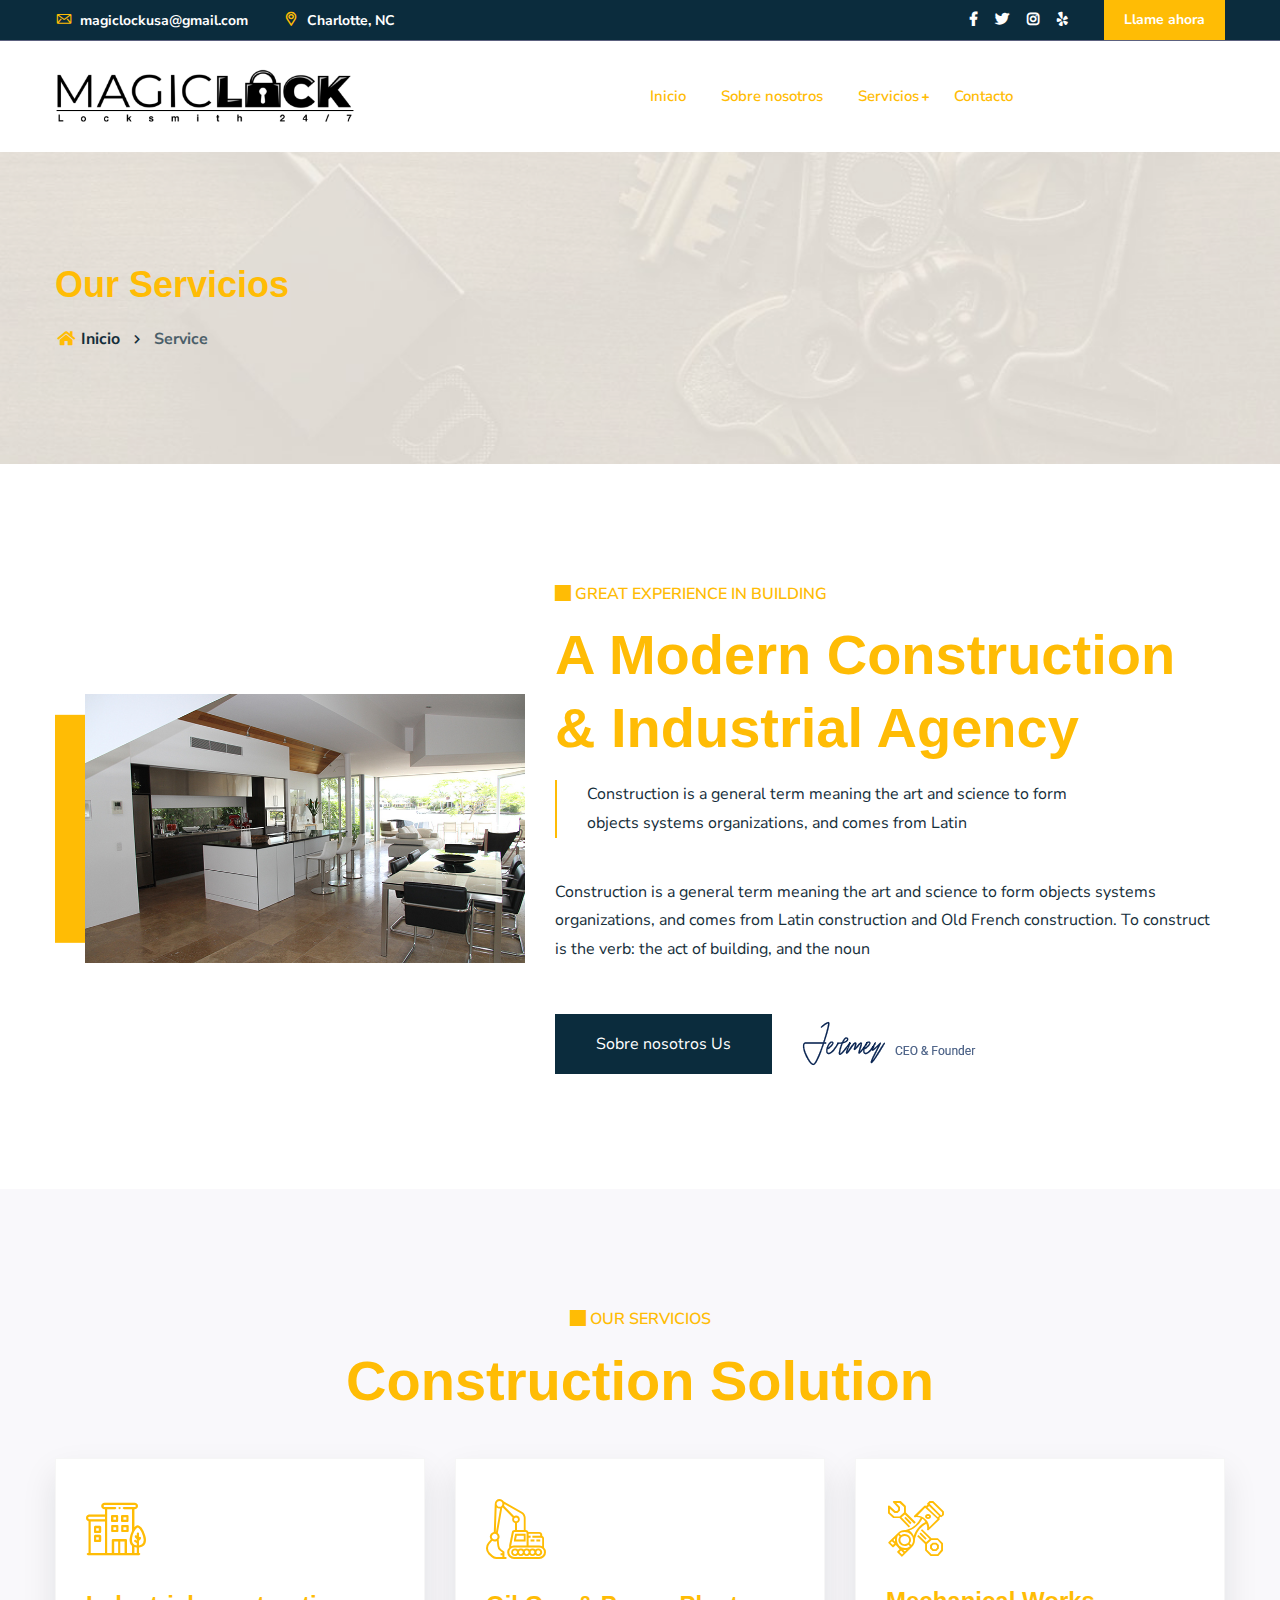
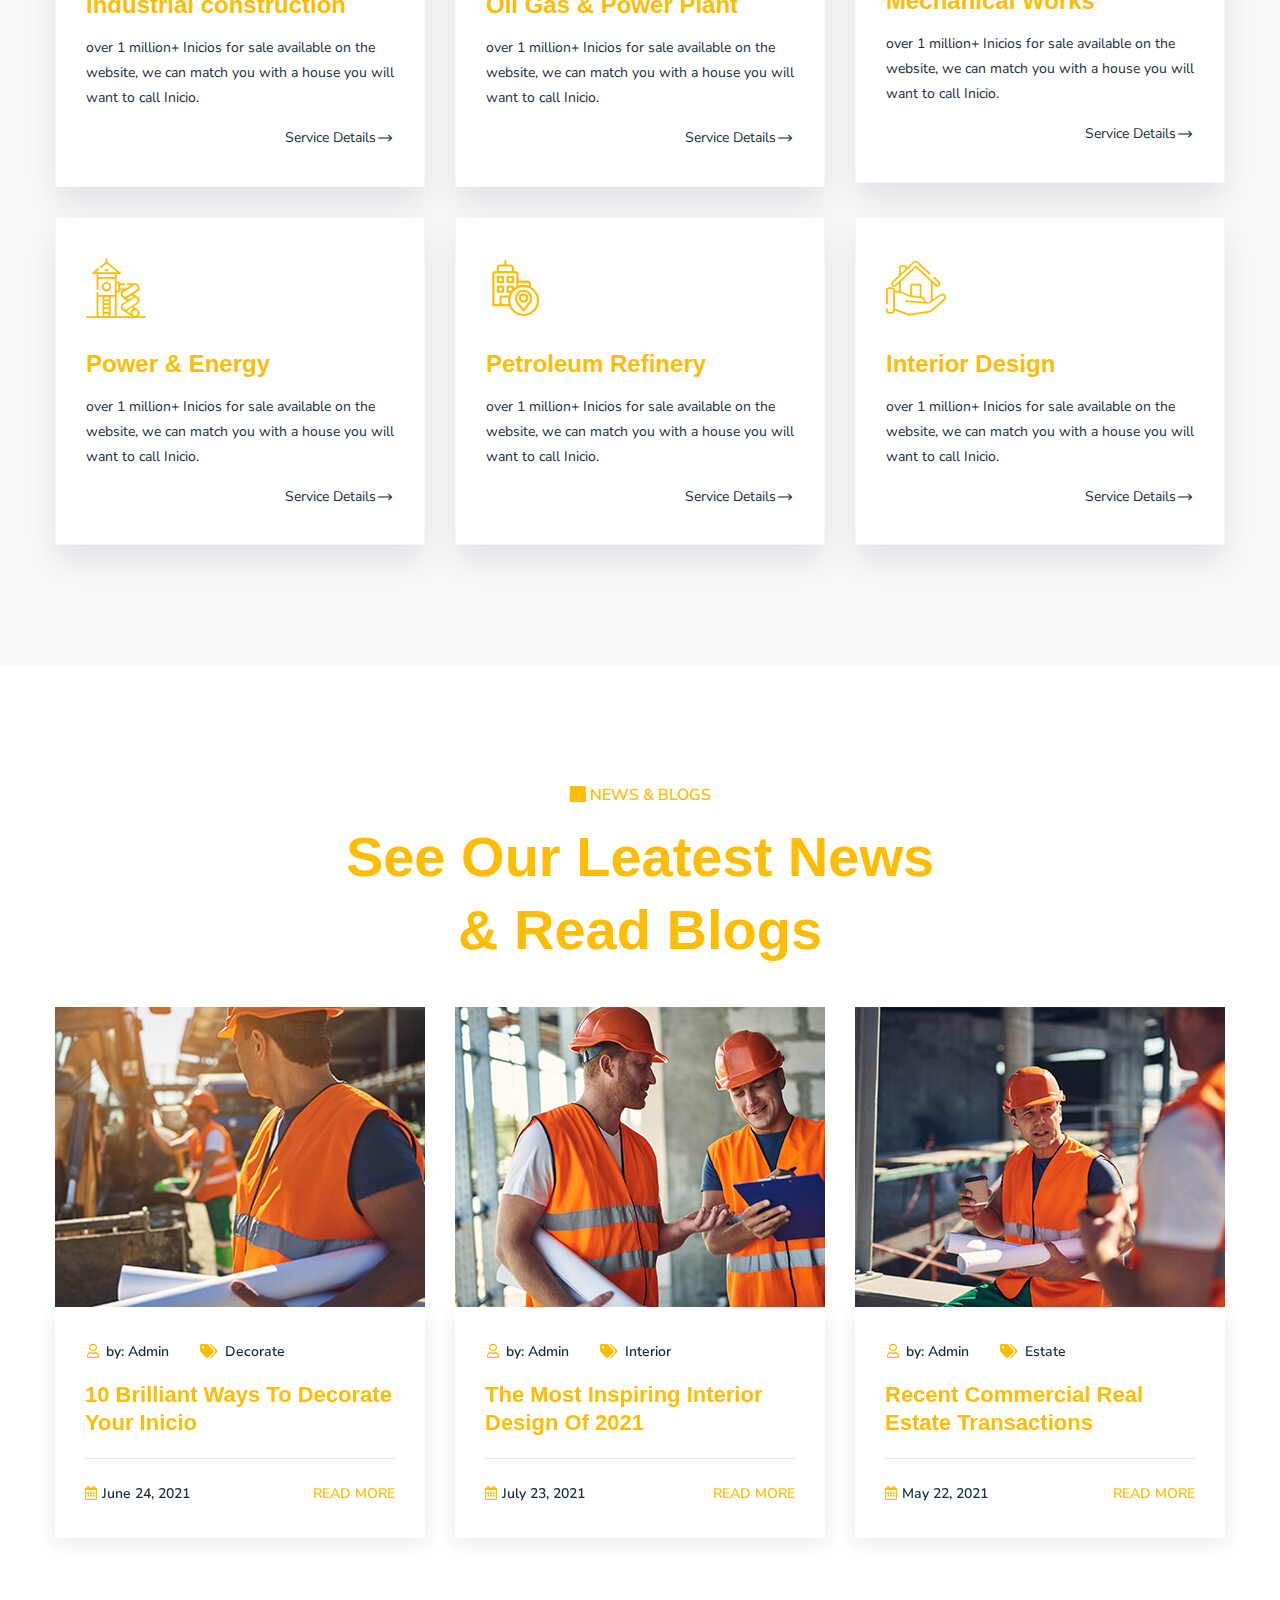
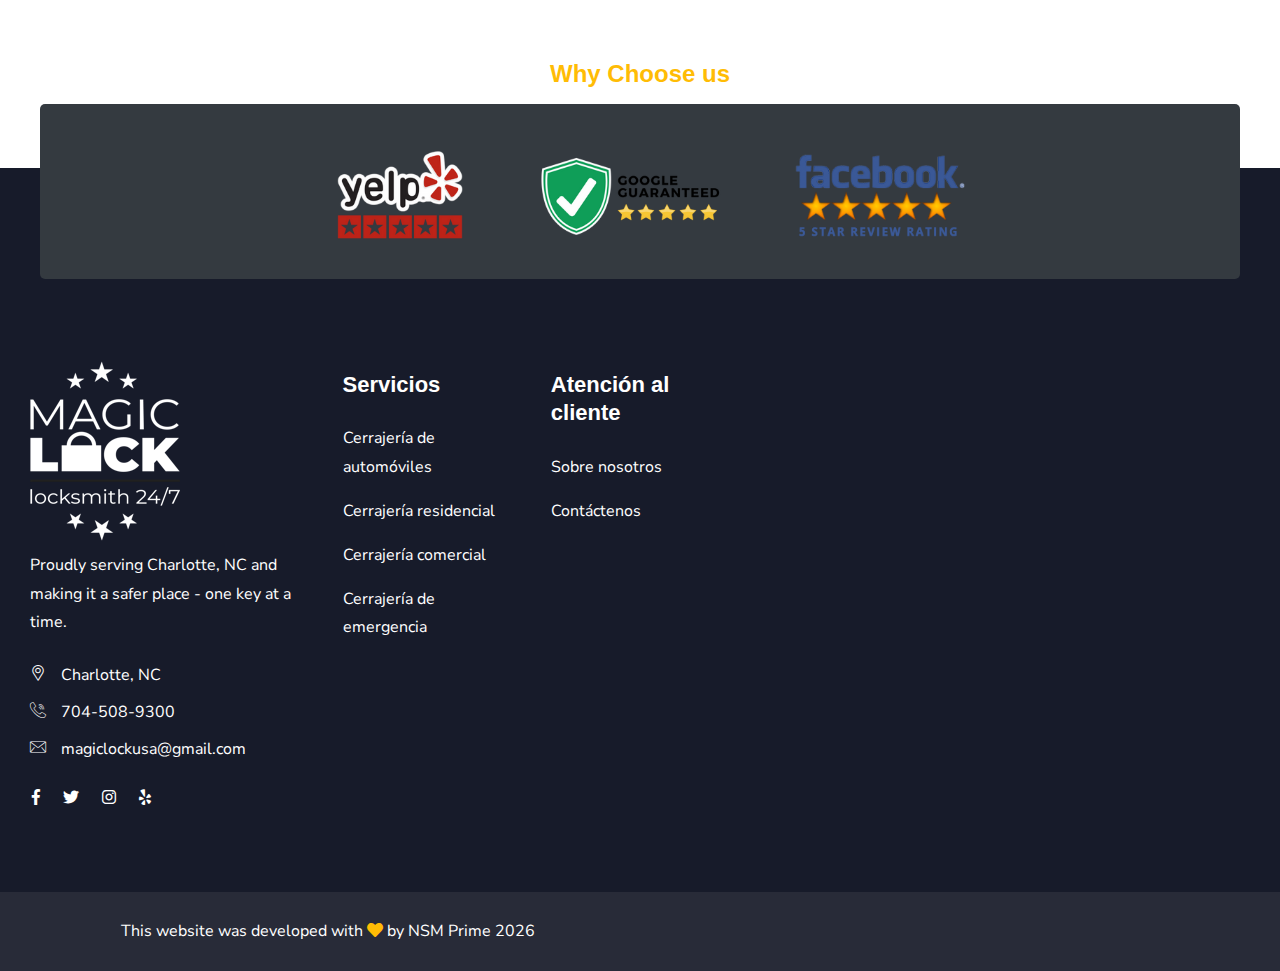
<file: service.html>
<!doctype html>
<html class="no-js" lang="zxx">


<head>
    <meta charset="utf-8">
    <meta http-equiv="x-ua-compatible" content="ie=edge">
      <title>Servicios</title>
    <meta name="robots" content="noindex, follow" />
    <meta name="description" content="">
    <meta name="viewport" content="width=device-width, initial-scale=1, shrink-to-fit=no">

    <!-- Place favicon.png in the root directory -->
    <link rel="shortcut icon" href="img/favicon.png" type="image/x-icon" />
    <!-- Font Icons css -->
    <link rel="stylesheet" href="css/font-icons.css">
    <!-- plugins css -->
    <link rel="stylesheet" href="css/plugins.css">
    <!-- Main Stylesheet -->
    <link rel="stylesheet" href="css/style.css">
    <!-- Responsive css -->
    <link rel="stylesheet" href="css/responsive.css">
</head>

<body>
  

    <!-- Add your site or application content here -->

<!-- Body main wrapper start -->
<div class="body-wrapper">

    <!-- HEADER AREA START (header-5) -->
    <header class="ltn__header-area ltn__header-5 ltn__header-transparent--- gradient-color-4---">
        <!-- ltn__header-top-area start -->
        <div class="ltn__header-top-area section-bg-6 top-area-color-white---">
            <div class="container">
                <div class="row">
                    <div class="col-md-7">
                        <div class="ltn__top-bar-menu">
                            <ul>
                                <li><a href="mailto:magiclockusa@gmail.com"><i class="icon-mail"></i> magiclockusa@gmail.com</a></li>
                                <li><a href="locations.html"><i class="icon-placeholder"></i> Charlotte, NC</a></li>
                            </ul>
                        </div>
                    </div>
                    <div class="col-md-5">
                        <div class="top-bar-right text-right">
                            <div class="ltn__top-bar-menu">
                                <ul>
                                    <li class="d-none">
                                    </li>
                                    <li>
                                        <!-- ltn__social-media -->
                                        <div class="ltn__social-media">
                                            <ul>
                                                <li><a href="https://www.facebook.com/MagicLock777/" title="Facebook"><i class="fab fa-facebook-f"></i></a></li>
                                                <li><a href="https://twitter.com/MagicLockUsa" title="Twitter"><i class="fab fa-twitter"></i></a></li>
                                                
                                                <li><a href="https://instagram.com/magic_lock_usa?utm_medium=copy_link" title="Instagram"><i class="fab fa-instagram"></i></a></li>
                                                <li><a href="yelp.com/biz/magic-lock-charlotte?utm_campaign=www_business_share_popup&utm_medium=copy_link&utm;_source=(direct)" title="Yelp"><i class="fab fa-yelp"></i></a></li>
                                            </ul>
                                        </div>
                                    </li>
                                    <li>
                                        <!-- header-top-btn -->
                                        <div class="header-top-btn">
                                            <a href="tel:704-508-9300">Llame ahora</a>
                                        </div>
                                    </li>
                                </ul>
                            </div>
                        </div>
                    </div>
                </div>
            </div>
        </div>
        <!-- ltn__header-top-area end -->
        
        <!-- ltn__header-middle-area start -->
        <div class="ltn__header-middle-area ltn__header-sticky ltn__sticky-bg-white">
            <div class="container">
                <div class="row">
                    <div class="col">
                        <div class="site-logo-wrap">
                            <div class="site-logo">
                                <a href="index.html"><img style="width: 300px; height:auto; " src="img/logo.png" alt="Logo"></a>
                            </div>
                            <div class="get-support clearfix d-none">
                                <div class="get-support-icon">
                                    <i class="icon-call"></i>
                                </div>
                                <div class="get-support-info">
                                    <h6>Get Support</h6>
                                    <h4><a href="tel:704-508-9300">(704) 508-9300</a></h4>
                                </div>
                            </div>
                        </div>
                    </div>
                    <div class="col header-menu-column">
                        <div class="header-menu d-none d-xl-block">
                            <nav>
                                <div class="ltn__main-menu">
                                    <ul>
                                        <li><a href="index.html">Inicio</a></li>
                                        <li><a href="contact.html">Sobre nosotros</a>
                                        </li>
                                        <li class="menu-icon"><a href="#">Servicios</a>
                                            <ul class="sub-menu">
                                                <li><a href="automotive.html">Cerrajería de automóviles</a></li>
                                                <li><a href="residential.html">Cerrajería residencial</a></li>
                                                <li><a href="Commercial.html">Cerrajería comercial</a></li>
                                                <li><a href="emergency.html">Cerrajería de emergencia</a></li>
                                            </ul>
                                        </li>
                                        <li><a href="contact.html">Contacto</a></li>
                                    </ul>
                                </div>
                            </nav>
                        </div>
                    </div>
                    <div class="ltn__header-options ltn__header-options-2 mb-sm-20">

                        <!-- Mobile Menu Button -->
                        <div class="mobile-menu-toggle d-xl-none">
                            <a href="#ltn__utilize-mobile-menu" class="ltn__utilize-toggle">
                                <svg viewBox="0 0 800 600">
                                    <path d="M300,220 C300,220 520,220 540,220 C740,220 640,540 520,420 C440,340 300,200 300,200" id="top"></path>
                                    <path d="M300,320 L540,320" id="middle"></path>
                                    <path d="M300,210 C300,210 520,210 540,210 C740,210 640,530 520,410 C440,330 300,190 300,190" id="bottom" transform="translate(480, 320) scale(1, -1) translate(-480, -318) "></path>
                                </svg>
                            </a>
                        </div>
                    </div>
                </div>
            </div>
        </div>
        <!-- ltn__header-middle-area end -->
    </header>
    <!-- HEADER AREA END -->


    <!-- Utilize Mobile Menu Start -->
    <div id="ltn__utilize-mobile-menu" class="ltn__utilize ltn__utilize-mobile-menu">
        <div class="ltn__utilize-menu-inner ltn__scrollbar">
            <div class="ltn__utilize-menu-head">
                <div class="site-logo">
                    <a href="index.html"><img src="img/logo.png" alt="Logo"></a>
                </div>
                <button class="ltn__utilize-close">×</button>
            </div>
            <div class="ltn__utilize-menu-search-form">
                <form action="#">
                    <input type="text" placeholder="Buscar...">
                    <button><i class="fas fa-search"></i></button>
                </form>
            </div>
            <div class="ltn__utilize-menu">
                <ul>
                    <li><a href="index.html">Inicio</a>
                    </li>
                    <li><a href="contact.html">Sobre nosotros</a>
                    </li>
                    <li><a href="service.html">Servicios</a>
                        <ul class="sub-menu">
                            <li><a href="automotive.html">Cerrajería de automóviles</a></li>
                            <li><a href="residential.html">Cerrajería residencial</a></li>
                            <li><a href="Commercial.html">Cerrajería comercial</a></li>
                            <li><a href="emergency.html">Cerrajería de emergencia</a></li>
                        </ul>
                    </li>
                    <li><a href="contact.html">Contacto</a></li>
                </ul>
            </div>
            <div class="ltn__social-media-2">
                                <ul>
                                    <li><a href=" https://www.facebook.com/MagicLock777/" title="Facebook"><i class="fab fa-facebook-f"></i></a></li>
                                    <li><a href="https://twitter.com/MagicLockUsa" title="Twitter"><i class="fab fa-twitter"></i></a></li>
                                    <li><a href="https://instagram.com/magic_lock_usa?utm_medium=copy_link" title="instagram"><i class="fab fa-instagram"></i></a></li>
                                    <li><a href="yelp.com/biz/magic-lock-charlotte?utm_campaign=www_business_share_popup&utm_medium=copy_link&utm;_source=(direct)" title="yelp"><i class="fab fa-yelp"></i></a></li>
                                </ul>
            </div>
        </div>
    </div>
    <!-- Utilize Mobile Menu End -->

    <div class="ltn__utilize-overlay"></div>

    <!-- BREADCRUMB AREA START -->
    <div class="ltn__breadcrumb-area text-left bg-overlay-white-30 bg-image "  data-bg="img/bg/14.jpg">
        <div class="container">
            <div class="row">
                <div class="col-lg-12">
                    <div class="ltn__breadcrumb-inner">
                        <h1 class="page-title">Our Servicios</h1>
                        <div class="ltn__breadcrumb-list">
                            <ul>
                                <li><a href="index.html"><span class="ltn__secondary-color"><i class="fas fa-Inicio"></i></span> Inicio</a></li>
                                <li>Service</li>
                            </ul>
                        </div>
                    </div>
                </div>
            </div>
        </div>
    </div>
    <!-- BREADCRUMB AREA END -->

    <!-- Sobre nosotros US AREA START -->
    <div class="ltn__Sobre nosotros-us-area pb-115">
        <div class="container">
            <div class="row">
                <div class="col-lg-5 align-self-center">
                    <div class="Sobre nosotros-us-img-wrap ltn__img-shape-left  Sobre nosotros-img-left">
                        <img src="img/service/11.jpg" alt="Image">
                    </div>
                </div>
                <div class="col-lg-7 align-self-center">
                    <div class="Sobre nosotros-us-info-wrap">
                        <div class="section-title-area ltn__section-title-2">
                            <h6 class="section-subtitle ltn__secondary-color"><span><i class="fas fa-square-full"></i></span> Great Experience In Building</h6>
                            <h1 class="section-title">A Modern Construction & Industrial Agency</h1>
                            <p>Construction is a general term meaning the art and science to form objects
                                systems organizations, and comes from Latin</p>
                        </div>
                        <p>Construction is a general term meaning the art and science to form objects systems
                            organizations, and comes from Latin construction and Old French construction. To
                            construct is the verb: the act of building, and the noun</p>
                        <div class="Sobre nosotros-author-info d-flex mt-50">
                            <div class="author-name-designation  align-self-center mr-30">
                                <!-- <h4 class="mb-0">Jerry Henson</h4>
                                <small>/ Shop Director</small> -->
                                <div class="btn-wrapper mt-0">
                                    <a class="btn theme-btn-2 btn-effect-1" href="contact.html">Sobre nosotros Us</a>
                                </div>
                            </div>
                            <div class="author-sign  align-self-center">
                                <img src="img/icons/icon-img/author-sign.png" alt="#">
                            </div>
                        </div>
                    </div>
                </div>
            </div>
        </div>
    </div>
    <!-- Sobre nosotros US AREA END -->

    <!-- FEATURE START -->
    <div class="ltn__feature-area section-bg-1 pt-120 pb-90">
        <div class="container">
            <div class="row">
                <div class="col-lg-12">
                    <div class="section-title-area ltn__section-title-2 text-center">
                        <h6 class="section-subtitle ltn__secondary-color"><span><i class="fas fa-square-full"></i></span> Our Servicios</h6>
                        <h1 class="section-title">Construction Solution</h1>
                    </div>
                </div>
            </div>
            <div class="row align-self-center">
                <div class="col-lg-4 col-sm-6">                            
                    <div class="ltn__feature-item ltn__feature-item-6 box-shadow-1">
                        <div class="ltn__feature-icon">
                            <span><i class="flaticon-apartment"></i></span>
                        </div>
                        <div class="ltn__feature-info">
                            <h3><a href="service-details.html">Industrial construction</a></h3>
                            <p>over 1 million+ Inicios for sale available
                                on the website, we can match you with a
                                house you will want to call Inicio.</p>
                            <a class="ltn__service-btn ltn__service-btn-2" href="service-details.html">Service Details <i class="flaticon-right-arrow"></i></a>
                        </div>
                    </div>
                </div>
                <div class="col-lg-4 col-sm-6">                            
                    <div class="ltn__feature-item ltn__feature-item-6 box-shadow-1">
                        <div class="ltn__feature-icon">
                            <span><i class="flaticon-excavator"></i></span>
                        </div>
                        <div class="ltn__feature-info">
                            <h3><a href="service-details.html">Oil Gas & Power Plant</a></h3>
                            <p>over 1 million+ Inicios for sale available
                                on the website, we can match you with a
                                house you will want to call Inicio.</p>
                            <a class="ltn__service-btn ltn__service-btn-2" href="service-details.html">Service Details <i class="flaticon-right-arrow"></i></a>
                        </div>
                    </div>
                </div>
                <div class="col-lg-4 col-sm-6">                            
                    <div class="ltn__feature-item ltn__feature-item-6 box-shadow-1">
                        <div class="ltn__feature-icon">
                            <span><i class="icon-repair"></i></span>
                        </div>
                        <div class="ltn__feature-info">
                            <h3><a href="service-details.html">Mechanical Works</a></h3>
                            <p>over 1 million+ Inicios for sale available
                                on the website, we can match you with a
                                house you will want to call Inicio.</p>
                            <a class="ltn__service-btn ltn__service-btn-2" href="service-details.html">Service Details <i class="flaticon-right-arrow"></i></a>
                        </div>
                    </div>
                </div>
                <div class="col-lg-4 col-sm-6">                            
                    <div class="ltn__feature-item ltn__feature-item-6 box-shadow-1">
                        <div class="ltn__feature-icon">
                            <span><i class="flaticon-slider"></i></span>
                        </div>
                        <div class="ltn__feature-info">
                            <h3><a href="service-details.html">Power & Energy</a></h3>
                            <p>over 1 million+ Inicios for sale available
                                on the website, we can match you with a
                                house you will want to call Inicio.</p>
                            <a class="ltn__service-btn ltn__service-btn-2" href="service-details.html">Service Details <i class="flaticon-right-arrow"></i></a>
                        </div>
                    </div>
                </div>
                <div class="col-lg-4 col-sm-6">                            
                    <div class="ltn__feature-item ltn__feature-item-6 box-shadow-1">
                        <div class="ltn__feature-icon">
                            <span><i class="flaticon-building"></i></span>
                        </div>
                        <div class="ltn__feature-info">
                            <h3><a href="service-details.html">Petroleum Refinery</a></h3>
                            <p>over 1 million+ Inicios for sale available
                                on the website, we can match you with a
                                house you will want to call Inicio.</p>
                            <a class="ltn__service-btn ltn__service-btn-2" href="service-details.html">Service Details <i class="flaticon-right-arrow"></i></a>
                        </div>
                    </div>
                </div>
                <div class="col-lg-4 col-sm-6">                            
                    <div class="ltn__feature-item ltn__feature-item-6 box-shadow-1">
                        <div class="ltn__feature-icon">
                            <span><i class="flaticon-house"></i></span>
                        </div>
                        <div class="ltn__feature-info">
                            <h3><a href="service-details.html">Interior Design</a></h3>
                            <p>over 1 million+ Inicios for sale available
                                on the website, we can match you with a
                                house you will want to call Inicio.</p>
                            <a class="ltn__service-btn ltn__service-btn-2" href="service-details.html">Service Details <i class="flaticon-right-arrow"></i></a>
                        </div>
                    </div>
                </div>
            </div>
        </div>
    </div>
    <!-- FEATURE END -->

    <!-- BLOG AREA START (blog-3) -->
    <div class="ltn__blog-area pt-120 pb-70">
        <div class="container">
            <div class="row">
                <div class="col-lg-12">
                    <div class="section-title-area ltn__section-title-2 text-center">
                        <h6 class="section-subtitle ltn__secondary-color"><span><i class="fas fa-square-full"></i></span> News & Blogs</h6>
                        <h1 class="section-title">See Our Leatest News <br> & Read Blogs</h1>
                    </div>
                </div>
            </div>
            <div class="row  ltn__blog-slider-one-active slick-arrow-1 ltn__blog-item-3-normal">
                <!-- Blog Item -->
                <div class="col-lg-12">
                    <div class="ltn__blog-item ltn__blog-item-3">
                        <div class="ltn__blog-img">
                            <a href="blog-details.html"><img src="img/blog/1.jpg" alt="#"></a>
                        </div>
                        <div class="ltn__blog-brief">
                            <div class="ltn__blog-meta">
                                <ul>
                                    <li class="ltn__blog-author">
                                        <a href="#"><i class="far fa-user"></i>by: Admin</a>
                                    </li>
                                    <li class="ltn__blog-tags">
                                        <a href="#"><i class="fas fa-tags"></i>Decorate</a>
                                    </li>
                                </ul>
                            </div>
                            <h3 class="ltn__blog-title"><a href="blog-details.html">10 Brilliant Ways To Decorate Your Inicio</a></h3>
                            <div class="ltn__blog-meta-btn">
                                <div class="ltn__blog-meta">
                                    <ul>
                                        <li class="ltn__blog-date"><i class="far fa-calendar-alt"></i>June 24, 2021</li>
                                    </ul>
                                </div>
                                <div class="ltn__blog-btn">
                                    <a href="blog-details.html">Read more</a>
                                </div>
                            </div>
                        </div>
                    </div>
                </div>
                <!-- Blog Item -->
                <div class="col-lg-12">
                    <div class="ltn__blog-item ltn__blog-item-3">
                        <div class="ltn__blog-img">
                            <a href="blog-details.html"><img src="img/blog/2.jpg" alt="#"></a>
                        </div>
                        <div class="ltn__blog-brief">
                            <div class="ltn__blog-meta">
                                <ul>
                                    <li class="ltn__blog-author">
                                        <a href="#"><i class="far fa-user"></i>by: Admin</a>
                                    </li>
                                    <li class="ltn__blog-tags">
                                        <a href="#"><i class="fas fa-tags"></i>Interior</a>
                                    </li>
                                </ul>
                            </div>
                            <h3 class="ltn__blog-title"><a href="blog-details.html">The Most Inspiring Interior Design Of 2021</a></h3>
                            <div class="ltn__blog-meta-btn">
                                <div class="ltn__blog-meta">
                                    <ul>
                                        <li class="ltn__blog-date"><i class="far fa-calendar-alt"></i>July 23, 2021</li>
                                    </ul>
                                </div>
                                <div class="ltn__blog-btn">
                                    <a href="blog-details.html">Read more</a>
                                </div>
                            </div>
                        </div>
                    </div>
                </div>
                <!-- Blog Item -->
                <div class="col-lg-12">
                    <div class="ltn__blog-item ltn__blog-item-3">
                        <div class="ltn__blog-img">
                            <a href="blog-details.html"><img src="img/blog/3.jpg" alt="#"></a>
                        </div>
                        <div class="ltn__blog-brief">
                            <div class="ltn__blog-meta">
                                <ul>
                                    <li class="ltn__blog-author">
                                        <a href="#"><i class="far fa-user"></i>by: Admin</a>
                                    </li>
                                    <li class="ltn__blog-tags">
                                        <a href="#"><i class="fas fa-tags"></i>Estate</a>
                                    </li>
                                </ul>
                            </div>
                            <h3 class="ltn__blog-title"><a href="blog-details.html">Recent Commercial Real Estate Transactions</a></h3>
                            <div class="ltn__blog-meta-btn">
                                <div class="ltn__blog-meta">
                                    <ul>
                                        <li class="ltn__blog-date"><i class="far fa-calendar-alt"></i>May 22, 2021</li>
                                    </ul>
                                </div>
                                <div class="ltn__blog-btn">
                                    <a href="blog-details.html">Read more</a>
                                </div>
                            </div>
                        </div>
                    </div>
                </div>
                <!-- Blog Item -->
                <div class="col-lg-12">
                    <div class="ltn__blog-item ltn__blog-item-3">
                        <div class="ltn__blog-img">
                            <a href="blog-details.html"><img src="img/blog/4.jpg" alt="#"></a>
                        </div>
                        <div class="ltn__blog-brief">
                            <div class="ltn__blog-meta">
                                <ul>
                                    <li class="ltn__blog-author">
                                        <a href="#"><i class="far fa-user"></i>by: Admin</a>
                                    </li>
                                    <li class="ltn__blog-tags">
                                        <a href="#"><i class="fas fa-tags"></i>Room</a>
                                    </li>
                                </ul>
                            </div>
                            <h3 class="ltn__blog-title"><a href="blog-details.html">Renovating a Living Room? Experts Share Their Secrets</a></h3>
                            <div class="ltn__blog-meta-btn">
                                <div class="ltn__blog-meta">
                                    <ul>
                                        <li class="ltn__blog-date"><i class="far fa-calendar-alt"></i>June 24, 2021</li>
                                    </ul>
                                </div>
                                <div class="ltn__blog-btn">
                                    <a href="blog-details.html">Read more</a>
                                </div>
                            </div>
                        </div>
                    </div>
                </div>
                <!-- Blog Item -->
                <div class="col-lg-12">
                    <div class="ltn__blog-item ltn__blog-item-3">
                        <div class="ltn__blog-img">
                            <a href="blog-details.html"><img src="img/blog/5.jpg" alt="#"></a>
                        </div>
                        <div class="ltn__blog-brief">
                            <div class="ltn__blog-meta">
                                <ul>
                                    <li class="ltn__blog-author">
                                        <a href="#"><i class="far fa-user"></i>by: Admin</a>
                                    </li>
                                    <li class="ltn__blog-tags">
                                        <a href="#"><i class="fas fa-tags"></i>Trends</a>
                                    </li>
                                </ul>
                            </div>
                            <h3 class="ltn__blog-title"><a href="blog-details.html">7 Inicio trends that will shape your house in 2021</a></h3>
                            <div class="ltn__blog-meta-btn">
                                <div class="ltn__blog-meta">
                                    <ul>
                                        <li class="ltn__blog-date"><i class="far fa-calendar-alt"></i>June 24, 2021</li>
                                    </ul>
                                </div>
                                <div class="ltn__blog-btn">
                                    <a href="blog-details.html">Read more</a>
                                </div>
                            </div>
                        </div>
                    </div>
                </div>
                <!--  -->
            </div>
        </div>
    </div>
    <!-- BLOG AREA END -->

    <!-- BRAND LOGO AREA START -->
    <div class="ltn__brand-logo-area ltn__brand-logo-1 before-bg-bottom">
        <div class="container">
            <h3 class="text-center">Why Choose us</h3>
            <div class="row ltn__brand-logo-active bg-dark ltn__border-radius pt-30 pb-20">
                <div class="col-lg-12">
                    <div class="ltn__brand-logo-item">
                        <a href="yelp.com/biz/magic-lock-charlotte?utm_campaign=www_business_share_popup&utm_medium=copy_link&utm;_source=(direct)"><img src="img/brand-logo/b11.png" alt="Brand Logo"></a>
                    </div>
                </div>
                <div class="col-lg-12">
                    <div class="ltn__brand-logo-item">
                        <a href="https://www.google.com/search?q=magic+locksmith+charlotte&sabvi=Cip4Y2F0OnNlcnZpY2VfYXJlYV9idXNpbmVzc19sb2Nrc21pdGg6ZW4tVVMSEGJ1aWxkaW5nX2xvY2tvdXQ&sab=[base64]&sabf=building_lockout&sabplaceid=ChIJgRo4_MQfVIgRZNFDv-ZQRog&cs=0&gsas=1&sabpi=[base64]#sabs=575096110;;;;;;;;"><img src="img/brand-logo/b12.png" alt="Brand Logo"></a>
                    </div>
                </div>
                <div class="col-lg-12">
                    <div class="ltn__brand-logo-item">
                        <a href="https://www.facebook.com/MagicLock777/"><img src="img/brand-logo/b13.png" alt="Brand Logo"></a>
                    </div>
                </div>
                <!-- <div class="col-lg-12">
                    <div class="ltn__brand-logo-item">
                        <img src="img/brand-logo/b14.png" alt="Brand Logo">
                    </div>
                </div>
                <div class="col-lg-12">
                    <div class="ltn__brand-logo-item">
                        <img src="img/brand-logo/b15.png" alt="Brand Logo">
                    </div>
                </div>
                <div class="col-lg-12">
                    <div class="ltn__brand-logo-item">
                        <img src="img/brand-logo/b13.png" alt="Brand Logo">
                    </div>
                </div> -->
            </div>
        </div>
    </div>
    <!-- BRAND LOGO AREA END -->

    <!-- FOOTER AREA START -->
    <footer class="ltn__footer-area  ">
        <div class="footer-top-area  section-bg-2 plr--5">
            <div class="container-fluid">
                <div class="row">
                    <div class="col-xl-3 col-md-6 col-sm-6 col-12">
                        <div class="footer-widget footer-Sobre nosotros-widget">
                            <div class="footer-logo">
                                <div class="site-logo">
                                    <img src="img/logo-2.png" alt="Logo">
                                </div>
                            </div>
                            <p>Proudly serving Charlotte, NC and making it a safer place - one key at a time.</p>
                            <div class="footer-address">
                                <ul>
                                    <li>
                                        <div class="footer-address-icon">
                                            <i class="icon-placeholder"></i>
                                        </div>
                                        <div class="footer-address-info">
                                            <p>Charlotte, NC</p>
                                        </div>
                                    </li>
                                    <li>
                                        <div class="footer-address-icon">
                                            <i class="icon-call"></i>
                                        </div>
                                        <div class="footer-address-info">
                                            <p><a href="tel:704-508-9300">704-508-9300</a></p>
                                        </div>
                                    </li>
                                    <li>
                                        <div class="footer-address-icon">
                                            <i class="icon-mail"></i>
                                        </div>
                                        <div class="footer-address-info">
                                            <p><a href="mailto:magiclockusa@gmail.com">magiclockusa@gmail.com</a></p>
                                        </div>
                                    </li>
                                </ul>
                            </div>
                            <div class="ltn__social-media mt-20">
                                <ul>
                                    <li><a href=" https://www.facebook.com/MagicLock777/" title="Facebook"><i class="fab fa-facebook-f"></i></a></li>
                                    <li><a href="https://twitter.com/MagicLockUsa" title="Twitter"><i class="fab fa-twitter"></i></a></li>
                                    <li><a href="https://instagram.com/magic_lock_usa?utm_medium=copy_link" title="instagram"><i class="fab fa-instagram"></i></a></li>
                                    <li><a href="yelp.com/biz/magic-lock-charlotte?utm_campaign=www_business_share_popup&utm_medium=copy_link&utm;_source=(direct)" title="yelp"><i class="fab fa-yelp"></i></a></li>
                                </ul>
                            </div>
                        </div>
                    </div>
                    <div class="col-xl-2 col-md-6 col-sm-6 col-12">
                        <div class="footer-widget footer-menu-widget clearfix">
                            <h4 class="footer-title">Servicios</h4>
                            <div class="footer-menu">
                                <ul class="sub-menu">
                                    <li><a href="automotive.html">Cerrajería de automóviles</a></li>
                                    <li><a href="residential.html">Cerrajería residencial</a></li>
                                    <li><a href="commercial.html">Cerrajería comercial</a></li>
                                    <li><a href="emergency.html">Cerrajería de emergencia</a></li>
                                </ul>
                            </div>
                        </div>
                    </div>
                    <div class="col-xl-2 col-md-6 col-sm-6 col-12">
                        <div class="footer-widget footer-menu-widget clearfix">
                            <h4 class="footer-title">Atención al cliente</h4>
                            <div class="footer-menu">
                                <ul>
                                    <li><a href="contact.html">Sobre nosotros</a></li>
                                    <!-- <li><a href="faq.html">FAQ</a></li> -->
                                    <li><a href="contact.html">Contáctenos</a></li>
                                </ul>
                            </div>
                        </div>
                    </div>
                </div>
            </div>
        </div>
        <div class="ltn__copyright-area ltn__copyright-2 section-bg-7  plr--5">
            <div class="container-fluid ltn__border-top-2">
                <div class="row">
                    <div class="col-md-6 col-12">
                        <div class="ltn__copyright-design clearfix">
                            <p class="text-center"> This website was developed with <i style="color:var(--ltn__secondary-color)" class="fas fa-heart"></i> by <a href="nsmprime.com">NSM Prime</a> <span class="current-year"></span></p>
                        </div>
                    </div>
                    <div class="col-md-6 col-12 align-self-center">
                        <div class="ltn__copyright-menu text-right">
                            <!-- <ul>
                                <li><a href="#">Terms & Conditions</a></li>
                                <li><a href="#">Claim</a></li>
                                <li><a href="#">Privacy & Policy</a></li>
                            </ul> -->
                        </div>
                    </div>
                </div>
            </div>
        </div>
    </footer>
    <!-- FOOTER AREA END -->

</div>
<!-- Body main wrapper end -->

    <!-- preloader area start -->
    <div class="preloader d-none" id="preloader">
        <div class="preloader-inner">
            <div class="spinner">
                <div class="dot1"></div>
                <div class="dot2"></div>
            </div>
        </div>
    </div>
    <!-- preloader area end -->

    <!-- All JS Plugins -->
    <script src="js/plugins.js"></script>
    <!-- Main JS -->
    <script src="js/main.js"></script>
  
</body>

</html>
</file>
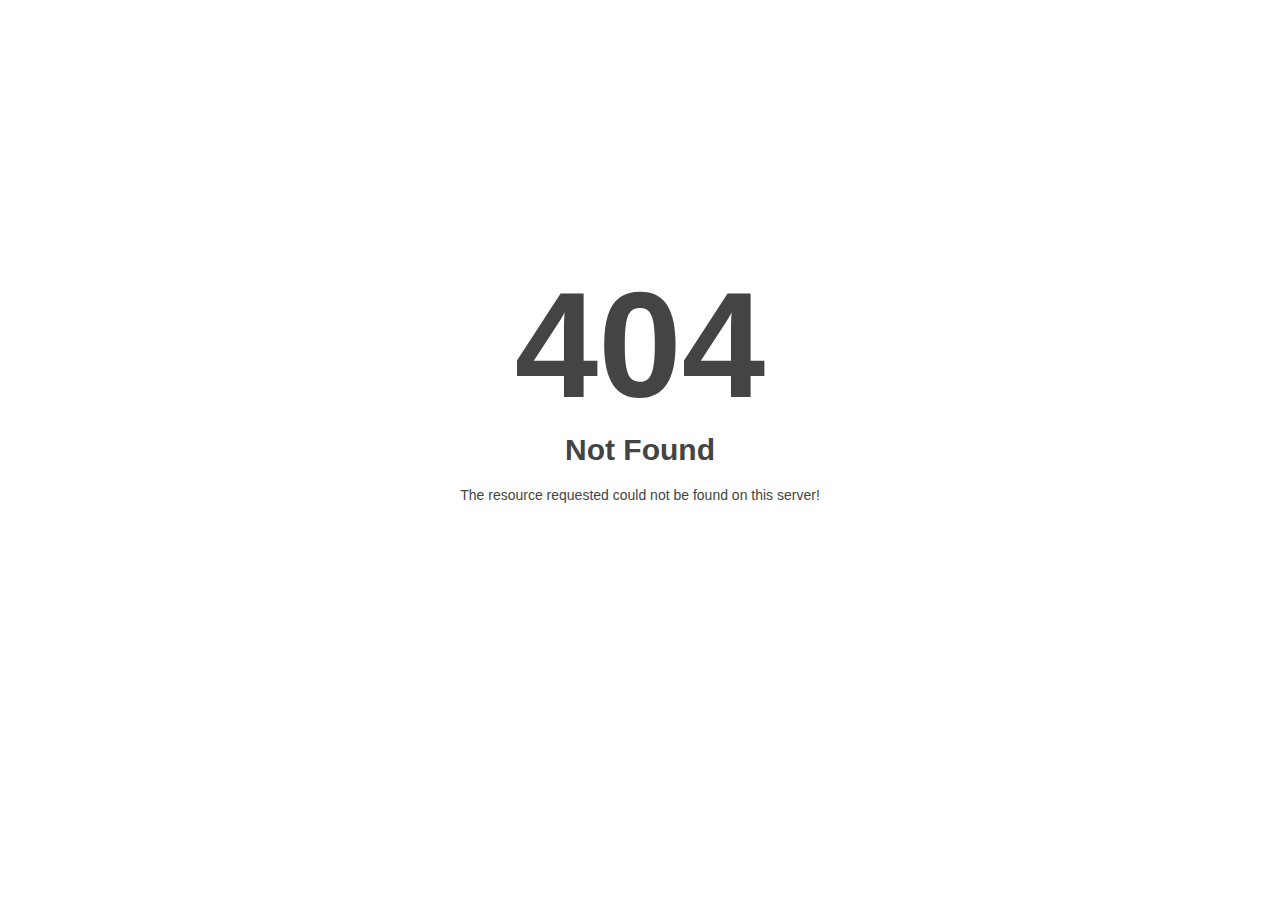
<file: css/images/ui-bg_glass_75_d0e5f5_1x400.html>
<!DOCTYPE html>
<html style="height:100%">
<head>
<meta name="viewport" content="width=device-width, initial-scale=1, shrink-to-fit=no" />
<title> 404 Not Found
</title></head>
<body style="color: #444; margin:0;font: normal 14px/20px Arial, Helvetica, sans-serif; height:100%; background-color: #fff;">
<div style="height:auto; min-height:100%; ">     <div style="text-align: center; width:800px; margin-left: -400px; position:absolute; top: 30%; left:50%;">
        <h1 style="margin:0; font-size:150px; line-height:150px; font-weight:bold;">404</h1>
<h2 style="margin-top:20px;font-size: 30px;">Not Found
</h2>
<p>The resource requested could not be found on this server!</p>
</div></div></body></html>
</file>
<file: css/font-icons.css>
/* ===================================================
>>> TABLE OF CONTENTS:
======================================================
  1. Font Awesome 
  2. Flat Icon
  3. Iconmoon Icon

 
=================================================== */

/*---------------------------------------------------------------
  1. Font Awesome 5 Icon
---------------------------------------------------------------*/
/*!
 * Font Awesome Free 5.5.0 by @fontawesome - https://fontawesome.com
 * License - https://fontawesome.com/license/free (Icons: CC BY 4.0, Fonts: SIL OFL 1.1, Code: MIT License)
 */

.fa,.fab,.fal,.far,.fas{-moz-osx-font-smoothing:grayscale;-webkit-font-smoothing:antialiased;display:inline-block;font-style:normal;font-variant:normal;text-rendering:auto;line-height:1}.fa-lg{font-size:1.33333em;line-height:.75em;vertical-align:-.0667em}.fa-xs{font-size:.75em}.fa-sm{font-size:.875em}.fa-1x{font-size:1em}.fa-2x{font-size:2em}.fa-3x{font-size:3em}.fa-4x{font-size:4em}.fa-5x{font-size:5em}.fa-6x{font-size:6em}.fa-7x{font-size:7em}.fa-8x{font-size:8em}.fa-9x{font-size:9em}.fa-10x{font-size:10em}.fa-fw{text-align:center;width:1.25em}.fa-ul{list-style-type:none;margin-left:2.5em;padding-left:0}.fa-ul>li{position:relative}.fa-li{left:-2em;position:absolute;text-align:center;width:2em;line-height:inherit}.fa-border{border:.08em solid #eee;border-radius:.1em;padding:.2em .25em .15em}.fa-pull-left{float:left}.fa-pull-right{float:right}.fa.fa-pull-left,.fab.fa-pull-left,.fal.fa-pull-left,.far.fa-pull-left,.fas.fa-pull-left{margin-right:.3em}.fa.fa-pull-right,.fab.fa-pull-right,.fal.fa-pull-right,.far.fa-pull-right,.fas.fa-pull-right{margin-left:.3em}.fa-spin{animation:fa-spin 2s infinite linear}.fa-pulse{animation:fa-spin 1s infinite steps(8)}@keyframes fa-spin{0%{transform:rotate(0deg)}to{transform:rotate(1turn)}}.fa-rotate-90{-ms-filter:"progid:DXImageTransform.Microsoft.BasicImage(rotation=1)";transform:rotate(90deg)}.fa-rotate-180{-ms-filter:"progid:DXImageTransform.Microsoft.BasicImage(rotation=2)";transform:rotate(180deg)}.fa-rotate-270{-ms-filter:"progid:DXImageTransform.Microsoft.BasicImage(rotation=3)";transform:rotate(270deg)}.fa-flip-horizontal{-ms-filter:"progid:DXImageTransform.Microsoft.BasicImage(rotation=0, mirror=1)";transform:scaleX(-1)}.fa-flip-vertical{transform:scaleY(-1)}.fa-flip-horizontal.fa-flip-vertical,.fa-flip-vertical{-ms-filter:"progid:DXImageTransform.Microsoft.BasicImage(rotation=2, mirror=1)"}.fa-flip-horizontal.fa-flip-vertical{transform:scale(-1)}:root .fa-flip-horizontal,:root .fa-flip-vertical,:root .fa-rotate-90,:root .fa-rotate-180,:root .fa-rotate-270{-webkit-filter:none;filter:none}.fa-stack{display:inline-block;height:2em;line-height:2em;position:relative;vertical-align:middle;width:2.5em}.fa-stack-1x,.fa-stack-2x{left:0;position:absolute;text-align:center;width:100%}.fa-stack-1x{line-height:inherit}.fa-stack-2x{font-size:2em}.fa-inverse{color:#fff}.fa-500px:before{content:"\f26e"}.fa-accessible-icon:before{content:"\f368"}.fa-accusoft:before{content:"\f369"}.fa-acquisitions-incorporated:before{content:"\f6af"}.fa-ad:before{content:"\f641"}.fa-address-book:before{content:"\f2b9"}.fa-address-card:before{content:"\f2bb"}.fa-adjust:before{content:"\f042"}.fa-adn:before{content:"\f170"}.fa-adversal:before{content:"\f36a"}.fa-affiliatetheme:before{content:"\f36b"}.fa-air-freshener:before{content:"\f5d0"}.fa-algolia:before{content:"\f36c"}.fa-align-center:before{content:"\f037"}.fa-align-justify:before{content:"\f039"}.fa-align-left:before{content:"\f036"}.fa-align-right:before{content:"\f038"}.fa-alipay:before{content:"\f642"}.fa-allergies:before{content:"\f461"}.fa-amazon:before{content:"\f270"}.fa-amazon-pay:before{content:"\f42c"}.fa-ambulance:before{content:"\f0f9"}.fa-american-sign-language-interpreting:before{content:"\f2a3"}.fa-amilia:before{content:"\f36d"}.fa-anchor:before{content:"\f13d"}.fa-android:before{content:"\f17b"}.fa-angellist:before{content:"\f209"}.fa-angle-double-down:before{content:"\f103"}.fa-angle-double-left:before{content:"\f100"}.fa-angle-double-right:before{content:"\f101"}.fa-angle-double-up:before{content:"\f102"}.fa-angle-down:before{content:"\f107"}.fa-angle-left:before{content:"\f104"}.fa-angle-right:before{content:"\f105"}.fa-angle-up:before{content:"\f106"}.fa-angry:before{content:"\f556"}.fa-angrycreative:before{content:"\f36e"}.fa-angular:before{content:"\f420"}.fa-ankh:before{content:"\f644"}.fa-app-store:before{content:"\f36f"}.fa-app-store-ios:before{content:"\f370"}.fa-apper:before{content:"\f371"}.fa-apple:before{content:"\f179"}.fa-apple-alt:before{content:"\f5d1"}.fa-apple-pay:before{content:"\f415"}.fa-archive:before{content:"\f187"}.fa-archway:before{content:"\f557"}.fa-arrow-alt-circle-down:before{content:"\f358"}.fa-arrow-alt-circle-left:before{content:"\f359"}.fa-arrow-alt-circle-right:before{content:"\f35a"}.fa-arrow-alt-circle-up:before{content:"\f35b"}.fa-arrow-circle-down:before{content:"\f0ab"}.fa-arrow-circle-left:before{content:"\f0a8"}.fa-arrow-circle-right:before{content:"\f0a9"}.fa-arrow-circle-up:before{content:"\f0aa"}.fa-arrow-down:before{content:"\f063"}.fa-arrow-left:before{content:"\f060"}.fa-arrow-right:before{content:"\f061"}.fa-arrow-up:before{content:"\f062"}.fa-arrows-alt:before{content:"\f0b2"}.fa-arrows-alt-h:before{content:"\f337"}.fa-arrows-alt-v:before{content:"\f338"}.fa-assistive-listening-systems:before{content:"\f2a2"}.fa-asterisk:before{content:"\f069"}.fa-asymmetrik:before{content:"\f372"}.fa-at:before{content:"\f1fa"}.fa-atlas:before{content:"\f558"}.fa-atom:before{content:"\f5d2"}.fa-audible:before{content:"\f373"}.fa-audio-description:before{content:"\f29e"}.fa-autoprefixer:before{content:"\f41c"}.fa-avianex:before{content:"\f374"}.fa-aviato:before{content:"\f421"}.fa-award:before{content:"\f559"}.fa-aws:before{content:"\f375"}.fa-backspace:before{content:"\f55a"}.fa-backward:before{content:"\f04a"}.fa-balance-scale:before{content:"\f24e"}.fa-ban:before{content:"\f05e"}.fa-band-aid:before{content:"\f462"}.fa-bandcamp:before{content:"\f2d5"}.fa-barcode:before{content:"\f02a"}.fa-bars:before{content:"\f0c9"}.fa-baseball-ball:before{content:"\f433"}.fa-basketball-ball:before{content:"\f434"}.fa-bath:before{content:"\f2cd"}.fa-battery-empty:before{content:"\f244"}.fa-battery-full:before{content:"\f240"}.fa-battery-half:before{content:"\f242"}.fa-battery-quarter:before{content:"\f243"}.fa-battery-three-quarters:before{content:"\f241"}.fa-bed:before{content:"\f236"}.fa-beer:before{content:"\f0fc"}.fa-behance:before{content:"\f1b4"}.fa-behance-square:before{content:"\f1b5"}.fa-bell:before{content:"\f0f3"}.fa-bell-slash:before{content:"\f1f6"}.fa-bezier-curve:before{content:"\f55b"}.fa-bible:before{content:"\f647"}.fa-bicycle:before{content:"\f206"}.fa-bimobject:before{content:"\f378"}.fa-binoculars:before{content:"\f1e5"}.fa-birthday-cake:before{content:"\f1fd"}.fa-bitbucket:before{content:"\f171"}.fa-bitcoin:before{content:"\f379"}.fa-bity:before{content:"\f37a"}.fa-black-tie:before{content:"\f27e"}.fa-blackberry:before{content:"\f37b"}.fa-blender:before{content:"\f517"}.fa-blender-phone:before{content:"\f6b6"}.fa-blind:before{content:"\f29d"}.fa-blogger:before{content:"\f37c"}.fa-blogger-b:before{content:"\f37d"}.fa-bluetooth:before{content:"\f293"}.fa-bluetooth-b:before{content:"\f294"}.fa-bold:before{content:"\f032"}.fa-bolt:before{content:"\f0e7"}.fa-bomb:before{content:"\f1e2"}.fa-bone:before{content:"\f5d7"}.fa-bong:before{content:"\f55c"}.fa-book:before{content:"\f02d"}.fa-book-dead:before{content:"\f6b7"}.fa-book-open:before{content:"\f518"}.fa-book-reader:before{content:"\f5da"}.fa-bookmark:before{content:"\f02e"}.fa-bowling-ball:before{content:"\f436"}.fa-box:before{content:"\f466"}.fa-box-open:before{content:"\f49e"}.fa-boxes:before{content:"\f468"}.fa-braille:before{content:"\f2a1"}.fa-brain:before{content:"\f5dc"}.fa-briefcase:before{content:"\f0b1"}.fa-briefcase-medical:before{content:"\f469"}.fa-broadcast-tower:before{content:"\f519"}.fa-broom:before{content:"\f51a"}.fa-brush:before{content:"\f55d"}.fa-btc:before{content:"\f15a"}.fa-bug:before{content:"\f188"}.fa-building:before{content:"\f1ad"}.fa-bullhorn:before{content:"\f0a1"}.fa-bullseye:before{content:"\f140"}.fa-burn:before{content:"\f46a"}.fa-buromobelexperte:before{content:"\f37f"}.fa-bus:before{content:"\f207"}.fa-bus-alt:before{content:"\f55e"}.fa-business-time:before{content:"\f64a"}.fa-buysellads:before{content:"\f20d"}.fa-calculator:before{content:"\f1ec"}.fa-calendar:before{content:"\f133"}.fa-calendar-alt:before{content:"\f073"}.fa-calendar-check:before{content:"\f274"}.fa-calendar-minus:before{content:"\f272"}.fa-calendar-plus:before{content:"\f271"}.fa-calendar-times:before{content:"\f273"}.fa-camera:before{content:"\f030"}.fa-camera-retro:before{content:"\f083"}.fa-campground:before{content:"\f6bb"}.fa-cannabis:before{content:"\f55f"}.fa-capsules:before{content:"\f46b"}.fa-car:before{content:"\f1b9"}.fa-car-alt:before{content:"\f5de"}.fa-car-battery:before{content:"\f5df"}.fa-car-crash:before{content:"\f5e1"}.fa-car-side:before{content:"\f5e4"}.fa-caret-down:before{content:"\f0d7"}.fa-caret-left:before{content:"\f0d9"}.fa-caret-right:before{content:"\f0da"}.fa-caret-square-down:before{content:"\f150"}.fa-caret-square-left:before{content:"\f191"}.fa-caret-square-right:before{content:"\f152"}.fa-caret-square-up:before{content:"\f151"}.fa-caret-up:before{content:"\f0d8"}.fa-cart-arrow-down:before{content:"\f218"}.fa-cart-plus:before{content:"\f217"}.fa-cat:before{content:"\f6be"}.fa-cc-amazon-pay:before{content:"\f42d"}.fa-cc-amex:before{content:"\f1f3"}.fa-cc-apple-pay:before{content:"\f416"}.fa-cc-diners-club:before{content:"\f24c"}.fa-cc-discover:before{content:"\f1f2"}.fa-cc-jcb:before{content:"\f24b"}.fa-cc-mastercard:before{content:"\f1f1"}.fa-cc-paypal:before{content:"\f1f4"}.fa-cc-stripe:before{content:"\f1f5"}.fa-cc-visa:before{content:"\f1f0"}.fa-centercode:before{content:"\f380"}.fa-certificate:before{content:"\f0a3"}.fa-chair:before{content:"\f6c0"}.fa-chalkboard:before{content:"\f51b"}.fa-chalkboard-teacher:before{content:"\f51c"}.fa-charging-station:before{content:"\f5e7"}.fa-chart-area:before{content:"\f1fe"}.fa-chart-bar:before{content:"\f080"}.fa-chart-line:before{content:"\f201"}.fa-chart-pie:before{content:"\f200"}.fa-check:before{content:"\f00c"}.fa-check-circle:before{content:"\f058"}.fa-check-double:before{content:"\f560"}.fa-check-square:before{content:"\f14a"}.fa-chess:before{content:"\f439"}.fa-chess-bishop:before{content:"\f43a"}.fa-chess-board:before{content:"\f43c"}.fa-chess-king:before{content:"\f43f"}.fa-chess-knight:before{content:"\f441"}.fa-chess-pawn:before{content:"\f443"}.fa-chess-queen:before{content:"\f445"}.fa-chess-rook:before{content:"\f447"}.fa-chevron-circle-down:before{content:"\f13a"}.fa-chevron-circle-left:before{content:"\f137"}.fa-chevron-circle-right:before{content:"\f138"}.fa-chevron-circle-up:before{content:"\f139"}.fa-chevron-down:before{content:"\f078"}.fa-chevron-left:before{content:"\f053"}.fa-chevron-right:before{content:"\f054"}.fa-chevron-up:before{content:"\f077"}.fa-child:before{content:"\f1ae"}.fa-chrome:before{content:"\f268"}.fa-church:before{content:"\f51d"}.fa-circle:before{content:"\f111"}.fa-circle-notch:before{content:"\f1ce"}.fa-city:before{content:"\f64f"}.fa-clipboard:before{content:"\f328"}.fa-clipboard-check:before{content:"\f46c"}.fa-clipboard-list:before{content:"\f46d"}.fa-clock:before{content:"\f017"}.fa-clone:before{content:"\f24d"}.fa-closed-captioning:before{content:"\f20a"}.fa-cloud:before{content:"\f0c2"}.fa-cloud-download-alt:before{content:"\f381"}.fa-cloud-meatball:before{content:"\f73b"}.fa-cloud-moon:before{content:"\f6c3"}.fa-cloud-moon-rain:before{content:"\f73c"}.fa-cloud-rain:before{content:"\f73d"}.fa-cloud-showers-heavy:before{content:"\f740"}.fa-cloud-sun:before{content:"\f6c4"}.fa-cloud-sun-rain:before{content:"\f743"}.fa-cloud-upload-alt:before{content:"\f382"}.fa-cloudscale:before{content:"\f383"}.fa-cloudsmith:before{content:"\f384"}.fa-cloudversify:before{content:"\f385"}.fa-cocktail:before{content:"\f561"}.fa-code:before{content:"\f121"}.fa-code-branch:before{content:"\f126"}.fa-codepen:before{content:"\f1cb"}.fa-codiepie:before{content:"\f284"}.fa-coffee:before{content:"\f0f4"}.fa-cog:before{content:"\f013"}.fa-cogs:before{content:"\f085"}.fa-coins:before{content:"\f51e"}.fa-columns:before{content:"\f0db"}.fa-comment:before{content:"\f075"}.fa-comment-alt:before{content:"\f27a"}.fa-comment-dollar:before{content:"\f651"}.fa-comment-dots:before{content:"\f4ad"}.fa-comment-slash:before{content:"\f4b3"}.fa-comments:before{content:"\f086"}.fa-comments-dollar:before{content:"\f653"}.fa-compact-disc:before{content:"\f51f"}.fa-compass:before{content:"\f14e"}.fa-compress:before{content:"\f066"}.fa-concierge-bell:before{content:"\f562"}.fa-connectdevelop:before{content:"\f20e"}.fa-contao:before{content:"\f26d"}.fa-cookie:before{content:"\f563"}.fa-cookie-bite:before{content:"\f564"}.fa-copy:before{content:"\f0c5"}.fa-copyright:before{content:"\f1f9"}.fa-couch:before{content:"\f4b8"}.fa-cpanel:before{content:"\f388"}.fa-creative-commons:before{content:"\f25e"}.fa-creative-commons-by:before{content:"\f4e7"}.fa-creative-commons-nc:before{content:"\f4e8"}.fa-creative-commons-nc-eu:before{content:"\f4e9"}.fa-creative-commons-nc-jp:before{content:"\f4ea"}.fa-creative-commons-nd:before{content:"\f4eb"}.fa-creative-commons-pd:before{content:"\f4ec"}.fa-creative-commons-pd-alt:before{content:"\f4ed"}.fa-creative-commons-remix:before{content:"\f4ee"}.fa-creative-commons-sa:before{content:"\f4ef"}.fa-creative-commons-sampling:before{content:"\f4f0"}.fa-creative-commons-sampling-plus:before{content:"\f4f1"}.fa-creative-commons-share:before{content:"\f4f2"}.fa-creative-commons-zero:before{content:"\f4f3"}.fa-credit-card:before{content:"\f09d"}.fa-critical-role:before{content:"\f6c9"}.fa-crop:before{content:"\f125"}.fa-crop-alt:before{content:"\f565"}.fa-cross:before{content:"\f654"}.fa-crosshairs:before{content:"\f05b"}.fa-crow:before{content:"\f520"}.fa-crown:before{content:"\f521"}.fa-css3:before{content:"\f13c"}.fa-css3-alt:before{content:"\f38b"}.fa-cube:before{content:"\f1b2"}.fa-cubes:before{content:"\f1b3"}.fa-cut:before{content:"\f0c4"}.fa-cuttlefish:before{content:"\f38c"}.fa-d-and-d:before{content:"\f38d"}.fa-d-and-d-beyond:before{content:"\f6ca"}.fa-dashcube:before{content:"\f210"}.fa-database:before{content:"\f1c0"}.fa-deaf:before{content:"\f2a4"}.fa-delicious:before{content:"\f1a5"}.fa-democrat:before{content:"\f747"}.fa-deploydog:before{content:"\f38e"}.fa-deskpro:before{content:"\f38f"}.fa-desktop:before{content:"\f108"}.fa-dev:before{content:"\f6cc"}.fa-deviantart:before{content:"\f1bd"}.fa-dharmachakra:before{content:"\f655"}.fa-diagnoses:before{content:"\f470"}.fa-dice:before{content:"\f522"}.fa-dice-d20:before{content:"\f6cf"}.fa-dice-d6:before{content:"\f6d1"}.fa-dice-five:before{content:"\f523"}.fa-dice-four:before{content:"\f524"}.fa-dice-one:before{content:"\f525"}.fa-dice-six:before{content:"\f526"}.fa-dice-three:before{content:"\f527"}.fa-dice-two:before{content:"\f528"}.fa-digg:before{content:"\f1a6"}.fa-digital-ocean:before{content:"\f391"}.fa-digital-tachograph:before{content:"\f566"}.fa-directions:before{content:"\f5eb"}.fa-discord:before{content:"\f392"}.fa-discourse:before{content:"\f393"}.fa-divide:before{content:"\f529"}.fa-dizzy:before{content:"\f567"}.fa-dna:before{content:"\f471"}.fa-dochub:before{content:"\f394"}.fa-docker:before{content:"\f395"}.fa-dog:before{content:"\f6d3"}.fa-dollar-sign:before{content:"\f155"}.fa-dolly:before{content:"\f472"}.fa-dolly-flatbed:before{content:"\f474"}.fa-donate:before{content:"\f4b9"}.fa-door-closed:before{content:"\f52a"}.fa-door-open:before{content:"\f52b"}.fa-dot-circle:before{content:"\f192"}.fa-dove:before{content:"\f4ba"}.fa-download:before{content:"\f019"}.fa-draft2digital:before{content:"\f396"}.fa-drafting-compass:before{content:"\f568"}.fa-dragon:before{content:"\f6d5"}.fa-draw-polygon:before{content:"\f5ee"}.fa-dribbble:before{content:"\f17d"}.fa-dribbble-square:before{content:"\f397"}.fa-dropbox:before{content:"\f16b"}.fa-drum:before{content:"\f569"}.fa-drum-steelpan:before{content:"\f56a"}.fa-drumstick-bite:before{content:"\f6d7"}.fa-drupal:before{content:"\f1a9"}.fa-dumbbell:before{content:"\f44b"}.fa-dungeon:before{content:"\f6d9"}.fa-dyalog:before{content:"\f399"}.fa-earlybirds:before{content:"\f39a"}.fa-ebay:before{content:"\f4f4"}.fa-edge:before{content:"\f282"}.fa-edit:before{content:"\f044"}.fa-eject:before{content:"\f052"}.fa-elementor:before{content:"\f430"}.fa-ellipsis-h:before{content:"\f141"}.fa-ellipsis-v:before{content:"\f142"}.fa-ello:before{content:"\f5f1"}.fa-ember:before{content:"\f423"}.fa-empire:before{content:"\f1d1"}.fa-envelope:before{content:"\f0e0"}.fa-envelope-open:before{content:"\f2b6"}.fa-envelope-open-text:before{content:"\f658"}.fa-envelope-square:before{content:"\f199"}.fa-envira:before{content:"\f299"}.fa-equals:before{content:"\f52c"}.fa-eraser:before{content:"\f12d"}.fa-erlang:before{content:"\f39d"}.fa-ethereum:before{content:"\f42e"}.fa-etsy:before{content:"\f2d7"}.fa-euro-sign:before{content:"\f153"}.fa-exchange-alt:before{content:"\f362"}.fa-exclamation:before{content:"\f12a"}.fa-exclamation-circle:before{content:"\f06a"}.fa-exclamation-triangle:before{content:"\f071"}.fa-expand:before{content:"\f065"}.fa-expand-arrows-alt:before{content:"\f31e"}.fa-expeditedssl:before{content:"\f23e"}.fa-external-link-alt:before{content:"\f35d"}.fa-external-link-square-alt:before{content:"\f360"}.fa-eye:before{content:"\f06e"}.fa-eye-dropper:before{content:"\f1fb"}.fa-eye-slash:before{content:"\f070"}.fa-facebook:before{content:"\f09a"}.fa-facebook-f:before{content:"\f39e"}.fa-facebook-messenger:before{content:"\f39f"}.fa-facebook-square:before{content:"\f082"}.fa-fantasy-flight-games:before{content:"\f6dc"}.fa-fast-backward:before{content:"\f049"}.fa-fast-forward:before{content:"\f050"}.fa-fax:before{content:"\f1ac"}.fa-feather:before{content:"\f52d"}.fa-feather-alt:before{content:"\f56b"}.fa-female:before{content:"\f182"}.fa-fighter-jet:before{content:"\f0fb"}.fa-file:before{content:"\f15b"}.fa-file-alt:before{content:"\f15c"}.fa-file-archive:before{content:"\f1c6"}.fa-file-audio:before{content:"\f1c7"}.fa-file-code:before{content:"\f1c9"}.fa-file-contract:before{content:"\f56c"}.fa-file-csv:before{content:"\f6dd"}.fa-file-download:before{content:"\f56d"}.fa-file-excel:before{content:"\f1c3"}.fa-file-export:before{content:"\f56e"}.fa-file-image:before{content:"\f1c5"}.fa-file-import:before{content:"\f56f"}.fa-file-invoice:before{content:"\f570"}.fa-file-invoice-dollar:before{content:"\f571"}.fa-file-medical:before{content:"\f477"}.fa-file-medical-alt:before{content:"\f478"}.fa-file-pdf:before{content:"\f1c1"}.fa-file-powerpoint:before{content:"\f1c4"}.fa-file-prescription:before{content:"\f572"}.fa-file-signature:before{content:"\f573"}.fa-file-upload:before{content:"\f574"}.fa-file-video:before{content:"\f1c8"}.fa-file-word:before{content:"\f1c2"}.fa-fill:before{content:"\f575"}.fa-fill-drip:before{content:"\f576"}.fa-film:before{content:"\f008"}.fa-filter:before{content:"\f0b0"}.fa-fingerprint:before{content:"\f577"}.fa-fire:before{content:"\f06d"}.fa-fire-extinguisher:before{content:"\f134"}.fa-firefox:before{content:"\f269"}.fa-first-aid:before{content:"\f479"}.fa-first-order:before{content:"\f2b0"}.fa-first-order-alt:before{content:"\f50a"}.fa-firstdraft:before{content:"\f3a1"}.fa-fish:before{content:"\f578"}.fa-fist-raised:before{content:"\f6de"}.fa-flag:before{content:"\f024"}.fa-flag-checkered:before{content:"\f11e"}.fa-flag-usa:before{content:"\f74d"}.fa-flask:before{content:"\f0c3"}.fa-flickr:before{content:"\f16e"}.fa-flipboard:before{content:"\f44d"}.fa-flushed:before{content:"\f579"}.fa-fly:before{content:"\f417"}.fa-folder:before{content:"\f07b"}.fa-folder-minus:before{content:"\f65d"}.fa-folder-open:before{content:"\f07c"}.fa-folder-plus:before{content:"\f65e"}.fa-font:before{content:"\f031"}.fa-font-awesome:before{content:"\f2b4"}.fa-font-awesome-alt:before{content:"\f35c"}.fa-font-awesome-flag:before{content:"\f425"}.fa-font-awesome-logo-full:before{content:"\f4e6"}.fa-fonticons:before{content:"\f280"}.fa-fonticons-fi:before{content:"\f3a2"}.fa-football-ball:before{content:"\f44e"}.fa-fort-awesome:before{content:"\f286"}.fa-fort-awesome-alt:before{content:"\f3a3"}.fa-forumbee:before{content:"\f211"}.fa-forward:before{content:"\f04e"}.fa-foursquare:before{content:"\f180"}.fa-free-code-camp:before{content:"\f2c5"}.fa-freebsd:before{content:"\f3a4"}.fa-frog:before{content:"\f52e"}.fa-frown:before{content:"\f119"}.fa-frown-open:before{content:"\f57a"}.fa-fulcrum:before{content:"\f50b"}.fa-funnel-dollar:before{content:"\f662"}.fa-futbol:before{content:"\f1e3"}.fa-galactic-republic:before{content:"\f50c"}.fa-galactic-senate:before{content:"\f50d"}.fa-gamepad:before{content:"\f11b"}.fa-gas-pump:before{content:"\f52f"}.fa-gavel:before{content:"\f0e3"}.fa-gem:before{content:"\f3a5"}.fa-genderless:before{content:"\f22d"}.fa-get-pocket:before{content:"\f265"}.fa-gg:before{content:"\f260"}.fa-gg-circle:before{content:"\f261"}.fa-ghost:before{content:"\f6e2"}.fa-gift:before{content:"\f06b"}.fa-git:before{content:"\f1d3"}.fa-git-square:before{content:"\f1d2"}.fa-github:before{content:"\f09b"}.fa-github-alt:before{content:"\f113"}.fa-github-square:before{content:"\f092"}.fa-gitkraken:before{content:"\f3a6"}.fa-gitlab:before{content:"\f296"}.fa-gitter:before{content:"\f426"}.fa-glass-martini:before{content:"\f000"}.fa-glass-martini-alt:before{content:"\f57b"}.fa-glasses:before{content:"\f530"}.fa-glide:before{content:"\f2a5"}.fa-glide-g:before{content:"\f2a6"}.fa-globe:before{content:"\f0ac"}.fa-globe-africa:before{content:"\f57c"}.fa-globe-americas:before{content:"\f57d"}.fa-globe-asia:before{content:"\f57e"}.fa-gofore:before{content:"\f3a7"}.fa-golf-ball:before{content:"\f450"}.fa-goodreads:before{content:"\f3a8"}.fa-goodreads-g:before{content:"\f3a9"}.fa-google:before{content:"\f1a0"}.fa-google-drive:before{content:"\f3aa"}.fa-google-play:before{content:"\f3ab"}.fa-google-plus:before{content:"\f2b3"}.fa-google-plus-g:before{content:"\f0d5"}.fa-google-plus-square:before{content:"\f0d4"}.fa-google-wallet:before{content:"\f1ee"}.fa-gopuram:before{content:"\f664"}.fa-graduation-cap:before{content:"\f19d"}.fa-gratipay:before{content:"\f184"}.fa-grav:before{content:"\f2d6"}.fa-greater-than:before{content:"\f531"}.fa-greater-than-equal:before{content:"\f532"}.fa-grimace:before{content:"\f57f"}.fa-grin:before{content:"\f580"}.fa-grin-alt:before{content:"\f581"}.fa-grin-beam:before{content:"\f582"}.fa-grin-beam-sweat:before{content:"\f583"}.fa-grin-hearts:before{content:"\f584"}.fa-grin-squint:before{content:"\f585"}.fa-grin-squint-tears:before{content:"\f586"}.fa-grin-stars:before{content:"\f587"}.fa-grin-tears:before{content:"\f588"}.fa-grin-tongue:before{content:"\f589"}.fa-grin-tongue-squint:before{content:"\f58a"}.fa-grin-tongue-wink:before{content:"\f58b"}.fa-grin-wink:before{content:"\f58c"}.fa-grip-horizontal:before{content:"\f58d"}.fa-grip-vertical:before{content:"\f58e"}.fa-gripfire:before{content:"\f3ac"}.fa-grunt:before{content:"\f3ad"}.fa-gulp:before{content:"\f3ae"}.fa-h-square:before{content:"\f0fd"}.fa-hacker-news:before{content:"\f1d4"}.fa-hacker-news-square:before{content:"\f3af"}.fa-hackerrank:before{content:"\f5f7"}.fa-hammer:before{content:"\f6e3"}.fa-hamsa:before{content:"\f665"}.fa-hand-holding:before{content:"\f4bd"}.fa-hand-holding-heart:before{content:"\f4be"}.fa-hand-holding-usd:before{content:"\f4c0"}.fa-hand-lizard:before{content:"\f258"}.fa-hand-paper:before{content:"\f256"}.fa-hand-peace:before{content:"\f25b"}.fa-hand-point-down:before{content:"\f0a7"}.fa-hand-point-left:before{content:"\f0a5"}.fa-hand-point-right:before{content:"\f0a4"}.fa-hand-point-up:before{content:"\f0a6"}.fa-hand-pointer:before{content:"\f25a"}.fa-hand-rock:before{content:"\f255"}.fa-hand-scissors:before{content:"\f257"}.fa-hand-spock:before{content:"\f259"}.fa-hands:before{content:"\f4c2"}.fa-hands-helping:before{content:"\f4c4"}.fa-handshake:before{content:"\f2b5"}.fa-hanukiah:before{content:"\f6e6"}.fa-hashtag:before{content:"\f292"}.fa-hat-wizard:before{content:"\f6e8"}.fa-haykal:before{content:"\f666"}.fa-hdd:before{content:"\f0a0"}.fa-heading:before{content:"\f1dc"}.fa-headphones:before{content:"\f025"}.fa-headphones-alt:before{content:"\f58f"}.fa-headset:before{content:"\f590"}.fa-heart:before{content:"\f004"}.fa-heartbeat:before{content:"\f21e"}.fa-helicopter:before{content:"\f533"}.fa-highlighter:before{content:"\f591"}.fa-hiking:before{content:"\f6ec"}.fa-hippo:before{content:"\f6ed"}.fa-hips:before{content:"\f452"}.fa-hire-a-helper:before{content:"\f3b0"}.fa-history:before{content:"\f1da"}.fa-hockey-puck:before{content:"\f453"}.fa-Inicio:before{content:"\f015"}.fa-hooli:before{content:"\f427"}.fa-hornbill:before{content:"\f592"}.fa-horse:before{content:"\f6f0"}.fa-hospital:before{content:"\f0f8"}.fa-hospital-alt:before{content:"\f47d"}.fa-hospital-symbol:before{content:"\f47e"}.fa-hot-tub:before{content:"\f593"}.fa-hotel:before{content:"\f594"}.fa-hotjar:before{content:"\f3b1"}.fa-hourglass:before{content:"\f254"}.fa-hourglass-end:before{content:"\f253"}.fa-hourglass-half:before{content:"\f252"}.fa-hourglass-start:before{content:"\f251"}.fa-house-damage:before{content:"\f6f1"}.fa-houzz:before{content:"\f27c"}.fa-hryvnia:before{content:"\f6f2"}.fa-html5:before{content:"\f13b"}.fa-hubspot:before{content:"\f3b2"}.fa-i-cursor:before{content:"\f246"}.fa-id-badge:before{content:"\f2c1"}.fa-id-card:before{content:"\f2c2"}.fa-id-card-alt:before{content:"\f47f"}.fa-image:before{content:"\f03e"}.fa-images:before{content:"\f302"}.fa-imdb:before{content:"\f2d8"}.fa-inbox:before{content:"\f01c"}.fa-indent:before{content:"\f03c"}.fa-industry:before{content:"\f275"}.fa-infinity:before{content:"\f534"}.fa-info:before{content:"\f129"}.fa-info-circle:before{content:"\f05a"}.fa-instagram:before{content:"\f16d"}.fa-internet-explorer:before{content:"\f26b"}.fa-ioxhost:before{content:"\f208"}.fa-italic:before{content:"\f033"}.fa-itunes:before{content:"\f3b4"}.fa-itunes-note:before{content:"\f3b5"}.fa-java:before{content:"\f4e4"}.fa-jedi:before{content:"\f669"}.fa-jedi-order:before{content:"\f50e"}.fa-jenkins:before{content:"\f3b6"}.fa-joget:before{content:"\f3b7"}.fa-joint:before{content:"\f595"}.fa-joomla:before{content:"\f1aa"}.fa-journal-whills:before{content:"\f66a"}.fa-js:before{content:"\f3b8"}.fa-js-square:before{content:"\f3b9"}.fa-jsfiddle:before{content:"\f1cc"}.fa-kaaba:before{content:"\f66b"}.fa-kaggle:before{content:"\f5fa"}.fa-key:before{content:"\f084"}.fa-keybase:before{content:"\f4f5"}.fa-keyboard:before{content:"\f11c"}.fa-keycdn:before{content:"\f3ba"}.fa-khanda:before{content:"\f66d"}.fa-kickstarter:before{content:"\f3bb"}.fa-kickstarter-k:before{content:"\f3bc"}.fa-kiss:before{content:"\f596"}.fa-kiss-beam:before{content:"\f597"}.fa-kiss-wink-heart:before{content:"\f598"}.fa-kiwi-bird:before{content:"\f535"}.fa-korvue:before{content:"\f42f"}.fa-landmark:before{content:"\f66f"}.fa-language:before{content:"\f1ab"}.fa-laptop:before{content:"\f109"}.fa-laptop-code:before{content:"\f5fc"}.fa-laravel:before{content:"\f3bd"}.fa-lastfm:before{content:"\f202"}.fa-lastfm-square:before{content:"\f203"}.fa-laugh:before{content:"\f599"}.fa-laugh-beam:before{content:"\f59a"}.fa-laugh-squint:before{content:"\f59b"}.fa-laugh-wink:before{content:"\f59c"}.fa-layer-group:before{content:"\f5fd"}.fa-leaf:before{content:"\f06c"}.fa-leanpub:before{content:"\f212"}.fa-lemon:before{content:"\f094"}.fa-less:before{content:"\f41d"}.fa-less-than:before{content:"\f536"}.fa-less-than-equal:before{content:"\f537"}.fa-level-down-alt:before{content:"\f3be"}.fa-level-up-alt:before{content:"\f3bf"}.fa-life-ring:before{content:"\f1cd"}.fa-lightbulb:before{content:"\f0eb"}.fa-line:before{content:"\f3c0"}.fa-link:before{content:"\f0c1"}.fa-linkedin:before{content:"\f08c"}.fa-linkedin-in:before{content:"\f0e1"}.fa-linode:before{content:"\f2b8"}.fa-linux:before{content:"\f17c"}.fa-lira-sign:before{content:"\f195"}.fa-list:before{content:"\f03a"}.fa-list-alt:before{content:"\f022"}.fa-list-ol:before{content:"\f0cb"}.fa-list-ul:before{content:"\f0ca"}.fa-location-arrow:before{content:"\f124"}.fa-lock:before{content:"\f023"}.fa-lock-open:before{content:"\f3c1"}.fa-long-arrow-alt-down:before{content:"\f309"}.fa-long-arrow-alt-left:before{content:"\f30a"}.fa-long-arrow-alt-right:before{content:"\f30b"}.fa-long-arrow-alt-up:before{content:"\f30c"}.fa-low-vision:before{content:"\f2a8"}.fa-luggage-cart:before{content:"\f59d"}.fa-lyft:before{content:"\f3c3"}.fa-magento:before{content:"\f3c4"}.fa-magic:before{content:"\f0d0"}.fa-magnet:before{content:"\f076"}.fa-mail-bulk:before{content:"\f674"}.fa-mailchimp:before{content:"\f59e"}.fa-male:before{content:"\f183"}.fa-mandalorian:before{content:"\f50f"}.fa-map:before{content:"\f279"}.fa-map-marked:before{content:"\f59f"}.fa-map-marked-alt:before{content:"\f5a0"}.fa-map-marker:before{content:"\f041"}.fa-map-marker-alt:before{content:"\f3c5"}.fa-map-pin:before{content:"\f276"}.fa-map-signs:before{content:"\f277"}.fa-markdown:before{content:"\f60f"}.fa-marker:before{content:"\f5a1"}.fa-mars:before{content:"\f222"}.fa-mars-double:before{content:"\f227"}.fa-mars-stroke:before{content:"\f229"}.fa-mars-stroke-h:before{content:"\f22b"}.fa-mars-stroke-v:before{content:"\f22a"}.fa-mask:before{content:"\f6fa"}.fa-mastodon:before{content:"\f4f6"}.fa-maxcdn:before{content:"\f136"}.fa-medal:before{content:"\f5a2"}.fa-medapps:before{content:"\f3c6"}.fa-medium:before{content:"\f23a"}.fa-medium-m:before{content:"\f3c7"}.fa-medkit:before{content:"\f0fa"}.fa-medrt:before{content:"\f3c8"}.fa-meetup:before{content:"\f2e0"}.fa-megaport:before{content:"\f5a3"}.fa-meh:before{content:"\f11a"}.fa-meh-blank:before{content:"\f5a4"}.fa-meh-rolling-eyes:before{content:"\f5a5"}.fa-memory:before{content:"\f538"}.fa-menorah:before{content:"\f676"}.fa-mercury:before{content:"\f223"}.fa-meteor:before{content:"\f753"}.fa-microchip:before{content:"\f2db"}.fa-microphone:before{content:"\f130"}.fa-microphone-alt:before{content:"\f3c9"}.fa-microphone-alt-slash:before{content:"\f539"}.fa-microphone-slash:before{content:"\f131"}.fa-microscope:before{content:"\f610"}.fa-microsoft:before{content:"\f3ca"}.fa-minus:before{content:"\f068"}.fa-minus-circle:before{content:"\f056"}.fa-minus-square:before{content:"\f146"}.fa-mix:before{content:"\f3cb"}.fa-mixcloud:before{content:"\f289"}.fa-mizuni:before{content:"\f3cc"}.fa-mobile:before{content:"\f10b"}.fa-mobile-alt:before{content:"\f3cd"}.fa-modx:before{content:"\f285"}.fa-monero:before{content:"\f3d0"}.fa-money-bill:before{content:"\f0d6"}.fa-money-bill-alt:before{content:"\f3d1"}.fa-money-bill-wave:before{content:"\f53a"}.fa-money-bill-wave-alt:before{content:"\f53b"}.fa-money-check:before{content:"\f53c"}.fa-money-check-alt:before{content:"\f53d"}.fa-monument:before{content:"\f5a6"}.fa-moon:before{content:"\f186"}.fa-mortar-pestle:before{content:"\f5a7"}.fa-mosque:before{content:"\f678"}.fa-motorcycle:before{content:"\f21c"}.fa-mountain:before{content:"\f6fc"}.fa-mouse-pointer:before{content:"\f245"}.fa-music:before{content:"\f001"}.fa-napster:before{content:"\f3d2"}.fa-neos:before{content:"\f612"}.fa-network-wired:before{content:"\f6ff"}.fa-neuter:before{content:"\f22c"}.fa-newspaper:before{content:"\f1ea"}.fa-nimblr:before{content:"\f5a8"}.fa-nintendo-switch:before{content:"\f418"}.fa-node:before{content:"\f419"}.fa-node-js:before{content:"\f3d3"}.fa-not-equal:before{content:"\f53e"}.fa-notes-medical:before{content:"\f481"}.fa-npm:before{content:"\f3d4"}.fa-ns8:before{content:"\f3d5"}.fa-nutritionix:before{content:"\f3d6"}.fa-object-group:before{content:"\f247"}.fa-object-ungroup:before{content:"\f248"}.fa-odnoklassniki:before{content:"\f263"}.fa-odnoklassniki-square:before{content:"\f264"}.fa-oil-can:before{content:"\f613"}.fa-old-republic:before{content:"\f510"}.fa-om:before{content:"\f679"}.fa-opencart:before{content:"\f23d"}.fa-openid:before{content:"\f19b"}.fa-opera:before{content:"\f26a"}.fa-optin-monster:before{content:"\f23c"}.fa-osi:before{content:"\f41a"}.fa-otter:before{content:"\f700"}.fa-outdent:before{content:"\f03b"}.fa-page4:before{content:"\f3d7"}.fa-pagelines:before{content:"\f18c"}.fa-paint-brush:before{content:"\f1fc"}.fa-paint-roller:before{content:"\f5aa"}.fa-palette:before{content:"\f53f"}.fa-palfed:before{content:"\f3d8"}.fa-pallet:before{content:"\f482"}.fa-paper-plane:before{content:"\f1d8"}.fa-paperclip:before{content:"\f0c6"}.fa-parachute-box:before{content:"\f4cd"}.fa-paragraph:before{content:"\f1dd"}.fa-parking:before{content:"\f540"}.fa-passport:before{content:"\f5ab"}.fa-pastafarianism:before{content:"\f67b"}.fa-paste:before{content:"\f0ea"}.fa-patreon:before{content:"\f3d9"}.fa-pause:before{content:"\f04c"}.fa-pause-circle:before{content:"\f28b"}.fa-paw:before{content:"\f1b0"}.fa-paypal:before{content:"\f1ed"}.fa-peace:before{content:"\f67c"}.fa-pen:before{content:"\f304"}.fa-pen-alt:before{content:"\f305"}.fa-pen-fancy:before{content:"\f5ac"}.fa-pen-nib:before{content:"\f5ad"}.fa-pen-square:before{content:"\f14b"}.fa-pencil-alt:before{content:"\f303"}.fa-pencil-ruler:before{content:"\f5ae"}.fa-penny-arcade:before{content:"\f704"}.fa-people-carry:before{content:"\f4ce"}.fa-percent:before{content:"\f295"}.fa-percentage:before{content:"\f541"}.fa-periscope:before{content:"\f3da"}.fa-person-booth:before{content:"\f756"}.fa-phabricator:before{content:"\f3db"}.fa-phoenix-framework:before{content:"\f3dc"}.fa-phoenix-squadron:before{content:"\f511"}.fa-phone:before{content:"\f095"}.fa-phone-slash:before{content:"\f3dd"}.fa-phone-square:before{content:"\f098"}.fa-phone-volume:before{content:"\f2a0"}.fa-php:before{content:"\f457"}.fa-pied-piper:before{content:"\f2ae"}.fa-pied-piper-alt:before{content:"\f1a8"}.fa-pied-piper-hat:before{content:"\f4e5"}.fa-pied-piper-pp:before{content:"\f1a7"}.fa-piggy-bank:before{content:"\f4d3"}.fa-pills:before{content:"\f484"}.fa-pinterest:before{content:"\f0d2"}.fa-pinterest-p:before{content:"\f231"}.fa-pinterest-square:before{content:"\f0d3"}.fa-place-of-worship:before{content:"\f67f"}.fa-plane:before{content:"\f072"}.fa-plane-arrival:before{content:"\f5af"}.fa-plane-departure:before{content:"\f5b0"}.fa-play:before{content:"\f04b"}.fa-play-circle:before{content:"\f144"}.fa-playstation:before{content:"\f3df"}.fa-plug:before{content:"\f1e6"}.fa-plus:before{content:"\f067"}.fa-plus-circle:before{content:"\f055"}.fa-plus-square:before{content:"\f0fe"}.fa-podcast:before{content:"\f2ce"}.fa-poll:before{content:"\f681"}.fa-poll-h:before{content:"\f682"}.fa-poo:before{content:"\f2fe"}.fa-poo-storm:before{content:"\f75a"}.fa-poop:before{content:"\f619"}.fa-portrait:before{content:"\f3e0"}.fa-pound-sign:before{content:"\f154"}.fa-power-off:before{content:"\f011"}.fa-pray:before{content:"\f683"}.fa-praying-hands:before{content:"\f684"}.fa-prescription:before{content:"\f5b1"}.fa-prescription-bottle:before{content:"\f485"}.fa-prescription-bottle-alt:before{content:"\f486"}.fa-print:before{content:"\f02f"}.fa-procedures:before{content:"\f487"}.fa-product-hunt:before{content:"\f288"}.fa-project-diagram:before{content:"\f542"}.fa-pushed:before{content:"\f3e1"}.fa-puzzle-piece:before{content:"\f12e"}.fa-python:before{content:"\f3e2"}.fa-qq:before{content:"\f1d6"}.fa-qrcode:before{content:"\f029"}.fa-question:before{content:"\f128"}.fa-question-circle:before{content:"\f059"}.fa-quidditch:before{content:"\f458"}.fa-quinscape:before{content:"\f459"}.fa-quora:before{content:"\f2c4"}.fa-quote-left:before{content:"\f10d"}.fa-quote-right:before{content:"\f10e"}.fa-quran:before{content:"\f687"}.fa-r-project:before{content:"\f4f7"}.fa-rainbow:before{content:"\f75b"}.fa-random:before{content:"\f074"}.fa-ravelry:before{content:"\f2d9"}.fa-react:before{content:"\f41b"}.fa-reacteurope:before{content:"\f75d"}.fa-readme:before{content:"\f4d5"}.fa-rebel:before{content:"\f1d0"}.fa-receipt:before{content:"\f543"}.fa-recycle:before{content:"\f1b8"}.fa-red-river:before{content:"\f3e3"}.fa-reddit:before{content:"\f1a1"}.fa-reddit-alien:before{content:"\f281"}.fa-reddit-square:before{content:"\f1a2"}.fa-redo:before{content:"\f01e"}.fa-redo-alt:before{content:"\f2f9"}.fa-registered:before{content:"\f25d"}.fa-renren:before{content:"\f18b"}.fa-reply:before{content:"\f3e5"}.fa-reply-all:before{content:"\f122"}.fa-replyd:before{content:"\f3e6"}.fa-republican:before{content:"\f75e"}.fa-researchgate:before{content:"\f4f8"}.fa-resolving:before{content:"\f3e7"}.fa-retweet:before{content:"\f079"}.fa-rev:before{content:"\f5b2"}.fa-ribbon:before{content:"\f4d6"}.fa-ring:before{content:"\f70b"}.fa-road:before{content:"\f018"}.fa-robot:before{content:"\f544"}.fa-rocket:before{content:"\f135"}.fa-rocketchat:before{content:"\f3e8"}.fa-rockrms:before{content:"\f3e9"}.fa-route:before{content:"\f4d7"}.fa-rss:before{content:"\f09e"}.fa-rss-square:before{content:"\f143"}.fa-ruble-sign:before{content:"\f158"}.fa-ruler:before{content:"\f545"}.fa-ruler-combined:before{content:"\f546"}.fa-ruler-horizontal:before{content:"\f547"}.fa-ruler-vertical:before{content:"\f548"}.fa-running:before{content:"\f70c"}.fa-rupee-sign:before{content:"\f156"}.fa-sad-cry:before{content:"\f5b3"}.fa-sad-tear:before{content:"\f5b4"}.fa-safari:before{content:"\f267"}.fa-sass:before{content:"\f41e"}.fa-save:before{content:"\f0c7"}.fa-schlix:before{content:"\f3ea"}.fa-school:before{content:"\f549"}.fa-screwdriver:before{content:"\f54a"}.fa-scribd:before{content:"\f28a"}.fa-scroll:before{content:"\f70e"}.fa-search:before{content:"\f002"}.fa-search-dollar:before{content:"\f688"}.fa-search-location:before{content:"\f689"}.fa-search-minus:before{content:"\f010"}.fa-search-plus:before{content:"\f00e"}.fa-searchengin:before{content:"\f3eb"}.fa-seedling:before{content:"\f4d8"}.fa-sellcast:before{content:"\f2da"}.fa-sellsy:before{content:"\f213"}.fa-server:before{content:"\f233"}.fa-Serviciostack:before{content:"\f3ec"}.fa-shapes:before{content:"\f61f"}.fa-share:before{content:"\f064"}.fa-share-alt:before{content:"\f1e0"}.fa-share-alt-square:before{content:"\f1e1"}.fa-share-square:before{content:"\f14d"}.fa-shekel-sign:before{content:"\f20b"}.fa-shield-alt:before{content:"\f3ed"}.fa-ship:before{content:"\f21a"}.fa-shipping-fast:before{content:"\f48b"}.fa-shirtsinbulk:before{content:"\f214"}.fa-shoe-prints:before{content:"\f54b"}.fa-shopping-bag:before{content:"\f290"}.fa-shopping-basket:before{content:"\f291"}.fa-shopping-cart:before{content:"\f07a"}.fa-shopware:before{content:"\f5b5"}.fa-shower:before{content:"\f2cc"}.fa-shuttle-van:before{content:"\f5b6"}.fa-sign:before{content:"\f4d9"}.fa-sign-in-alt:before{content:"\f2f6"}.fa-sign-language:before{content:"\f2a7"}.fa-sign-out-alt:before{content:"\f2f5"}.fa-signal:before{content:"\f012"}.fa-signature:before{content:"\f5b7"}.fa-simplybuilt:before{content:"\f215"}.fa-sistrix:before{content:"\f3ee"}.fa-sitemap:before{content:"\f0e8"}.fa-sith:before{content:"\f512"}.fa-skull:before{content:"\f54c"}.fa-skull-crossbones:before{content:"\f714"}.fa-skyatlas:before{content:"\f216"}.fa-skype:before{content:"\f17e"}.fa-slack:before{content:"\f198"}.fa-slack-hash:before{content:"\f3ef"}.fa-slash:before{content:"\f715"}.fa-sliders-h:before{content:"\f1de"}.fa-slideshare:before{content:"\f1e7"}.fa-smile:before{content:"\f118"}.fa-smile-beam:before{content:"\f5b8"}.fa-smile-wink:before{content:"\f4da"}.fa-smog:before{content:"\f75f"}.fa-smoking:before{content:"\f48d"}.fa-smoking-ban:before{content:"\f54d"}.fa-snapchat:before{content:"\f2ab"}.fa-snapchat-ghost:before{content:"\f2ac"}.fa-snapchat-square:before{content:"\f2ad"}.fa-snowflake:before{content:"\f2dc"}.fa-socks:before{content:"\f696"}.fa-solar-panel:before{content:"\f5ba"}.fa-sort:before{content:"\f0dc"}.fa-sort-alpha-down:before{content:"\f15d"}.fa-sort-alpha-up:before{content:"\f15e"}.fa-sort-amount-down:before{content:"\f160"}.fa-sort-amount-up:before{content:"\f161"}.fa-sort-down:before{content:"\f0dd"}.fa-sort-numeric-down:before{content:"\f162"}.fa-sort-numeric-up:before{content:"\f163"}.fa-sort-up:before{content:"\f0de"}.fa-soundcloud:before{content:"\f1be"}.fa-spa:before{content:"\f5bb"}.fa-space-shuttle:before{content:"\f197"}.fa-speakap:before{content:"\f3f3"}.fa-spider:before{content:"\f717"}.fa-spinner:before{content:"\f110"}.fa-splotch:before{content:"\f5bc"}.fa-spotify:before{content:"\f1bc"}.fa-spray-can:before{content:"\f5bd"}.fa-square:before{content:"\f0c8"}.fa-square-full:before{content:"\f45c"}.fa-square-root-alt:before{content:"\f698"}.fa-squarespace:before{content:"\f5be"}.fa-stack-exchange:before{content:"\f18d"}.fa-stack-overflow:before{content:"\f16c"}.fa-stamp:before{content:"\f5bf"}.fa-star:before{content:"\f005"}.fa-star-and-crescent:before{content:"\f699"}.fa-star-half:before{content:"\f089"}.fa-star-half-alt:before{content:"\f5c0"}.fa-star-of-david:before{content:"\f69a"}.fa-star-of-life:before{content:"\f621"}.fa-staylinked:before{content:"\f3f5"}.fa-steam:before{content:"\f1b6"}.fa-steam-square:before{content:"\f1b7"}.fa-steam-symbol:before{content:"\f3f6"}.fa-step-backward:before{content:"\f048"}.fa-step-forward:before{content:"\f051"}.fa-stethoscope:before{content:"\f0f1"}.fa-sticker-mule:before{content:"\f3f7"}.fa-sticky-note:before{content:"\f249"}.fa-stop:before{content:"\f04d"}.fa-stop-circle:before{content:"\f28d"}.fa-stopwatch:before{content:"\f2f2"}.fa-store:before{content:"\f54e"}.fa-store-alt:before{content:"\f54f"}.fa-strava:before{content:"\f428"}.fa-stream:before{content:"\f550"}.fa-street-view:before{content:"\f21d"}.fa-strikethrough:before{content:"\f0cc"}.fa-stripe:before{content:"\f429"}.fa-stripe-s:before{content:"\f42a"}.fa-stroopwafel:before{content:"\f551"}.fa-studiovinari:before{content:"\f3f8"}.fa-stumbleupon:before{content:"\f1a4"}.fa-stumbleupon-circle:before{content:"\f1a3"}.fa-subscript:before{content:"\f12c"}.fa-subway:before{content:"\f239"}.fa-suitcase:before{content:"\f0f2"}.fa-suitcase-rolling:before{content:"\f5c1"}.fa-sun:before{content:"\f185"}.fa-superpowers:before{content:"\f2dd"}.fa-superscript:before{content:"\f12b"}.fa-supple:before{content:"\f3f9"}.fa-surprise:before{content:"\f5c2"}.fa-swatchbook:before{content:"\f5c3"}.fa-swimmer:before{content:"\f5c4"}.fa-swimming-pool:before{content:"\f5c5"}.fa-synagogue:before{content:"\f69b"}.fa-sync:before{content:"\f021"}.fa-sync-alt:before{content:"\f2f1"}.fa-syringe:before{content:"\f48e"}.fa-table:before{content:"\f0ce"}.fa-table-tennis:before{content:"\f45d"}.fa-tablet:before{content:"\f10a"}.fa-tablet-alt:before{content:"\f3fa"}.fa-tablets:before{content:"\f490"}.fa-tacInicioter-alt:before{content:"\f3fd"}.fa-tag:before{content:"\f02b"}.fa-tags:before{content:"\f02c"}.fa-tape:before{content:"\f4db"}.fa-tasks:before{content:"\f0ae"}.fa-taxi:before{content:"\f1ba"}.fa-teamspeak:before{content:"\f4f9"}.fa-teeth:before{content:"\f62e"}.fa-teeth-open:before{content:"\f62f"}.fa-telegram:before{content:"\f2c6"}.fa-telegram-plane:before{content:"\f3fe"}.fa-temperature-high:before{content:"\f769"}.fa-temperature-low:before{content:"\f76b"}.fa-tencent-weibo:before{content:"\f1d5"}.fa-terminal:before{content:"\f120"}.fa-text-height:before{content:"\f034"}.fa-text-width:before{content:"\f035"}.fa-th:before{content:"\f00a"}.fa-th-large:before{content:"\f009"}.fa-th-list:before{content:"\f00b"}.fa-the-red-yeti:before{content:"\f69d"}.fa-theater-masks:before{content:"\f630"}.fa-themeco:before{content:"\f5c6"}.fa-themeisle:before{content:"\f2b2"}.fa-thermometer:before{content:"\f491"}.fa-thermometer-empty:before{content:"\f2cb"}.fa-thermometer-full:before{content:"\f2c7"}.fa-thermometer-half:before{content:"\f2c9"}.fa-thermometer-quarter:before{content:"\f2ca"}.fa-thermometer-three-quarters:before{content:"\f2c8"}.fa-think-peaks:before{content:"\f731"}.fa-thumbs-down:before{content:"\f165"}.fa-thumbs-up:before{content:"\f164"}.fa-thumbtack:before{content:"\f08d"}.fa-ticket-alt:before{content:"\f3ff"}.fa-times:before{content:"\f00d"}.fa-times-circle:before{content:"\f057"}.fa-tint:before{content:"\f043"}.fa-tint-slash:before{content:"\f5c7"}.fa-tired:before{content:"\f5c8"}.fa-toggle-off:before{content:"\f204"}.fa-toggle-on:before{content:"\f205"}.fa-toilet-paper:before{content:"\f71e"}.fa-toolbox:before{content:"\f552"}.fa-tooth:before{content:"\f5c9"}.fa-torah:before{content:"\f6a0"}.fa-torii-gate:before{content:"\f6a1"}.fa-tractor:before{content:"\f722"}.fa-trade-federation:before{content:"\f513"}.fa-trademark:before{content:"\f25c"}.fa-traffic-light:before{content:"\f637"}.fa-train:before{content:"\f238"}.fa-transgender:before{content:"\f224"}.fa-transgender-alt:before{content:"\f225"}.fa-trash:before{content:"\f1f8"}.fa-trash-alt:before{content:"\f2ed"}.fa-tree:before{content:"\f1bb"}.fa-trello:before{content:"\f181"}.fa-tripadvisor:before{content:"\f262"}.fa-trophy:before{content:"\f091"}.fa-truck:before{content:"\f0d1"}.fa-truck-loading:before{content:"\f4de"}.fa-truck-monster:before{content:"\f63b"}.fa-truck-moving:before{content:"\f4df"}.fa-truck-pickup:before{content:"\f63c"}.fa-tshirt:before{content:"\f553"}.fa-tty:before{content:"\f1e4"}.fa-tumblr:before{content:"\f173"}.fa-tumblr-square:before{content:"\f174"}.fa-tv:before{content:"\f26c"}.fa-twitch:before{content:"\f1e8"}.fa-twitter:before{content:"\f099"}.fa-twitter-square:before{content:"\f081"}.fa-typo3:before{content:"\f42b"}.fa-uber:before{content:"\f402"}.fa-uikit:before{content:"\f403"}.fa-umbrella:before{content:"\f0e9"}.fa-umbrella-beach:before{content:"\f5ca"}.fa-underline:before{content:"\f0cd"}.fa-undo:before{content:"\f0e2"}.fa-undo-alt:before{content:"\f2ea"}.fa-uniregistry:before{content:"\f404"}.fa-universal-access:before{content:"\f29a"}.fa-university:before{content:"\f19c"}.fa-unlink:before{content:"\f127"}.fa-unlock:before{content:"\f09c"}.fa-unlock-alt:before{content:"\f13e"}.fa-untappd:before{content:"\f405"}.fa-upload:before{content:"\f093"}.fa-usb:before{content:"\f287"}.fa-user:before{content:"\f007"}.fa-user-alt:before{content:"\f406"}.fa-user-alt-slash:before{content:"\f4fa"}.fa-user-astronaut:before{content:"\f4fb"}.fa-user-check:before{content:"\f4fc"}.fa-user-circle:before{content:"\f2bd"}.fa-user-clock:before{content:"\f4fd"}.fa-user-cog:before{content:"\f4fe"}.fa-user-edit:before{content:"\f4ff"}.fa-user-friends:before{content:"\f500"}.fa-user-graduate:before{content:"\f501"}.fa-user-injured:before{content:"\f728"}.fa-user-lock:before{content:"\f502"}.fa-user-md:before{content:"\f0f0"}.fa-user-minus:before{content:"\f503"}.fa-user-ninja:before{content:"\f504"}.fa-user-plus:before{content:"\f234"}.fa-user-secret:before{content:"\f21b"}.fa-user-shield:before{content:"\f505"}.fa-user-slash:before{content:"\f506"}.fa-user-tag:before{content:"\f507"}.fa-user-tie:before{content:"\f508"}.fa-user-times:before{content:"\f235"}.fa-users:before{content:"\f0c0"}.fa-users-cog:before{content:"\f509"}.fa-ussunnah:before{content:"\f407"}.fa-utensil-spoon:before{content:"\f2e5"}.fa-utensils:before{content:"\f2e7"}.fa-vaadin:before{content:"\f408"}.fa-vector-square:before{content:"\f5cb"}.fa-venus:before{content:"\f221"}.fa-venus-double:before{content:"\f226"}.fa-venus-mars:before{content:"\f228"}.fa-viacoin:before{content:"\f237"}.fa-viadeo:before{content:"\f2a9"}.fa-viadeo-square:before{content:"\f2aa"}.fa-vial:before{content:"\f492"}.fa-vials:before{content:"\f493"}.fa-viber:before{content:"\f409"}.fa-video:before{content:"\f03d"}.fa-video-slash:before{content:"\f4e2"}.fa-vihara:before{content:"\f6a7"}.fa-vimeo:before{content:"\f40a"}.fa-vimeo-square:before{content:"\f194"}.fa-vimeo-v:before{content:"\f27d"}.fa-vine:before{content:"\f1ca"}.fa-vk:before{content:"\f189"}.fa-vnv:before{content:"\f40b"}.fa-volleyball-ball:before{content:"\f45f"}.fa-volume-down:before{content:"\f027"}.fa-volume-mute:before{content:"\f6a9"}.fa-volume-off:before{content:"\f026"}.fa-volume-up:before{content:"\f028"}.fa-vote-yea:before{content:"\f772"}.fa-vr-cardboard:before{content:"\f729"}.fa-vuejs:before{content:"\f41f"}.fa-walking:before{content:"\f554"}.fa-wallet:before{content:"\f555"}.fa-warehouse:before{content:"\f494"}.fa-water:before{content:"\f773"}.fa-weebly:before{content:"\f5cc"}.fa-weibo:before{content:"\f18a"}.fa-weight:before{content:"\f496"}.fa-weight-hanging:before{content:"\f5cd"}.fa-weixin:before{content:"\f1d7"}.fa-whatsapp:before{content:"\f232"}.fa-whatsapp-square:before{content:"\f40c"}.fa-wheelchair:before{content:"\f193"}.fa-whmcs:before{content:"\f40d"}.fa-wifi:before{content:"\f1eb"}.fa-wikipedia-w:before{content:"\f266"}.fa-wind:before{content:"\f72e"}.fa-window-close:before{content:"\f410"}.fa-window-maximize:before{content:"\f2d0"}.fa-window-minimize:before{content:"\f2d1"}.fa-window-restore:before{content:"\f2d2"}.fa-windows:before{content:"\f17a"}.fa-wine-bottle:before{content:"\f72f"}.fa-wine-glass:before{content:"\f4e3"}.fa-wine-glass-alt:before{content:"\f5ce"}.fa-wix:before{content:"\f5cf"}.fa-wizards-of-the-coast:before{content:"\f730"}.fa-wolf-pack-battalion:before{content:"\f514"}.fa-won-sign:before{content:"\f159"}.fa-wordpress:before{content:"\f19a"}.fa-wordpress-simple:before{content:"\f411"}.fa-wpbeginner:before{content:"\f297"}.fa-wpexplorer:before{content:"\f2de"}.fa-wpforms:before{content:"\f298"}.fa-wpressr:before{content:"\f3e4"}.fa-wrench:before{content:"\f0ad"}.fa-x-ray:before{content:"\f497"}.fa-xbox:before{content:"\f412"}.fa-xing:before{content:"\f168"}.fa-xing-square:before{content:"\f169"}.fa-y-combinator:before{content:"\f23b"}.fa-yahoo:before{content:"\f19e"}.fa-yandex:before{content:"\f413"}.fa-yandex-international:before{content:"\f414"}.fa-yelp:before{content:"\f1e9"}.fa-yen-sign:before{content:"\f157"}.fa-yin-yang:before{content:"\f6ad"}.fa-yoast:before{content:"\f2b1"}.fa-youtube:before{content:"\f167"}.fa-youtube-square:before{content:"\f431"}.fa-zhihu:before{content:"\f63f"}.sr-only{border:0;clip:rect(0,0,0,0);height:1px;margin:-1px;overflow:hidden;padding:0;position:absolute;width:1px}.sr-only-focusable:active,.sr-only-focusable:focus{clip:auto;height:auto;margin:0;overflow:visible;position:static;width:auto}@font-face{font-family:"Font Awesome 5 Brands";font-style:normal;font-weight:normal;src:url(../webfonts/fa-brands-400.eot);src:url(../webfonts/fa-brands-400d41d.eot?#iefix) format("embedded-opentype"),url(../webfonts/fa-brands-400.woff2) format("woff2"),url(../webfonts/fa-brands-400.woff) format("woff"),url(../webfonts/fa-brands-400.ttf) format("truetype"),url(../webfonts/fa-brands-400.svg#fontawesome) format("svg")}.fab{font-family:"Font Awesome 5 Brands"}@font-face{font-family:"Font Awesome 5 Free";font-style:normal;font-weight:400;src:url(../webfonts/fa-regular-400.eot);src:url(../webfonts/fa-regular-400d41d.eot?#iefix) format("embedded-opentype"),url(../webfonts/fa-regular-400.woff2) format("woff2"),url(../webfonts/fa-regular-400.woff) format("woff"),url(../webfonts/fa-regular-400.ttf) format("truetype"),url(../webfonts/fa-regular-400.svg#fontawesome) format("svg")}.far{font-weight:400}@font-face{font-family:"Font Awesome 5 Free";font-style:normal;font-weight:900;src:url(../webfonts/fa-solid-900.eot);src:url(../webfonts/fa-solid-900d41d.eot?#iefix) format("embedded-opentype"),url(../webfonts/fa-solid-900.woff2) format("woff2"),url(../webfonts/fa-solid-900.woff) format("woff"),url(../webfonts/fa-solid-900.ttf) format("truetype"),url(../webfonts/fa-solid-900.svg#fontawesome) format("svg")}.fa,.far,.fas{font-family:"Font Awesome 5 Free"}.fa,.fas{font-weight:900}


/*---------------------------------------------------------------
  2. Flat Icon
---------------------------------------------------------------*/
@font-face {
    font-family: "flaticon";
    src: url("../fonts/flaticon4a47.ttf?b66957d660bcc55c5e858f139c964a40") format("truetype"),
url("../fonts/flaticon4a47.woff?b66957d660bcc55c5e858f139c964a40") format("woff"),
url("../fonts/flaticon4a47.woff2?b66957d660bcc55c5e858f139c964a40") format("woff2"),
url("../fonts/flaticon4a47.eot?b66957d660bcc55c5e858f139c964a40#iefix") format("embedded-opentype"),
url("../fonts/flaticon4a47.svg?b66957d660bcc55c5e858f139c964a40#flaticon") format("svg");
}

i[class^="flaticon-"]:before, i[class*=" flaticon-"]:before {
    font-family: flaticon !important;
    font-style: normal;
    font-weight: normal !important;
    font-variant: normal;
    text-transform: none;
    line-height: 1;
    -webkit-font-smoothing: antialiased;
    -moz-osx-font-smoothing: grayscale;
}

.flaticon-add-to-cart:before {
    content: "\f101";
}
.flaticon-add-user-1:before {
    content: "\f102";
}
.flaticon-add-user:before {
    content: "\f103";
}
.flaticon-add:before {
    content: "\f104";
}
.flaticon-airplane:before {
    content: "\f105";
}
.flaticon-apartment-1:before {
    content: "\f106";
}
.flaticon-apartment:before {
    content: "\f107";
}
.flaticon-armchair:before {
    content: "\f108";
}
.flaticon-bathtub:before {
    content: "\f109";
}
.flaticon-bed-1:before {
    content: "\f10a";
}
.flaticon-bed:before {
    content: "\f10b";
}
.flaticon-beds:before {
    content: "\f10c";
}
.flaticon-book:before {
    content: "\f10d";
}
.flaticon-branch:before {
    content: "\f10e";
}
.flaticon-building:before {
    content: "\f10f";
}
.flaticon-buy-Inicio:before {
    content: "\f110";
}
.flaticon-buy-online:before {
    content: "\f111";
}
.flaticon-call-center-agent:before {
    content: "\f112";
}
.flaticon-car:before {
    content: "\f113";
}
.flaticon-chat:before {
    content: "\f114";
}
.flaticon-clean:before {
    content: "\f115";
}
.flaticon-deal-1:before {
    content: "\f116";
}
.flaticon-deal:before {
    content: "\f117";
}
.flaticon-dining-table-with-chairs:before {
    content: "\f118";
}
.flaticon-double-bed:before {
    content: "\f119";
}
.flaticon-dryer:before {
    content: "\f11a";
}
.flaticon-dumbbell:before {
    content: "\f11b";
}
.flaticon-dumbell:before {
    content: "\f11c";
}
.flaticon-excavator:before {
    content: "\f11d";
}
.flaticon-expand:before {
    content: "\f11e";
}
.flaticon-fast-forward-double-right-arrows-symbol:before {
    content: "\f11f";
}
.flaticon-financial:before {
    content: "\f120";
}
.flaticon-garage-1:before {
    content: "\f121";
}
.flaticon-garage:before {
    content: "\f122";
}
.flaticon-google-docs:before {
    content: "\f123";
}
.flaticon-heart-1:before {
    content: "\f124";
}
.flaticon-heart:before {
    content: "\f125";
}
.flaticon-Inicio-1:before {
    content: "\f126";
}
.flaticon-Inicio-2:before {
    content: "\f127";
}
.flaticon-Inicio-3:before {
    content: "\f128";
}
.flaticon-Inicio:before {
    content: "\f129";
}
.flaticon-hospital:before {
    content: "\f12a";
}
.flaticon-house-1:before {
    content: "\f12b";
}
.flaticon-house-2:before {
    content: "\f12c";
}
.flaticon-house-3:before {
    content: "\f12d";
}
.flaticon-house-4:before {
    content: "\f12e";
}
.flaticon-house-key:before {
    content: "\f12f";
}
.flaticon-house:before {
    content: "\f130";
}
.flaticon-key-1:before {
    content: "\f131";
}
.flaticon-key:before {
    content: "\f132";
}
.flaticon-left-quote-1:before {
    content: "\f133";
}
.flaticon-left-quote:before {
    content: "\f134";
}
.flaticon-left-quotes-sign:before {
    content: "\f135";
}
.flaticon-location:before {
    content: "\f136";
}
.flaticon-loupe:before {
    content: "\f137";
}
.flaticon-mall:before {
    content: "\f138";
}
.flaticon-maps-and-location:before {
    content: "\f139";
}
.flaticon-measure:before {
    content: "\f13a";
}
.flaticon-metro:before {
    content: "\f13b";
}
.flaticon-mortarboard:before {
    content: "\f13c";
}
.flaticon-mortgage:before {
    content: "\f13d";
}
.flaticon-mountain:before {
    content: "\f13e";
}
.flaticon-office:before {
    content: "\f13f";
}
.flaticon-official-documents:before {
    content: "\f140";
}
.flaticon-online-shop:before {
    content: "\f141";
}
.flaticon-operator:before {
    content: "\f142";
}
.flaticon-package:before {
    content: "\f143";
}
.flaticon-park:before {
    content: "\f144";
}
.flaticon-parking:before {
    content: "\f145";
}
.flaticon-pencil:before {
    content: "\f146";
}
.flaticon-phone-call:before {
    content: "\f147";
}
.flaticon-pin:before {
    content: "\f148";
}
.flaticon-plane:before {
    content: "\f149";
}
.flaticon-plus:before {
    content: "\f14a";
}
.flaticon-quotation:before {
    content: "\f14b";
}
.flaticon-right-arrow:before {
    content: "\f14c";
}
.flaticon-right-quote:before {
    content: "\f14d";
}
.flaticon-salad:before {
    content: "\f14e";
}
.flaticon-secure-shield:before {
    content: "\f14f";
}
.flaticon-secure:before {
    content: "\f150";
}
.flaticon-select:before {
    content: "\f151";
}
.flaticon-sewing:before {
    content: "\f152";
}
.flaticon-slider:before {
    content: "\f153";
}
.flaticon-slumber:before {
    content: "\f154";
}
.flaticon-square-shape-design-interface-tool-symbol:before {
    content: "\f155";
}
.flaticon-stethoscope:before {
    content: "\f156";
}
.flaticon-support:before {
    content: "\f157";
}
.flaticon-swimming:before {
    content: "\f158";
}
.flaticon-toilet:before {
    content: "\f159";
}
.flaticon-train:before {
    content: "\f15a";
}
.flaticon-user-1:before {
    content: "\f15b";
}
.flaticon-user:before {
    content: "\f15c";
}
.flaticon-vegetable:before {
    content: "\f15d";
}
.flaticon-washer:before {
    content: "\f15e";
}


/*---------------------------------------------------------------
  3. Icomoon Icon
---------------------------------------------------------------*/
@font-face {
  font-family: 'icomoon';
  src:  url('../fonts/icomoon7d2d.eot?3aun5s');
  src:  url('../fonts/icomoon7d2d.eot?3aun5s#iefix') format('embedded-opentype'),
    url('../fonts/icomoon7d2d.ttf?3aun5s') format('truetype'),
    url('../fonts/icomoon7d2d.woff?3aun5s') format('woff'),
    url('../fonts/icomoon7d2d.svg?3aun5s#icomoon') format('svg');
  font-weight: normal;
  font-style: normal;
  font-display: block;
}

[class^="icon-"], [class*=" icon-"] {
  /* use !important to prevent issues with browser extensions that change fonts */
  font-family: 'icomoon' !important;
  speak: never;
  font-style: normal;
  font-weight: normal;
  font-variant: normal;
  text-transform: none;
  line-height: 1;

  /* Better Font Rendering =========== */
  -webkit-font-smoothing: antialiased;
  -moz-osx-font-smoothing: grayscale;
}

.icon-cancel:before {
  content: "\e900";
}
.icon-star:before {
  content: "\e901";
}
.icon-star-1:before {
  content: "\e902";
}
.icon-plus:before {
  content: "\e903";
}
.icon-remove:before {
  content: "\e904";
}
.icon-compare:before {
  content: "\e905";
}
.icon-facebook:before {
  content: "\e906";
}
.icon-twitter:before {
  content: "\e907";
}
.icon-linkedin:before {
  content: "\e908";
}
.icon-whatsapp:before {
  content: "\e909";
}
.icon-youtube:before {
  content: "\e90a";
}
.icon-mail:before {
  content: "\e90b";
}
.icon-placeholder:before {
  content: "\e90c";
}
.icon-call:before {
  content: "\e90d";
}
.icon-left-arrow:before {
  content: "\e90e";
}
.icon-next:before {
  content: "\e90f";
}
.icon-arrows:before {
  content: "\e910";
}
.icon-down-arrow:before {
  content: "\e911";
}
.icon-mechanic:before {
  content: "\e912";
}
.icon-car-service:before {
  content: "\e913";
}
.icon-key:before {
  content: "\e914";
}
.icon-repair:before {
  content: "\e915";
}
.icon-car-parts:before {
  content: "\e916";
}
.icon-car:before {
  content: "\e917";
}
.icon-exterior:before {
  content: "\e918";
}
.icon-car-parts-1:before {
  content: "\e919";
}
.icon-maintenance:before {
  content: "\e91a";
}
.icon-car-1:before {
  content: "\e91b";
}
.icon-car-parts-2:before {
  content: "\e91c";
}
.icon-hand:before {
  content: "\e91d";
}
.icon-accumulator:before {
  content: "\e91e";
}
.icon-car-parts-3:before {
  content: "\e91f";
}
.icon-repair-1:before {
  content: "\e920";
}
.icon-carwash:before {
  content: "\e921";
}
.icon-car-parts-4:before {
  content: "\e922";
}
.icon-automobile:before {
  content: "\e923";
}
.icon-polisher:before {
  content: "\e924";
}
.icon-car-parts-5:before {
  content: "\e925";
}
.icon-gasoline:before {
  content: "\e926";
}
.icon-seat:before {
  content: "\e927";
}
.icon-car-parts-6:before {
  content: "\e928";
}
.icon-car-2:before {
  content: "\e929";
}
.icon-soap:before {
  content: "\e92a";
}
.icon-car-parts-7:before {
  content: "\e92b";
}
.icon-disc-brake:before {
  content: "\e92c";
}
.icon-car-parts-8:before {
  content: "\e92d";
}
.icon-wheel:before {
  content: "\e92e";
}
.icon-car-parts-9:before {
  content: "\e92f";
}
.icon-speedometer:before {
  content: "\e930";
}
.icon-maintenance-1:before {
  content: "\e931";
}
.icon-shopping-bags:before {
  content: "\e932";
}
.icon-shopping-cart:before {
  content: "\e933";
}
.icon-view:before {
  content: "\e934";
}
.icon-phone-call:before {
  content: "\e935";
}
.icon-calendar:before {
  content: "\e936";
}
.icon-calendar-1:before {
  content: "\e937";
}
.icon-right-arrow-angle:before {
  content: "\e938";
}
.icon-down-arrow-1:before {
  content: "\e939";
}
.icon-up-arrow-angle:before {
  content: "\e93a";
}
.icon-search:before {
  content: "\e93b";
}
.icon-share:before {
  content: "\e93c";
}
.icon-left-arrow-1:before {
  content: "\e93d";
}
.icon-quotation:before {
  content: "\e93e";
}
.icon-user:before {
  content: "\e93f";
}
.icon-tag:before {
  content: "\e940";
}
.icon-play:before {
  content: "\e941";
}
.icon-done:before {
  content: "\e942";
}
.icon-electric-car:before {
  content: "\e943";
}
.icon-cog:before {
  content: "\e944";
}
.icon-car-3:before {
  content: "\e945";
}
.icon-tyre:before {
  content: "\e946";
}
.icon-wheel-1:before {
  content: "\e947";
}
.icon-tire:before {
  content: "\e948";
}
.icon-tire-1:before {
  content: "\e949";
}
.icon-flat-tire:before {
  content: "\e94a";
}
.icon-pressure:before {
  content: "\e94b";
}
.icon-right-quote:before {
  content: "\e94c";
}
.icon-quote:before {
  content: "\e94d";
}
.icon-quotation-1:before {
  content: "\e94e";
}
.icon-quote-1:before {
  content: "\e94f";
}
.icon-open:before {
  content: "\e950";
}
.icon-options:before {
  content: "\e951";
}
.icon-location:before {
  content: "\e952";
}
.icon-edit:before {
  content: "\e953";
}
.icon-award:before {
  content: "\e954";
}
.icon-menu:before {
  content: "\e955";
}
.icon-categories:before {
  content: "\e956";
}
.icon-menu-1:before {
  content: "\e957";
}
.icon-menu-2:before {
  content: "\e958";
}
.icon-bookmark:before {
  content: "\e959";
}
.icon-bookmark-1:before {
  content: "\e95a";
}
.icon-reply:before {
  content: "\e95b";
}
.icon-reply-1:before {
  content: "\e95c";
}
.icon-globe:before {
  content: "\e95d";
}
.icon-clock:before {
  content: "\e95e";
}
.icon-alarm-clock:before {
  content: "\e95f";
}
</file>
